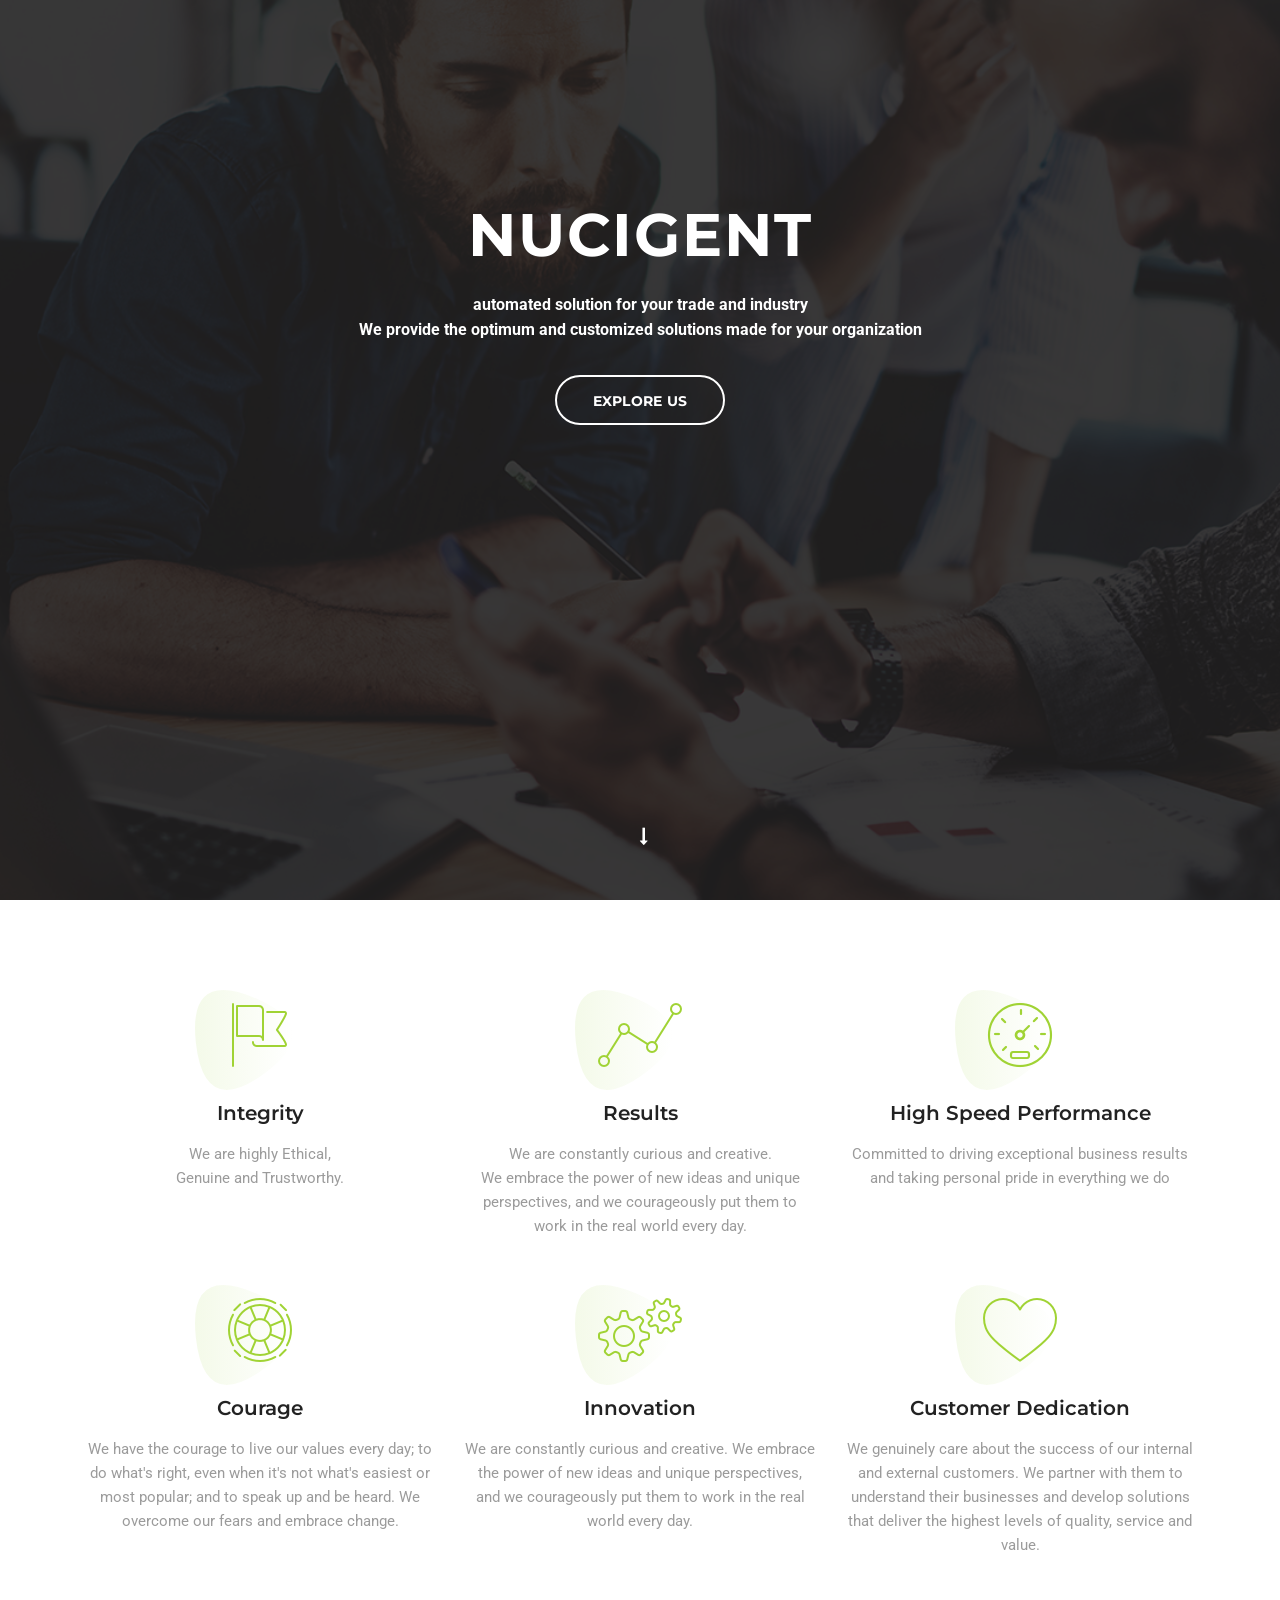
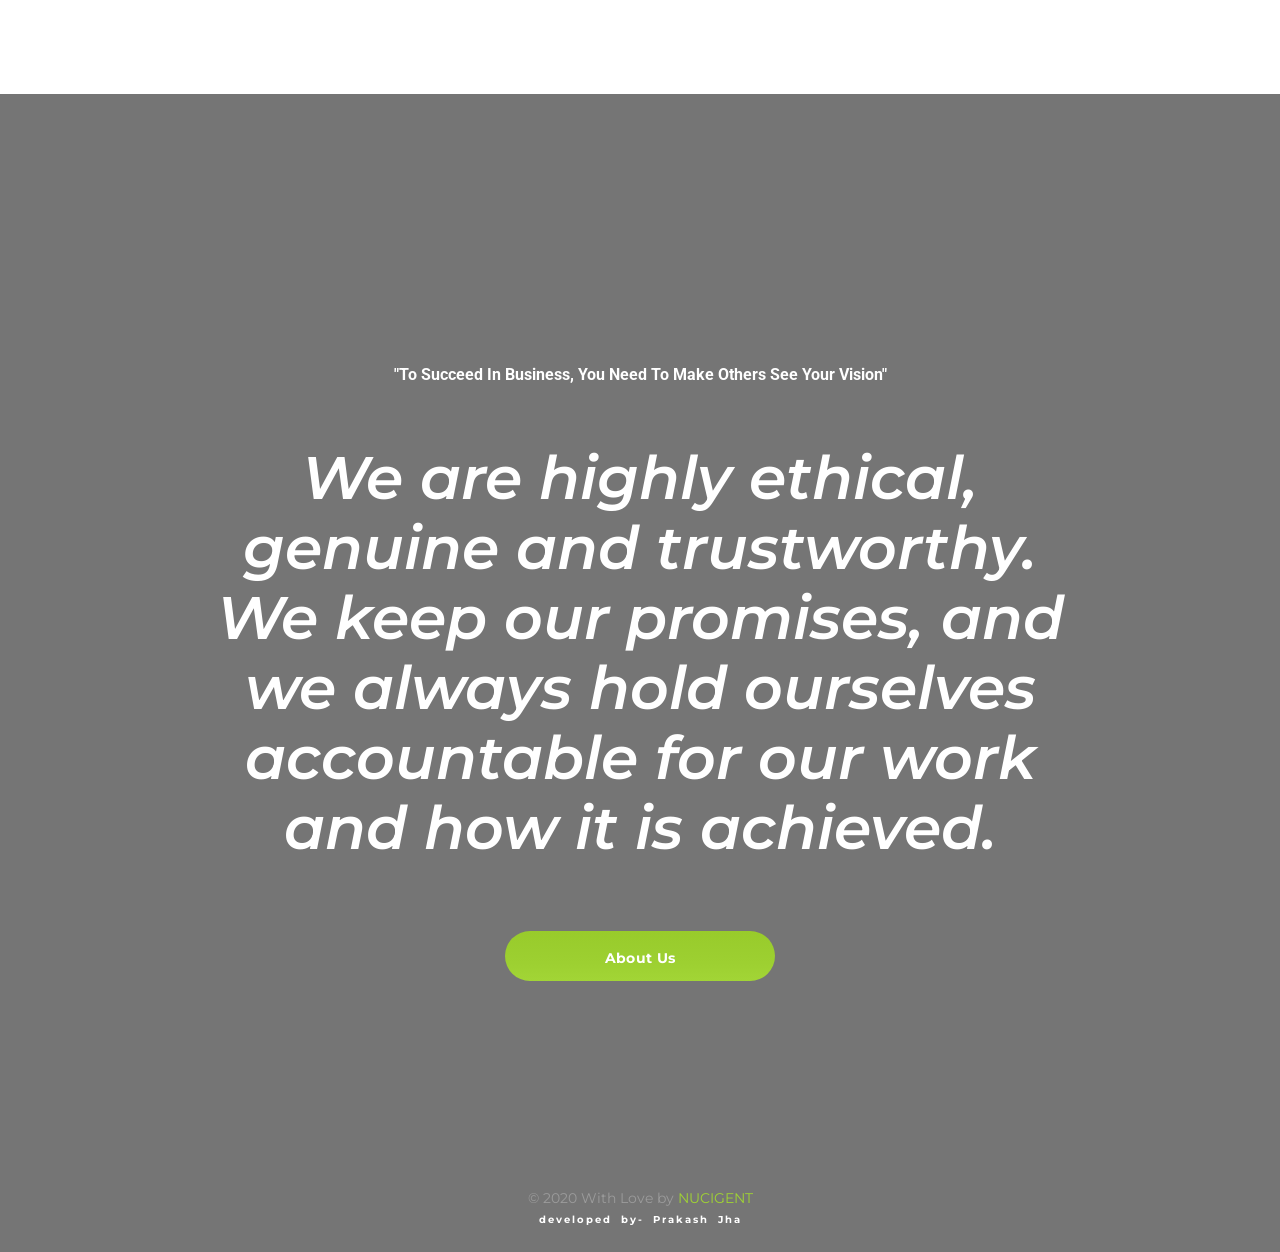
<file: index.html>
<!DOCTYPE html>
<html dir="ltr" lang="en-US">

<head>
<!-- Document Meta
    ============================================= -->
<meta charset="utf-8">
<meta http-equiv="X-UA-Compatible" content="IE=edge">
<!--IE Compatibility Meta-->
<meta name="author" content="zytheme"/>
<meta name="viewport" content="width=device-width, initial-scale=1, maximum-scale=1">
<meta name="description" content="Nucigent Business Consulting Finance Html5 Template">


<!-- Fonts
    ============================================= -->
<link href="http://fonts.googleapis.com/css?family=Montserrat:400,400i,500,500i,600,600i,700,700i,800%7CRoboto:300i,400,400i,500,500i,700" rel="stylesheet" type="text/css">

<!-- Stylesheets
    ============================================= -->
<link href="assets/css/external.css" rel="stylesheet">
<link href="assets/css/style.css" rel="stylesheet">

<!-- HTML5 shim, for IE6-8 support of HTML5 elements. All other JS at the end of file. -->
<!--[if lt IE 9]>
      <script src="assets/js/html5shiv.js"></script>
      <script src="assets/js/respond.min.js"></script>
    <![endif]-->

<!-- Document Title
    ============================================= -->
<title>Nucigent | We Create Digital Experiences</title>
</head>
<body>
    <div class="preloader">
	<div class="reverse-spinner"></div>
</div><!-- Document Wrapper
	============================================= -->
	<div id="wrapper" class="wrapper clearfix">

<!-- Hero Section
====================================== -->
<section id="hero" class="landing-hero  hero hero-1 bg-overlay bg-overlay-dark3 bg-parallax">
    <div class="bg-section">
        <img src="assets/images/background/1.jpg" alt="Background" />
    </div>
    <div class="container">
        <div class="row">
            <div class="col-sm-12 col-md-12 col-lg-10 offset-lg-1 text-center static">
                <h1 class="hero--headline wow fadeInUp" data-wow-delay="100ms" style="letter-spacing: 2px">NUCIGENT</h1>
                <p class="hero--desc wow fadeInUp" data-wow-delay="200ms">automated solution for your trade and industry<br>We provide the optimum and customized solutions made for your organization</p>
                <a class="btn btn--white btn--bordered btn--rounded wow fadeInUp" data-wow-delay="300ms" href="page-home.html">EXPLORE US</a>
                <a class="scroll--down-btn" href="#"><i class="fa fa-long-arrow-down"></i></a>            </div>
            <!-- .col-md-10 end -->
        </div>
        <!-- .row end -->
    </div>
    <!-- .container end -->
</section>
<!-- #hero end -->



 
        






<section id="featured1" class="featured featured-1 text-center">
    <div class="container">
    <div>
                <div class="row">
                    <!-- Feature Card #1 -->
                    <div class="col-sm-12 col-md-6 col-lg-4">
                        <div class="feature-card">
                            <div class="feature-card-icon">
                                <i class="icon-flag"></i>
                            </div>
                            <div class="feature-card-content">
                                <h3 class="feature-card-title">Integrity</h3>
                                <p class="feature-card-desc">We are highly Ethical,<br> Genuine and Trustworthy.</p>
                            </div>
                        </div>
                    </div>
                    <!-- .col-md-4 end -->
                    <!-- Feature Card #2 -->
                    <div class="col-sm-12 col-md-6 col-lg-4">
                        <div class="feature-card">
                            <div class="feature-card-icon">
                                <i class="icon-linegraph"></i>
                            </div>
                            <div class="feature-card-content">
                                <h3 class="feature-card-title">Results</h3>
                                <p class="feature-card-desc">We are constantly curious and creative.<br>We embrace the power of new ideas and unique perspectives, and we courageously put them to work in the real world every day.</p>
                            </div>
                        </div>
                    </div>
                    <!-- .col-md-4 end -->
                    <!-- Feature Card #3 -->
                    <div class="col-sm-12 col-md-6 col-lg-4">
                        <div class="feature-card">
                            <div class="feature-card-icon">
                                <i class="icon-speedometer"></i>
                            </div>
                            <div class="feature-card-content">
                                <h3 class="feature-card-title">High Speed Performance</h3>
                                <p class="feature-card-desc">Committed to driving exceptional business results and taking personal pride in everything we do</p>
                            </div>
                        </div>
                    </div>
                    <!-- .col-md-4 end -->
                    <!-- Feature Card #4 -->
                    <div class="col-sm-12 col-md-6 col-lg-4">
                        <div class="feature-card">
                            <div class="feature-card-icon">
                                <i class="icon-lifesaver"></i>
                            </div>
                            <div class="feature-card-content">
                                <h3 class="feature-card-title">Courage</h3>
                                <p class="feature-card-desc">We have the courage to live our values every day; to do what's right, even when it's not what's easiest or most popular; and to speak up and be heard. We overcome our fears and embrace change.</p>
                            </div>
                        </div>
                    </div>
                    <!-- .col-md-4 end -->
                    <!-- Feature Card #5 -->
                  
                    <!-- Feature Card #6 -->
                    <div class="col-sm-12 col-md-6 col-lg-4">
                        <div class="feature-card">
                            <div class="feature-card-icon">
                                <i class="icon-gears"></i>
                            </div>
                            <div class="feature-card-content">
                                <h3 class="feature-card-title">Innovation</h3>
                                <p class="feature-card-desc">We are constantly curious and creative. We embrace the power of new ideas and unique perspectives, and we courageously put them to work in the real world every day.</p>
                            </div>
                        </div>
                    </div>
                    <!-- .col-md-4 end -->
                 
                    <!-- Feature Card #9 -->
                    <div class="col-sm-12 col-md-6 col-lg-4">
                        <div class="feature-card">
                            <div class="feature-card-icon">
                                <i class="icon-heart"></i>
                            </div>
                            <div class="feature-card-content">
                                <h3 class="feature-card-title">Customer Dedication</h3>
                                <p class="feature-card-desc">We genuinely care about the success of our internal and external customers. We partner with them to understand their businesses and develop solutions that deliver the highest levels of quality, service and value.</p>
                            </div>
                        </div>
                    </div>
                    <!-- .col-md-4 end -->

                </div>
                <!-- .row end -->
           </section>
 
                
<!--============================================= -->
<section class="landing-action bg-overlay bg-overlay-dark bg-parallax">
    <div class="bg-section">
        <img src="assets/images/background/3.jpg" alt="Background" style="width: 100%; height: 100vh;" />
    </div>
    <div class="container">
        <div class="row">
            <div class="col-sm-12 col-md-12 col-lg-10 offset-lg-1 text-center">
                <p class="text-capitalize">"To succeed in business, you need to make others see your vision"</p>
                <h2 class="pt-5 pb-5">We are highly ethical,<br>genuine and trustworthy.<br> We keep our promises, and we always hold ourselves accountable for our work and how it is achieved.</h2>
                <!-- .heading end -->
                <a class="btn btn--gradient btn--rounded" href="page-aboutus.html">About Us</a>
            </div>
            <!-- .col-md-8 end -->
        </div>
        <!-- .row end -->
        <div class="row">
            <div class="col-xs-12 col-sm-12 col-md-12 text-center static">
                <div class="footer--copyright pb-1">
                    <span>© 2020 With Love by <a href="index.html">NUCIGENT</a></span><p style="font-weight: light; font-size: 10px; letter-spacing: 2px; word-spacing: 4px;"><span>developed by- Prakash Jha</span></p>
                </div>
            </div>
            <!-- .col-md-8 end -->
        </div>
        <!-- .row end -->
    </div>
    <!-- .container end -->
</section>

 </div><!-- #wrapper end -->






            <!-- Footer Scripts
============================================= -->
<script src="assets/js/jquery-3.3.1.min.js"></script>
<script src="assets/js/plugins.js"></script>
<script src="assets/js/functions.js"></script>
</body>

</html>
</file>
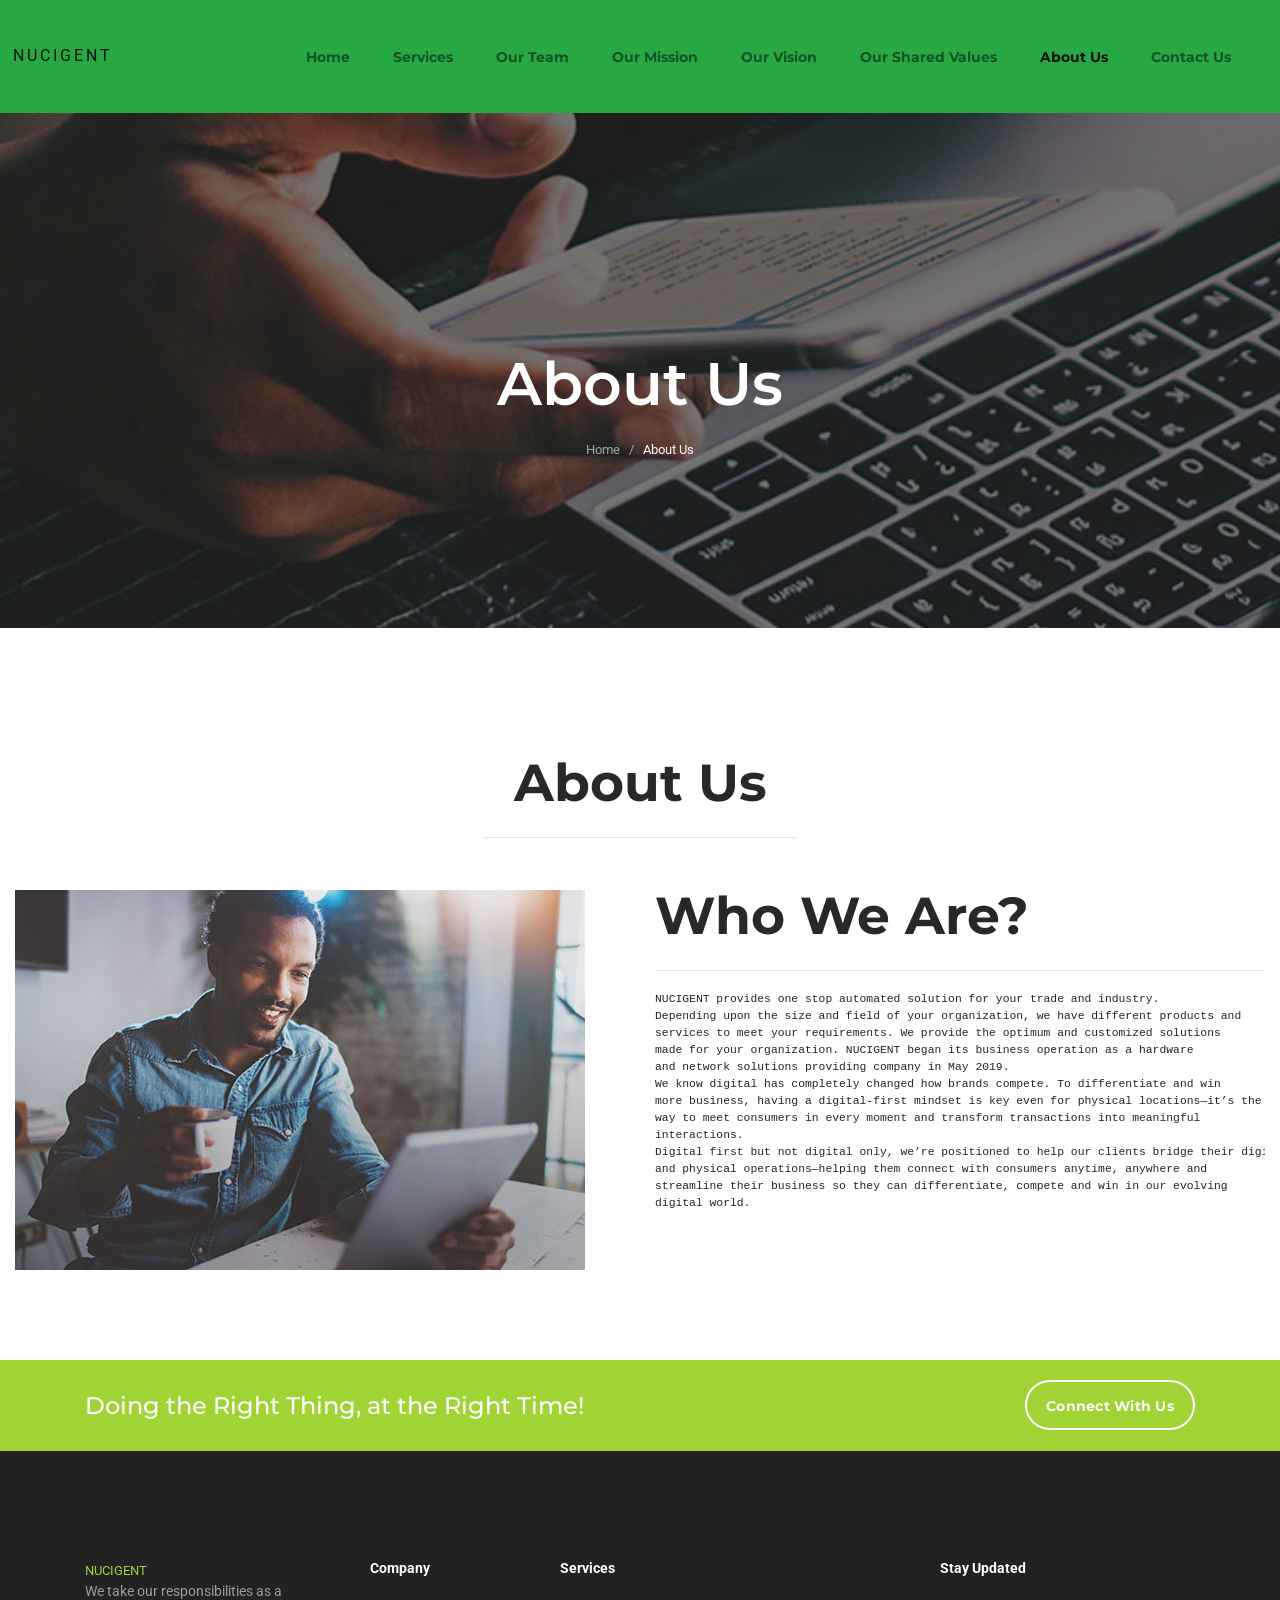
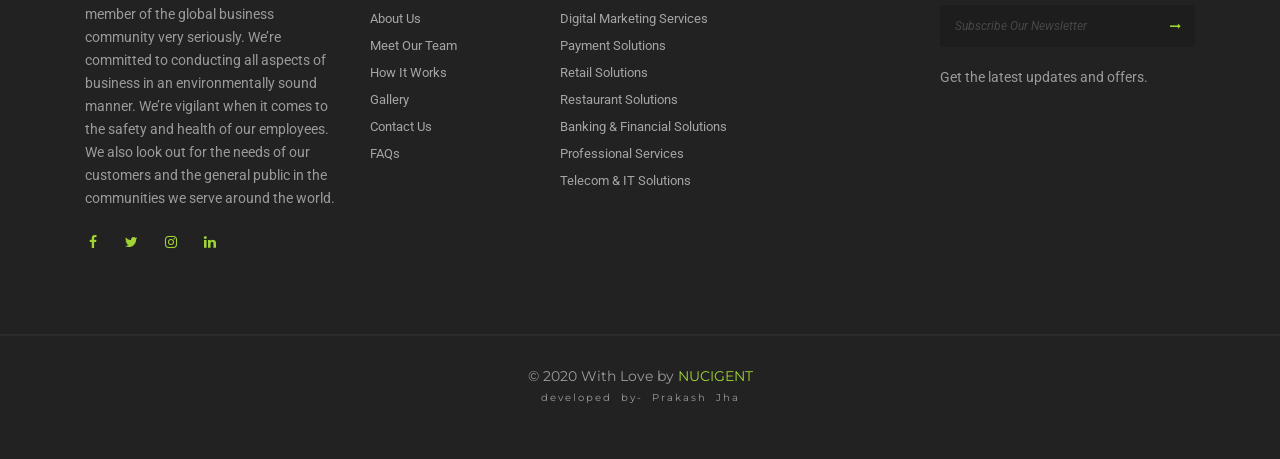
<file: page-aboutus.html>
<!DOCTYPE html>
<html dir="ltr" lang="en-US">

<head>
<!-- Document Meta
    ============================================= -->
<meta charset="utf-8">
<meta http-equiv="X-UA-Compatible" content="IE=edge">
<!--IE Compatibility Meta-->
<meta name="author" content="zytheme"/>
<meta name="viewport" content="width=device-width, initial-scale=1, maximum-scale=1">
<meta name="description" content="Consulting Business Consulting Finance Html5 Template">

<!-- Fonts
    ============================================= -->
<link href="http://fonts.googleapis.com/css?family=Montserrat:400,400i,500,500i,600,600i,700,700i,800%7CRoboto:300i,400,400i,500,500i,700" rel="stylesheet" type="text/css">

<!-- Stylesheets
    ============================================= -->
<link href="assets/css/external.css" rel="stylesheet">
<link href="assets/css/style.css" rel="stylesheet">

<!-- RS5.0 Main Stylesheet -->
<link rel="stylesheet" type="text/css" href="assets/revolution/css/settings.css">
<link rel="stylesheet" type="text/css" href="assets/revolution/css/layers.css">
<link rel="stylesheet" type="text/css" href="assets/revolution/css/navigation.css"> 

<!-- HTML5 shim, for IE6-8 support of HTML5 elements. All other JS at the end of file. -->
<!--[if lt IE 9]>
      <script src="assets/js/html5shiv.js"></script>
      <script src="assets/js/respond.min.js"></script>
    <![endif]-->

<!-- Document Title
    ============================================= -->
<title>Nucigent | About Us</title>
</head>
<body>
<!--Navigation-->
    <header><nav class="navbar navbar-expand-lg navbar-light bg-success">
  <a class="navbar-brand" href="index.html" style="letter-spacing: 3px;">NUCIGENT</a>
  <button class="navbar-toggler" type="button" data-toggle="collapse" data-target="#navbarSupportedContent" aria-controls="navbarSupportedContent" aria-expanded="false" aria-label="Toggle navigation">
    <span class="navbar-toggler-icon"></span>
  </button>

  <div class="collapse navbar-collapse" id="navbarSupportedContent">
    <ul class="navbar-nav ml-auto">
      <li class="nav-item">
        <a class="nav-link" href="page-home.html">Home <span class="sr-only">(current)</span></a>
      </li>
      <li class="nav-item">
        <a class="nav-link" href="page-services.html">Services</a>
      </li>
      <li class="nav-item">
        <a class="nav-link" href="page-ourteam.html">Our Team</a>
      </li>
      <li class="nav-item">
        <a class="nav-link" href="page-ourmission.html">Our Mission</a>
      </li>
      <li class="nav-item">
        <a class="nav-link" href="page-ourvision.html">Our Vision</a>
      </li>
      <li class="nav-item">
        <a class="nav-link" href="page-oursharedvalues.html">Our Shared Values</a>
      </li>
      <li class="nav-item active">
        <a class="nav-link" href="page-aboutus.html">About Us</a>
      </li>
      <li class="nav-item">
        <a class="nav-link" href="page-contactus.html">Contact Us</a>
      </li>
    </ul>
   
  </div>
</nav>
<!--Navigation End-->

<!-- Page Title #1
============================================= -->
<section id="page-title" class="page-title bg-overlay bg-overlay-dark bg-parallax">
    <div class="bg-section">
        <img src="assets/images/page-titles/3.jpg" alt="Background" />
    </div>
    <div class="container">
        <div class="row">
            <div class="col-sm-12 col-md-12 col-lg-8 offset-lg-2">
                <div class="title text-center">
                    <div class="title--heading">
                        <h1>About Us</h1>
                    </div>
                    <div class="clearfix"></div>
                    <ol class="breadcrumb d-flex justify-content-center">
                        <li class="breadcrumb-item"><a href="index.html">Home</a></li>
                        <li class="breadcrumb-item active" aria-current="page">About Us</li>
                    </ol>
                </div>
                <!-- .title end -->
            </div>
            <!-- .col-lg-8 end -->
        </div>
        <!-- .row end -->
    </div>
    <!-- .container end -->
</section>
<!-- #page-title end -->


<section class="abt">
    
<div class="container-fluid">
    <h1 class="text-center text-capitalize pt-5 ">About us</h1>
    <hr class="w-25 mx-auto pt-5">
    <div class="row">
        <div class="col-lg-6 col-md-6 col-12">
            <img src="assets/images/about/1.jpg" class="img-fluid">
        </div>
        <div class="col-lg-6 col-md-6 col-12">
            <h1 class=text-capitalize>who we are?</h1>
            <hr>
            <p><pre>NUCIGENT provides one stop automated solution for your trade and industry.
Depending upon the size and field of your organization, we have different products and
services to meet your requirements. We provide the optimum and customized solutions
made for your organization. NUCIGENT began its business operation as a hardware
and network solutions providing company in May 2019.
We know digital has completely changed how brands compete. To differentiate and win
more business, having a digital-first mindset is key even for physical locations—it’s the
way to meet consumers in every moment and transform transactions into meaningful
interactions.
Digital first but not digital only, we’re positioned to help our clients bridge their digital
and physical operations—helping them connect with consumers anytime, anywhere and
streamline their business so they can differentiate, compete and win in our evolving
digital world.</pre></p>
        </div>
  </section>


<!-- CTA #1
============================================= -->
<section id="cta1" class="cta cta-1 bg-theme">
    <div class="container">
        <div class="row">
            <div class="col-sm-12 col-md-12 col-lg-9">
                <h3>Doing the Right Thing, at the Right Time!</h3>
            </div>
            <!-- .col-lg-9 -->
            <div class="col-sm-12 col-md-12 col-lg-3 text-right">
                <a href="page-contactus.html" class="btn btn--white btn--bordered btn--rounded">Connect With Us</a>
            </div>
            <!-- .col-lg-3 -->
        </div>
        <!-- .row -->
    </div>
    <!-- .container -->
</section>
<!-- #cta1 end -->


<!-- Footer #1
============================================= -->
<footer id="footer" class="footer footer-1">
    <!-- Widget Section
    ============================================= -->
    <div class="footer-widget">
        <div class="container">
            <div class="row clearfix">
                <div class="col-12 col-md-6 col-lg-3 footer--widget widget-about">
                    <div class="widget-content">
                        <a href="#">NUCIGENT</a>
                        <p>We take our responsibilities as a member of the global business community very seriously. We’re committed to conducting all aspects of business in an environmentally sound manner. We’re vigilant when it comes to the safety and health of our employees. We also look out for the needs of our customers and the general public in the communities we serve around the world. </p>
                        <div class="social-icons">
                            <a href="#" class="facebook"><i class="fa fa-facebook"></i></a>
                            <a href="#" class="twitter"><i class="fa fa-twitter"></i></a>
                            <a href="#" class="instagram"><i class="fa fa-instagram"></i></a>
                            <a href="#" class="linkedin"><i class="fa fa-linkedin"></i></a>
                        </div>
                    </div>
                </div><!-- .col-md-3 end -->
                <div class="col-12 col-sm-4 col-md-6 col-lg-2 footer--widget widget-links">
                    <div class="widget-title">
                        <h5>Company</h5>
                    </div>
                    <div class="widget-content">
                        <ul>
                            <li><a href="page-aboutus.html">About Us</a></li>
                            <li><a href="page-ourteam.html">Meet Our Team</a></li>
                            <li><a href="page-services.html">How It Works</a></li>
                            <li><a href="#">Gallery</a></li>
                            <li><a href="page-contactus.html">Contact Us</a></li>
                            <li><a href="#">FAQs</a></li>
                        </ul>
                    </div>
                </div><!-- .col-md-2 end -->
                
                <div class="col-12 col-sm-8 col-md-6 col-lg-4 footer--widget widget-links">
                    <div class="widget-title">
                        <h5>Services</h5>
                    </div>
                    <div class="widget-content">
                        <ul>
                            <li><a href="page-services.html">Digital Marketing Services</a></li>
                            <li><a href="page-services.html">Payment Solutions</a></li>
                            <li><a href="page-services.html">Retail Solutions</a></li>
                            <li><a href="page-services.html">Restaurant Solutions</a></li>
                            <li><a href="page-services.html">Banking & Financial Solutions</a></li>
                            <li><a href="page-services.html">Professional Services</a></li>
                            <li><a href="page-services.html">Telecom & IT Solutions</a></li>
                        </ul>
                    </div>
                </div><!-- .col-md-4 end -->

                <div class="col-12 col-md-6 col-lg-3 footer--widget widget-newsletter">
                    <div class="widget-title">
                        <h5>Stay Updated</h5>
                    </div>
                    <div class="widget-content">
                        <form class="form-newsletter mailchimp">
                            <input type="email" name="email" class="form-control" placeholder="Subscribe Our Newsletter">
                            <button type="submit"><i class="fa fa-long-arrow-right"></i></button>
                        </form>
                        <div class="subscribe-alert"></div>
                        <div class="clearfix"></div>
                        <p>Get the latest updates and offers.</p>
                    </div>
                </div><!-- .col-md-3 end -->
                <div class="clearfix"></div>
            </div>
        </div><!-- .container end -->
    </div><!-- .footer-widget end -->
    
    <!-- Copyrights
    ============================================= -->
    <div class="footer--bar">
            <div class="row">
                <div class="col-12 col-md-12 col-md-12 text--center footer--copyright">
                    <div class="copyright">
                        <span>© 2020 With Love by <a href="index.html">NUCIGENT</a></span><p style="font-weight: light; font-size: 10px; letter-spacing: 2px; word-spacing: 4px;"><span>developed by- Prakash Jha</span></p>
                </div>
                </div>
            </div>
         <!-- .row end -->
    </div><!-- .footer-copyright end -->
</footer>


<div id="back-to-top" class="backtop"><i class="fa fa-long-arrow-up"></i></div>
 </div><!-- #wrapper end -->



<!-- Footer Scripts
============================================= -->
<script src="assets/js/jquery-3.3.1.min.js"></script>
<script src="assets/js/plugins.js"></script>
<script src="assets/js/functions.js"></script>
<!-- RS5.0 Core JS Files -->
<script src="assets/revolution/js/jquery.themepunch.tools.min838f.js?rev=5.0"></script>
<script src="assets/revolution/js/jquery.themepunch.revolution.min838f.js?rev=5.0"></script>
<script src="assets/revolution/js/extensions/revolution.extension.video.min.js"></script>
<script src="assets/revolution/js/extensions/revolution.extension.slideanims.min.js"></script>
<script src="assets/revolution/js/extensions/revolution.extension.actions.min.js"></script>
<script src="assets/revolution/js/extensions/revolution.extension.layeranimation.min.js"></script>
<script src="assets/revolution/js/extensions/revolution.extension.kenburn.min.js"></script>
<script src="assets/revolution/js/extensions/revolution.extension.navigation.min.js"></script>
<script src="assets/revolution/js/extensions/revolution.extension.migration.min.js"></script>
<script src="assets/revolution/js/extensions/revolution.extension.parallax.min.js"></script>
<!-- RS Configration JS Files -->
<script src="assets/js/rsconfig.js"></script>
</body>

</html>
</file>
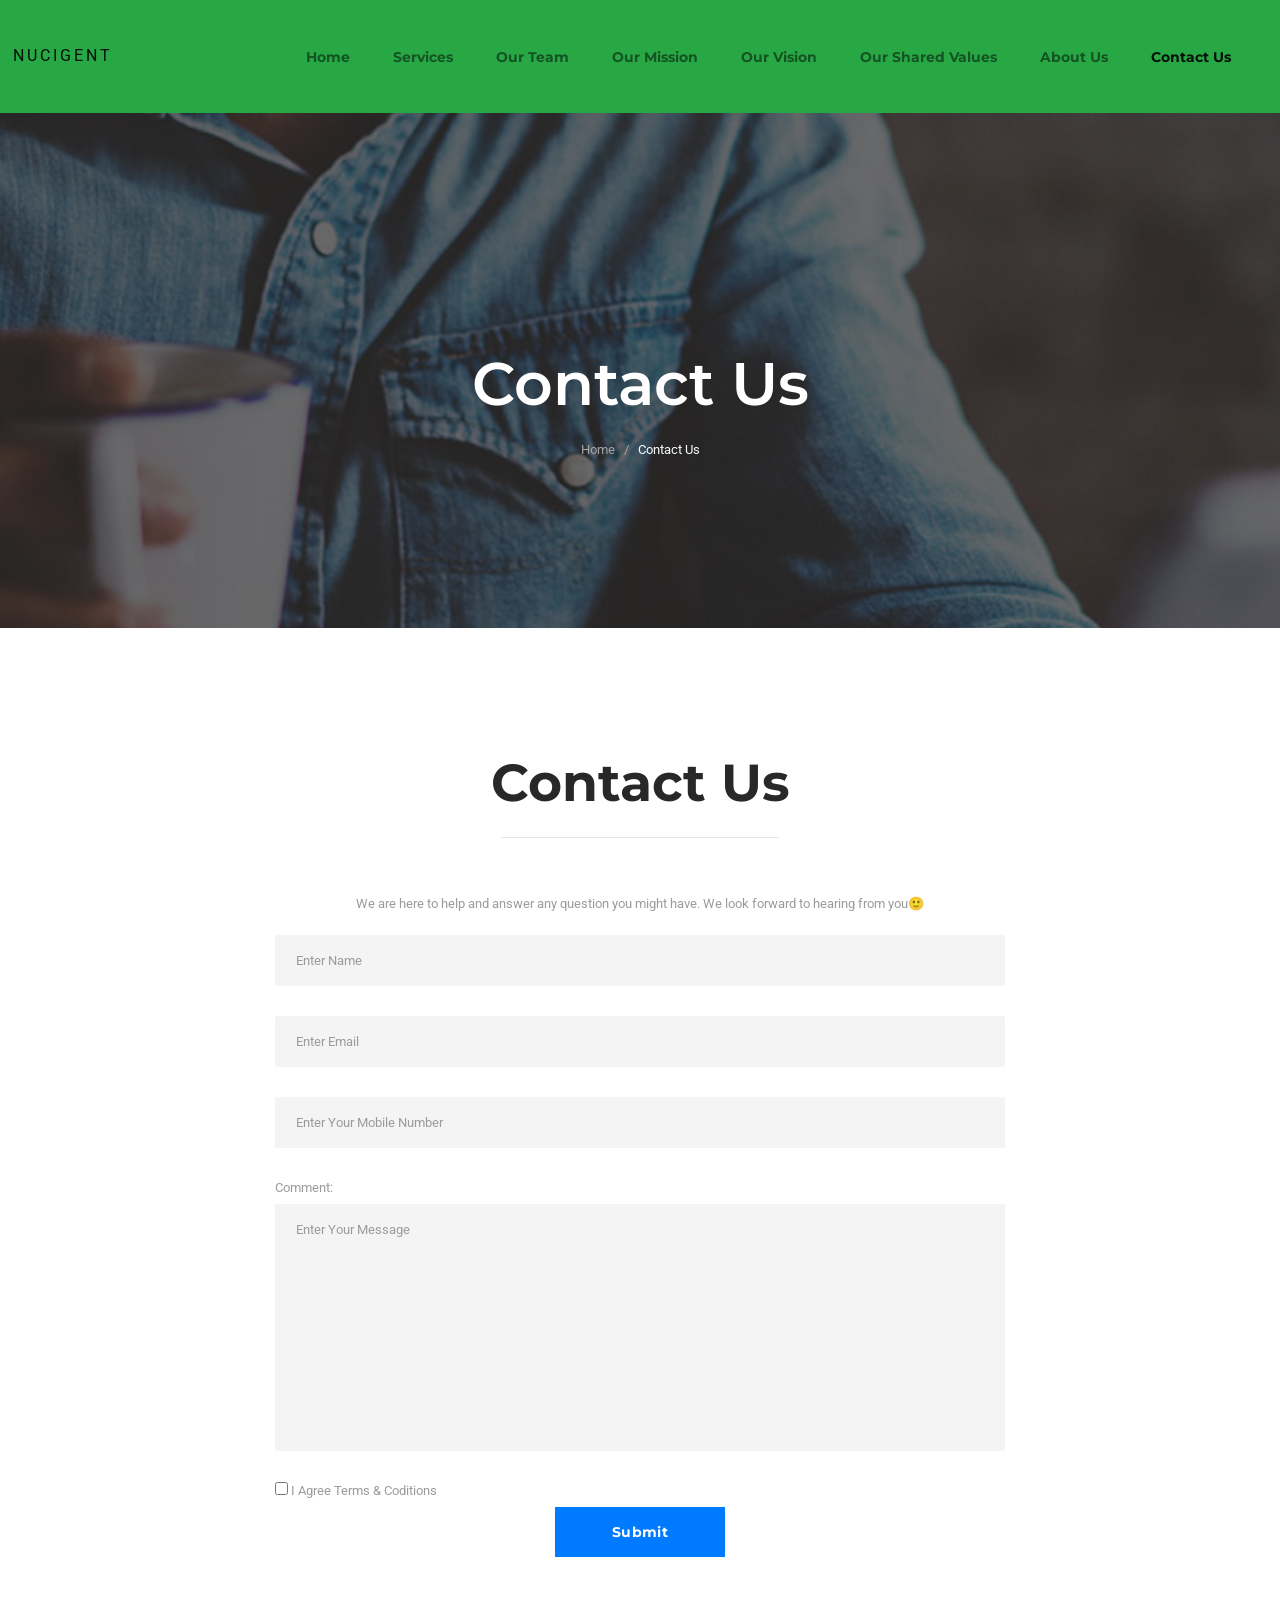
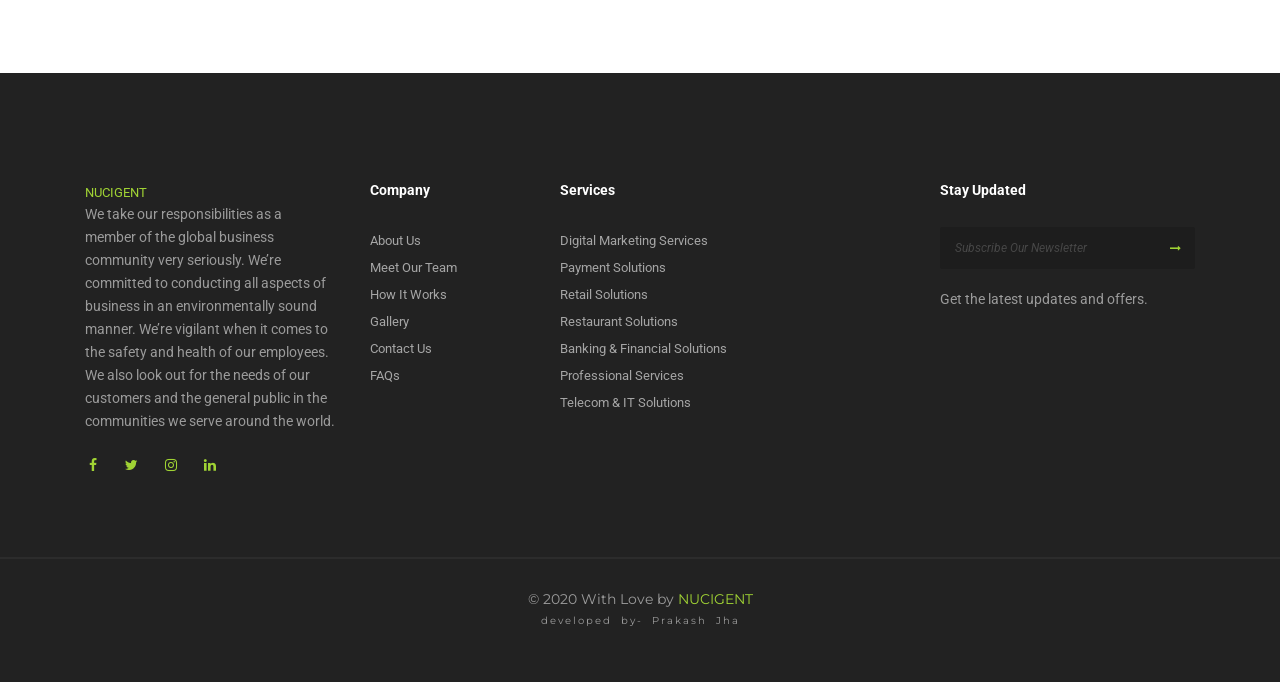
<file: page-contactus.html>
<!DOCTYPE html>
<html dir="ltr" lang="en-US">

<head>
<!-- Document Meta
    ============================================= -->
<meta charset="utf-8">
<meta http-equiv="X-UA-Compatible" content="IE=edge">
<!--IE Compatibility Meta-->
<meta name="author" content="zytheme"/>
<meta name="viewport" content="width=device-width, initial-scale=1, maximum-scale=1">
<meta name="description" content="Consulting Business Consulting Finance Html5 Template">

<!-- Fonts
    ============================================= -->
<link href="http://fonts.googleapis.com/css?family=Montserrat:400,400i,500,500i,600,600i,700,700i,800%7CRoboto:300i,400,400i,500,500i,700" rel="stylesheet" type="text/css">

<!-- Stylesheets
    ============================================= -->
<link href="assets/css/external.css" rel="stylesheet">
<link href="assets/css/style.css" rel="stylesheet">

<!-- RS5.0 Main Stylesheet -->
<link rel="stylesheet" type="text/css" href="assets/revolution/css/settings.css">
<link rel="stylesheet" type="text/css" href="assets/revolution/css/layers.css">
<link rel="stylesheet" type="text/css" href="assets/revolution/css/navigation.css"> 

<!-- HTML5 shim, for IE6-8 support of HTML5 elements. All other JS at the end of file. -->
<!--[if lt IE 9]>
      <script src="assets/js/html5shiv.js"></script>
      <script src="assets/js/respond.min.js"></script>
    <![endif]-->

<!-- Document Title
    ============================================= -->
<title>Nucigent | Contact Us</title>
<script>
 function disableSubmit() {
  document.getElementById("submit").disabled = true;
 }

  function activateButton(element) {

      if(element.checked) {
        document.getElementById("submit").disabled = false;
       }
       else  {
        document.getElementById("submit").disabled = true;
      }

  }
</script>
</head>
<body>
<!--Navigation-->
    <header><nav class="navbar navbar-expand-lg navbar-light bg-success">
  <a class="navbar-brand" href="index.html" style="letter-spacing: 3px;">NUCIGENT</a>
  <button class="navbar-toggler" type="button" data-toggle="collapse" data-target="#navbarSupportedContent" aria-controls="navbarSupportedContent" aria-expanded="false" aria-label="Toggle navigation">
    <span class="navbar-toggler-icon"></span>
  </button>

  <div class="collapse navbar-collapse" id="navbarSupportedContent">
    <ul class="navbar-nav ml-auto">
      <li class="nav-item">
        <a class="nav-link" href="page-home.html">Home <span class="sr-only">(current)</span></a>
      </li>
      <li class="nav-item">
        <a class="nav-link" href="page-services.html">Services</a>
      </li>
      <li class="nav-item">
        <a class="nav-link" href="page-ourteam.html">Our Team</a>
      </li>
      <li class="nav-item">
        <a class="nav-link" href="page-ourmission.html">Our Mission</a>
      </li>
      <li class="nav-item">
        <a class="nav-link" href="page-ourvision.html">Our Vision</a>
      </li>
      <li class="nav-item">
        <a class="nav-link" href="page-oursharedvalues.html">Our Shared Values</a>
      </li>
      <li class="nav-item">
        <a class="nav-link" href="page-aboutus.html">About Us</a>
      </li>
      <li class="nav-item active">
        <a class="nav-link" href="page-contactus.html">Contact Us</a>
      </li>
    </ul>
   
  </div>
</nav>
<!--Navigation End-->

<!-- Page Title #1
============================================= -->
<section id="page-title" class="page-title bg-overlay bg-overlay-dark bg-parallax">
    <div class="bg-section">
        <img src="assets/images/page-titles/2.jpg" alt="Background" />
    </div>
    <div class="container">
        <div class="row">
            <div class="col-sm-12 col-md-12 col-lg-8 offset-lg-2">
                <div class="title text-center">
                    <div class="title--heading">
                        <h1>Contact Us</h1>
                    </div>
                    <div class="clearfix"></div>
                    <ol class="breadcrumb d-flex justify-content-center">
                        <li class="breadcrumb-item"><a href="index.html">Home</a></li>
                        <li class="breadcrumb-item active" aria-current="page">Contact Us</li>
                    </ol>
                </div>
                <!-- .title end -->
            </div>
            <!-- .col-lg-8 end -->
        </div>
        <!-- .row end -->
    </div>
    <!-- .container end -->
</section>
<!-- #page-title end -->


<!--Contact us-->
<section>
<div class="container">
  <h1 class="text-center text-capitalize pt-5">Contact Us</h1>
  <hr class="w-25 mx-auto pt-5">
</div>
<div>
    <p class="text-center pt-1">We are here to help and answer any question you might have. We look forward to hearing from you🙂</p> 
  </div>

  <div class="container">
    <div class="row">
      <div class="col-lg-8 col-md-8 col-10 offset-lg-2 offset-md-2 col-1 ">

        <form action="/action_page.php">

  <div class="form-group">
    <input type="text" class="form-control" placeholder="Enter Name" id="username" required autocomplete="off">
  </div>

  <div class="form-group">
    <input type="email" class="form-control" placeholder="Enter Email" id="email" required autocomplete="off">
  </div>

  <div class="form-group">
    <input type="number" class="form-control" placeholder="Enter Your Mobile Number" id="mobile" min="10" maxlength="10" required autocomplete="off">
  </div>

  <div class="form-group">
  <label for="comment">Comment:</label>
  <textarea class="form-control" rows="5" id="comment" placeholder="Enter Your Message"></textarea>
</div>

  <body onload="disableSubmit()">
 <input type="checkbox" name="terms" id="terms" onchange="activateButton(this)">  I Agree Terms & Coditions
<br>
 
<div class="d-flex justify-content-center form-button">
  <div class="my-2">
  <button type="submit" class=" btn btn-primary text-center" onclick="return checkvalidation()">Submit</button>
</div>
</div>
</form> 
</section>
<script>
$(document).ready(function(){
  $(".btn-primary:first").click(function(){
    $(this).button('toggle');
  });   
});
</script>
        
   </div>
    </div>
     
  </div>
  






<!-- Footer #1
============================================= -->
<footer id="footer" class="footer footer-1">
    <!-- Widget Section
    ============================================= -->
    <div class="footer-widget">
        <div class="container">
            <div class="row clearfix">
                <div class="col-12 col-md-6 col-lg-3 footer--widget widget-about">
                    <div class="widget-content">
                        <a href="#">NUCIGENT</a>
                        <p>We take our responsibilities as a member of the global business community very seriously. We’re committed to conducting all aspects of business in an environmentally sound manner. We’re vigilant when it comes to the safety and health of our employees. We also look out for the needs of our customers and the general public in the communities we serve around the world. </p>
                        <div class="social-icons">
                            <a href="#" class="facebook"><i class="fa fa-facebook"></i></a>
                            <a href="#" class="twitter"><i class="fa fa-twitter"></i></a>
                            <a href="#" class="instagram"><i class="fa fa-instagram"></i></a>
                            <a href="#" class="linkedin"><i class="fa fa-linkedin"></i></a>
                        </div>
                    </div>
                </div><!-- .col-md-3 end -->
                <div class="col-12 col-sm-4 col-md-6 col-lg-2 footer--widget widget-links">
                    <div class="widget-title">
                        <h5>Company</h5>
                    </div>
                    <div class="widget-content">
                        <ul>
                            <li><a href="page-aboutus.html">About Us</a></li>
                            <li><a href="page-ourteam.html">Meet Our Team</a></li>
                            <li><a href="page-services.html">How It Works</a></li>
                            <li><a href="#">Gallery</a></li>
                            <li><a href="page-contactus.html">Contact Us</a></li>
                            <li><a href="#">FAQs</a></li>
                        </ul>
                    </div>
                </div><!-- .col-md-2 end -->
                
                <div class="col-12 col-sm-8 col-md-6 col-lg-4 footer--widget widget-links">
                    <div class="widget-title">
                        <h5>Services</h5>
                    </div>
                    <div class="widget-content">
                        <ul>
                            <li><a href="page-services.html">Digital Marketing Services</a></li>
                            <li><a href="page-services.html">Payment Solutions</a></li>
                            <li><a href="page-services.html">Retail Solutions</a></li>
                            <li><a href="page-services.html">Restaurant Solutions</a></li>
                            <li><a href="page-services.html">Banking & Financial Solutions</a></li>
                            <li><a href="page-services.html">Professional Services</a></li>
                            <li><a href="page-services.html">Telecom & IT Solutions</a></li>
                        </ul>
                    </div>
                </div><!-- .col-md-4 end -->

                <div class="col-12 col-md-6 col-lg-3 footer--widget widget-newsletter">
                    <div class="widget-title">
                        <h5>Stay Updated</h5>
                    </div>
                    <div class="widget-content">
                        <form class="form-newsletter mailchimp">
                            <input type="email" name="email" class="form-control" placeholder="Subscribe Our Newsletter">
                            <button type="submit"><i class="fa fa-long-arrow-right"></i></button>
                        </form>
                        <div class="subscribe-alert"></div>
                        <div class="clearfix"></div>
                        <p>Get the latest updates and offers.</p>
                    </div>
                </div><!-- .col-md-3 end -->
                <div class="clearfix"></div>
            </div>
        </div><!-- .container end -->
    </div><!-- .footer-widget end -->
    
    <!-- Copyrights
    ============================================= -->
    <div class="footer--bar">
            <div class="row">
                <div class="col-12 col-md-12 col-md-12 text--center footer--copyright">
                    <div class="copyright">
                        <span>© 2020 With Love by <a href="index.html">NUCIGENT</a></span><p style="font-weight: light; font-size: 10px; letter-spacing: 2px; word-spacing: 4px;"><span>developed by- Prakash Jha</span></p>
                </div>
                </div>
            </div>
         <!-- .row end -->
    </div><!-- .footer-copyright end -->
</footer>


<div id="back-to-top" class="backtop"><i class="fa fa-long-arrow-up"></i></div>
 </div><!-- #wrapper end -->



<!-- Footer Scripts
============================================= -->
<script src="assets/js/jquery-3.3.1.min.js"></script>
<script src="assets/js/plugins.js"></script>
<script src="assets/js/functions.js"></script>
<!-- RS5.0 Core JS Files -->
<script src="assets/revolution/js/jquery.themepunch.tools.min838f.js?rev=5.0"></script>
<script src="assets/revolution/js/jquery.themepunch.revolution.min838f.js?rev=5.0"></script>
<script src="assets/revolution/js/extensions/revolution.extension.video.min.js"></script>
<script src="assets/revolution/js/extensions/revolution.extension.slideanims.min.js"></script>
<script src="assets/revolution/js/extensions/revolution.extension.actions.min.js"></script>
<script src="assets/revolution/js/extensions/revolution.extension.layeranimation.min.js"></script>
<script src="assets/revolution/js/extensions/revolution.extension.kenburn.min.js"></script>
<script src="assets/revolution/js/extensions/revolution.extension.navigation.min.js"></script>
<script src="assets/revolution/js/extensions/revolution.extension.migration.min.js"></script>
<script src="assets/revolution/js/extensions/revolution.extension.parallax.min.js"></script>
<!-- RS Configration JS Files -->
<script src="assets/js/rsconfig.js"></script>
</body>

</html>
</file>
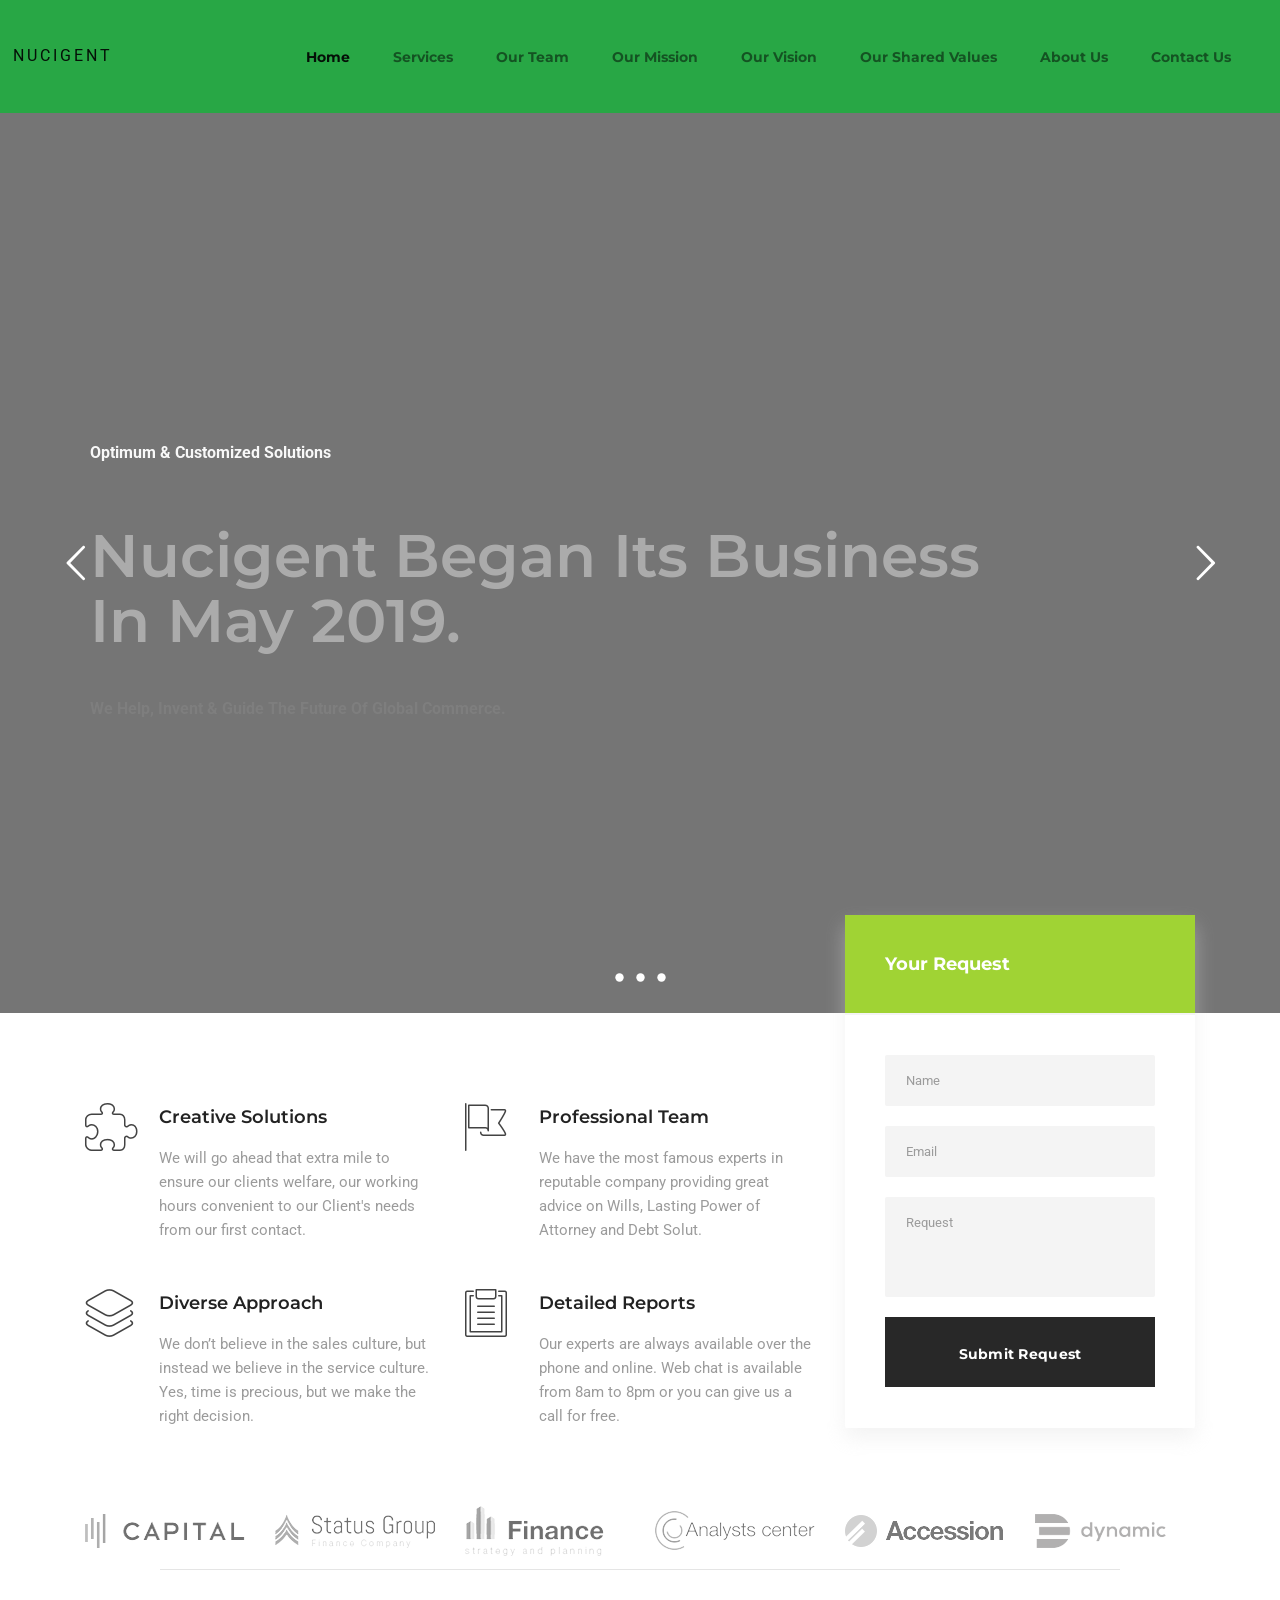
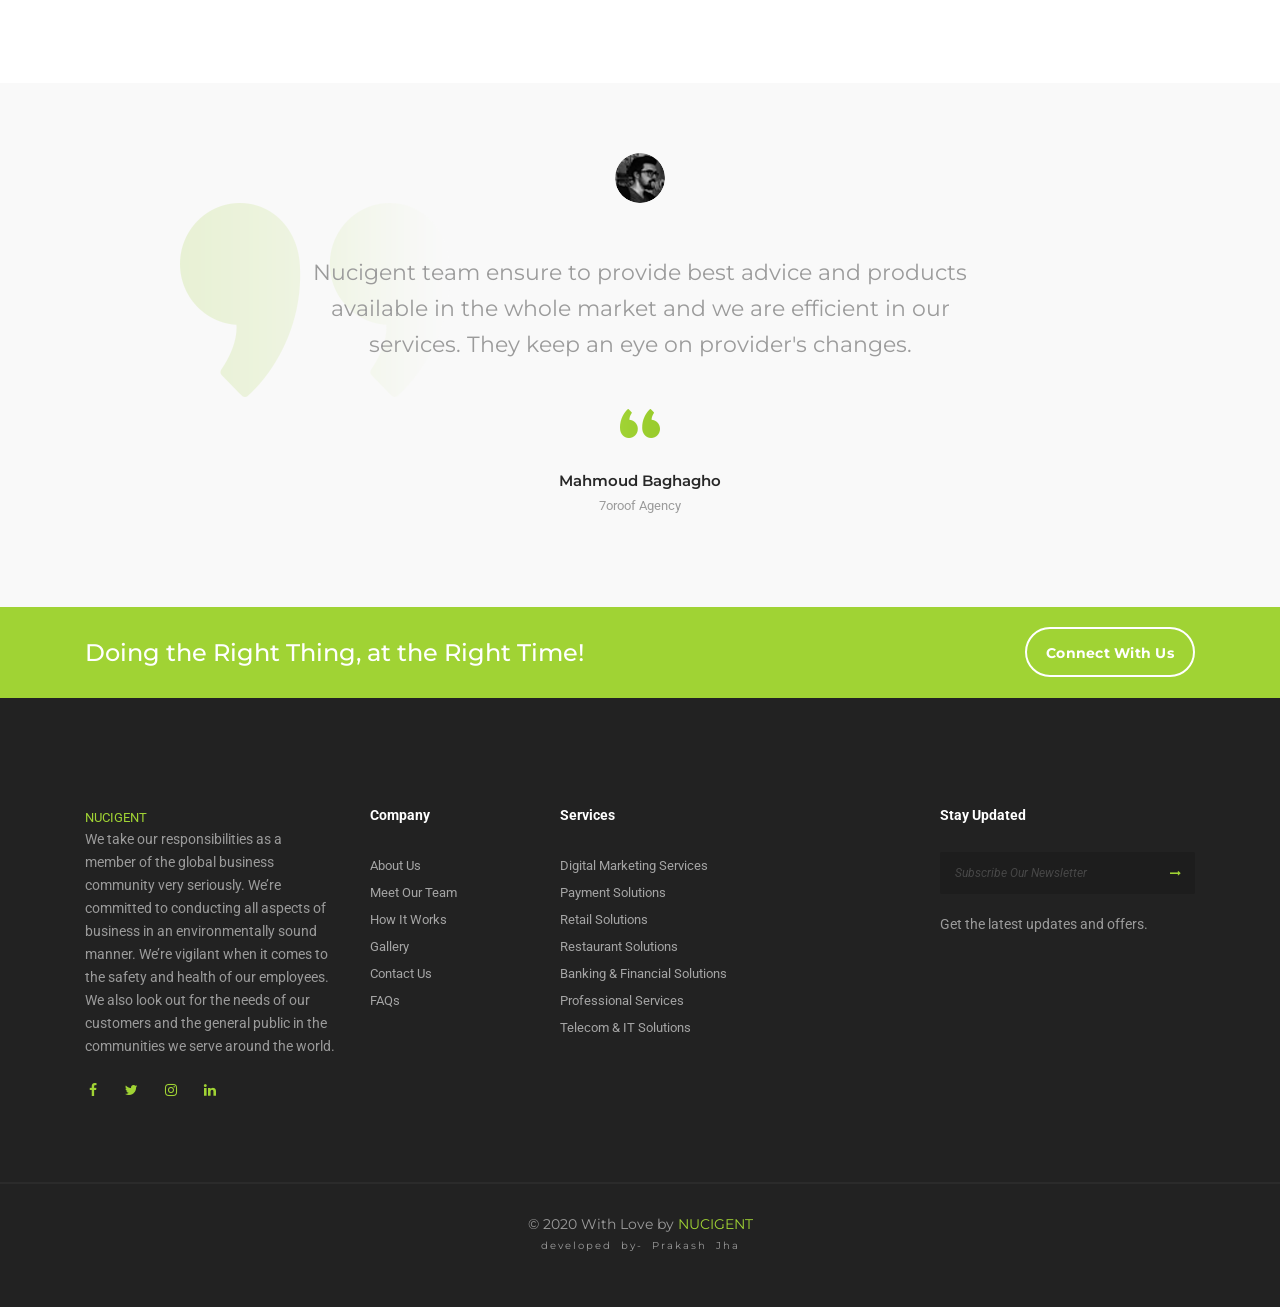
<file: page-home.html>
<!DOCTYPE html>
<html dir="ltr" lang="en-US">

<head>
<!-- Document Meta
    ============================================= -->
<meta charset="utf-8">
<meta http-equiv="X-UA-Compatible" content="IE=edge">
<!--IE Compatibility Meta-->
<meta name="author" content="zytheme"/>
<meta name="viewport" content="width=device-width, initial-scale=1, maximum-scale=1">
<meta name="description" content="Consulting Business Consulting Finance Html5 Template">

<!-- Fonts
    ============================================= -->
<link href="http://fonts.googleapis.com/css?family=Montserrat:400,400i,500,500i,600,600i,700,700i,800%7CRoboto:300i,400,400i,500,500i,700" rel="stylesheet" type="text/css">

<!-- Stylesheets
    ============================================= -->
<link href="assets/css/external.css" rel="stylesheet">
<link href="assets/css/style.css" rel="stylesheet">

<!-- RS5.0 Main Stylesheet -->
<link rel="stylesheet" type="text/css" href="assets/revolution/css/settings.css">
<link rel="stylesheet" type="text/css" href="assets/revolution/css/layers.css">
<link rel="stylesheet" type="text/css" href="assets/revolution/css/navigation.css"> 

<!-- HTML5 shim, for IE6-8 support of HTML5 elements. All other JS at the end of file. -->
<!--[if lt IE 9]>
      <script src="assets/js/html5shiv.js"></script>
      <script src="assets/js/respond.min.js"></script>
    <![endif]-->

<!-- Document Title
    ============================================= -->
<title>Nucigent | Home</title>
</head>
<body>
<!--Navigation-->
	<header><nav class="navbar navbar-expand-lg navbar-light bg-success">
  <a class="navbar-brand" href="index.html" style="letter-spacing: 3px;">NUCIGENT</a>
  <button class="navbar-toggler" type="button" data-toggle="collapse" data-target="#navbarSupportedContent" aria-controls="navbarSupportedContent" aria-expanded="false" aria-label="Toggle navigation">
    <span class="navbar-toggler-icon"></span>
  </button>

  <div class="collapse navbar-collapse" id="navbarSupportedContent">
    <ul class="navbar-nav ml-auto">
      <li class="nav-item active">
        <a class="nav-link" href="page-home.html">Home <span class="sr-only">(current)</span></a>
      </li>
      <li class="nav-item">
        <a class="nav-link" href="page-services.html">Services</a>
      </li>
      <li class="nav-item">
        <a class="nav-link" href="page-ourteam.html">Our Team</a>
      </li>
      <li class="nav-item">
        <a class="nav-link" href="page-ourmission.html">Our Mission</a>
      </li>
      <li class="nav-item">
        <a class="nav-link" href="page-ourvision.html">Our Vision</a>
      </li>
      <li class="nav-item">
        <a class="nav-link" href="page-oursharedvalues.html">Our Shared Values</a>
      </li>
      <li class="nav-item">
        <a class="nav-link" href="page-aboutus.html">About Us</a>
      </li>
      <li class="nav-item">
        <a class="nav-link" href="page-contactus.html">Contact Us</a>
      </li>
    </ul>
   
  </div>
</nav>
<!--Navigation End-->

			</div>
			<!-- /.navbar-collapse -->
		</div>
		<!-- /.container -->
	</nav>
</header>
<!-- Hero Section  
====================================== -->
<section id="slider" class="slider slide-overlay-dark">
	<!-- START REVOLUTION SLIDER 5.0 -->
	<div class="rev_slider_wrapper">
		<div id="slider1" class="rev_slider"  data-version="5.0">
			<ul>
				<!-- slide 1 -->
				<li data-transition="zoomout" 
					data-slotamount="default" 
					data-easein="Power4.easeInOut" 
					data-easeout="Power4.easeInOut" 
					data-masterspeed="2000">
					<!-- MAIN IMAGE -->
					<img src="assets/images/sliders/slide-bg/1.jpg" alt="Slide Background Image"  width="1920" height="1280">
					<!-- LAYER NR. 1 -->
					<div class="tp-caption" 
				        data-x="['left','left','left','left']" data-hoffset="['70','50','50','20']" 
                        data-y="['middle','middle','middle','middle']" data-voffset="['-110','-100','-110','-110']" 
                        data-fontsize="['16','16','16','12']"
                        data-lineheight="['25','25','25','25']"
						data-whitespace="nowrap"
						data-width="none"
						data-height="none"
                        data-frames='[{"delay":750,"speed":1000,"frame":"0","from":"y:50px;opacity:0;","to":"o:1;","ease":"Power3.easeInOut"},{"delay":"wait","speed":300,"frame":"999","to":"opacity:0;","ease":"Power3.easeInOut"}]'
 						data-splitin="none" 
						data-splitout="none" 
						data-responsive_offset="on">
 						<div class="slide--subheadline">optimum & customized solutions</div>
 					</div>
					
					<!-- LAYER NR. 2 -->
					<div class="tp-caption" 
				        data-x="['left','left','left','left']" data-hoffset="['70','50','50','20']" 
                        data-y="['middle','middle','middle','middle']" data-voffset="['-5','-5','-5','10']"
						data-fontsize="['60', '50', '40', '30']" 
                        data-lineheight="['60','60','60','60']"
						data-width="none"
						data-height="none"
                        data-frames='[{"delay":1000,"speed":1500,"frame":"0","from":"y:50px;opacity:0;","to":"o:1;","ease":"Power3.easeInOut"},{"delay":"wait","speed":300,"frame":"999","to":"opacity:0;","ease":"Power3.easeInOut"}]'
 						data-splitin="none" 
						data-splitout="none" 
  						data-responsive_offset="on">
 						<div class="slide--headline">Nucigent began its business<br>
 						in May 2019.</div>
 					</div>		
 								
					<!-- LAYER NR. 3 -->
					<div class="tp-caption" 
				        data-x="['left','left','left','left']" data-hoffset="['70','50','50','20']" 
                        data-y="['middle','middle','middle','middle']" data-voffset="['100','100','100','100']"
						data-fontsize="['16', '16', '16', '12']" 
                        data-lineheight="['25','25','25','25']"
						data-width="none"
						data-height="none"
                        data-frames='[{"delay":1250,"speed":1500,"frame":"0","from":"y:50px;opacity:0;","to":"o:1;","ease":"Power3.easeInOut"},{"delay":"wait","speed":300,"frame":"999","to":"opacity:0;","ease":"Power3.easeInOut"}]'
 						data-splitin="none" 
						data-splitout="none" 
						data-responsive_offset="on">
 						<div class="slide--bio">We help, invent & guide the future of global commerce.</div>
 					</div>
					
					<!-- LAYER NR. 4 -->
					<div class="tp-caption" 
					data-x="['left','left','left','left']" data-hoffset="['70','50','50','20']" 
                        data-y="['middle','middle','middle','middle']" data-voffset="['176','176','200','210']"
						data-width="none"
						data-height="none"
						data-whitespace="nowrap"
                        data-frames='[{"delay":1500,"speed":1500,"frame":"0","from":"x:-50px;opacity:0;","to":"o:1;","ease":"Power3.easeInOut"},{"delay":"wait","speed":300,"frame":"999","to":"auto:auto;","ease":"Power3.easeInOut"}]'
						data-splitin="none" 
						data-splitout="none" 
						data-responsive_offset="on" 
						>
						<div class="slide-action">
							<a class="btn btn--gradient btn--rounded mr-30" href="page-services.html">Our Services</a>
						</div>
					</div>
				</li>
				
				<!-- slide 2 -->
				<li data-transition="zoomin" 
					data-slotamount="default" 
					data-easein="Power4.easeInOut" 
					data-easeout="Power4.easeInOut" 
					data-masterspeed="2000">
					<!-- MAIN IMAGE -->
					<img src="assets/images/sliders/slide-bg/2.jpg" alt="Slide Background Image"  width="1920" height="1280">
					<!-- LAYER NR. 1 -->
					<div class="tp-caption" 
				        data-x="['left','left','left','left']" data-hoffset="['70','50','50','20']" 
                        data-y="['middle','middle','middle','middle']" data-voffset="['-110','-100','-110','-110']" 
                        data-fontsize="['16','16','16','12']"
                        data-lineheight="['25','25','25','25']"
						data-whitespace="nowrap"
						data-width="none"
						data-height="none"
                        data-frames='[{"delay":750,"speed":750,"frame":"0","from":"y:-50px;opacity:0;","to":"o:1;","ease":"Power3.easeInOut"},{"delay":"wait","speed":300,"frame":"999","to":"auto:auto;","ease":"Power3.easeInOut"}]'
						data-splitin="none" 
						data-splitout="none" 
						data-responsive_offset="on">
 						<div class="slide--subheadline">Instant, Secure & Private</div>
 					</div>
					
					<!-- LAYER NR. 2 -->
					<div class="tp-caption" 
				        data-x="['left','left','left','left']" data-hoffset="['70','50','50','20']" 
                        data-y="['middle','middle','middle','middle']" data-voffset="['-13','-13','-13','10']"
						data-fontsize="['60', '50', '40', '30']" 
                        data-lineheight="['60','60','60','60']"
						data-width="none"
						data-height="none"
						data-transform_idle="o:1;"
                        data-frames='[{"delay":1000,"speed":1500,"frame":"0","from":"y:50px;opacity:0;","to":"o:1;","ease":"Power3.easeInOut"},{"delay":"wait","speed":300,"frame":"999","to":"opacity:0;","ease":"Power3.easeInOut"}]'
 						data-splitin="none" 
						data-splitout="none" 
 						data-responsive_offset="on">
 						<div class="slide--headline">Smart & Proffesional <br>Solutions For Your Business!</div>
  					</div>		
 								
					<!-- LAYER NR. 3 -->
					<div class="tp-caption" 
				        data-x="['left','left','left','left']" data-hoffset="['70','50','50','20']" 
                        data-y="['middle','middle','middle','middle']" data-voffset="['100','100','100','100']"
						data-fontsize="['16', '16', '16', '12']" 
                        data-lineheight="['60','60','60','60']"
						data-width="none"
						data-height="none"
                        data-frames='[{"delay":1250,"speed":1500,"frame":"0","from":"x:-50px;opacity:0;","to":"o:1;","ease":"Power3.easeInOut"},{"delay":"wait","speed":300,"frame":"999","to":"auto:auto;","ease":"Power3.easeInOut"}]'
						data-splitin="none" 
						data-splitout="none" 
						data-responsive_offset="on">
 						<div class="slide--bio">committed to driving exceptional business results.</div>
 					</div>
					
					<!-- LAYER NR. 4 -->
					<div class="tp-caption" 
					data-x="['left','left','left','left']" data-hoffset="['70','50','50','20']" 
                        data-y="['middle','middle','middle','middle']" data-voffset="['176','176','200','210']"
						data-width="none"
						data-height="none"
						data-whitespace="nowrap"
                        data-frames='[{"delay":1500,"speed":1500,"frame":"0","from":"x:50px;opacity:0;","to":"o:1;","ease":"Power3.easeInOut"},{"delay":"wait","speed":300,"frame":"999","to":"x:50px;opacity:0;","ease":"Power3.easeInOut"}]'
						data-splitin="none" 
						data-splitout="none" 
						data-responsive_offset="on" 
						>
						<div class="slide-action">
							<a class="btn btn--primary btn--bordered btn--rounded" href="#">Who We Offer</a>
 						</div>
					</div>
				</li>
				
				<!-- slide 3 -->
				<li data-transition="slideoverleft"
					data-slotamount="default" 
					data-easein="Power4.easeInOut" 
					data-easeout="Power4.easeInOut" 
					data-masterspeed="2000">
 					<!-- MAIN IMAGE -->
					<img src="assets/images/sliders/slide-bg/3.jpg" alt="Slide Background Image"  width="1920" height="1280">
					<!-- LAYER NR. 1 -->
					<div class="tp-caption" 
				        data-x="['left','left','left','left']" data-hoffset="['70','50','50','20']" 
                        data-y="['middle','middle','middle','middle']" data-voffset="['-110','-100','-110','-110']" 
                        data-fontsize="['16','16','16','12']"
                        data-lineheight="['25','25','25','25']"
						data-whitespace="nowrap"
						data-width="none"
						data-height="none"
                        data-frames='[{"delay":1500,"speed":1500,"frame":"0","from":"x:50px;opacity:0;","to":"o:1;","ease":"Power3.easeInOut"},{"delay":"wait","speed":300,"frame":"999","to":"x:50px;opacity:0;","ease":"Power3.easeInOut"}]'						data-splitin="none" 
						data-splitout="none" 
 						data-responsive_offset="on">
 						<div class="slide--subheadline">Instant, Secure & Private</div>
 					</div>
					
					<!-- LAYER NR. 2 -->
					<div class="tp-caption" 
				        data-x="['left','left','left','left']" data-hoffset="['70','50','50','20']" 
                        data-y="['middle','middle','middle','middle']" data-voffset="['-5','-5','-5','10']"
						data-fontsize="['60', '50', '40', '30']" 
                        data-lineheight="['6','60','60','60']"
						data-width="none"
						data-height="none"
						data-transform_idle="o:1;"
                        data-frames='[{"delay":1000,"speed":1500,"frame":"0","from":"y:50px;opacity:0;","to":"o:1;","ease":"Power3.easeInOut"},{"delay":"wait","speed":300,"frame":"999","to":"opacity:0;","ease":"Power3.easeInOut"}]'
 						data-splitin="none" 
						data-splitout="none" 
						data-responsive_offset="on">
 						<div class="slide--headline">We Are The Leaders Of <br>different technology skills</div>
  					</div>		
 								
					<!-- LAYER NR. 3 -->
					<div class="tp-caption" 
				        data-x="['left','left','left','left']" data-hoffset="['70','50','50','20']" 
                        data-y="['middle','middle','middle','middle']" data-voffset="['100','100','100','100']"
						data-fontsize="['16', '16', '16', '12']" 
                        data-lineheight="['60','60','60','60']"
						data-width="none"
						data-height="none"
                        data-frames='[{"delay":1250,"speed":1500,"frame":"0","from":"x:-50px;opacity:0;","to":"o:1;","ease":"Power3.easeInOut"},{"delay":"wait","speed":300,"frame":"999","to":"auto:auto;","ease":"Power3.easeInOut"}]'
						data-splitin="none" 
						data-splitout="none" 
						data-responsive_offset="on">
 						<div class="slide--bio">Digital Marketing, Java, J2EE, .Net, Oracle, SQL Server, MySQL, Android, UI etc.</div>
 					</div> 
					
					<!-- LAYER NR. 4 -->
					<div class="tp-caption" 
						data-x="['left','left','left','left']" data-hoffset="['70','50','50','20']" 
                        data-y="['middle','middle','middle','middle']" data-voffset="['176','176','200','210']"
						data-width="none"
						data-height="none"
						data-whitespace="nowrap"
                        data-frames='[{"delay":1500,"speed":1500,"frame":"0","from":"x:50px;opacity:0;","to":"o:1;","ease":"Power3.easeInOut"},{"delay":"wait","speed":300,"frame":"999","to":"x:50px;opacity:0;","ease":"Power3.easeInOut"}]'
						data-splitin="none" 
						data-splitout="none" 
						data-responsive_offset="on" 
						>
						<div class="slide-action">
							<a class="btn btn--white btn--bordered btn--rounded" href="#">Connect With US</a>
 						</div>
					</div>
				</li>

			</ul>
		</div>
		<!-- END REVOLUTION SLIDER -->
	</div>
	<!-- END OF SLIDER WRAPPER -->
</section>
<!-- #hero end --> 
<!-- Featured #4
============================================= -->
<section id="featured4" class="featured featured-4 featured-left pt-110 pb-100">
    <div class="container">
        <div class="row">
            <div class="col-sm-12 col-md-12 col-lg-8">
                <div class="row">
                    <!-- Feature Card #1 -->
                    <div class="col-sm-12 col-md-6 col-lg-6 wow fadeInUp" data-wow-delay="100ms">
                        <div class="feature-card">
                            <div class="feature-card-icon">
                                <i class="icon-puzzle"></i>
                            </div>
                            <div class="feature-card-content">
                                <h3 class="feature-card-title">Creative Solutions</h3>
                                <p class="feature-card-desc">We will go ahead that extra mile to ensure our clients welfare, our working hours convenient to our Client's needs from our first contact.</p>
                            </div>
                        </div>
                    </div>
                    <!-- .col-md-6 end -->
                    <!-- Feature Card #2 -->
                    <div class="col-sm-12 col-md-6 col-lg-6 wow fadeInUp" data-wow-delay="200ms">
                        <div class="feature-card">
                            <div class="feature-card-icon">
                                <i class="icon-flag"></i>
                            </div>
                            <div class="feature-card-content">
                                <h3 class="feature-card-title">Professional Team</h3>
                                <p class="feature-card-desc">We have the most famous experts in reputable company providing great advice on Wills, Lasting Power of Attorney and Debt Solut.</p>
                            </div>
                        </div>
                    </div>
                    <!-- .col-md-6 end -->
                    <!-- Feature Card #3 -->
                    <div class="col-sm-12 col-md-6 col-lg-6 wow fadeInUp" data-wow-delay="100ms">
                        <div class="feature-card">
                            <div class="feature-card-icon">
                                <i class="icon-layers"></i>
                            </div>
                            <div class="feature-card-content">
                                <h3 class="feature-card-title">Diverse Approach</h3>
                                <p class="feature-card-desc">We don’t believe in the sales culture, but instead we believe in the service culture. Yes, time is precious, but we make the right decision.</p>
                            </div>
                        </div>
                    </div>
                    <!-- .col-md-6 end -->
                    <!-- Feature Card #4 -->
                    <div class="col-sm-12 col-md-6 col-lg-6 wow fadeInUp" data-wow-delay="200ms">
                        <div class="feature-card">
                            <div class="feature-card-icon">
                                <i class="icon-clipboard"></i>
                            </div>
                            <div class="feature-card-content">
                                <h3 class="feature-card-title">Detailed Reports</h3>
                                <p class="feature-card-desc">Our experts are always available over the phone and online. Web chat is available from 8am to 8pm or you can give us a call for free.</p>
                            </div>
                        </div>
                    </div>
                    <!-- .col-md-6 end -->
                </div>
                <!-- .row end -->
            </div>
            <!-- .col-lg-8 end -->
            <div class="col-sm-12 col-md-12 col-lg-4">
                <div class="contact-box">
                    <div class="contat-heading">
                        <h3>Your Request</h3>
                    </div>
                    <form class="mb-0">
                        <div class="row">
                            <div class="col">
                                <input type="text" class="form-control" name="contact-name" id="contact-name" placeholder="Name" required="">
                            </div>
                        </div>
                        <div class="row">

                            <div class="col">
                                <input type="email" class="form-control" name="contact-email" id="contact-email" placeholder="Email">
                            </div>
                        </div>
                        <div class="row">
                            <div class="col">
                                <textarea class="form-control" name="contact-message" id="contact-message" rows="2" placeholder="Request"></textarea>
                            </div>
                        </div>
                        <div class="row">
                            <div class="col">
                                <input type="submit" value="Submit Request" name="submit" class="btn btn--secondary btn--block">
                            </div>
                        </div>
                        <div class="row">
                            <div class="col-12 col-sm-12 col-md-12">
                                <div class="contact-result"></div>
                            </div>
                        </div>
                    </form>
                    <!-- form end -->
                </div>
            </div>
            <!-- .col-lg-4 end -->
        </div>
        <!-- .row end -->
    </div>
    <!-- .container end -->
    <div class="container">
        <div class="clients clients-1 pt-30 pb-0 row">
            <!-- Client #1 -->
            <div class="col-6 col-sm-6 col-md-4 col-lg-2 client">
                <img src="assets/images/clients/1.png" alt="client">
            </div>
            <!-- .client end -->
            <!-- Client #2 -->
            <div class="col-6 col-sm-6 col-md-4 col-lg-2 client">
                <img src="assets/images/clients/2.png" alt="client">
            </div>
            <!-- .client end -->
            <!-- Client #3 -->
            <div class="col-6 col-sm-6 col-md-4 col-lg-2 client">
                <img src="assets/images/clients/3.png" alt="client">
            </div>
            <!-- .client end -->
            <!-- Client #4 -->
            <div class="col-6 col-sm-6 col-md-4 col-lg-2 client">
                <img src="assets/images/clients/4.png" alt="client">
            </div>
            <!-- .client end -->
            <!-- Client #5 -->
            <div class="col-6 col-sm-6 col-md-4 col-lg-2 client">
                <img src="assets/images/clients/5.png" alt="client">
            </div>
            <!-- .client end -->
            <!-- Client #6 -->
            <div class="col-6 col-sm-6 col-md-4 col-lg-2 client">
                <img src="assets/images/clients/6.png" alt="client">
            </div>
            <!-- .client end -->
        </div>
        <!-- .row-clients end -->
    </div>
<hr class="w-75 mx-10 pt-6 pb-0">
</section>
<!-- #featured4 end -->





<!-- Testimonial #1
============================================= -->
<section id="testimonial1" class="testimonial testimonial-1 pt-70 bg-gray">
    <div class="container">
        <div class="row">
            <div class="col-sm-12 col-md-12 col-lg-10 offset-lg-1">
                <div id="testimonial-wide" class="carousel owl-carousel" data-slide="1" data-slide-rs="1" data-autoplay="true" data-nav="false" data-dots="false" data-space="0" data-loop="true" data-speed="800">
                    <!-- Testimonial #1 -->
                    <div class="testimonial-panel">
                        <div class="testimonial--img">
                            <img src="assets/images/testimonial/2.png" alt="Testimonial Author">
                        </div>
                        <div class="testimonial--body">
                            <div class="testimonial--icon2"></div>
                            <!-- .testimonial-icon end -->
                            <p>Nucigent team ensure to provide best advice and products available in the whole market and we are efficient in our services. They keep an eye on provider's changes.</p>
                        </div>
                        <!-- .testimonial-body end -->
                        <div class="testimonial--icon"></div>
                        <!-- .testimonial-icon end -->
                        <div class="testimonial--meta">
                            <h4>Mahmoud Baghagho</h4>
                            <p>7oroof Agency</p>
                        </div>
                        <!-- .testimonial-meta end -->
                    </div>
                    <!-- .testimonial-panel end -->

                    <!-- Testimonial #2 -->
                    <div class="testimonial-panel">
                        <div class="testimonial--img">
                            <img src="assets/images/testimonial/1.png" alt="Testimonial Author">
                        </div>
                        <div class="testimonial--body">
                            <div class="testimonial--icon2"></div>
                            <!-- .testimonial-icon end -->
                            <p>Highly recommended & a great experience. The process was simple and easy to understand. Supports all major needs.!</p>
                        </div>
                        <!-- .testimonial-body end -->
                        <div class="testimonial--icon"></div>
                        <!-- .testimonial-icon end -->
                        <div class="testimonial--meta">
                            <h4>ayman fikry</h4>
                            <p>zytheme</p>
                        </div>
                        <!-- .testimonial-meta end -->
                    </div>
                    <!-- .testimonial-panel end -->

                    <!-- Testimonial #3 -->
                    <div class="testimonial-panel">
                        <div class="testimonial--img">
                            <img src="assets/images/testimonial/3.png" alt="Testimonial Author">
                        </div>
                        <div class="testimonial--body">
                            <div class="testimonial--icon2"></div>
                            <!-- .testimonial-icon end -->
                            <p>Highly recommended & a great experience. The process was simple and easy to understand. Trading was straight forward, the entire process was super smooth!</p>
                        </div>
                        <!-- .testimonial-body end -->
                        <div class="testimonial--icon"></div>
                        <!-- .testimonial-icon end -->
                        <div class="testimonial--meta">
                            <h4>Fouad badawy</h4>
                            <p>Tie Labs Inc</p>
                        </div>
                        <!-- .testimonial-meta end -->
                    </div>
                    <!-- .testimonial-panel end -->
                </div>
            </div>
            <!-- .col-lg-10 end -->
        </div>
        <!-- .row end -->
    </div>
    <!-- .container end -->
</section>
<!-- #testimonial1 end -->






<!-- CTA #1
============================================= -->
<section id="cta1" class="cta cta-1 bg-theme">
    <div class="container">
        <div class="row">
            <div class="col-sm-12 col-md-12 col-lg-9">
                <h3>Doing the Right Thing, at the Right Time!</h3>
            </div>
            <!-- .col-lg-9 -->
            <div class="col-sm-12 col-md-12 col-lg-3 text-right">
                <a href="page-contactus.html" class="btn btn--white btn--bordered btn--rounded">Connect With Us</a>
            </div>
            <!-- .col-lg-3 -->
        </div>
        <!-- .row -->
    </div>
    <!-- .container -->
</section>
<!-- #cta1 end -->
<!-- Footer #1
============================================= -->
<footer id="footer" class="footer footer-1">
	<!-- Widget Section
	============================================= -->
	<div class="footer-widget">
		<div class="container">
			<div class="row clearfix">
				<div class="col-12 col-md-6 col-lg-3 footer--widget widget-about">
					<div class="widget-content">
						<a href="#">NUCIGENT</a>
						<p>We take our responsibilities as a member of the global business community very seriously. We’re committed to conducting all aspects of business in an environmentally sound manner. We’re vigilant when it comes to the safety and health of our employees. We also look out for the needs of our customers and the general public in the communities we serve around the world. </p>
						<div class="social-icons">
							<a href="#" class="facebook"><i class="fa fa-facebook"></i></a>
							<a href="#" class="twitter"><i class="fa fa-twitter"></i></a>
							<a href="#" class="instagram"><i class="fa fa-instagram"></i></a>
							<a href="#" class="linkedin"><i class="fa fa-linkedin"></i></a>
						</div>
					</div>
				</div><!-- .col-md-3 end -->
				<div class="col-12 col-sm-4 col-md-6 col-lg-2 footer--widget widget-links">
					<div class="widget-title">
						<h5>Company</h5>
					</div>
					<div class="widget-content">
						<ul>
							<li><a href="page-aboutus.html">About Us</a></li>
							<li><a href="page-ourteam.html">Meet Our Team</a></li>
							<li><a href="page-services.html">How It Works</a></li>
							<li><a href="#">Gallery</a></li>
							<li><a href="page-contactus.html">Contact Us</a></li>
							<li><a href="#">FAQs</a></li>
						</ul>
					</div>
				</div><!-- .col-md-2 end -->
				
				<div class="col-12 col-sm-8 col-md-6 col-lg-4 footer--widget widget-links">
					<div class="widget-title">
						<h5>Services</h5>
					</div>
					<div class="widget-content">
						   <ul>
                            <li><a href="page-services.html">Digital Marketing Services</a></li>
                            <li><a href="page-services.html">Payment Solutions</a></li>
                            <li><a href="page-services.html">Retail Solutions</a></li>
                            <li><a href="page-services.html">Restaurant Solutions</a></li>
                            <li><a href="page-services.html">Banking & Financial Solutions</a></li>
                            <li><a href="page-services.html">Professional Services</a></li>
                            <li><a href="page-services.html">Telecom & IT Solutions</a></li>
                        </ul>
					</div>
				</div><!-- .col-md-4 end -->

				<div class="col-12 col-md-6 col-lg-3 footer--widget widget-newsletter">
					<div class="widget-title">
						<h5>Stay Updated</h5>
					</div>
					<div class="widget-content">
						<form class="form-newsletter mailchimp">
							<input type="email" name="email" class="form-control" placeholder="Subscribe Our Newsletter">
							<button type="submit"><i class="fa fa-long-arrow-right"></i></button>
						</form>
						<div class="subscribe-alert"></div>
						<div class="clearfix"></div>
						<p>Get the latest updates and offers.</p>
 					</div>
				</div><!-- .col-md-3 end -->
				<div class="clearfix"></div>
			</div>
		</div><!-- .container end -->
	</div><!-- .footer-widget end -->
	
	<!-- Copyrights
	============================================= -->
	<div class="footer--bar">
 			<div class="row">
                <div class="col-12 col-md-12 col-md-12 text--center footer--copyright">
					<div class="copyright">
						 <span>© 2020 With Love by <a href="index.html">NUCIGENT</a></span><p style="font-weight: light; font-size: 10px; letter-spacing: 2px; word-spacing: 4px;"><span>developed by- Prakash Jha</span></p>
                </div>
                </div>
 			</div>
		 <!-- .row end -->
	</div><!-- .footer-copyright end -->
</footer>


<div id="back-to-top" class="backtop"><i class="fa fa-long-arrow-up"></i></div>
 </div><!-- #wrapper end -->



<!-- Footer Scripts
============================================= -->
<script src="assets/js/jquery-3.3.1.min.js"></script>
<script src="assets/js/plugins.js"></script>
<script src="assets/js/functions.js"></script>
<!-- RS5.0 Core JS Files -->
<script src="assets/revolution/js/jquery.themepunch.tools.min838f.js?rev=5.0"></script>
<script src="assets/revolution/js/jquery.themepunch.revolution.min838f.js?rev=5.0"></script>
<script src="assets/revolution/js/extensions/revolution.extension.video.min.js"></script>
<script src="assets/revolution/js/extensions/revolution.extension.slideanims.min.js"></script>
<script src="assets/revolution/js/extensions/revolution.extension.actions.min.js"></script>
<script src="assets/revolution/js/extensions/revolution.extension.layeranimation.min.js"></script>
<script src="assets/revolution/js/extensions/revolution.extension.kenburn.min.js"></script>
<script src="assets/revolution/js/extensions/revolution.extension.navigation.min.js"></script>
<script src="assets/revolution/js/extensions/revolution.extension.migration.min.js"></script>
<script src="assets/revolution/js/extensions/revolution.extension.parallax.min.js"></script>
<!-- RS Configration JS Files -->
<script src="assets/js/rsconfig.js"></script>
</body>

</html>
</file>
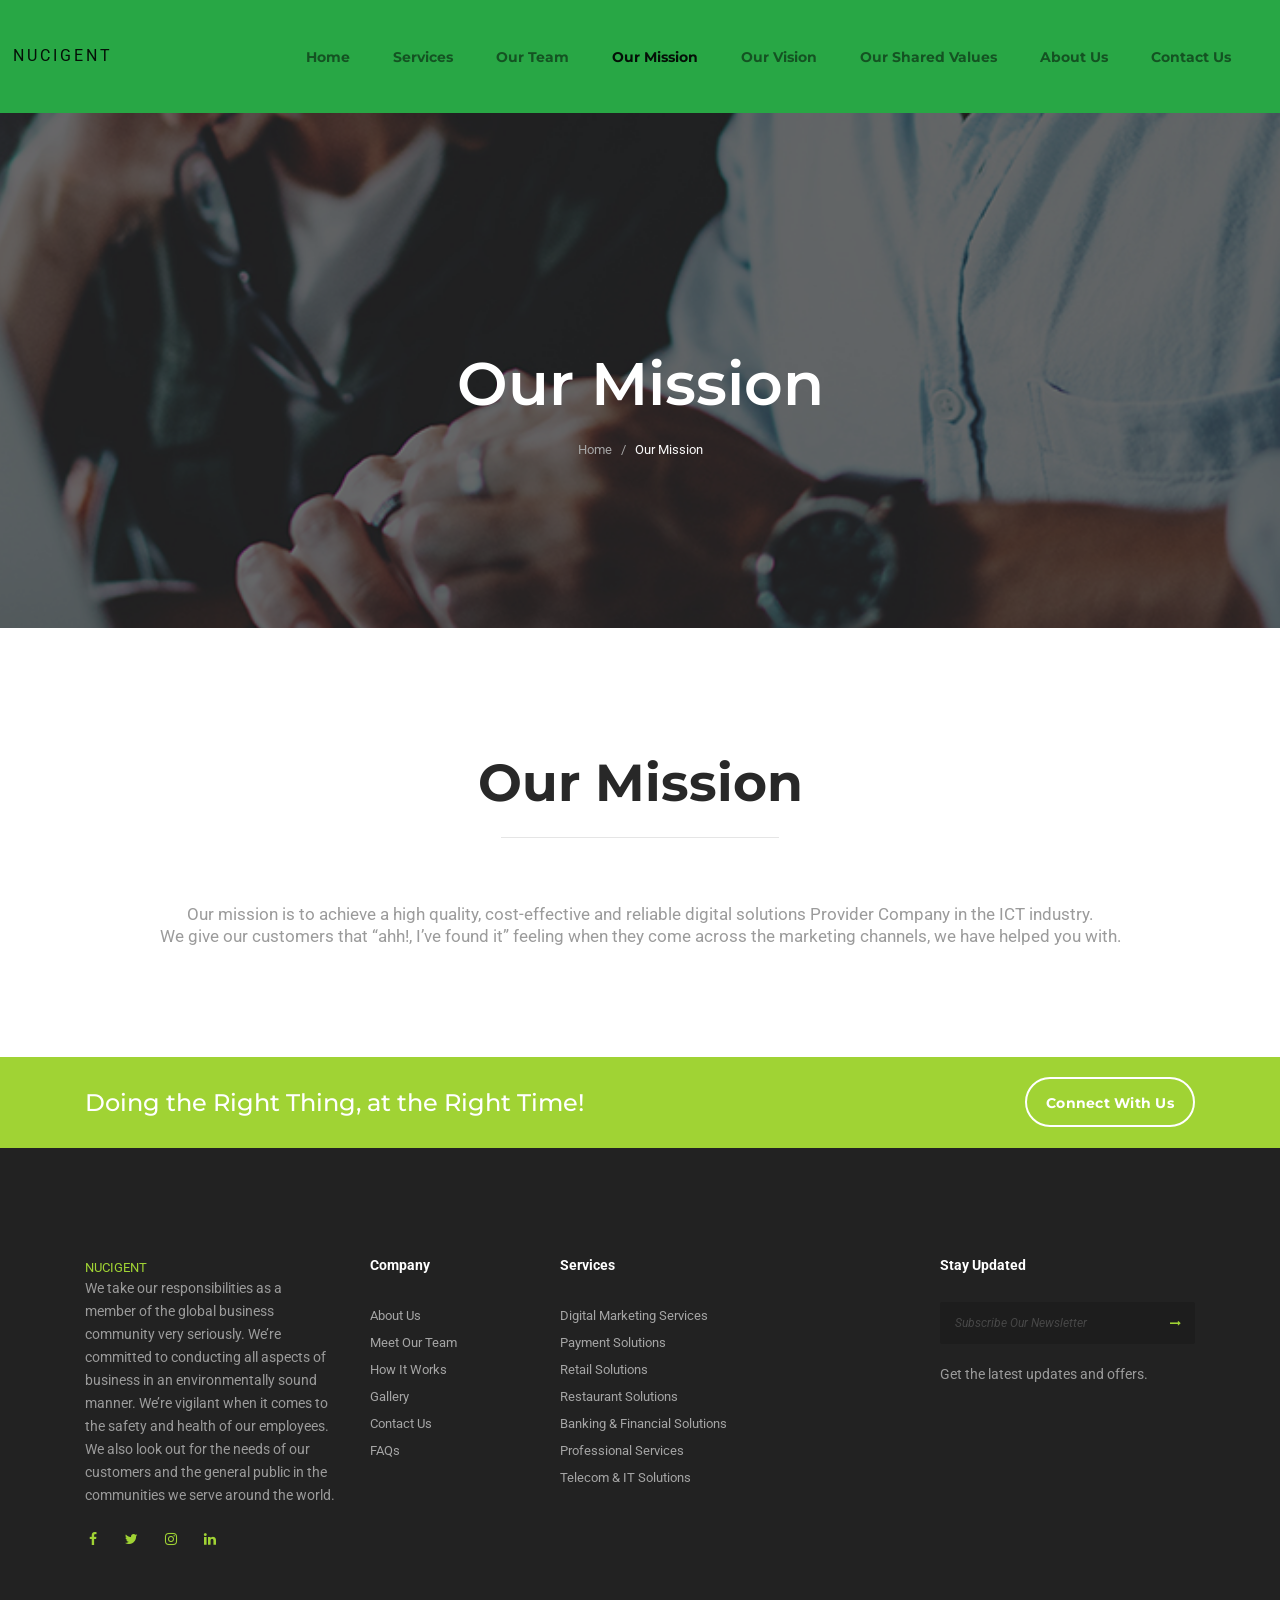
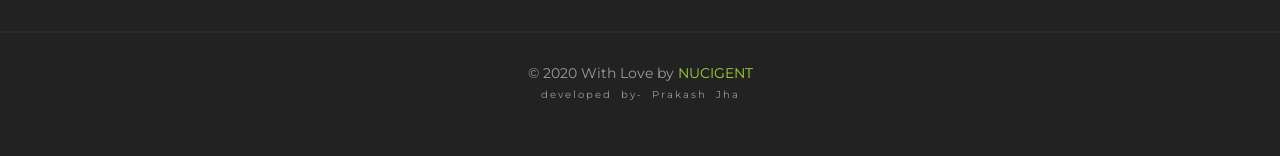
<file: page-ourmission.html>
<!DOCTYPE html>
<html dir="ltr" lang="en-US">

<head>
<!-- Document Meta
    ============================================= -->
<meta charset="utf-8">
<meta http-equiv="X-UA-Compatible" content="IE=edge">
<!--IE Compatibility Meta-->
<meta name="author" content="zytheme"/>
<meta name="viewport" content="width=device-width, initial-scale=1, maximum-scale=1">
<meta name="description" content="Consulting Business Consulting Finance Html5 Template">

<!-- Fonts
    ============================================= -->
<link href="http://fonts.googleapis.com/css?family=Montserrat:400,400i,500,500i,600,600i,700,700i,800%7CRoboto:300i,400,400i,500,500i,700" rel="stylesheet" type="text/css">

<!-- Stylesheets
    ============================================= -->
<link href="assets/css/external.css" rel="stylesheet">
<link href="assets/css/style.css" rel="stylesheet">

<!-- RS5.0 Main Stylesheet -->
<link rel="stylesheet" type="text/css" href="assets/revolution/css/settings.css">
<link rel="stylesheet" type="text/css" href="assets/revolution/css/layers.css">
<link rel="stylesheet" type="text/css" href="assets/revolution/css/navigation.css"> 

<!-- HTML5 shim, for IE6-8 support of HTML5 elements. All other JS at the end of file. -->
<!--[if lt IE 9]>
      <script src="assets/js/html5shiv.js"></script>
      <script src="assets/js/respond.min.js"></script>
    <![endif]-->

<!-- Document Title
    ============================================= -->
<title>Nucigent | Our Mission</title>
</head>
<body>
<!--Navigation-->
    <header><nav class="navbar navbar-expand-lg navbar-light bg-success">
  <a class="navbar-brand" href="index.html" style="letter-spacing: 3px;">NUCIGENT</a>
  <button class="navbar-toggler" type="button" data-toggle="collapse" data-target="#navbarSupportedContent" aria-controls="navbarSupportedContent" aria-expanded="false" aria-label="Toggle navigation">
    <span class="navbar-toggler-icon"></span>
  </button>

  <div class="collapse navbar-collapse" id="navbarSupportedContent">
    <ul class="navbar-nav ml-auto">
      <li class="nav-item">
        <a class="nav-link" href="page-home.html">Home <span class="sr-only">(current)</span></a>
      </li>
      <li class="nav-item">
        <a class="nav-link" href="page-services.html">Services</a>
      </li>
      <li class="nav-item">
        <a class="nav-link" href="page-ourteam.html">Our Team</a>
      </li>
      <li class="nav-item active">
        <a class="nav-link" href="page-ourmission.html">Our Mission</a>
      </li>
      <li class="nav-item">
        <a class="nav-link" href="page-ourvision.html">Our Vision</a>
      </li>
      <li class="nav-item">
        <a class="nav-link" href="page-oursharedvalues.html">Our Shared Values</a>
      </li>
      <li class="nav-item">
        <a class="nav-link" href="page-aboutus.html">About Us</a>
      </li>
      <li class="nav-item">
        <a class="nav-link" href="page-contactus.html">Contact Us</a>
      </li>
    </ul>
   
  </div>
</nav>
<!--Navigation End-->

<!-- Page Title #1
============================================= -->
<section id="page-title" class="page-title bg-overlay bg-overlay-dark bg-parallax">
    <div class="bg-section">
        <img src="assets/images/page-titles/7.jpg" alt="Background" />
    </div>
    <div class="container">
        <div class="row">
            <div class="col-sm-12 col-md-12 col-lg-8 offset-lg-2">
                <div class="title text-center">
                    <div class="title--heading">
                        <h1>Our Mission</h1>
                    </div>
                    <div class="clearfix"></div>
                    <ol class="breadcrumb d-flex justify-content-center">
                        <li class="breadcrumb-item"><a href="index.html">Home</a></li>
                        <li class="breadcrumb-item active" aria-current="page">Our Mission</li>
                    </ol>
                </div>
                <!-- .title end -->
            </div>
            <!-- .col-lg-8 end -->
        </div>
        <!-- .row end -->
    </div>
    <!-- .container end -->
</section>
<!-- #page-title end -->


<section>
<div class="container">
  <h1 class="text-center text-capitalize pt-5 ">Our Mission</h1>
  <hr class="w-25 mx-auto pt-3 pb-5">
<p style="font-size: 17px; text-align:center;">Our mission is to achieve a high quality, cost-effective and reliable digital solutions Provider Company in the ICT industry. <br>We give our customers that “ahh!, I’ve found it” feeling when they come across the marketing channels, we have helped you with.</p>
</div>
</section>




<!-- CTA #1
============================================= -->
<section id="cta1" class="cta cta-1 bg-theme">
    <div class="container">
        <div class="row">
            <div class="col-sm-12 col-md-12 col-lg-9">
                <h3>Doing the Right Thing, at the Right Time!</h3>
            </div>
            <!-- .col-lg-9 -->
            <div class="col-sm-12 col-md-12 col-lg-3 text-right">
                <a href="page-contactus.html" class="btn btn--white btn--bordered btn--rounded">Connect with Us</a>
            </div>
            <!-- .col-lg-3 -->
        </div>
        <!-- .row -->
    </div>
    <!-- .container -->
</section>
<!-- #cta1 end -->


<!-- Footer #1
============================================= -->
<footer id="footer" class="footer footer-1">
    <!-- Widget Section
    ============================================= -->
    <div class="footer-widget">
        <div class="container">
            <div class="row clearfix">
                <div class="col-12 col-md-6 col-lg-3 footer--widget widget-about">
                    <div class="widget-content">
                        <a href="#">NUCIGENT</a>
                        <p>We take our responsibilities as a member of the global business community very seriously. We’re committed to conducting all aspects of business in an environmentally sound manner. We’re vigilant when it comes to the safety and health of our employees. We also look out for the needs of our customers and the general public in the communities we serve around the world. </p>
                        <div class="social-icons">
                            <a href="#" class="facebook"><i class="fa fa-facebook"></i></a>
                            <a href="#" class="twitter"><i class="fa fa-twitter"></i></a>
                            <a href="#" class="instagram"><i class="fa fa-instagram"></i></a>
                            <a href="#" class="linkedin"><i class="fa fa-linkedin"></i></a>
                        </div>
                    </div>
                </div><!-- .col-md-3 end -->
                <div class="col-12 col-sm-4 col-md-6 col-lg-2 footer--widget widget-links">
                    <div class="widget-title">
                        <h5>Company</h5>
                    </div>
                    <div class="widget-content">
                           <ul>
              <li><a href="page-aboutus.html">About Us</a></li>
              <li><a href="page-ourteam.html">Meet Our Team</a></li>
              <li><a href="page-services.html">How It Works</a></li>
              <li><a href="#">Gallery</a></li>
              <li><a href="page-contactus.html">Contact Us</a></li>
              <li><a href="#">FAQs</a></li>
            </ul>
                    </div>
                </div><!-- .col-md-2 end -->
                
                <div class="col-12 col-sm-8 col-md-6 col-lg-4 footer--widget widget-links">
                    <div class="widget-title">
                        <h5>Services</h5>
                    </div>
                    <div class="widget-content">
                        <ul>
                            <li><a href="page-services.html">Digital Marketing Services</a></li>
                            <li><a href="page-services.html">Payment Solutions</a></li>
                            <li><a href="page-services.html">Retail Solutions</a></li>
                            <li><a href="page-services.html">Restaurant Solutions</a></li>
                            <li><a href="page-services.html">Banking & Financial Solutions</a></li>
                            <li><a href="page-services.html">Professional Services</a></li>
                            <li><a href="page-services.html">Telecom & IT Solutions</a></li>
                        </ul>
                    </div>
                </div><!-- .col-md-4 end -->

                <div class="col-12 col-md-6 col-lg-3 footer--widget widget-newsletter">
                    <div class="widget-title">
                        <h5>Stay Updated</h5>
                    </div>
                    <div class="widget-content">
                        <form class="form-newsletter mailchimp">
                            <input type="email" name="email" class="form-control" placeholder="Subscribe Our Newsletter">
                            <button type="submit"><i class="fa fa-long-arrow-right"></i></button>
                        </form>
                        <div class="subscribe-alert"></div>
                        <div class="clearfix"></div>
                        <p>Get the latest updates and offers.</p>
                    </div>
                </div><!-- .col-md-3 end -->
                <div class="clearfix"></div>
            </div>
        </div><!-- .container end -->
    </div><!-- .footer-widget end -->
    
    <!-- Copyrights
    ============================================= -->
    <div class="footer--bar">
            <div class="row">
                <div class="col-12 col-md-12 col-md-12 text--center footer--copyright">
                    <div class="copyright">
                        <span>© 2020 With Love by <a href="index.html">NUCIGENT</a></span><p style="font-weight: light; font-size: 10px; letter-spacing: 2px; word-spacing: 4px;"><span>developed by- Prakash Jha</span></p>
                </div>
                </div>
            </div>
         <!-- .row end -->
    </div><!-- .footer-copyright end -->
</footer>


<div id="back-to-top" class="backtop"><i class="fa fa-long-arrow-up"></i></div>
 </div><!-- #wrapper end -->



<!-- Footer Scripts
============================================= -->
<script src="assets/js/jquery-3.3.1.min.js"></script>
<script src="assets/js/plugins.js"></script>
<script src="assets/js/functions.js"></script>
<!-- RS5.0 Core JS Files -->
<script src="assets/revolution/js/jquery.themepunch.tools.min838f.js?rev=5.0"></script>
<script src="assets/revolution/js/jquery.themepunch.revolution.min838f.js?rev=5.0"></script>
<script src="assets/revolution/js/extensions/revolution.extension.video.min.js"></script>
<script src="assets/revolution/js/extensions/revolution.extension.slideanims.min.js"></script>
<script src="assets/revolution/js/extensions/revolution.extension.actions.min.js"></script>
<script src="assets/revolution/js/extensions/revolution.extension.layeranimation.min.js"></script>
<script src="assets/revolution/js/extensions/revolution.extension.kenburn.min.js"></script>
<script src="assets/revolution/js/extensions/revolution.extension.navigation.min.js"></script>
<script src="assets/revolution/js/extensions/revolution.extension.migration.min.js"></script>
<script src="assets/revolution/js/extensions/revolution.extension.parallax.min.js"></script>
<!-- RS Configration JS Files -->
<script src="assets/js/rsconfig.js"></script>
</body>

</html>
</file>
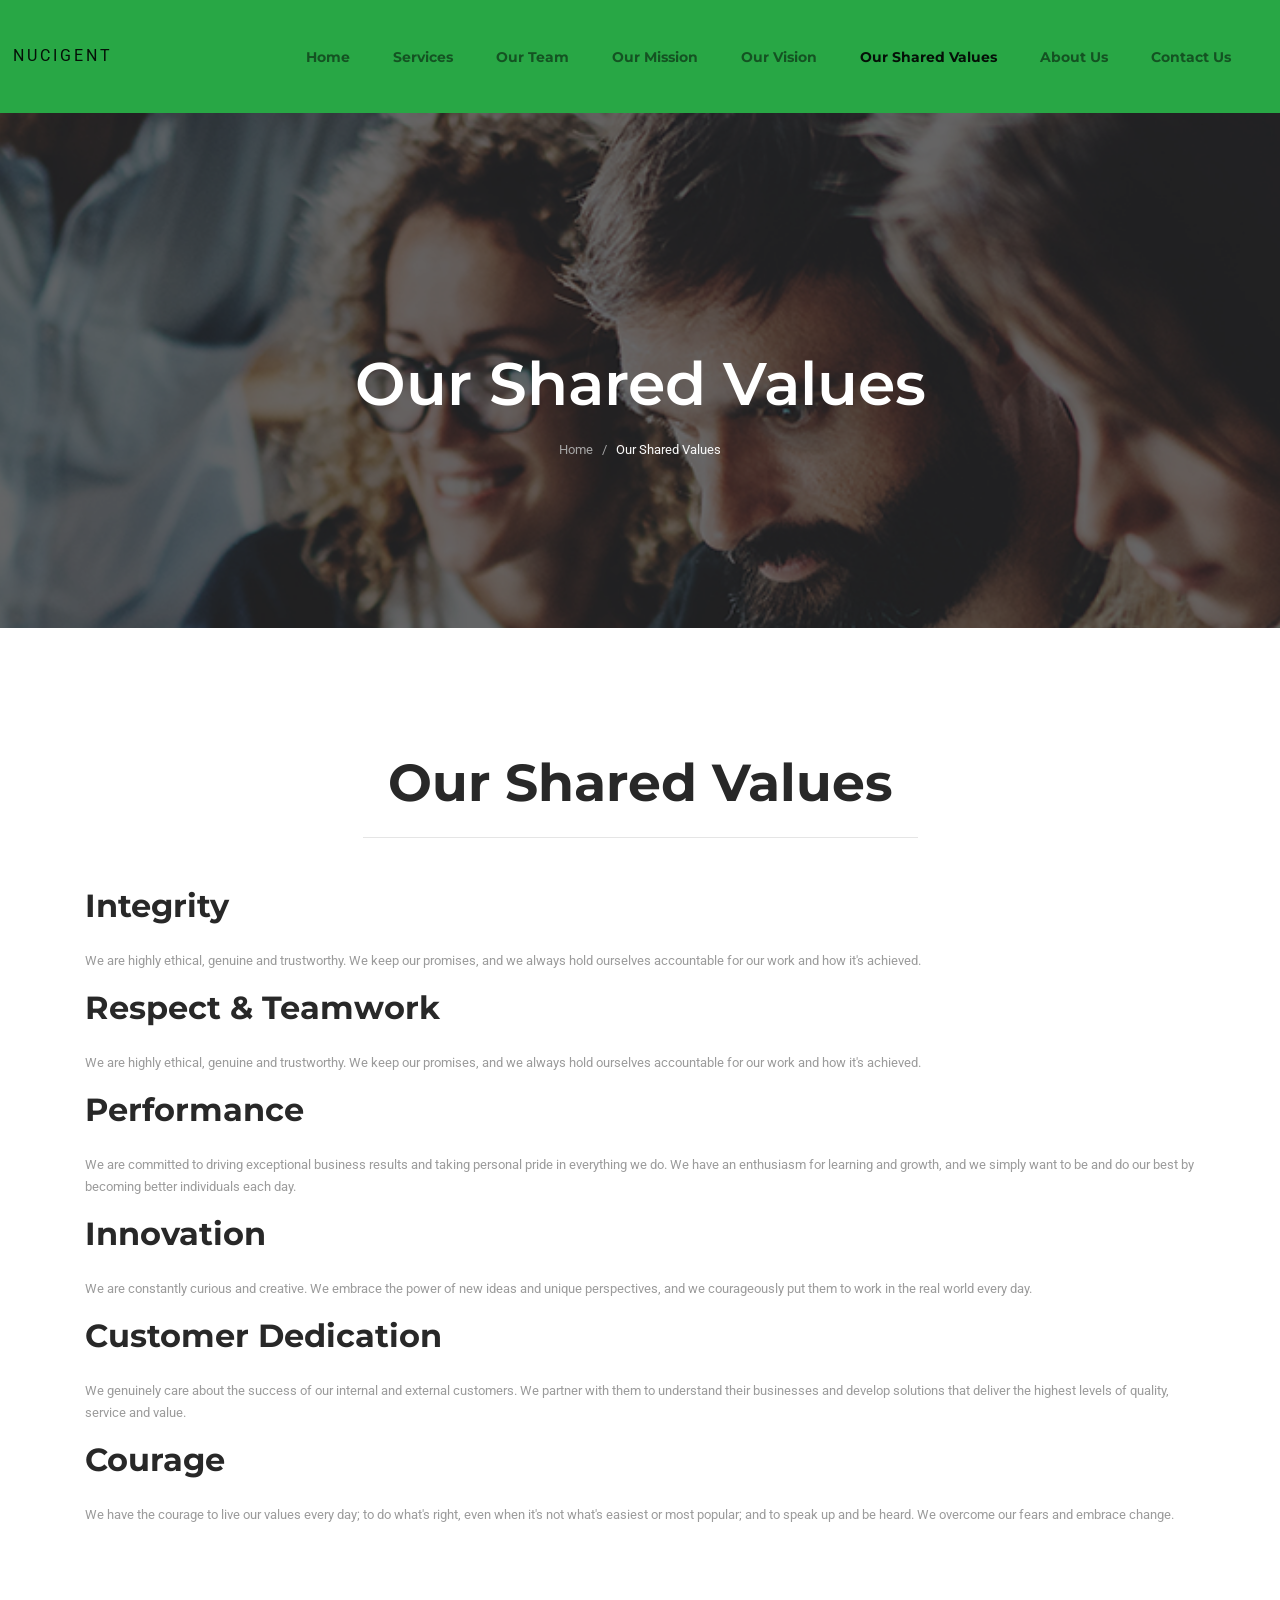
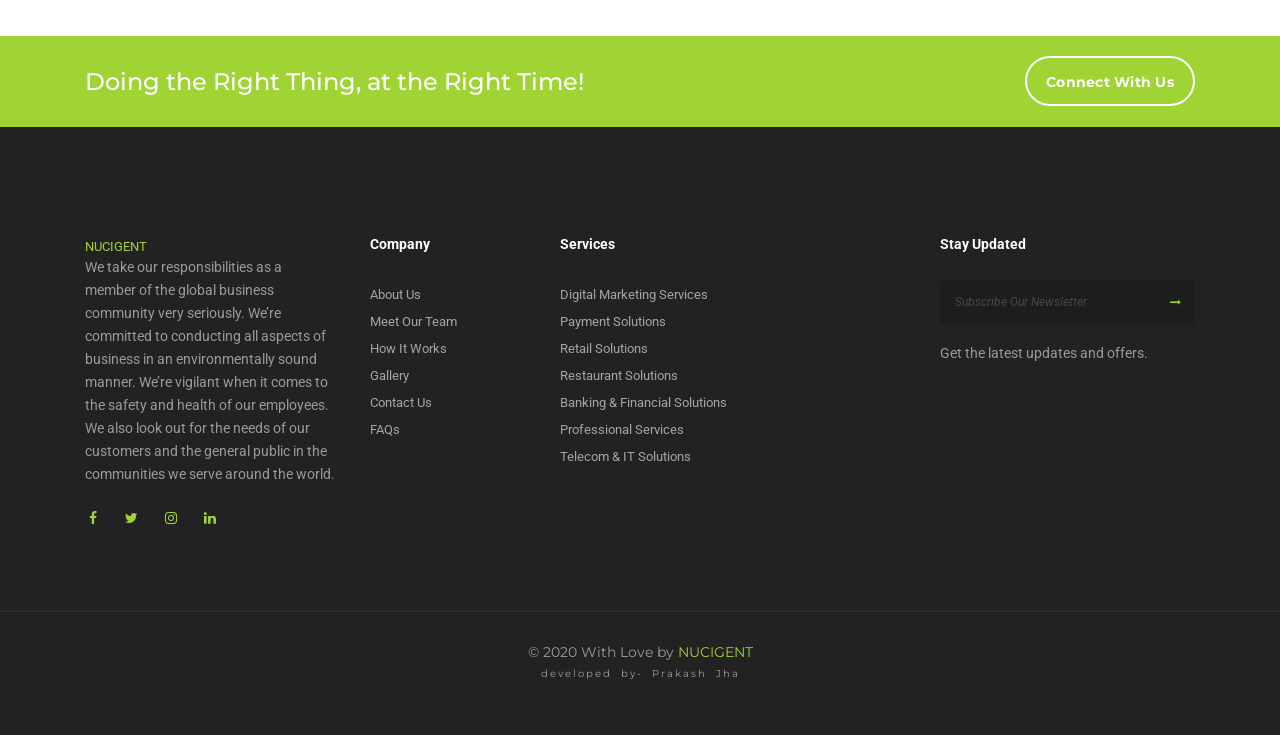
<file: page-oursharedvalues.html>
<!DOCTYPE html>
<html dir="ltr" lang="en-US">

<head>
<!-- Document Meta
    ============================================= -->
<meta charset="utf-8">
<meta http-equiv="X-UA-Compatible" content="IE=edge">
<!--IE Compatibility Meta-->
<meta name="author" content="zytheme"/>
<meta name="viewport" content="width=device-width, initial-scale=1, maximum-scale=1">
<meta name="description" content="Consulting Business Consulting Finance Html5 Template">

<!-- Fonts
    ============================================= -->
<link href="http://fonts.googleapis.com/css?family=Montserrat:400,400i,500,500i,600,600i,700,700i,800%7CRoboto:300i,400,400i,500,500i,700" rel="stylesheet" type="text/css">

<!-- Stylesheets
    ============================================= -->
<link href="assets/css/external.css" rel="stylesheet">
<link href="assets/css/style.css" rel="stylesheet">

<!-- RS5.0 Main Stylesheet -->
<link rel="stylesheet" type="text/css" href="assets/revolution/css/settings.css">
<link rel="stylesheet" type="text/css" href="assets/revolution/css/layers.css">
<link rel="stylesheet" type="text/css" href="assets/revolution/css/navigation.css"> 

<!-- HTML5 shim, for IE6-8 support of HTML5 elements. All other JS at the end of file. -->
<!--[if lt IE 9]>
      <script src="assets/js/html5shiv.js"></script>
      <script src="assets/js/respond.min.js"></script>
    <![endif]-->

<!-- Document Title
    ============================================= -->
<title>Nucigent | Our Shared Values</title>
</head>
<body>
<!--Navigation-->
    <header><nav class="navbar navbar-expand-lg navbar-light bg-success">
  <a class="navbar-brand" href="index.html" style="letter-spacing: 3px;">NUCIGENT</a>
  <button class="navbar-toggler" type="button" data-toggle="collapse" data-target="#navbarSupportedContent" aria-controls="navbarSupportedContent" aria-expanded="false" aria-label="Toggle navigation">
    <span class="navbar-toggler-icon"></span>
  </button>

  <div class="collapse navbar-collapse" id="navbarSupportedContent">
    <ul class="navbar-nav ml-auto">
      <li class="nav-item">
        <a class="nav-link" href="page-home.html">Home <span class="sr-only">(current)</span></a>
      </li>
      <li class="nav-item">
        <a class="nav-link" href="page-services.html">Services</a>
      </li>
      <li class="nav-item">
        <a class="nav-link" href="page-ourteam.html">Our Team</a>
      </li>
      <li class="nav-item">
        <a class="nav-link" href="page-ourmission.html">Our Mission</a>
      </li>
      <li class="nav-item">
        <a class="nav-link" href="page-ourvision.html">Our Vision</a>
      </li>
      <li class="nav-item active">
        <a class="nav-link" href="page-oursharedvalues.html">Our Shared Values</a>
      </li>
      <li class="nav-item">
        <a class="nav-link" href="page-aboutus.html">About Us</a>
      </li>
      <li class="nav-item">
        <a class="nav-link" href="page-contactus.html">Contact Us</a>
      </li>
    </ul>
   
  </div>
</nav>
<!--Navigation End-->

<!-- Page Title #1
============================================= -->
<section id="page-title" class="page-title bg-overlay bg-overlay-dark bg-parallax">
    <div class="bg-section">
        <img src="assets/images/page-titles/5.jpg" alt="Background" />
    </div>
    <div class="container">
        <div class="row">
            <div class="col-sm-12 col-md-12 col-lg-8 offset-lg-2">
                <div class="title text-center">
                    <div class="title--heading">
                        <h1>Our Shared Values</h1>
                    </div>
                    <div class="clearfix"></div>
                    <ol class="breadcrumb d-flex justify-content-center">
                        <li class="breadcrumb-item"><a href="index.html">Home</a></li>
                        <li class="breadcrumb-item active" aria-current="page">Our Shared Values</li>
                    </ol>
                </div>
                <!-- .title end -->
            </div>
            <!-- .col-lg-8 end -->
        </div>
        <!-- .row end -->
    </div>
    <!-- .container end -->
</section>
<!-- #page-title end -->



<section class="osv">
  
<div class="container">
  <h1 class="text-center text-capitalize pt-5 ">our shared values</h1>
  <hr class="w-50 mx-auto pt-5">
    <div>
      
    </div>
    <div>
      <h4 class=text-capitalize>integrity</h4>
      <p>We are highly ethical, genuine and trustworthy. We keep our promises, and we always hold ourselves accountable for our work and how it's achieved.</p> 
      <h4>Respect & Teamwork</h4> 
      <p>We are highly ethical, genuine and trustworthy. We keep our promises, and we always hold ourselves accountable for our work and how it's achieved.</p>

      <h4>Performance</h4>
      <p>We are committed to driving exceptional business results and taking personal pride in everything we do. We have an enthusiasm for learning and growth, and we simply want to be and do our best by becoming better individuals each day.</p>
      <h4>Innovation</h4> 
      <p>We are constantly curious and creative. We embrace the power of new ideas and unique perspectives, and we courageously put them to work in the real world every day.</p> 
      <h4>Customer Dedication</h4> 
      <p>We genuinely care about the success of our internal and external customers. We partner with them to understand their businesses and develop solutions that deliver the highest levels of quality, service and value.</p> 
      <h4>Courage</h4> 
      <p>We have the courage to live our values every day; to do what's right, even when it's not what's easiest or most popular; and to speak up and be heard. We overcome our fears and embrace change.</p>
     
  </section>





<!-- CTA #1
============================================= -->
<section id="cta1" class="cta cta-1 bg-theme">
    <div class="container">
        <div class="row">
            <div class="col-sm-12 col-md-12 col-lg-9">
                <h3>Doing the Right Thing, at the Right Time!</h3>
            </div>
            <!-- .col-lg-9 -->
            <div class="col-sm-12 col-md-12 col-lg-3 text-right">
                <a href="page-contactus.html" class="btn btn--white btn--bordered btn--rounded">Connect With Us</a>
            </div>
            <!-- .col-lg-3 -->
        </div>
        <!-- .row -->
    </div>
    <!-- .container -->
</section>
<!-- #cta1 end -->


<!-- Footer #1
============================================= -->
<footer id="footer" class="footer footer-1">
    <!-- Widget Section
    ============================================= -->
    <div class="footer-widget">
        <div class="container">
            <div class="row clearfix">
                <div class="col-12 col-md-6 col-lg-3 footer--widget widget-about">
                    <div class="widget-content">
                        <a href="#">NUCIGENT</a>
                        <p>We take our responsibilities as a member of the global business community very seriously. We’re committed to conducting all aspects of business in an environmentally sound manner. We’re vigilant when it comes to the safety and health of our employees. We also look out for the needs of our customers and the general public in the communities we serve around the world. </p>
                        <div class="social-icons">
                            <a href="#" class="facebook"><i class="fa fa-facebook"></i></a>
                            <a href="#" class="twitter"><i class="fa fa-twitter"></i></a>
                            <a href="#" class="instagram"><i class="fa fa-instagram"></i></a>
                            <a href="#" class="linkedin"><i class="fa fa-linkedin"></i></a>
                        </div>
                    </div>
                </div><!-- .col-md-3 end -->
                <div class="col-12 col-sm-4 col-md-6 col-lg-2 footer--widget widget-links">
                    <div class="widget-title">
                        <h5>Company</h5>
                    </div>
                    <div class="widget-content">
                           <ul>
                            <li><a href="page-aboutus.html">About Us</a></li>
                            <li><a href="page-ourteam.html">Meet Our Team</a></li>
                            <li><a href="page-services.html">How It Works</a></li>
                            <li><a href="#">Gallery</a></li>
                            <li><a href="page-contactus.html">Contact Us</a></li>
                            <li><a href="#">FAQs</a></li>
                        </ul>
                    </div>
                </div>
                <!-- .col-md-2 end -->
                
                <div class="col-12 col-sm-8 col-md-6 col-lg-4 footer--widget widget-links">
                    <div class="widget-title">
                        <h5>Services</h5>
                    </div>
                    <div class="widget-content">
                        <ul>
                            <li><a href="page-services.html">Digital Marketing Services</a></li>
                            <li><a href="page-services.html">Payment Solutions</a></li>
                            <li><a href="page-services.html">Retail Solutions</a></li>
                            <li><a href="page-services.html">Restaurant Solutions</a></li>
                            <li><a href="page-services.html">Banking & Financial Solutions</a></li>
                            <li><a href="page-services.html">Professional Services</a></li>
                            <li><a href="page-services.html">Telecom & IT Solutions</a></li>
                        </ul>
                    </div>
                </div><!-- .col-md-4 end -->

                <div class="col-12 col-md-6 col-lg-3 footer--widget widget-newsletter">
                    <div class="widget-title">
                        <h5>Stay Updated</h5>
                    </div>
                    <div class="widget-content">
                        <form class="form-newsletter mailchimp">
                            <input type="email" name="email" class="form-control" placeholder="Subscribe Our Newsletter">
                            <button type="submit"><i class="fa fa-long-arrow-right"></i></button>
                        </form>
                        <div class="subscribe-alert"></div>
                        <div class="clearfix"></div>
                        <p>Get the latest updates and offers.</p>
                    </div>
                </div><!-- .col-md-3 end -->
                <div class="clearfix"></div>
            </div>
        </div><!-- .container end -->
    </div><!-- .footer-widget end -->
    
    <!-- Copyrights
    ============================================= -->
    <div class="footer--bar">
            <div class="row">
                <div class="col-12 col-md-12 col-md-12 text--center footer--copyright">
                    <div class="copyright">
                        <span>© 2020 With Love by <a href="index.html">NUCIGENT</a></span><p style="font-weight: light; font-size: 10px; letter-spacing: 2px; word-spacing: 4px;"><span>developed by- Prakash Jha</span></p>
                </div>
                </div>
            </div>
         <!-- .row end -->
    </div><!-- .footer-copyright end -->
</footer>


<div id="back-to-top" class="backtop"><i class="fa fa-long-arrow-up"></i></div>
 </div><!-- #wrapper end -->



<!-- Footer Scripts
============================================= -->
<script src="assets/js/jquery-3.3.1.min.js"></script>
<script src="assets/js/plugins.js"></script>
<script src="assets/js/functions.js"></script>
<!-- RS5.0 Core JS Files -->
<script src="assets/revolution/js/jquery.themepunch.tools.min838f.js?rev=5.0"></script>
<script src="assets/revolution/js/jquery.themepunch.revolution.min838f.js?rev=5.0"></script>
<script src="assets/revolution/js/extensions/revolution.extension.video.min.js"></script>
<script src="assets/revolution/js/extensions/revolution.extension.slideanims.min.js"></script>
<script src="assets/revolution/js/extensions/revolution.extension.actions.min.js"></script>
<script src="assets/revolution/js/extensions/revolution.extension.layeranimation.min.js"></script>
<script src="assets/revolution/js/extensions/revolution.extension.kenburn.min.js"></script>
<script src="assets/revolution/js/extensions/revolution.extension.navigation.min.js"></script>
<script src="assets/revolution/js/extensions/revolution.extension.migration.min.js"></script>
<script src="assets/revolution/js/extensions/revolution.extension.parallax.min.js"></script>
<!-- RS Configration JS Files -->
<script src="assets/js/rsconfig.js"></script>
</body>

</html>
</file>
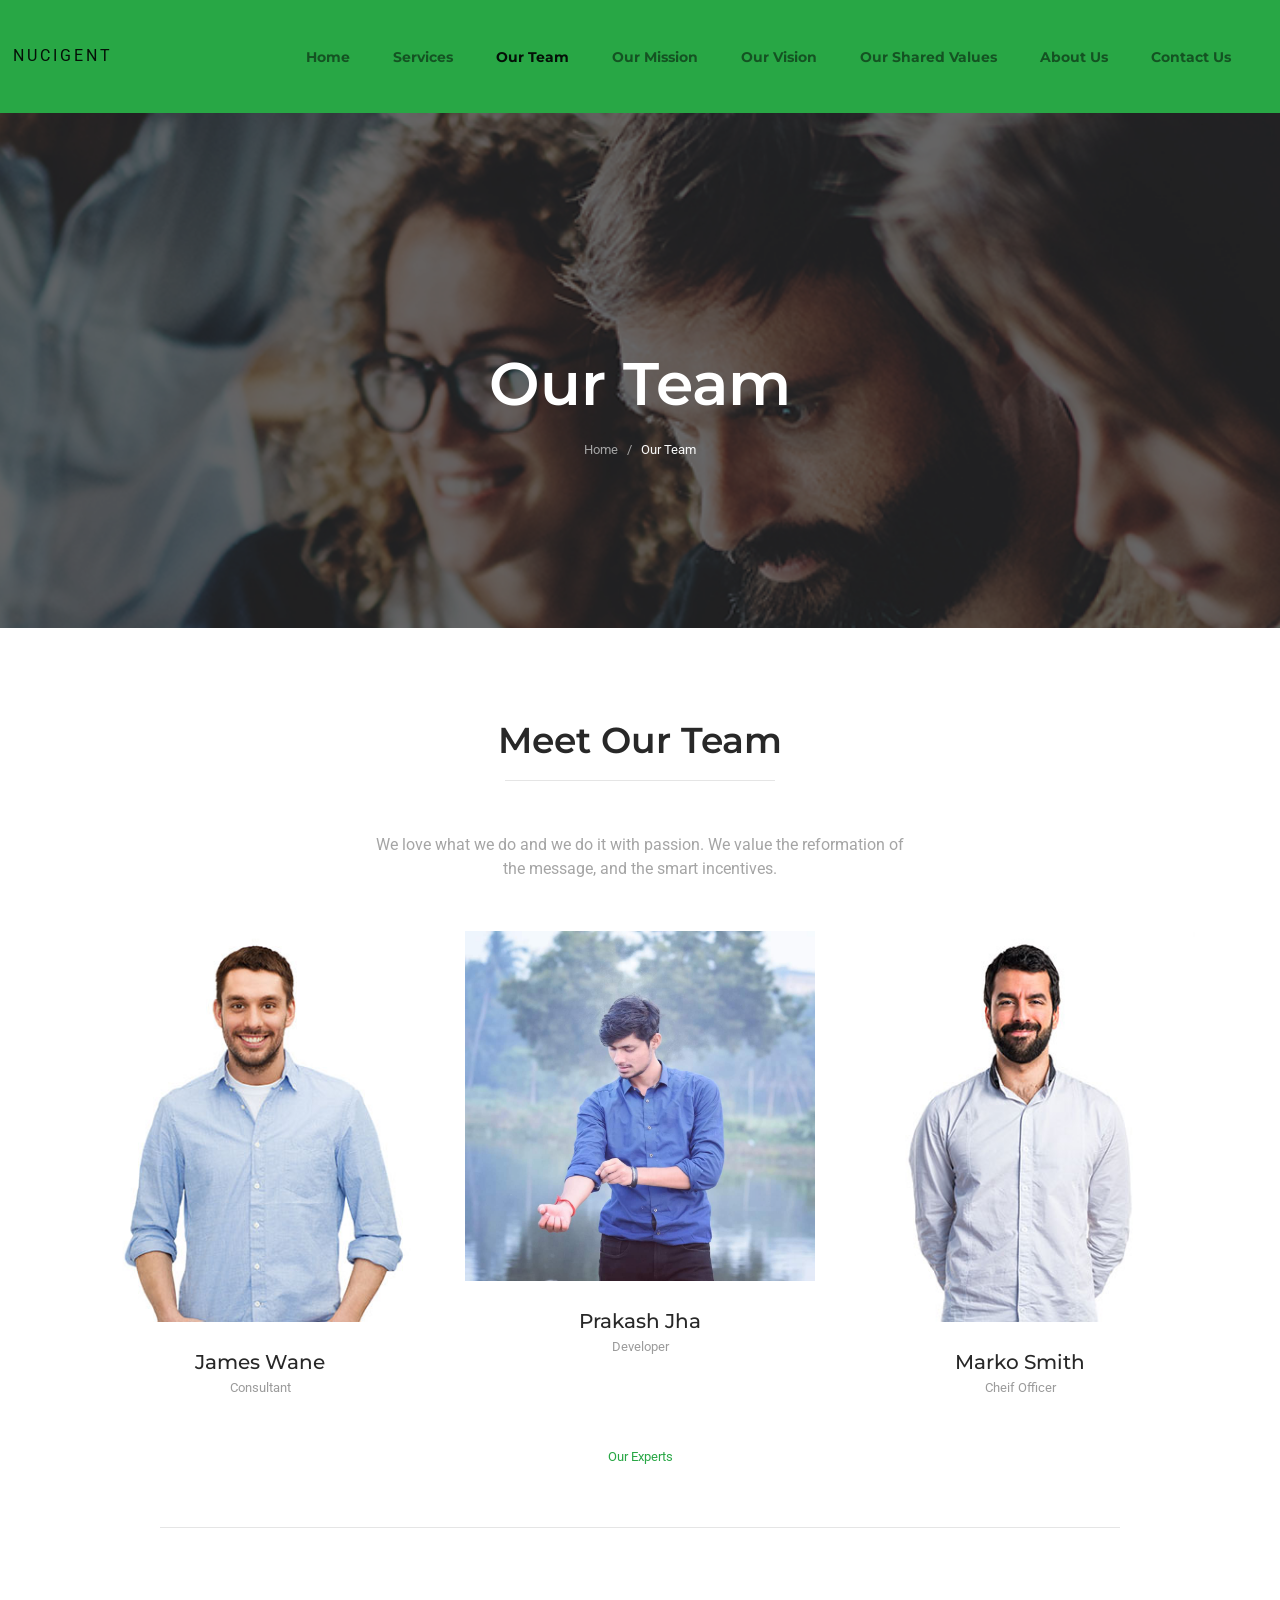
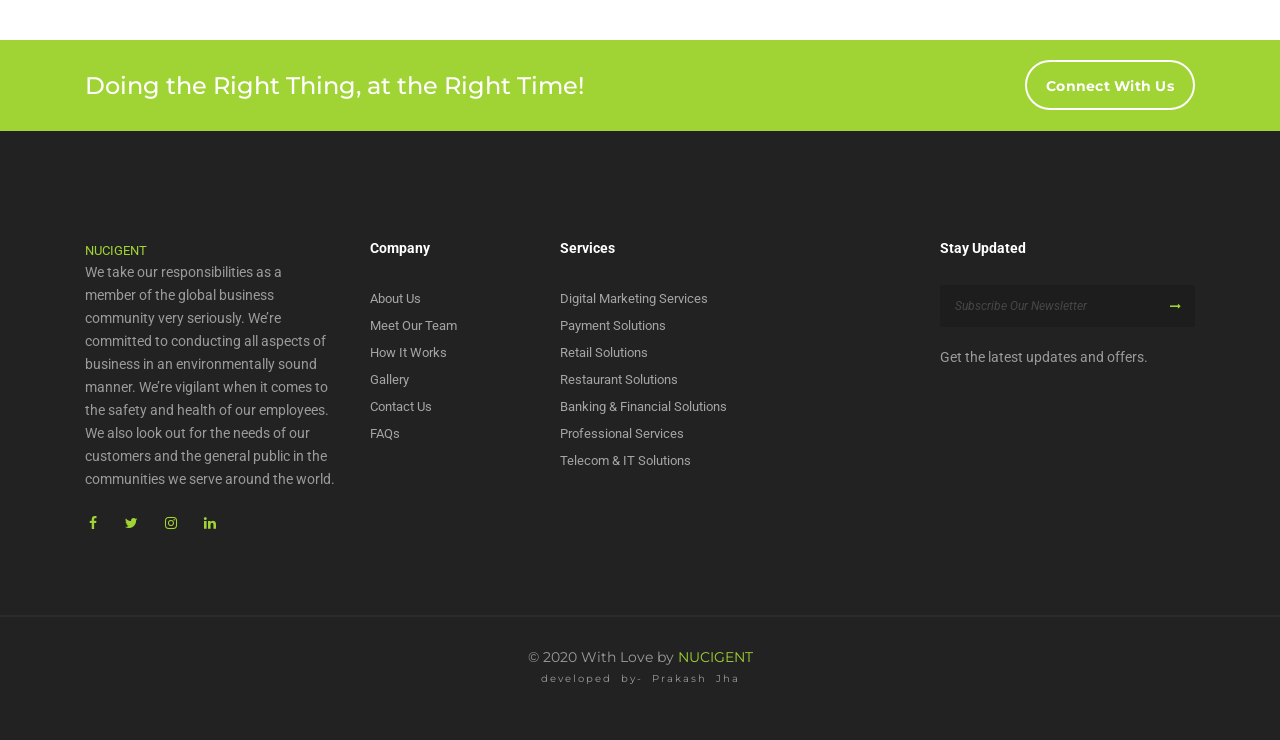
<file: page-ourteam.html>
<!DOCTYPE html>
<html dir="ltr" lang="en-US">

<head>
<!-- Document Meta
    ============================================= -->
<meta charset="utf-8">
<meta http-equiv="X-UA-Compatible" content="IE=edge">
<!--IE Compatibility Meta-->
<meta name="author" content="zytheme"/>
<meta name="viewport" content="width=device-width, initial-scale=1, maximum-scale=1">
<meta name="description" content="Consulting Business Consulting Finance Html5 Template">

<!-- Fonts
    ============================================= -->
<link href="http://fonts.googleapis.com/css?family=Montserrat:400,400i,500,500i,600,600i,700,700i,800%7CRoboto:300i,400,400i,500,500i,700" rel="stylesheet" type="text/css">

<!-- Stylesheets
    ============================================= -->
<link href="assets/css/external.css" rel="stylesheet">
<link href="assets/css/style.css" rel="stylesheet">

<!-- RS5.0 Main Stylesheet -->
<link rel="stylesheet" type="text/css" href="assets/revolution/css/settings.css">
<link rel="stylesheet" type="text/css" href="assets/revolution/css/layers.css">
<link rel="stylesheet" type="text/css" href="assets/revolution/css/navigation.css"> 

<!-- HTML5 shim, for IE6-8 support of HTML5 elements. All other JS at the end of file. -->
<!--[if lt IE 9]>
      <script src="assets/js/html5shiv.js"></script>
      <script src="assets/js/respond.min.js"></script>
    <![endif]-->

<!-- Document Title
    ============================================= -->
<title>Nucigent | Our Team</title>
</head>
<body>
<!--Navigation-->
    <header><nav class="navbar navbar-expand-lg navbar-light bg-success">
  <a class="navbar-brand" href="index.html" style="letter-spacing: 3px;">NUCIGENT</a>
  <button class="navbar-toggler" type="button" data-toggle="collapse" data-target="#navbarSupportedContent" aria-controls="navbarSupportedContent" aria-expanded="false" aria-label="Toggle navigation">
    <span class="navbar-toggler-icon"></span>
  </button>

  <div class="collapse navbar-collapse" id="navbarSupportedContent">
    <ul class="navbar-nav ml-auto">
      <li class="nav-item">
        <a class="nav-link" href="page-home.html">Home <span class="sr-only">(current)</span></a>
      </li>
      <li class="nav-item">
        <a class="nav-link" href="page-services.html">Services</a>
      </li>
      <li class="nav-item active">
        <a class="nav-link" href="page-ourteam.html">Our Team</a>
      </li>
      <li class="nav-item">
        <a class="nav-link" href="page-ourmission.html">Our Mission</a>
      </li>
      <li class="nav-item">
        <a class="nav-link" href="page-ourvision.html">Our Vision</a>
      </li>
      <li class="nav-item">
        <a class="nav-link" href="page-oursharedvalues.html">Our Shared Values</a>
      </li>
      <li class="nav-item">
        <a class="nav-link" href="page-aboutus.html">About Us</a>
      </li>
      <li class="nav-item">
        <a class="nav-link" href="page-contactus.html">Contact Us</a>
      </li>
    </ul>
   
  </div>
</nav>
<!--Navigation End-->

<!-- Page Title #1
============================================= -->
<section id="page-title" class="page-title bg-overlay bg-overlay-dark bg-parallax">
    <div class="bg-section">
        <img src="assets/images/page-titles/5.jpg" alt="Background" />
    </div>
    <div class="container">
        <div class="row">
            <div class="col-sm-12 col-md-12 col-lg-8 offset-lg-2">
                <div class="title text-center">
                    <div class="title--heading">
                        <h1>Our Team</h1>
                    </div>
                    <div class="clearfix"></div>
                    <ol class="breadcrumb d-flex justify-content-center">
                        <li class="breadcrumb-item"><a href="index.html">Home</a></li>
                        <li class="breadcrumb-item active" aria-current="page">Our Team</li>
                    </ol>
                </div>
                <!-- .title end -->
            </div>
            <!-- .col-lg-8 end -->
        </div>
        <!-- .row end -->
    </div>
    <!-- .container end -->
</section>
<!-- #page-title end -->




<!-- Team #1
============================================= -->
<section id="team1" class="team team-1 pt-110 pb-60">
    <div class="container">
        <div class="row clearfix">
            <div class="col-sm-12 col-md-12 col-lg-6 offset-lg-3">
                <div class="heading  mb-50 text--center">
                 
                    <h2 class="heading--title">Meet Our Team</h2>
                      <hr class="w-50 mx-auto pt-5">
                    <p class="heading--desc mb-0">We love what we do and we do it with passion. We value the reformation of the message, and the smart incentives.</p>
                </div>
            </div>
            <!-- .col-lg-6 end -->
        </div>
        <!-- .row end -->
        <div class="row">
            <!-- Member #1 -->
            <div class="col-sm-12 col-md-4 col-lg-4">
                <div class="member">
                    <div class="member-img">
                        <img src="assets/images/team/grid/1.jpg" alt="member">
                        <div class="member-overlay">
                            <div class="member-social">
                                <a href="#"><i class="fa fa-facebook"></i></a>
                                <a href="#"><i class="fa fa-twitter"></i></a>
                            </div>
                        </div>
                        <!-- .memebr-ovelay end -->
                    </div>
                    <!-- .member-img end -->
                    <div class="member-info">
                        <h5>James Wane</h5>
                        <h6>Consultant</h6>
                    </div>
                    <!-- .member-info end -->
                </div>
                <!-- .member end -->
            </div>
            <!-- .col-md-4 end -->

            <!-- Member #2 -->
            <div class="col-sm-12 col-md-4 col-lg-4">
                <div class="member">
                    <div class="member-img">
                        <img src="assets/mypic.jpg" alt="member">
                        <div class="member-overlay">
                            <div class="member-social">
                                <a href="https://www.facebook.com/prakash.jha.79677471"><i class="fa fa-facebook"></i></a>
                                <a href="https://twitter.com/prakash1996jha?s=09"><i class="fa fa-twitter"></i></a>
                            </div>
                        </div>
                        <!-- .memebr-ovelay end -->
                    </div>
                    <!-- .member-img end -->
                    <div class="member-info">
                        <h5>Prakash Jha</h5>
                        <h6>Developer</h6>
                    </div>
                    <!-- .member-info end -->
                </div>
                <!-- .member end -->
            </div>
            <!-- .col-md-4 end -->

            <!-- Member #3 -->
            <div class="col-sm-12 col-md-4 col-lg-4">
                <div class="member">
                    <div class="member-img">
                        <img src="assets/images/team/grid/3.jpg" alt="member">
                        <div class="member-overlay">
                            <div class="member-social">
                                <a href="#"><i class="fa fa-facebook"></i></a>
                                <a href="#"><i class="fa fa-twitter"></i></a>
                            </div>
                        </div>
                        <!-- .memebr-ovelay end -->
                    </div>
                    <!-- .member-img end -->
                    <div class="member-info">
                        <h5>Marko Smith</h5>
                        <h6>Cheif Officer</h6>
                    </div>
                    <!-- .member-info end -->
                </div>
                <!-- .member end -->
            </div>
            <!-- .col-md-4 end -->

        </div>
        <!-- .row end -->
    </div>
    <!-- .container end -->
       <p class="heading--subtitle text--center text-success font-size-bold pb-5">Our Experts</p>
    	<hr class="w-75 mx-auto pt-5">

</section>
<!-- #team1 end -->


<!-- CTA #1
============================================= -->
<section id="cta1" class="cta cta-1 bg-theme">
    <div class="container">
        <div class="row">
            <div class="col-sm-12 col-md-12 col-lg-9">
                <h3>Doing the Right Thing, at the Right Time!</h3>
            </div>
            <!-- .col-lg-9 -->
            <div class="col-sm-12 col-md-12 col-lg-3 text-right">
                <a href="page-contactus.html" class="btn btn--white btn--bordered btn--rounded">Connect With Us</a>
            </div>
            <!-- .col-lg-3 -->
        </div>
        <!-- .row -->
    </div>
    <!-- .container -->
</section>
<!-- #cta1 end -->


<!-- Footer #1
============================================= -->
<footer id="footer" class="footer footer-1">
    <!-- Widget Section
    ============================================= -->
    <div class="footer-widget">
        <div class="container">
            <div class="row clearfix">
                <div class="col-12 col-md-6 col-lg-3 footer--widget widget-about">
                    <div class="widget-content">
                        <a href="#">NUCIGENT</a>
                        <p>We take our responsibilities as a member of the global business community very seriously. We’re committed to conducting all aspects of business in an environmentally sound manner. We’re vigilant when it comes to the safety and health of our employees. We also look out for the needs of our customers and the general public in the communities we serve around the world. </p>
                        <div class="social-icons">
                            <a href="#" class="facebook"><i class="fa fa-facebook"></i></a>
                            <a href="#" class="twitter"><i class="fa fa-twitter"></i></a>
                            <a href="#" class="instagram"><i class="fa fa-instagram"></i></a>
                            <a href="#" class="linkedin"><i class="fa fa-linkedin"></i></a>
                        </div>
                    </div>
                </div><!-- .col-md-3 end -->
                <div class="col-12 col-sm-4 col-md-6 col-lg-2 footer--widget widget-links">
                    <div class="widget-title">
                        <h5>Company</h5>
                    </div>
                    <div class="widget-content">
                           <ul>
                            <li><a href="page-aboutus.html">About Us</a></li>
                            <li><a href="page-ourteam.html">Meet Our Team</a></li>
                            <li><a href="page-services.html">How It Works</a></li>
                            <li><a href="#">Gallery</a></li>
                            <li><a href="page-contactus.html">Contact Us</a></li>
                            <li><a href="#">FAQs</a></li>
                        </ul>
                    </div>
                </div>
                <!-- .col-md-2 end -->
                
                <div class="col-12 col-sm-8 col-md-6 col-lg-4 footer--widget widget-links">
                    <div class="widget-title">
                        <h5>Services</h5>
                    </div>
                    <div class="widget-content">
                        <ul>
                            <li><a href="page-services.html">Digital Marketing Services</a></li>
                            <li><a href="page-services.html">Payment Solutions</a></li>
                            <li><a href="page-services.html">Retail Solutions</a></li>
                            <li><a href="page-services.html">Restaurant Solutions</a></li>
                            <li><a href="page-services.html">Banking & Financial Solutions</a></li>
                            <li><a href="page-services.html">Professional Services</a></li>
                            <li><a href="page-services.html">Telecom & IT Solutions</a></li>
                        </ul>
                    </div>
                </div><!-- .col-md-4 end -->

                <div class="col-12 col-md-6 col-lg-3 footer--widget widget-newsletter">
                    <div class="widget-title">
                        <h5>Stay Updated</h5>
                    </div>
                    <div class="widget-content">
                        <form class="form-newsletter mailchimp">
                            <input type="email" name="email" class="form-control" placeholder="Subscribe Our Newsletter">
                            <button type="submit"><i class="fa fa-long-arrow-right"></i></button>
                        </form>
                        <div class="subscribe-alert"></div>
                        <div class="clearfix"></div>
                        <p>Get the latest updates and offers.</p>
                    </div>
                </div><!-- .col-md-3 end -->
                <div class="clearfix"></div>
            </div>
        </div><!-- .container end -->
    </div><!-- .footer-widget end -->
    
    <!-- Copyrights
    ============================================= -->
    <div class="footer--bar">
            <div class="row">
                <div class="col-12 col-md-12 col-md-12 text--center footer--copyright">
                    <div class="copyright">
                        <span>© 2020 With Love by <a href="index.html">NUCIGENT</a></span><p style="font-weight: light; font-size: 10px; letter-spacing: 2px; word-spacing: 4px;"><span>developed by- Prakash Jha</span></p>
                </div>
                </div>
            </div>
         <!-- .row end -->
    </div><!-- .footer-copyright end -->
</footer>


<div id="back-to-top" class="backtop"><i class="fa fa-long-arrow-up"></i></div>
 </div><!-- #wrapper end -->



<!-- Footer Scripts
============================================= -->
<script src="assets/js/jquery-3.3.1.min.js"></script>
<script src="assets/js/plugins.js"></script>
<script src="assets/js/functions.js"></script>
<!-- RS5.0 Core JS Files -->
<script src="assets/revolution/js/jquery.themepunch.tools.min838f.js?rev=5.0"></script>
<script src="assets/revolution/js/jquery.themepunch.revolution.min838f.js?rev=5.0"></script>
<script src="assets/revolution/js/extensions/revolution.extension.video.min.js"></script>
<script src="assets/revolution/js/extensions/revolution.extension.slideanims.min.js"></script>
<script src="assets/revolution/js/extensions/revolution.extension.actions.min.js"></script>
<script src="assets/revolution/js/extensions/revolution.extension.layeranimation.min.js"></script>
<script src="assets/revolution/js/extensions/revolution.extension.kenburn.min.js"></script>
<script src="assets/revolution/js/extensions/revolution.extension.navigation.min.js"></script>
<script src="assets/revolution/js/extensions/revolution.extension.migration.min.js"></script>
<script src="assets/revolution/js/extensions/revolution.extension.parallax.min.js"></script>
<!-- RS Configration JS Files -->
<script src="assets/js/rsconfig.js"></script>
</body>

</html>
</file>
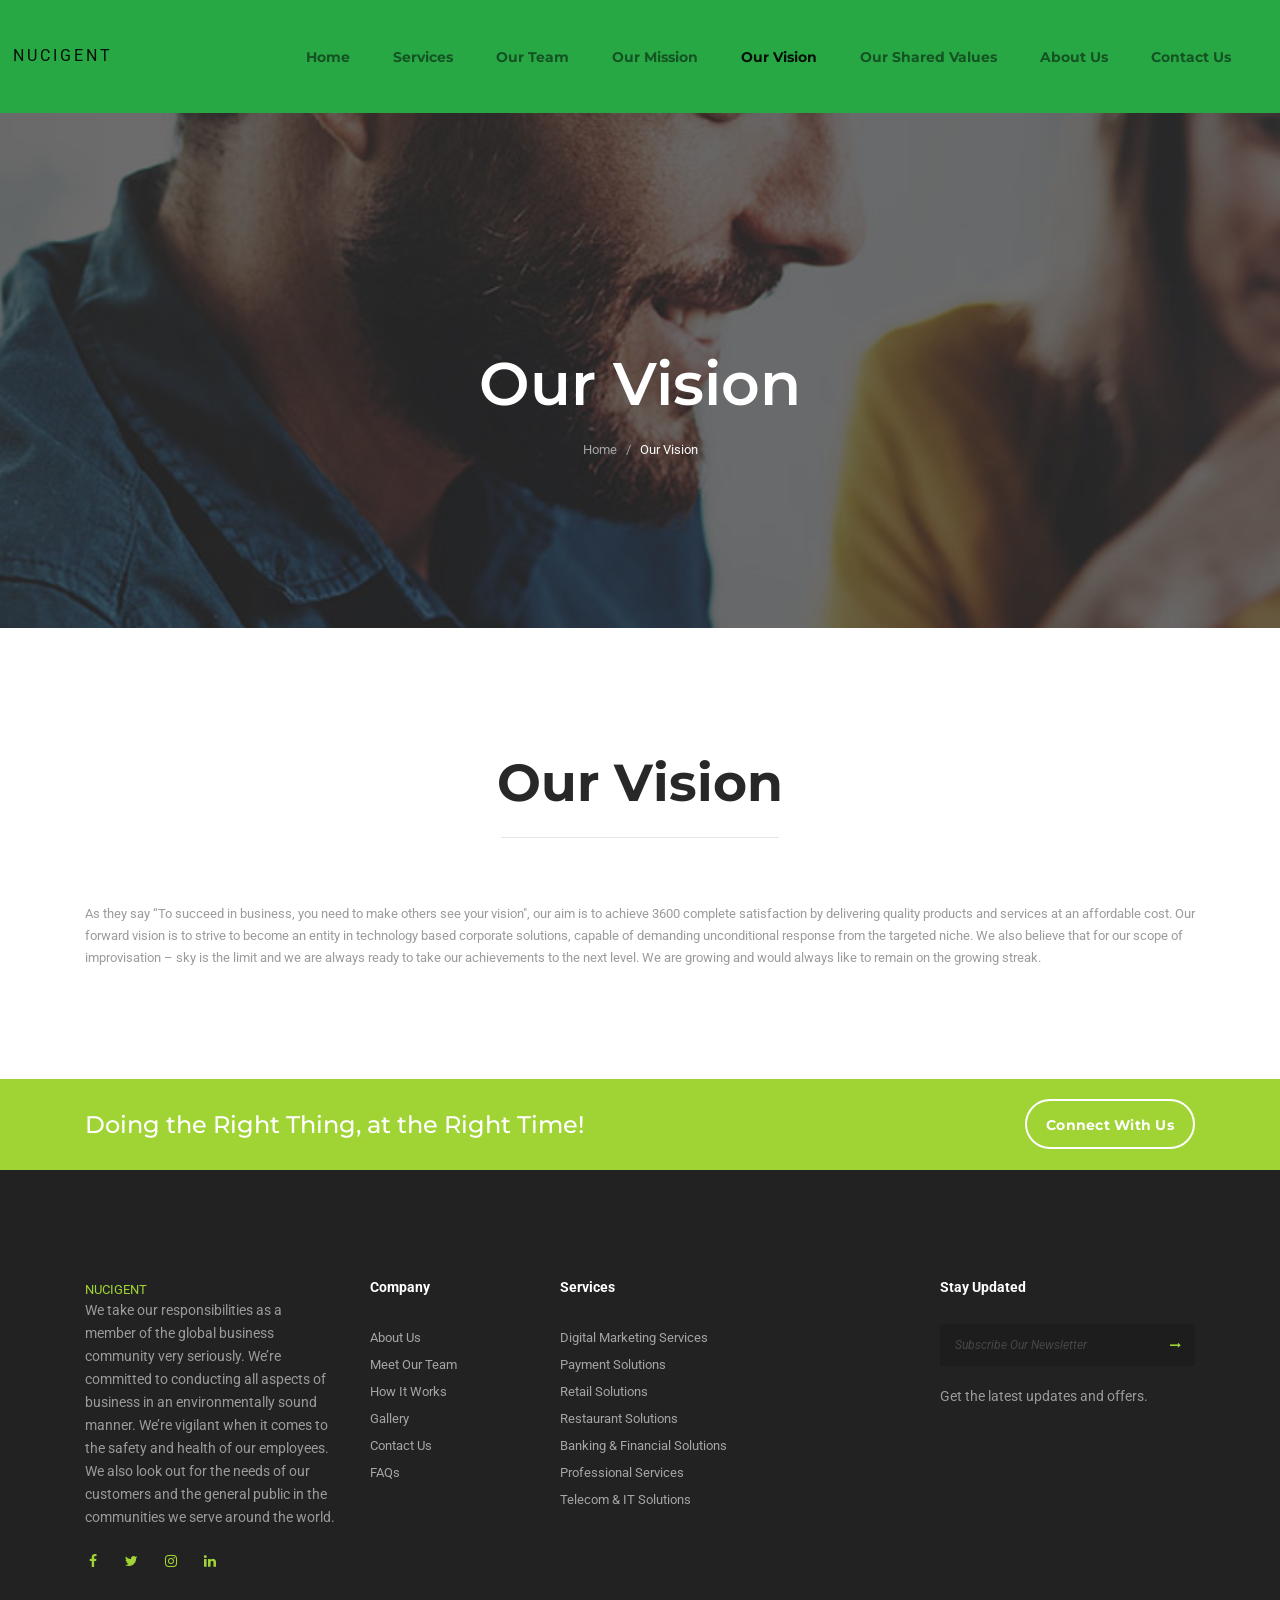
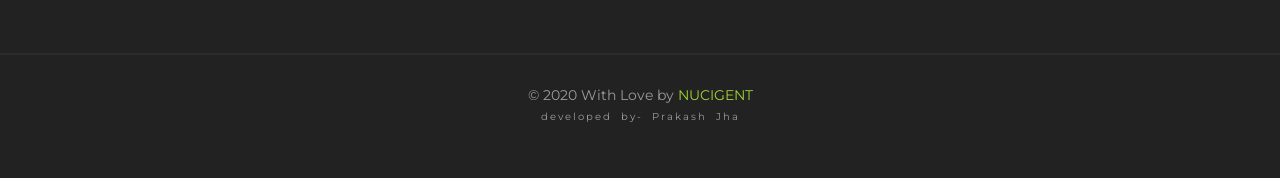
<file: page-ourvision.html>
<!DOCTYPE html>
<html dir="ltr" lang="en-US">

<head>
<!-- Document Meta
    ============================================= -->
<meta charset="utf-8">
<meta http-equiv="X-UA-Compatible" content="IE=edge">
<!--IE Compatibility Meta-->
<meta name="author" content="zytheme"/>
<meta name="viewport" content="width=device-width, initial-scale=1, maximum-scale=1">
<meta name="description" content="Consulting Business Consulting Finance Html5 Template">

<!-- Fonts
    ============================================= -->
<link href="http://fonts.googleapis.com/css?family=Montserrat:400,400i,500,500i,600,600i,700,700i,800%7CRoboto:300i,400,400i,500,500i,700" rel="stylesheet" type="text/css">

<!-- Stylesheets
    ============================================= -->
<link href="assets/css/external.css" rel="stylesheet">
<link href="assets/css/style.css" rel="stylesheet">

<!-- RS5.0 Main Stylesheet -->
<link rel="stylesheet" type="text/css" href="assets/revolution/css/settings.css">
<link rel="stylesheet" type="text/css" href="assets/revolution/css/layers.css">
<link rel="stylesheet" type="text/css" href="assets/revolution/css/navigation.css"> 

<!-- HTML5 shim, for IE6-8 support of HTML5 elements. All other JS at the end of file. -->
<!--[if lt IE 9]>
      <script src="assets/js/html5shiv.js"></script>
      <script src="assets/js/respond.min.js"></script>
    <![endif]-->

<!-- Document Title
    ============================================= -->
<title>Nucigent | Our Vision</title>
</head>
<body>
<!--Navigation-->
    <header><nav class="navbar navbar-expand-lg navbar-light bg-success">
  <a class="navbar-brand" href="index.html" style="letter-spacing: 3px;">NUCIGENT</a>
  <button class="navbar-toggler" type="button" data-toggle="collapse" data-target="#navbarSupportedContent" aria-controls="navbarSupportedContent" aria-expanded="false" aria-label="Toggle navigation">
    <span class="navbar-toggler-icon"></span>
  </button>

  <div class="collapse navbar-collapse" id="navbarSupportedContent">
    <ul class="navbar-nav ml-auto">
      <li class="nav-item">
        <a class="nav-link" href="page-home.html">Home <span class="sr-only">(current)</span></a>
      </li>
      <li class="nav-item">
        <a class="nav-link" href="page-services.html">Services</a>
      </li>
      <li class="nav-item">
        <a class="nav-link" href="page-ourteam.html">Our Team</a>
      </li>
      <li class="nav-item">
        <a class="nav-link" href="page-ourmission.html">Our Mission</a>
      </li>
      <li class="nav-item active">
        <a class="nav-link" href="page-ourvision.html">Our Vision</a>
      </li>
      <li class="nav-item">
        <a class="nav-link" href="page-oursharedvalues.html">Our Shared Values</a>
      </li>
      <li class="nav-item">
        <a class="nav-link" href="page-aboutus.html">About Us</a>
      </li>
      <li class="nav-item">
        <a class="nav-link" href="page-contactus.html">Contact Us</a>
      </li>
    </ul>
   
  </div>
</nav>
<!--Navigation End-->

<!-- Page Title #1
============================================= -->
<section id="page-title" class="page-title bg-overlay bg-overlay-dark bg-parallax">
    <div class="bg-section">
        <img src="assets/images/page-titles/9.jpg" alt="Background" />
    </div>
    <div class="container">
        <div class="row">
            <div class="col-sm-12 col-md-12 col-lg-8 offset-lg-2">
                <div class="title text-center">
                    <div class="title--heading">
                        <h1>Our Vision</h1>
                    </div>
                    <div class="clearfix"></div>
                    <ol class="breadcrumb d-flex justify-content-center">
                        <li class="breadcrumb-item"><a href="index.html">Home</a></li>
                        <li class="breadcrumb-item active" aria-current="page">Our Vision</li>
                    </ol>
                </div>
                <!-- .title end -->
            </div>
            <!-- .col-lg-8 end -->
        </div>
        <!-- .row end -->
    </div>
    <!-- .container end -->
</section>
<!-- #page-title end -->


<!--our vision-->
<section>
<div class="container">
  <h1 class="text-center text-capitalize pt-5 ">Our vision</h1>
  <hr class="w-25 mx-auto pt-3 pb-5">
<p>As they say “To succeed in business, you need to make others see your vision", our aim is to achieve 3600 complete satisfaction by delivering quality products and services at an affordable cost. Our forward vision is to strive to become an entity in technology based corporate solutions, capable of demanding unconditional response from the targeted niche. We also believe that for our scope of improvisation – sky is the limit and we are always ready to take our achievements to the next level. We are growing and would always like to remain on the growing streak.</p>
</div>
</section>


<!-- CTA #1
============================================= -->
<section id="cta1" class="cta cta-1 bg-theme">
    <div class="container">
        <div class="row">
            <div class="col-sm-12 col-md-12 col-lg-9">
                <h3>Doing the Right Thing, at the Right Time!</h3>
            </div>
            <!-- .col-lg-9 -->
            <div class="col-sm-12 col-md-12 col-lg-3 text-right">
                <a href="page-contactus.html" class="btn btn--white btn--bordered btn--rounded">Connect With Us</a>
            </div>
            <!-- .col-lg-3 -->
        </div>
        <!-- .row -->
    </div>
    <!-- .container -->
</section>
<!-- #cta1 end -->


<!-- Footer #1
============================================= -->
<footer id="footer" class="footer footer-1">
    <!-- Widget Section
    ============================================= -->
    <div class="footer-widget">
        <div class="container">
            <div class="row clearfix">
                <div class="col-12 col-md-6 col-lg-3 footer--widget widget-about">
                    <div class="widget-content">
                        <a href="#">NUCIGENT</a>
                        <p>We take our responsibilities as a member of the global business community very seriously. We’re committed to conducting all aspects of business in an environmentally sound manner. We’re vigilant when it comes to the safety and health of our employees. We also look out for the needs of our customers and the general public in the communities we serve around the world. </p>
                        <div class="social-icons">
                            <a href="#" class="facebook"><i class="fa fa-facebook"></i></a>
                            <a href="#" class="twitter"><i class="fa fa-twitter"></i></a>
                            <a href="#" class="instagram"><i class="fa fa-instagram"></i></a>
                            <a href="#" class="linkedin"><i class="fa fa-linkedin"></i></a>
                        </div>
                    </div>
                </div><!-- .col-md-3 end -->
                <div class="col-12 col-sm-4 col-md-6 col-lg-2 footer--widget widget-links">
                    <div class="widget-title">
                        <h5>Company</h5>
                    </div>
                    <div class="widget-content">
                        <ul>
                            <li><a href="page-aboutus.html">About Us</a></li>
                            <li><a href="page-ourteam.html">Meet Our Team</a></li>
                            <li><a href="page-services.html">How It Works</a></li>
                            <li><a href="#">Gallery</a></li>
                            <li><a href="page-contactus.html">Contact Us</a></li>
                            <li><a href="#">FAQs</a></li>
                        </ul>
                    </div>
                </div><!-- .col-md-2 end -->
                
                <div class="col-12 col-sm-8 col-md-6 col-lg-4 footer--widget widget-links">
                    <div class="widget-title">
                        <h5>Services</h5>
                    </div>
                    <div class="widget-content">
                        <ul>
                            <li><a href="page-services.html">Digital Marketing Services</a></li>
                            <li><a href="page-services.html">Payment Solutions</a></li>
                            <li><a href="page-services.html">Retail Solutions</a></li>
                            <li><a href="page-services.html">Restaurant Solutions</a></li>
                            <li><a href="page-services.html">Banking & Financial Solutions</a></li>
                            <li><a href="page-services.html">Professional Services</a></li>
                            <li><a href="page-services.html">Telecom & IT Solutions</a></li>
                        </ul>
                    </div>
                </div><!-- .col-md-4 end -->

                <div class="col-12 col-md-6 col-lg-3 footer--widget widget-newsletter">
                    <div class="widget-title">
                        <h5>Stay Updated</h5>
                    </div>
                    <div class="widget-content">
                        <form class="form-newsletter mailchimp">
                            <input type="email" name="email" class="form-control" placeholder="Subscribe Our Newsletter">
                            <button type="submit"><i class="fa fa-long-arrow-right"></i></button>
                        </form>
                        <div class="subscribe-alert"></div>
                        <div class="clearfix"></div>
                        <p>Get the latest updates and offers.</p>
                    </div>
                </div><!-- .col-md-3 end -->
                <div class="clearfix"></div>
            </div>
        </div><!-- .container end -->
    </div><!-- .footer-widget end -->
    
    <!-- Copyrights
    ============================================= -->
    <div class="footer--bar">
            <div class="row">
                <div class="col-12 col-md-12 col-md-12 text--center footer--copyright">
                    <div class="copyright">
                        <span>© 2020 With Love by <a href="index.html">NUCIGENT</a></span><p style="font-weight: light; font-size: 10px; letter-spacing: 2px; word-spacing: 4px;"><span>developed by- Prakash Jha</span></p>
                </div>
                </div>
            </div>
         <!-- .row end -->
    </div><!-- .footer-copyright end -->
</footer>


<div id="back-to-top" class="backtop"><i class="fa fa-long-arrow-up"></i></div>
 </div><!-- #wrapper end -->



<!-- Footer Scripts
============================================= -->
<script src="assets/js/jquery-3.3.1.min.js"></script>
<script src="assets/js/plugins.js"></script>
<script src="assets/js/functions.js"></script>
<!-- RS5.0 Core JS Files -->
<script src="assets/revolution/js/jquery.themepunch.tools.min838f.js?rev=5.0"></script>
<script src="assets/revolution/js/jquery.themepunch.revolution.min838f.js?rev=5.0"></script>
<script src="assets/revolution/js/extensions/revolution.extension.video.min.js"></script>
<script src="assets/revolution/js/extensions/revolution.extension.slideanims.min.js"></script>
<script src="assets/revolution/js/extensions/revolution.extension.actions.min.js"></script>
<script src="assets/revolution/js/extensions/revolution.extension.layeranimation.min.js"></script>
<script src="assets/revolution/js/extensions/revolution.extension.kenburn.min.js"></script>
<script src="assets/revolution/js/extensions/revolution.extension.navigation.min.js"></script>
<script src="assets/revolution/js/extensions/revolution.extension.migration.min.js"></script>
<script src="assets/revolution/js/extensions/revolution.extension.parallax.min.js"></script>
<!-- RS Configration JS Files -->
<script src="assets/js/rsconfig.js"></script>
</body>

</html>
</file>
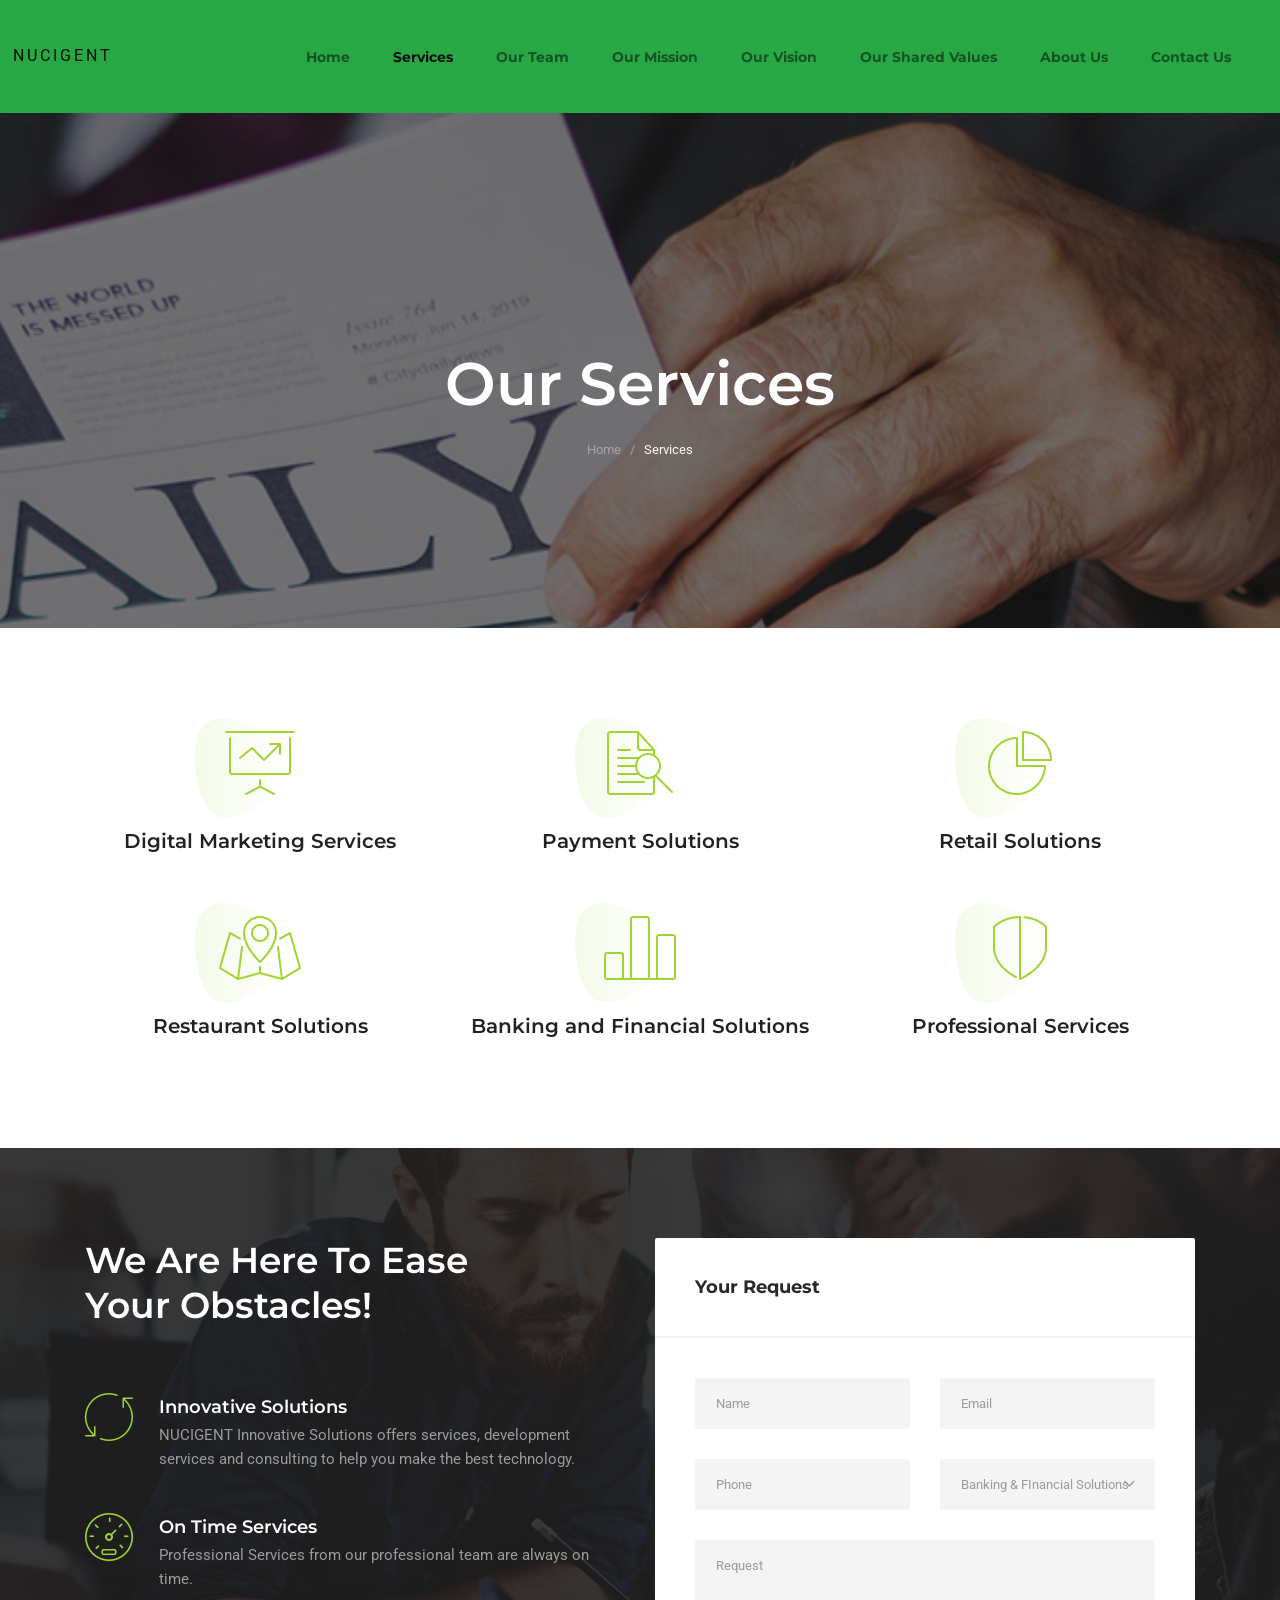
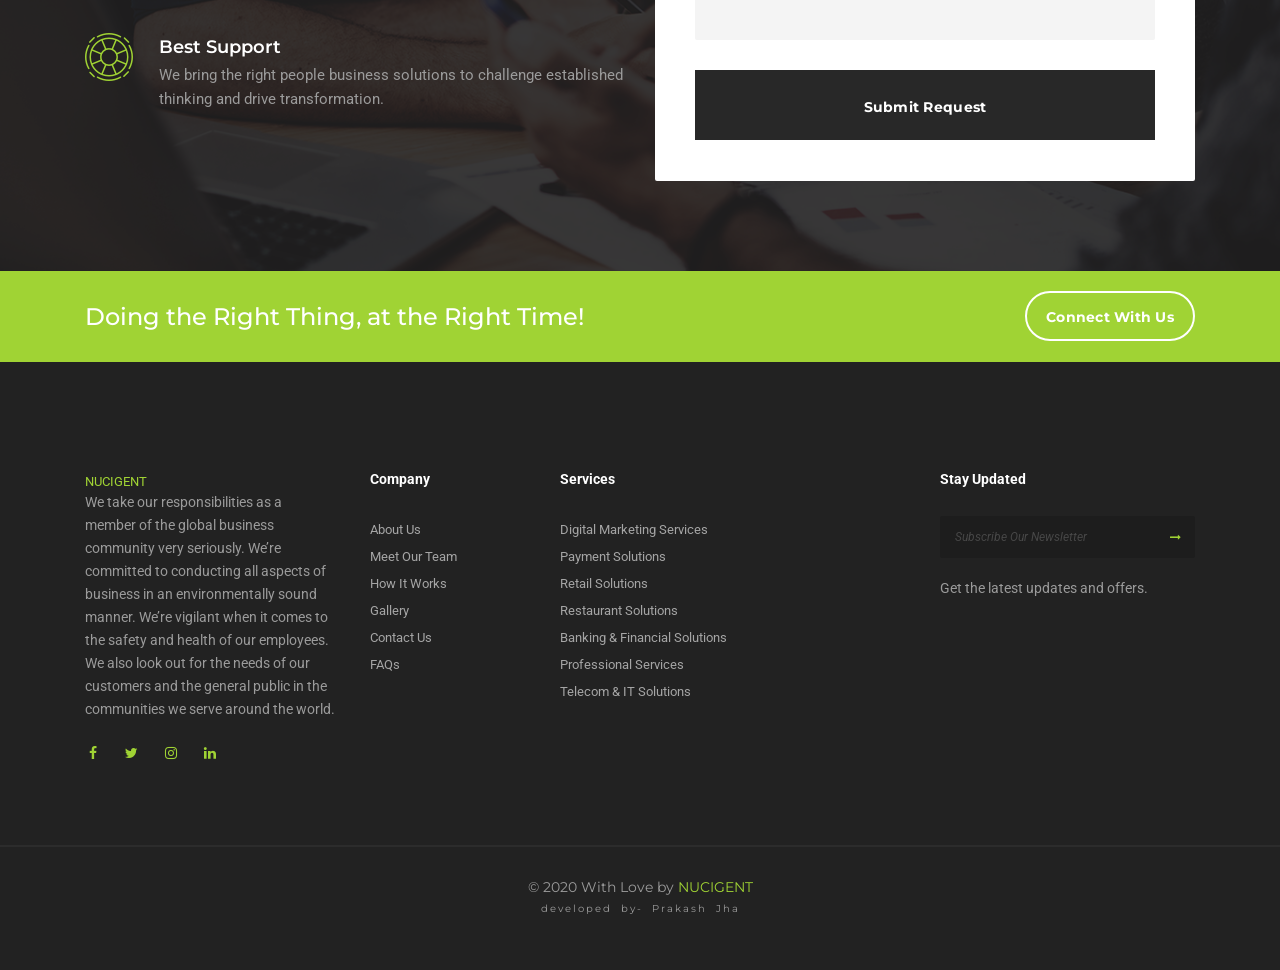
<file: page-services.html>
<!DOCTYPE html>
<html dir="ltr" lang="en-US">

<head>
<!-- Document Meta
    ============================================= -->
<meta charset="utf-8">
<meta http-equiv="X-UA-Compatible" content="IE=edge">
<!--IE Compatibility Meta-->
<meta name="author" content="zytheme"/>
<meta name="viewport" content="width=device-width, initial-scale=1, maximum-scale=1">
<meta name="description" content="Consulting Business Consulting Finance Html5 Template">

<!-- Fonts
    ============================================= -->
<link href="http://fonts.googleapis.com/css?family=Montserrat:400,400i,500,500i,600,600i,700,700i,800%7CRoboto:300i,400,400i,500,500i,700" rel="stylesheet" type="text/css">

<!-- Stylesheets
    ============================================= -->
<link href="assets/css/external.css" rel="stylesheet">
<link href="assets/css/style.css" rel="stylesheet">

<!-- RS5.0 Main Stylesheet -->
<link rel="stylesheet" type="text/css" href="assets/revolution/css/settings.css">
<link rel="stylesheet" type="text/css" href="assets/revolution/css/layers.css">
<link rel="stylesheet" type="text/css" href="assets/revolution/css/navigation.css"> 

<!-- HTML5 shim, for IE6-8 support of HTML5 elements. All other JS at the end of file. -->
<!--[if lt IE 9]>
      <script src="assets/js/html5shiv.js"></script>
      <script src="assets/js/respond.min.js"></script>
    <![endif]-->

<!-- Document Title
    ============================================= -->
<title>Nucigent | Services</title>
</head>
<body>
<!--Navigation-->
    <header><nav class="navbar navbar-expand-lg navbar-light bg-success">
  <a class="navbar-brand" href="index.html" style="letter-spacing: 3px;">NUCIGENT</a>
  <button class="navbar-toggler" type="button" data-toggle="collapse" data-target="#navbarSupportedContent" aria-controls="navbarSupportedContent" aria-expanded="false" aria-label="Toggle navigation">
    <span class="navbar-toggler-icon"></span>
  </button>

  <div class="collapse navbar-collapse" id="navbarSupportedContent">
    <ul class="navbar-nav ml-auto">
      <li class="nav-item">
        <a class="nav-link" href="page-home.html">Home <span class="sr-only">(current)</span></a>
      </li>
      <li class="nav-item active">
        <a class="nav-link" href="page-services.html">Services</a>
      </li>
       <li class="nav-item">
        <a class="nav-link" href="page-ourteam.html">Our Team</a>
      </li>
      <li class="nav-item">
        <a class="nav-link" href="page-ourmission.html">Our Mission</a>
      </li>
      <li class="nav-item">
        <a class="nav-link" href="page-ourvision.html">Our Vision</a>
      </li>
      <li class="nav-item">
        <a class="nav-link" href="page-oursharedvalues.html">Our Shared Values</a>
      </li>
      <li class="nav-item">
        <a class="nav-link" href="page-aboutus.html">About Us</a>
      </li>
      <li class="nav-item">
        <a class="nav-link" href="page-contactus.html">Contact Us</a>
      </li>
    </ul>
   
  </div>
</nav>
<!--Navigation End-->

    
<!-- Page Title #1
============================================= -->
<section id="page-title" class="page-title bg-overlay bg-overlay-dark bg-parallax">
    <div class="bg-section">
        <img src="assets/images/page-titles/1.jpg" alt="Background" />
    </div>
    <div class="container">
        <div class="row">
            <div class="col-sm-12 col-md-12 col-lg-8 offset-lg-2">
                <div class="title text-center">
                    <div class="title--heading">
                        <h1>Our Services</h1>
                    </div>
                    <div class="clearfix"></div>
                    <ol class="breadcrumb d-flex justify-content-center">
                        <li class="breadcrumb-item"><a href="index.html">Home</a></li>
                        <li class="breadcrumb-item active" aria-current="page">Services</li>
                    </ol>
                </div>
                <!-- .title end -->
            </div>
            <!-- .col-lg-8 end -->
        </div>
        <!-- .row end -->
    </div>
    <!-- .container end -->
</section>
<!-- #page-title end -->

<!-- Featured #1
============================================= -->
<section id="featured1" class="featured featured-1 pb-60 text-center">
    <div class="container">
        <div class="row">
            <!-- Feature Card #1 -->
            <div class="col-sm-12 col-md-6 col-lg-4">
                <div class="feature-card">
                    <div class="feature-card-icon">
                        <i class="icon-presentation"></i>
                    </div>
                    <div class="feature-card-content">
                        <h3 class="feature-card-title">Digital Marketing Services</h3>
                        
                    </div>
                </div>
            </div>
            <!-- .col-lg-4 end -->
            <!-- Feature Card #2 -->
            <div class="col-sm-12 col-md-6 col-lg-4">
                <div class="feature-card">
                    <div class="feature-card-icon">
                        <i class="icon-search"></i>
                    </div>
                    <div class="feature-card-content">
                        <h3 class="feature-card-title">Payment Solutions</h3>
                       
                    </div>
                </div>
            </div>
            <!-- .col-lg-4 end -->
            <!-- Feature Card #3 -->
            <div class="col-sm-12 col-md-6 col-lg-4">
                <div class="feature-card">
                    <div class="feature-card-icon">
                        <i class="icon-piechart"></i>
                    </div>
                    <div class="feature-card-content">
                        <h3 class="feature-card-title">Retail Solutions</h3>
                    </div>
                </div>
            </div>
            <!-- .col-lg-4 end -->
            <!-- Feature Card #4 -->
            <div class="col-sm-12 col-md-6 col-lg-4">
                <div class="feature-card">
                    <div class="feature-card-icon">
                        <i class="icon-map"></i>
                    </div>
                    <div class="feature-card-content">
                        <h3 class="feature-card-title">Restaurant Solutions</h3>
                         </div>
                </div>
            </div>
            <!-- .col-lg-4 end -->
            <!-- Feature Card #5 -->
            <div class="col-sm-12 col-md-6 col-lg-4">
                <div class="feature-card">
                    <div class="feature-card-icon">
                        <i class="icon-bargraph"></i>
                    </div>
                    <div class="feature-card-content">
                        <h3 class="feature-card-title">Banking and Financial Solutions</h3>
                      
                    </div>
                </div>
            </div>
            <!-- .col-lg-4 end -->
            <!-- Feature Card #6 -->
            <div class="col-sm-12 col-md-6 col-lg-4">
                <div class="feature-card">
                    <div class="feature-card-icon">
                        <i class="icon-shield"></i>
                    </div>
                    <div class="feature-card-content">
                        <h3 class="feature-card-title">Professional Services</h3>
                      
                    </div>
                </div>
            </div>
            <!-- .col-lg-4 end -->
        </div>
        <!-- .row end -->
    </div>
    <!-- .container end -->
</section>
<!-- #featured1 end -->

<!-- Featured #2
============================================= -->
<section id="featured2" class="featured featured-2 featured-left pt-110 pb-110 bg-overlay bg-overlay-dark3">
    <div class="bg-section"><img src="assets/images/background/1.jpg" alt="background"></div>
    <div class="container">
        <div class="row">
            <div class="col-sm-12 col-md-12 col-lg-6">
                <div class="heading">
                    <h2 class="heading--title color-white">We Are Here To Ease<br>Your Obstacles!</h2>
                  
                </div>
                <!-- Feature Card #1 -->
                <div class="feature-card wow fadeInUp" data-wow-delay="100ms">
                    <div class="feature-card-icon">
                        <i class="icon-refresh"></i>
                    </div>
                    <div class="feature-card-content">
                        <h3 class="feature-card-title">Innovative Solutions</h3>
                        <p class="feature-card-desc ">NUCIGENT Innovative Solutions offers services, development services and consulting to help you make the best technology.</p>
                    </div>
                </div>
                <!-- feature-card end -->
                <!-- Feature Card #2 -->
                <div class="feature-card wow fadeInUp" data-wow-delay="200ms">
                    <div class="feature-card-icon">
                        <i class="icon-speedometer"></i>
                    </div>
                    <div class="feature-card-content">
                        <h3 class="feature-card-title">On Time Services</h3>
                        <p class="feature-card-desc ">Professional Services from our professional team are always on time.</p>
                    </div>
                </div>
                <!-- feature-card end -->
                <!-- Feature Card #3 -->
                <div class="feature-card wow fadeInUp" data-wow-delay="300ms">
                    <div class="feature-card-icon">
                        <i class="icon-lifesaver"></i>
                    </div>
                    <div class="feature-card-content">
                        <h3 class="feature-card-title">Best Support</h3>
                        <p class="feature-card-desc ">We bring the right people business solutions to challenge established thinking and drive transformation.</p>
                    </div>
                </div>
                <!-- feature-card end -->
            </div>
            <!-- .col-lg-6 end -->
            <div class="col-sm-12 col-md-12 col-lg-6">
                <div class="contact-box">
                    <div class="contat-heading">
                        <h3>Your Request</h3>
                    </div>
                    <form class="mb-0">
                        <div class="row">
                            <div class="col-sm-12 col-md-6 col-lg-6">
                                <input type="text" class="form-control" name="contact-name" id="name" placeholder="Name" required="">
                            </div>
                            <div class="col-sm-12 col-md-6 col-lg-6">
                                <input type="email" class="form-control" name="contact-email" id="email" placeholder="Email">
                            </div>
                        </div>
                        <div class="row">
                            <div class="col-sm-12 col-md-6 col-lg-6">
                                <input type="text" class="form-control" name="contact-phone" id="Phone" placeholder="Phone">
                            </div>
                            <div class="col-sm-12 col-md-6 col-lg-6">
                                <div class="form-select">
                                   <i class="fa fa-angle-down"></i>
                                    <select name="strategySelect" id="strategySelect" class="form-control">
                                        <option value="0">Banking & FInancial Solutions</option>
                                        <option value="1">Restaurant Solutions</option>
                                        <option value="2">Retail Solutions</option>
                                        <option value="3">Payment Solutions</option>
                                        <option value="4">Digital Marketing Services</option>
                                        <option value="5">Telecom & IT Solutions</option>
                                        <option value="6">Professional Services</option>
                                    </select>
                                 </div>
                             </div>
                         </div>
                        <div class="row">
                            <div class="col-sm-12 col-md-12 col-lg-12">
                                <textarea class="form-control" name="contact-message" id="message" rows="2" placeholder="Request"></textarea>
                            </div>
                        </div>
                        <div class="row">
                            <div class="col-sm-12 col-md-12 col-lg-12">
                                <input type="submit" value="Submit Request" name="submit" class="btn btn--secondary btn--block">
                            </div>
                        </div>
                        <div class="row">
                            <div class="col-sm-12 col-md-12 col-lg-12">
                                <div class="contact-result"></div>
                            </div>
                        </div>
                    </form>
                    <!-- form end -->
                </div>
            </div>
            <!-- .col-lg-6 end -->
        </div>
        <!-- .row end -->
    </div>
    <!-- .container end -->
</section>
<!-- #featured2 end -->





<!-- CTA #1
============================================= -->
<section id="cta1" class="cta cta-1 bg-theme">
    <div class="container">
        <div class="row">
            <div class="col-sm-12 col-md-12 col-lg-9">
                <h3>Doing the Right Thing, at the Right Time!</h3>
            </div>
            <!-- .col-lg-9 -->
            <div class="col-sm-12 col-md-12 col-lg-3 text-right">
                <a href="page-contactus.html" class="btn btn--white btn--bordered btn--rounded">Connect With Us</a>
            </div>
            <!-- .col-lg-3 -->
        </div>
        <!-- .row -->
    </div>
    <!-- .container -->
</section>
<!-- #cta1 end -->
<!-- Footer #1
============================================= -->
<footer id="footer" class="footer footer-1">
	<!-- Widget Section
	============================================= -->
	<div class="footer-widget">
		<div class="container">
			<div class="row clearfix">
				<div class="col-12 col-md-6 col-lg-3 footer--widget widget-about">
					<div class="widget-content">
						<a href="#">NUCIGENT</a>
						<p>We take our responsibilities as a member of the global business community very seriously. We’re committed to conducting all aspects of business in an environmentally sound manner. We’re vigilant when it comes to the safety and health of our employees. We also look out for the needs of our customers and the general public in the communities we serve around the world. </p>
						<div class="social-icons">
							<a href="#" class="facebook"><i class="fa fa-facebook"></i></a>
							<a href="#" class="twitter"><i class="fa fa-twitter"></i></a>
							<a href="#" class="instagram"><i class="fa fa-instagram"></i></a>
							<a href="#" class="linkedin"><i class="fa fa-linkedin"></i></a>
						</div>
					</div>
				</div><!-- .col-md-3 end -->
				<div class="col-12 col-sm-4 col-md-6 col-lg-2 footer--widget widget-links">
					<div class="widget-title">
						<h5>Company</h5>
					</div>
					<div class="widget-content">
						<ul>
							<li><a href="page-aboutus.html">About Us</a></li>
							<li><a href="page-ourteam.html">Meet Our Team</a></li>
							<li><a href="page-services.html">How It Works</a></li>
							<li><a href="#">Gallery</a></li>
							<li><a href="page-contactus.html">Contact Us</a></li>
							<li><a href="#">FAQs</a></li>
						</ul>
					</div>
				</div><!-- .col-md-2 end -->
				
				<div class="col-12 col-sm-8 col-md-6 col-lg-4 footer--widget widget-links">
					<div class="widget-title">
						<h5>Services</h5>
					</div>
					<div class="widget-content">
					
							   <ul>
                            <li><a href="page-services.html">Digital Marketing Services</a></li>
                            <li><a href="page-services.html">Payment Solutions</a></li>
                            <li><a href="page-services.html">Retail Solutions</a></li>
                            <li><a href="page-services.html">Restaurant Solutions</a></li>
                            <li><a href="page-services.html">Banking & Financial Solutions</a></li>
                            <li><a href="page-services.html">Professional Services</a></li>
                            <li><a href="page-services.html">Telecom & IT Solutions</a></li>
                        </ul>
						
					</div>
				</div><!-- .col-md-4 end -->

				<div class="col-12 col-md-6 col-lg-3 footer--widget widget-newsletter">
					<div class="widget-title">
						<h5>Stay Updated</h5>
					</div>
					<div class="widget-content">
						<form class="form-newsletter mailchimp">
							<input type="email" name="email" class="form-control" placeholder="Subscribe Our Newsletter">
							<button type="submit"><i class="fa fa-long-arrow-right"></i></button>
						</form>
						<div class="subscribe-alert"></div>
						<div class="clearfix"></div>
						<p>Get the latest updates and offers.</p>
 					</div>
				</div><!-- .col-md-3 end -->
				<div class="clearfix"></div>
			</div>
		</div><!-- .container end -->
	</div><!-- .footer-widget end -->
	
	<!-- Copyrights
	============================================= -->
	<div class="footer--bar">
 			<div class="row">
                <div class="col-12 col-md-12 col-md-12 text--center footer--copyright">
					<div class="copyright">
					 <span>© 2020 With Love by <a href="index.html">NUCIGENT</a></span><p style="font-weight: light; font-size: 10px; letter-spacing: 2px; word-spacing: 4px;"><span>developed by- Prakash Jha</span></p>
                </div>
                </div>
 			</div>
		 <!-- .row end -->
	</div><!-- .footer-copyright end -->
</footer>


<div id="back-to-top" class="backtop"><i class="fa fa-long-arrow-up"></i></div>
 </div><!-- #wrapper end -->

<!-- Footer Scripts
============================================= -->
<script src="assets/js/jquery-3.3.1.min.js"></script>
<script src="assets/js/plugins.js"></script>
<script src="assets/js/functions.js"></script>
</body>

</html>
</file>
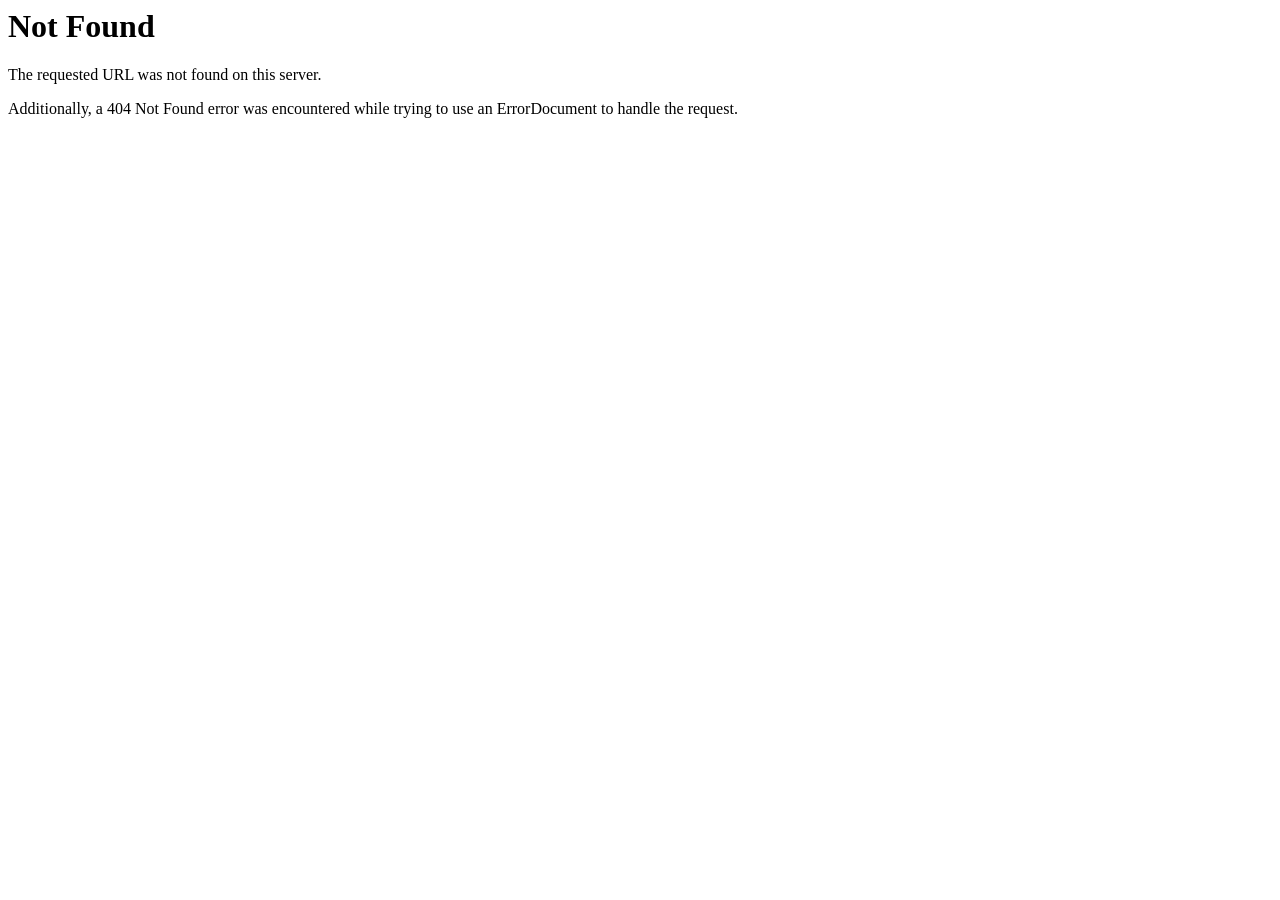
<file: assets/css/owl.video.play.html>
<!DOCTYPE HTML PUBLIC "-//IETF//DTD HTML 2.0//EN">
<html><head>
<title>404 Not Found</title>
</head><body>
<h1>Not Found</h1>
<p>The requested URL was not found on this server.</p>
<p>Additionally, a 404 Not Found
error was encountered while trying to use an ErrorDocument to handle the request.</p>
</body></html>
</file>
<file: assets/css/style.css>
body,
html {
	overflow-x: hidden;
}

html {
	font-size: 13px;
}

body {
	background-color: #ffffff;
	font-family: 'Roboto', sans-serif;
	font-size: 13px;
	font-weight: 400;
	color: #9b9b9b;
	line-height: 1.5;
	margin: 0;
}




.wrapper {
	background-color: #ffffff;
}

* {
	outline: none;
}
::-moz-selection {
 text-shadow: none;
}

::selection {
	background-color: #a0d334;
	color: #ffffff;
	text-shadow: none;
}

a {
	-webkit-transition: all 0.3s ease;
	-moz-transition: all 0.3s ease;
	-o-transition: all 0.3s ease;
	transition: all 0.3s ease;
	color: #a0d334;
}

a:hover {
	color: #82ae26;
	text-decoration: none;
}

a:focus {
	color: #82ae26;
	outline: none;
	text-decoration: none;
}

a:active {
	color: #82ae26;
	outline: none;
	text-decoration: none;
}

textarea {
	resize: none;
}

button.btn {
	margin-bottom: 0;
}

.btn:focus,
.btn:active:focus,
.btn.active:focus,
.btn.focus,
.btn.focus:active,
.btn.active.focus,
button:focus {
	outline: none;
}

.modal-backdrop {
	z-index: 1020;
	background-color: rgba(34, 34, 34, 0.95);
}

.fullscreen {
	height: 100vh !important;
}

/* Medium Devices, Desktops */
@media only screen and (max-width: 992px) {

.fullscreen {
	height: auto !important;
}
}

/*------------------------------------*\
    #TYPOGRAPHY
\*------------------------------------*/
/* Heading Text */
.h1,
.h2,
.h3,
.h4,
.h5,
.h6,
h1,
h2,
h3,
h4,
h5,
h6 {
	color: #282828;
	font-family: 'Montserrat';
	font-weight: 700;
	margin: 0 0 28px;
	line-height: 1;
}

.h1,
h1 {
	font-size: 52px;
}

.h2,
h2 {
	font-size: 42px;
}

.h3,
h3 {
	font-size: 38px;
}

.h4,
h4 {
	font-size: 32px;
}

.h5,
h5 {
	font-size: 24px;
}

.h6,
h6 {
	font-size: 18px;
}

p {
	color: #9b9b9b;
	font-size: 13px;
	font-weight: 400;
	line-height: 22px;
}

.lead {
	font-size: 16px;
	line-height: 1.8;
}

/* Aligning Text */
.text--left {
	text-align: left !important;
}

.text--right {
	text-align: right !important;
}

.text--center {
	text-align: center !important;
}

.text--just {
	text-align: justify !important;
}

.align--top {
	vertical-align: top;
}

.align--bottom {
	vertical-align: bottom;
}

.align--middle {
	vertical-align: middle;
}

.align--baseline {
	vertical-align: baseline;
}

/* Weight Text */
.bold {
	font-weight: bold !important;
}

.regular {
	font-weight: normal !important;
}

.medium {
	font-weight: 500 !important;
}

.italic {
	font-style: italic;
}

.break-word {
	word-wrap: break-word;
}

.no-wrap {
	white-space: nowrap;
}

/* Text Color */
.text-white {
	color: #ffffff !important;
}

.text-gray {
	color: #f9f9f9 !important;
}

.text-black {
	color: #282828;
}

.text-theme {
	color: #a0d334 !important;
}

.text--capitalize {
	text-transform: capitalize !important;
}

.text--uppercase {
	text-transform: uppercase !important;
}

.font-heading {
	font-family: 'Montserrat';
}

.font-body {
	font-family: 'Roboto', sans-serif;
}

.font-18 {
	font-size: 24px;
}

.font-16 {
	font-size: 16px;
}

.font-20 {
	font-size: 20px;
}

.font-40 {
	font-size: 40px;
}

/* Custom, iPhone Retina */
@media only screen and (min-width: 320px) and (max-width: 767px) {

text-center-xs {
	text-align: center !important;
}
}

/* Small Devices, Tablets */
@media only screen and (min-width: 768px) and (max-width: 991px) {

text-center-sm {
	text-align: center !important;
}
}

.higlighted-style1 {
	background-color: #a0d334;
	color: #fff;
	padding: 5px 0;
}

.higlighted-style2 {
	background-color: #282828;
	color: #fff;
	padding: 5px 0;
}

.higlighted-style3 {
	background-color: #f9f9f9;
	color: #a0d334;
	padding: 5px 0;
}

/*------------------------------------*\
    #COLORS
\*------------------------------------*/
.color-heading {
	color: #282828 !important;
}

.color-theme {
	color: #a0d334 !important;
}

.color-white {
	color: #ffffff !important;
}

.color-gray {
	color: #f9f9f9 !important;
}

/*------------------------------------*\
    #Align
\*------------------------------------*/
address,
blockquote,
dd,
dl,
fieldset,
form,
ol,
p,
pre,
table,
ul {
	margin-bottom: 20px;
}

section {
	padding-top: 90px;
	padding-bottom: 90px;
	overflow: hidden;
}

/* All margin */
.m-0 {
	margin: 0 !important;
}

.m-xs {
	margin: 10px;
}

.m-sm {
	margin: 20px;
}

.m-md {
	margin: 40px;
}

.m-lg {
	margin: 80px;
}

/* top margin */
.mt-0 {
	margin-top: 0;
}

.mt-xs {
	margin-top: 10px;
}

.mt-10 {
	margin-top: 10px !important;
}

.mt-20 {
	margin-top: 20px !important;
}

.mt-30 {
	margin-top: 30px !important;
}

.mt-40 {
	margin-top: 40px !important;
}

.mt-50 {
	margin-top: 50px !important;
}

.mt-60 {
	margin-top: 60px;
}

.mt-70 {
	margin-top: 70px !important;
}

.mt-80 {
	margin-top: 80px !important;
}

.mt-90 {
	margin-top: 90px !important;
}

.mt-100 {
	margin-top: 100px !important;
}

.mt-150 {
	margin-top: 150px;
}

/* bottom margin */
.mb-0 {
	margin-bottom: 0 !important;
}

.mb-15 {
	margin-bottom: 15px;
}

.mb-10 {
	margin-bottom: 10px !important;
}

.mb-20 {
	margin-bottom: 20px !important;
}

.mb-25 {
	margin-bottom: 25px !important;
}

.mb-30 {
	margin-bottom: 30px !important;
}

.mb-40 {
	margin-bottom: 40px !important;
}

.mb-45 {
	margin-bottom: 45px !important;
}

.mb-50 {
	margin-bottom: 50px !important;
}

.mb-55 {
	margin-bottom: 50px !important;
}

.mb-40 {
	margin-bottom: 40px !important;
}

.mb-60 {
	margin-bottom: 60px !important;
}

.mb-70 {
	margin-bottom: 70px !important;
}

.mb-80 {
	margin-bottom: 80px !important;
}

.mb-90 {
	margin-bottom: 90px !important;
}

.mb-100 {
	margin-bottom: 100px !important;
}

.mb-120 {
	margin-bottom: 120px !important;
}

.mb-150 {
	margin-bottom: 150px !important;
}

/* right margin */
.mr-0 {
	margin-right: 0;
}

.mr-30 {
	margin-right: 30px !important;
}

.mr-50 {
	margin-right: 50px;
}

.mr-60 {
	margin-right: 60px;
}

.mr-150 {
	margin-right: 150px;
}

/* left margin */
.ml-0 {
	margin-left: 0;
}

.ml-xs {
	margin-left: 10px;
}

.ml-sm {
	margin-left: 20px;
}

.ml-md {
	margin-left: 40px;
}

.ml-lg {
	margin-left: 80px;
}

.ml-30 {
	margin-left: 30px !important;
}

.ml-50 {
	margin-left: 50px;
}

.ml-60 {
	margin-left: 60px;
}

.ml-150 {
	margin-left: 150px;
}

/* All padding */
.p-0 {
	padding: 0 !important;
}

.p-xs {
	padding: 10px;
}

.p-sm {
	padding: 20px;
}

.p-md {
	padding: 40px;
}

.p-lg {
	padding: 80px;
}

/* top padding */
.pt-0 {
	padding-top: 0 !important;
}

.pt-30 {
	padding-top: 30px !important;
}

.pt-40 {
	padding-top: 40px !important;
}

.pt-50 {
	padding-top: 50px;
}

.pt-60 {
	padding-top: 60px;
}

.pt-70 {
	padding-top: 70px !important;
}

.pt-80 {
	padding-top: 80px !important;
}

.pt-90 {
	padding-top: 90px !important;
}

.pt-100 {
	padding-top: 100px !important;
}

.pt-150 {
	padding-top: 150px !important;
}

.pt-220 {
	padding-top: 220px !important;
}

/* bottom padding */
.pb-0 {
	padding-bottom: 0 !important;
}

.pb-20 {
	padding-bottom: 20px !important;
}

.pb-30 {
	padding-bottom: 30px !important;
}

.pb-50 {
	padding-bottom: 50px !important;
}

.pb-60 {
	padding-bottom: 60px !important;
}

.pb-70 {
	padding-bottom: 70px !important;
}

.pb-80 {
	padding-bottom: 80px !important;
}

.pb-85 {
	padding-bottom: 85px !important;
}

.pb-90 {
	padding-bottom: 90px !important;
}

.pb-100 {
	padding-bottom: 100px !important;
}

/* right padding */
.pr-0 {
	padding-right: 0;
}

.pr-xs {
	padding-right: 10px;
}

.pr-sm {
	padding-right: 20px;
}

.pr-md {
	padding-right: 40px;
}

.pr-lg {
	padding-right: 80px;
}

.pr-15 {
	padding-right: 15px !important;
}

.pr-30 {
	padding-right: 30px !important;
}

.pr-50 {
	padding-right: 50px;
}

.pr-60 {
	padding-right: 60px;
}

.pr-70 {
	padding-right: 70px;
}

.pr-100 {
	padding-right: 100px !important;
}

.pr-150 {
	padding-right: 150px;
}

/* left padding */
.pl-0 {
	padding-left: 0;
}

.pl-30 {
	padding-left: 30px;
}

.pl-50 {
	padding-left: 50px;
}

.pl-60 {
	padding-left: 60px;
}

.pl-70 {
	padding-left: 70px;
}

.pl-100 {
	padding-left: 100px !important;
}

.pl-150 {
	padding-left: 150px;
}

/* Postions */
.fixed {
	position: fixed;
}

.relative {
	position: relative;
}

.absolute {
	position: absolute;
}

.static {
	position: static;
}

/* Zindex*/
.zindex-1 {
	z-index: 1;
}

.zindex-2 {
	z-index: 2;
}

.zindex-3 {
	z-index: 3;
}

/* Borders */
.border-all {
	border: 1px solid #a0d334;
}

.border-top {
	border-top: 1px solid #a0d334;
}

.border-bottom {
	border-bottom: 1px solid #a0d334;
}

.border-right {
	border-right: 1px solid #a0d334;
}

.border-left {
	border-left: 1px solid #a0d334;
}

/* Display */
.inline {
	display: inline;
}

.block {
	display: block;
}

.inline-block {
	display: inline-block;
}

.hide {
	display: none;
}

.flex {
	display: flex;
}

@media only screen and (max-width: 767px) {

section {
	padding-top: 60px;
	padding-bottom: 60px;
}

.text-center-xs {
	text-align: center !important;
}

.pull-none-xs {
	float: none !important;
	text-align: center !important;
}

.mb-15-xs {
	margin-bottom: 15px;
}

.mb-30-xs {
	margin-bottom: 30px !important;
}

.mb-40-xs {
	margin-bottom: 40px !important;
}

.mb-50-xs {
	margin-bottom: 50px;
}

.mb-60-xs {
	margin-bottom: 60px !important;
}

.p-none-xs {
	padding-right: 0;
	padding-left: 0;
}
}

@media only screen and (min-width: 768px) and (max-width: 991px) {

.text-center-sm {
	text-align: center !important;
}

.mb-0-sm {
	margin-bottom: 0;
}

.mb-15-sm {
	margin-bottom: 15px;
}

.mb-30-sm {
	margin-bottom: 30px !important;
}

.mb-40-sm {
	margin-bottom: 40px;
}

.mb-50-sm {
	margin-bottom: 50px;
}

.mb-60-sm {
	margin-bottom: 60px;
}

.pb-15-sm {
	padding-bottom: 15px;
}

.pb-30-sm {
	padding-bottom: 30px;
}

.pb-50-sm {
	padding-bottom: 50px;
}

.pb-60-sm {
	padding-bottom: 60px;
}

.p-none-sm {
	padding-right: 0;
	padding-left: 0;
}

.pull-none-sm {
	float: none !important;
	text-align: center !important;
}
}

.border-b {
	border-bottom: 1px solid #f9f9f9;
}

.mt--80 {
	margin-top: -80px;
}

/*------------------------------------*\
    #Grid
\*------------------------------------*/
.row-no-padding [class*="col-"] {
	padding-left: 0 !important;
	padding-right: 0 !important;
}

.col-lg-5ths,
.col-md-5ths,
.col-sm-5ths,
.col-xs-5ths {
	position: relative;
	min-height: 1px;
	padding-right: 15px;
	padding-left: 15px;
}

.col-xs-5ths {
	width: 20%;
	float: left;
}

@media (min-width: 768px) {

.col-sm-5ths {
	width: 20%;
	float: left;
}
}

@media (min-width: 992px) {

.col-md-5ths {
	width: 20%;
	float: left;
}
}

@media (min-width: 1200px) {

.col-lg-5ths {
	width: 20%;
	float: left;
}
}

.col-content {
	padding: 120px 100px 110px 120px;
}

/* Custom, iPhone Retina */
@media only screen and (min-width: 320px) and (max-width: 767px) {

.col-content {
	padding: 40px !important;
}
}

/* Small Devices, Tablets */
/* Postion Helpers */
.pos-fixed {
	position: fixed;
}

.pos-relative {
	position: relative;
}

.pos-absolute {
	position: absolute;
}

.pos-static {
	position: static;
}

.pos-top {
	top: 0;
}

.pos-bottom {
	bottom: 0;
}

.pos-right {
	right: 0;
}

.pos-left {
	left: 0;
}

.pos-vertical-center {
	position: relative;
	top: 50%;
	-webkit-transform: perspective(1px) translateY(-50%);
	-moz-transform: perspective(1px) translateY(-50%);
	-o-transform: perspective(1px) translateY(-50%);
	transform: perspective(1px) translateY(-50%);
}

.height-700 {
	height: 700px !important;
}

.height-500 {
	height: 500px !important;
}

.height-800 {
	height: 800px !important;
}

@media only screen and (min-width: 992px) {

.hidden-lg,
 .hidden-md {
	display: none;
}
}

/*------------------------------------*\
    #Blockquotes
\*------------------------------------*/
.blockquote,
blockquot {
	font-size: 20px;
	font-family: 'Montserrat';
	color: #9b9b9b;
	font-style: italic;
	line-height: 28px;
	font-weight: 500;
	padding: 30px 0 30px 30px;
	position: relative;
}

.quote-author {
	font-family: 'Roboto', sans-serif;
	display: block;
	font-size: 13px;
	font-style: normal;
	font-weight: 600;
	line-height: 1;
	color: #282828;
	margin-top: 18px;
}

.blockquote-1 {
	border-left: 6px solid #282828;
}

.blockquote-3,
.blockquote-4 {
	padding-right: 30px;
}

.blockquote-2,
.blockquote-3,
.blockquote-4 {
	border-left: none;
}

.blockquote-2:after,
.blockquote-2:before {
	font-family: fontawesome;
	font-size: 16px;
	position: absolute;
	color: #282828;
	line-height: 1.8;
}

.blockquote-2:before {
	content: "\f10d";
	top: 0;
	left: 0;
}

.blockquote-2:after {
	content: "\f10e";
	right: 0;
	bottom: 0;
}

.blockquote-3 {
	color: #a0d334;
	background-color: #f4f4f4;
	-webkit-border-radius: 0;
	-moz-border-radius: 0;
	border-radius: 0;
}

.blockquote-4 {
	color: #ffffff;
	background-color: #282828;
	-webkit-border-radius: 5px;
	-moz-border-radius: 5px;
	border-radius: 5px;
}

.blockquote-4 .quote-author {
	color: #ffffff;
}

/*------------------------------------*\
    #BACKGROUNDS
\*------------------------------------*/
.bg-theme {
	background-color: #a0d334 !important;
}

.bg-gray {
	background-color: #f9f9f9 !important;
}

.bg-white {
	background-color: #ffffff !important;
}

.bg-dark {
	background-color: #222222 !important;
}

.bg-dark2 {
	background-color: #282828 !important;
}

.bg-dark3 {
	background-color: #1b1a1a !important;
}

.bg-secondary {
	background-color: #333333;
}

/* Background Image */
.bg-section {
	position: relative;
	overflow: hidden;
	z-index: 1;
	-webkit-background-size: cover;
	-moz-background-size: cover;
	-ms-background-size: cover;
	-o-background-size: cover;
	background-size: cover;
	/*background-attachment: fixed;*/
	background-repeat: no-repeat;
	background-position: center center;
	width: 100%;
	height: 100%;
}

.bg-parallax {
	background-attachment: fixed;
}

.bg-overlay:before {
	content: "";
	display: inline-block;
	height: 100%;
	left: 0;
	position: absolute;
	top: 0;
	width: 100%;
	z-index: -1;
}

.bg-overlay-light:before {
	background-color: #ffffff;
	opacity: 0.8;
}

.bg-overlay-dark:before {
	background-image: -webkit-linear-gradient(to bottom, rgba(27, 26, 26, 0.5) 0%, rgba(27, 26, 26, 0) 31%, rgba(27, 26, 26, 0) 82%);
	background-image: -moz-linear-gradient(to bottom, rgba(27, 26, 26, 0.5) 0%, rgba(27, 26, 26, 0) 31%, rgba(27, 26, 26, 0) 82%);
	background-image: -o-linear-gradient(to bottom, rgba(27, 26, 26, 0.5) 0%, rgba(27, 26, 26, 0) 31%, rgba(27, 26, 26, 0) 82%);
	background-image: linear-gradient(to bottom, rgba(27, 26, 26, 0.5) 0%, rgba(27, 26, 26, 0) 31%, rgba(27, 26, 26, 0) 82%);
	background-color: #1b1a1a;
	opacity: .6;
}

.bg-overlay-dark2:before {
	background-image: -webkit-linear-gradient(to bottom, rgba(27, 26, 26, 0.5) 0%, rgba(27, 26, 26, 0) 31%, rgba(27, 26, 26, 0) 82%);
	background-image: -moz-linear-gradient(to bottom, rgba(27, 26, 26, 0.5) 0%, rgba(27, 26, 26, 0) 31%, rgba(27, 26, 26, 0) 82%);
	background-image: -o-linear-gradient(to bottom, rgba(27, 26, 26, 0.5) 0%, rgba(27, 26, 26, 0) 31%, rgba(27, 26, 26, 0) 82%);
	background-image: linear-gradient(to bottom, rgba(27, 26, 26, 0.5) 0%, rgba(27, 26, 26, 0) 31%, rgba(27, 26, 26, 0) 82%);
	background-color: #1b1a1a;
	opacity: .75;
}

.bg-overlay-dark3:before {
	background-image: -webkit-linear-gradient(to bottom, rgba(27, 26, 26, 0.5) 0%, rgba(27, 26, 26, 0) 31%, rgba(27, 26, 26, 0) 82%);
	background-image: -moz-linear-gradient(to bottom, rgba(27, 26, 26, 0.5) 0%, rgba(27, 26, 26, 0) 31%, rgba(27, 26, 26, 0) 82%);
	background-image: -o-linear-gradient(to bottom, rgba(27, 26, 26, 0.5) 0%, rgba(27, 26, 26, 0) 31%, rgba(27, 26, 26, 0) 82%);
	background-image: linear-gradient(to bottom, rgba(27, 26, 26, 0.5) 0%, rgba(27, 26, 26, 0) 31%, rgba(27, 26, 26, 0) 82%);
	background-color: #1b1a1a;
	opacity: .85;
}

.bg-overlay-dark4:before {
	background-image: -webkit-linear-gradient(to bottom, rgba(27, 26, 26, 0.5) 0%, rgba(27, 26, 26, 0) 31%, rgba(27, 26, 26, 0) 82%);
	background-image: -moz-linear-gradient(to bottom, rgba(27, 26, 26, 0.5) 0%, rgba(27, 26, 26, 0) 31%, rgba(27, 26, 26, 0) 82%);
	background-image: -o-linear-gradient(to bottom, rgba(27, 26, 26, 0.5) 0%, rgba(27, 26, 26, 0) 31%, rgba(27, 26, 26, 0) 82%);
	background-image: linear-gradient(to bottom, rgba(27, 26, 26, 0.5) 0%, rgba(27, 26, 26, 0) 31%, rgba(27, 26, 26, 0) 82%);
	background-color: #1b1a1a;
	opacity: .85;
}

.bg-overlay-theme:before {
	background-color: #a0d334;
	opacity: .35;
}

.bg-overlay-theme2:before {
	background-image: -webkit-linear-gradient(to top, rgba(249, 249, 249, 0) 0%, rgba(249, 249, 249, 0) 45%, #f9f9f9 92%);
	background-image: -moz-linear-gradient(to top, rgba(249, 249, 249, 0) 0%, rgba(249, 249, 249, 0) 45%, #f9f9f9 92%);
	background-image: -o-linear-gradient(to top, rgba(249, 249, 249, 0) 0%, rgba(249, 249, 249, 0) 45%, #f9f9f9 92%);
	background-image: linear-gradient(to top, rgba(249, 249, 249, 0) 0%, rgba(249, 249, 249, 0) 45%, #f9f9f9 92%);
	background-color: #a0d334;
	opacity: .96;
}

.bg-overlay-theme2:after {
	position: absolute;
	top: 0;
	left: 0;
	content: "";
	background: linear-gradient(to top, rgba(255, 255, 255, 0.1) 0%, rgba(255, 255, 255, 0) 1%, #ffffff 35%);
	height: 150px;
	width: 100%;
	z-index: -1;
}

.bg-overlay-theme3:before {
	background-color: #a0d334;
	opacity: .9;
}

/* Background Video */
.bg-video {
	position: relative;
}

.bg-video .bg-player {
	bottom: 0;
	left: 0;
	right: 0;
	position: absolute;
	top: 0;
	width: 100%;
	background: url(polina.html) no-repeat;
	min-height: 500px;
}

.bg-video .vidbg {
	min-width: 100%;
	min-height: 100%;
}

.bg-vyoutube {
	z-index: 550;
	text-align: center;
	height: 100%;
	min-height: 100%;
	position: relative;
	overflow: hidden;
}

.no-shadow {
	box-shadow: none !important;
}

/*------------------------------------*\
    #BUTTONS
\*------------------------------------*/
.btn {
	font-family: 'Montserrat';
	position: relative;
	z-index: 2;
	font-size: 14px;
	font-weight: 700;
	text-transform: capitalize;
	text-align: center;
	border-radius: 0;
	padding: 0;
	line-height: 48px;
	width: 170px;
	height: 50px;
	letter-spacing: 0.26px;
	-webkit-transition: all 0.3s ease-in-out;
	-moz-transition: all 0.3s ease-in-out;
	transition: all 0.3s ease-in-out;
}

.btn.active,
.btn:active,
.btn.focus,
.btn:focus {
	-moz-box-shadow: none;
	-webkit-box-shadow: none;
	box-shadow: none;
	outline: none;
}

/* Button Primary */
.btn--primary {
	background-color: #a0d334;
	color: #ffffff;
	border: 2px solid #a0d334;
}

.btn--primary:active,
.btn--primary:focus,
.btn--primary:hover {
	background-color: #8fbf29;
	color: #ffffff;
	border-color: #8fbf29;
}

.btn--primary.btn--inverse:active,
.btn--primary.btn--inverse:focus,
.btn--primary.btn--inverse:hover {
	background-color: #ffffff;
	color: #a0d334;
	border-color: #ffffff;
}

/* Button Secondary*/
.btn--secondary {
	background-color: #282828;
	color: #ffffff;
	border: 2px solid #282828;
}

.btn--secondary:active,
.btn--secondary:focus,
.btn--secondary:hover {
	background-color: #a0d334;
	color: #ffffff;
	border-color: #a0d334;
}

.btn--secondary.btn--inverse:active,
.btn--secondary.btn--inverse:focus,
.btn--secondary.btn--inverse:hover {
	background-color: #ffffff;
	color: #282828;
	border-color: #ffffff;
}

/* Button White */
.btn--white {
	background-color: #ffffff;
	color: #282828;
	border: 2px solid #ffffff;
}

.btn--white:active,
.btn--white:focus,
.btn--white:hover {
	background-color: #a0d334;
	color: #ffffff;
	border-color: #a0d334;
}

/* Button Block */
.btn--block {
	width: 100%;
}

.btn--auto {
	width: auto;
}

/* Button Rounded */
.btn--rounded {
	border-radius: 50px;
}

/* Button Link */
.btn--link {
	background-color: transparent;
	border-color: transparent;
}

.btn--link.btn--primary {
	color: #a0d334;
}

.btn--link.btn--primary:active,
.btn--link.btn--primary:focus,
.btn--link.btn--primary:hover {
	color: #282828;
	background-color: transparent;
	border-color: transparent;
}

.btn--link.btn--secondary {
	color: #282828;
}

.btn--link.btn--secondary:active,
.btn--link.btn--secondary:focus,
.btn--link.btn--secondary:hover {
	color: #a0d334;
	background-color: transparent;
	border-color: transparent;
}

/* Button Bordered */
.btn--bordered {
	background-color: transparent;
}

.btn--bordered.btn--primary {
	color: #a0d334;
	border-color: #a0d334;
}

.btn--bordered.btn--primary:active,
.btn--bordered.btn--primary:focus,
.btn--bordered.btn--primary:hover {
	color: #ffffff;
	background-color: #a0d334;
	border-color: #a0d334;
}

.btn--bordered.btn--secondary {
	color: #282828;
	border-color: #282828;
}

.btn--bordered.btn--secondary:active,
.btn--bordered.btn--secondary:focus,
.btn--bordered.btn--secondary:hover {
	color: #ffffff;
	background-color: #282828;
	border-color: #282828;
}

.btn--bordered.btn--white {
	color: #ffffff;
	border-color: #ffffff;
}

.btn--bordered.btn--white:active,
.btn--bordered.btn--white:focus,
.btn--bordered.btn--white:hover {
	color: #a0d334;
	background-color: #ffffff;
	border-color: #ffffff;
}

.btn--white.btn--secondary {
	color: #282828;
	border-color: #ffffff;
	background-color: #ffffff;
}

.btn--white.btn--secondary:active,
.btn--white.btn--secondary:focus,
.btn--white.btn--secondary:hover {
	color: #ffffff;
	background-color: #a0d334;
	border-color: #a0d334;
}

.btn--slide:last-of-type {
	margin-left: -6px;
}

.btn--slide-wide {
	width: 270px;
}

.btn--video {
	color: #ffffff;
	font-size: 13px;
	font-weight: 600;
	line-height: 51px;
	text-transform: uppercase;
	padding-left: 50px;
}

.btn--video i {
	position: absolute;
	left: 0;
	top: 0;
	color: #f9f9f9;
	font-size: 48px;
}

.btn--video:hover,
.btn--video:hover i {
	color: #a0d334;
}

/* Buttom Video With Bordered */
.btn--video-bordered {
	width: 68px;
	height: 68px;
	line-height: 65px;
	border-radius: 50%;
	border-radius: 33px;
	background-color: rgba(255, 255, 255, 0.2);
	-webkit-transition: all .4s;
	-moz-transition: all .4s;
	-ms-transition: all .4s;
	-o-transition: all .4s;
	transition: all .4s;
}

.btn--video-bordered .btn--video {
	padding-left: 0;
	width: 48px;
	height: 48px;
	color: #f9f9f9;
}

.btn--video-bordered .btn--video i {
	left: 9px;
}

.btn--video-bordered:hover {
	background-color: #ffffff;
}

.btn--video-bordered:hover .btn--video,
.btn--video-bordered:hover .btn--video i {
	color: #a0d334;
}

/* Buttom More */
.btn-more span {
	position: relative;
	padding-right: 7px;
}

.btn-more span:before {
	position: absolute;
	content: "";
	left: 0;
	top: 50%;
	width: 8px;
	margin-left: -7px;
	height: 2px;
	background-color: #222222;
}

.btn-more span:after {
	position: absolute;
	content: "";
	left: -4px;
	top: 50%;
	margin-top: -3px;
	width: 2px;
	height: 8px;
	background-color: #222222;
}

.btn-more:hover span:after,
.btn-more:hover span:before {
	background-color: #ffffff;
}

/* Buttom Link */
.btn--link.btn-more {
	color: #a0d334;
	height: 15px;
	line-height: 15px;
}

.btn--link.btn-more:hover {
	color: #282828;
}

.btn--link.btn-more span:after,
.btn--link.btn-more span:before {
	background-color: #a0d334;
}

.btn--link.btn-more:hover span:after,
.btn--link.btn-more:hover span:before {
	background-color: #282828;
}

/* Button Action */
.btn--action {
	line-height: 130px;
	height: 130px;
}

.btn--action span:after,
.btn--action span:before {
	background-color: #ffffff;
}

.btn--lg {
	width: 270px;
	height: 70px;
	line-height: 68px;
}

.btn--gradient {
	line-height: 55px;
	background: -moz-linear-gradient(180deg, #98cb2b 0%, #9dd031 64%, #a2d536 100%);
	background: -webkit-linear-gradient(180deg, #98cb2b 0%, #9dd031 64%, #a2d536 100%);
	background: -ms-linear-gradient(180deg, #98cb2b 0%, #9dd031 64%, #a2d536 100%);
	background: linear-gradient(180deg, #98cb2b 0%, #9dd031 64%, #a2d536 100%);
	color: #ffffff;
	border: none;
}

.btn--gradient:active,
.btn--gradient:focus,
.btn--gradient:hover {
	color: #ffffff;
	background-image: -moz-linear-gradient(180deg, #222222 0%, #2b2b2b 64%, #333333 100%);
	background-image: -webkit-linear-gradient(180deg, #222222 0%, #2b2b2b 64%, #333333 100%);
	background-image: -ms-linear-gradient(180deg, #222222 0%, #2b2b2b 64%, #333333 100%);
	background-image: linear-gradient(180deg, #222222 0%, #2b2b2b 64%, #333333 100%);
}

/*------------------------------------*\
    #FORMS
\*------------------------------------*/
.form-control {
	color: #9b9b9b;
	font-size: 13px;
	font-weight: 400;
	height: 51px;
	line-height: 49px;
	border: 1px solid transparent;
	background: #f4f4f4;
	padding: 0 0 0 20px;
	margin-bottom: 30px;
	position: relative;
	border-radius: 2px;
	-moz-box-shadow: none;
	-webkit-box-shadow: none;
	box-shadow: none;
}

.form-control:focus {
	border-color: #a0d334;
	-moz-box-shadow: none;
	-webkit-box-shadow: none;
	box-shadow: none;
	background: #f4f4f4;
}
/* Placeholder */
.form-control::-webkit-input-placeholder {
 color: #9b9b9b;
 text-transform: capitalize;
}
.form-control:-moz-placeholder {
 color: #9b9b9b;
 text-transform: capitalize;
}
.form-control::-moz-placeholder {
 color: #9b9b9b;
 text-transform: capitalize;
}
.form-control:-ms-input-placeholder {
 color: #9b9b9b;
 text-transform: capitalize;
}

.form-select {
	position: relative;
}

.form-select i {
	position: absolute;
	font-size: 19px;
	font-weight: 400;
	line-height: 49px;
	right: 20px;
	top: 0;
	z-index: 1;
	pointer-events: none;
	cursor: pointer;
	color: #9b9b9b;
}

.form-select select {
	color: #9b9b9b;
	cursor: pointer;
	-webkit-appearance: none;
	-moz-appearance: none;
	appearance: none;
}

/* Input Checkbox */
.input-checkbox {
	margin-bottom: 30px;
}

.label-checkbox {
	display: block;
	position: relative;
	cursor: pointer;
	font-size: 18px;
	line-height: 18px;
	z-index: 2;
}

.label-checkbox input {
	position: absolute;
	z-index: -1;
	opacity: 0;
}

.check-indicator {
	position: absolute;
	top: 2px;
	left: 0;
	height: 17px;
	width: 17px;
	background: transparent;
	border: 1px solid #e1e3e3;
	border-radius: 2px;
}

.label-checkbox input:checked ~ .check-indicator {
	background: #ffffff;
}

.check-indicator:after {
	content: '';
	position: absolute;
	display: none;
}

.label-checkbox .check-indicator:after {
	left: 4px;
	top: 1px;
	width: 6px;
	height: 12px;
	border: solid #a0d334;
	border-width: 0 2px 2px 0;
	-webkit-transform: rotate(45deg);
	-moz-transform: rotate(45deg);
	transform: rotate(45deg);
}

.label-checkbox input:checked ~ .check-indicator:after {
	display: block;
}

.input-checkbox p {
	display: block;
	position: relative;
	font-size: 13px;
	padding-left: 30px;
	line-height: 20px;
	text-align: left;
	margin-bottom: 0;
}

/*------------------------------------*\
    #ICONS
\*------------------------------------*/
#icons section {
	padding-top: 60px;
	padding-bottom: 60px;
}

#icons h3 {
	margin-bottom: 0;
}

#icons .fa-hover {
	margin-bottom: 15px;
	font-size: 15px;
}

#icons i {
	margin-right: 10px;
}

/*------------------------------------*\
    #Lists
\*------------------------------------*/
ul.list {
	padding: 0;
	font-size: 14px;
	list-style-type: none;
}

ul.list li {
	color: #9b9b9b;
	font-size: 14px;
	font-weight: 400;
	line-height: 29px;
	position: relative;
}

ul.dot-list li {
	padding-left: 26px;
}

ul.dot-list li:before {
	content: "\f111";
	position: absolute;
	top: 4px;
	left: 0;
	font-family: fontawesome;
	font-size: 7px;
	color: #a0d334;
}

/*------------------------------------*\
    #MEDIA
\*------------------------------------*/
.screen-img {
	position: relative;
	display: block;
	overflow: hidden;
}

.screen-img img {
	-webkit-transition: all 0.2s linear;
	-moz-transition: all 0.2s linear;
	-o-transition: all 0.2s linear;
	transition: all 0.2s linear;
}

.screen-img .screen-hover {
	overflow: hidden;
	position: absolute;
	top: 0;
	left: 0;
	width: 100%;
	height: 100%;
	background-color: rgba(255, 255, 255, 0.5);
	webkit-transition: all 0.4s ease-in-out;
	-moz-transition: all 0.4s ease-in-out;
	-o-transition: all 0.4s ease-in-out;
	transition: all 0.4s ease-in-out;
	padding: 30px;
	opacity: 0;
}

.screen-img .screen-hover a {
	top: 50%;
	left: 50%;
	margin-top: -22px;
	margin-left: -90px;
	webkit-transition: all 0.4s 0.4s ease-in-out;
	-moz-transition: all 0.4s 0.4s ease-in-out;
	-o-transition: all 0.4s 0.4s ease-in-out;
	transition: all 0.4s 0.4s ease-in-out;
	opacity: 0;
}

/* screen Hover Effect */
.screen-img:hover .screen-hover {
	opacity: 1;
}

.screen-img:hover .screen-hover a {
	opacity: 1;
}

/*------------------------------------*\
    #Tabs
\*------------------------------------*/
.tabs .nav-tabs {
	border: none;
	text-align: center;
}

.tabs .nav-tabs > li {
	float: none;
	display: inline-block;
}

.tabs .nav-tabs > li > a {
	color: #333333;
	font-size: 13px;
	font-weight: 800;
	text-transform: capitalize;
	border-radius: 0;
	border: none;
	padding-right: 14px;
	padding-left: 14px;
}

.tabs .nav-tabs > li > a:focus,
.tabs .nav-tabs > li > a:hover,
.tabs .nav-tabs > li.active > a,
.tabs .nav-tabs > li.active > a:focus,
.tabs .nav-tabs > li.active > a:hover {
	color: #0cb4ce;
	background-color: transparent;
	border: none;
}

.tabs .tab-content > .tab-pane {
	padding-top: 27px;
}

.tabs .tab-content > .tab-pane p {
	font-size: 15px;
	font-weight: 400;
	line-height: 26px;
}

/* Tabs #2*/
.tabs-2.tabs .nav-tabs {
	border-bottom: none;
}

.tabs-2.tabs .nav-tabs > li > a {
	pading-top: 0;
	padding-bottom: 0;
}

.tabs-2.tabs .nav-tabs > li > a i {
	width: 60px;
	height: 60px;
	line-height: 60px;
	text-align: center;
	border-radius: 2px;
	background-color: #282828;
	display: block;
	color: #ffffff;
	font-size: 28px;
	font-weight: 400;
	margin-bottom: 20px;
}

.tabs-2.tabs .nav-tabs > li > a:focus,
.tabs-2.tabs .nav-tabs > li > a:hover,
.tabs-2.tabs .nav-tabs > li.active > a,
.tabs-2.tabs .nav-tabs > li.active > a:focus,
.tabs-2.tabs .nav-tabs > li.active > a:hover {
	color: #0cb4ce;
	background-color: #ffffff;
	border: none;
}

.tabs-2.tabs .nav-tabs > li > a:focus i,
.tabs-2.tabs .nav-tabs > li > a:hover i,
.tabs-2.tabs .nav-tabs > li.active > a i,
.tabs-2.tabs .nav-tabs > li.active > a:focus i,
.tabs-2.tabs .nav-tabs > li.active > a:hover i {
	background-color: #0cb4ce;
}

/* Tab Vertical */
.tabs-vertical.tabs .nav-tabs {
	border-bottom: none;
	border-right: 1px solid #ededed;
	width: 15%;
	float: left;
}

.tabs-vertical.tabs .nav-tabs > li {
	float: none;
	display: block;
}

.tabs-vertical.tabs .nav-tabs > li > a {
	border-radius: 0;
	border: none;
	padding-right: 20px;
	padding-left: 0;
	margin-right: 0;
}

.tabs-vertical.tabs .nav-tabs > li > a:focus,
.tabs-vertical.tabs .nav-tabs > li > a:hover,
.tabs-vertical.tabs .nav-tabs > li.active > a,
.tabs-vertical.tabs .nav-tabs > li.active > a:focus,
.tabs-vertical.tabs .nav-tabs > li.active > a:hover {
	color: #0cb4ce;
	background-color: #ffffff;
	border: none;
	border-right: 2px solid #0cb4ce;
	padding-left: 11px;
}

.tabs-vertical.tabs .tab-content {
	padding-left: 15%;
	text-align: left;
}

.tabs-vertical.tabs .tab-content > .tab-pane {
	padding-left: 60px;
	padding-top: 0;
}

.tabs-vertical.tabs .tab-content > .tab-pane p {
	color: #a5a5a5;
	font-size: 16px;
	font-weight: 300;
	line-height: 26px;
}

.tabs-vertical-2.tabs-vertical.tabs .nav-tabs > li > a:focus,
.tabs-vertical-2.tabs-vertical.tabs .nav-tabs > li > a:hover,
.tabs-vertical-2.tabs-vertical.tabs .nav-tabs > li.active > a,
.tabs-vertical-2.tabs-vertical.tabs .nav-tabs > li.active > a:focus,
.tabs-vertical-2.tabs-vertical.tabs .nav-tabs > li.active > a:hover {
	color: #fff;
	background-color: #0cb4ce;
	border: none;
	border-right: 2px solid #0cb4ce;
	padding-left: 11px;
}

/*------------------------------------*\
    #Accordion
\*------------------------------------*/
/* Accordion Base */
.accordion .card {
	padding: 32px;
	margin-bottom: 0;
	-moz-box-shadow: none;
	-webkit-box-shadow: none;
	box-shadow: none;
	border-radius: 1px;
	border-bottom: 1px solid #ededed;
}

.accordion .card .card-heading {
	padding: 0;
}

.accordion .card .card-heading a {
	font-family: 'Montserrat';
	font-size: 16px;
	color: #a0d334;
	font-weight: 600;
	line-height: 20px;
	text-transform: capitalize;
	position: relative;
	display: block;
}

.accordion .card .card-heading a.collapsed {
	color: #282828;
}

.accordion .card .card-body {
	padding: 22px 0 6px 0;
	font-size: 15px;
	font-weight: 400;
	line-height: 24px;
}

/* Accordion Status */
.accordion .card-heading .card-link:after {
	position: absolute;
	right: 0;
	top: 0;
	content: "\f068";
	/* symbol for "opening" cards */
	font-family: fontawesome;
	font-size: 9px;
	color: #ffffff;
	background-color: #a0d334;
	border: 1px solid #a0d334;
	text-align: center;
	width: 20px;
	height: 20px;
	line-height: 20px;
	-moz-border-radius: 1px;
	-webkit-border-radius: 1px;
	border-radius: 1px;
}

.accordion .card-heading .card-link.collapsed:after {
	/* symbol for "collapsed" cards */
	background-color: transparent;
	content: "\f067";
	color: #282828;
	border: none;
}

/* Accordion Style #1 */
.accordion.accordion-1 .card-heading a {
	padding-left: 0;
}

/* Accordion Style #2 */
.accordion.accordion-2 .card {
	background-color: transparent;
}

/*------------------------------------*\
    #PAGINATION
\*------------------------------------*/
.pagination {
	display: block;
	margin: 0;
	-webkit-border-radius: 0;
	-moz-border-radius: 0;
	border-radius: 0;
}

.pagination > li {
	display: inline-block;
}

.pagination > li > a {
	margin-right: 8px;
}

.pagination > li > a,
.pagination > li > span {
	background-color: transparent;
	color: #9b9b9b;
	font-family: 'Roboto', sans-serif;
	font-size: 20px;
	font-weight: 700;
	border: 2px solid #efefef;
	text-transform: uppercase;
	padding: 0;
	width: 50px;
	height: 50px;
	line-height: 48px;
	text-align: center;
	border-radius: 50%;
	display: inline-block;
}

.page-item:first-child .page-link,
.page-item:last-child .page-link {
	margin-left: 0;
	border-radius: 50%;
}

.pagination > .active > a,
.pagination > li:hover > a,
.pagination > li > a:focus,
.pagination > li > a:hover,
.pagination > li > span:focus,
.pagination > li > span:hover {
	background-color: #a0d334 !important;
	color: #ffffff;
	border-color: #a0d334;
	box-shadow: none;
}

/*------------------------------------*\
    #ALERT MESSAGE
\*------------------------------------*/
.alerts {
	background-color: #f9f9f9;
	border-radius: 2px;
	padding: 20px;
	margin-bottom: 40px;
}

.alerts .alert-icon {
	width: 46px;
	height: 46px;
	line-height: 46px;
	background-color: #a0d334;
	-moz-border-radius: 2px 1px 1px 2px;
	-webkit-border-radius: 2px 1px 1px 2px;
	border-radius: 2px 1px 1px 2px;
	text-align: center;
	position: absolute;
}

.alerts .alert-icon i {
	color: #ffffff;
	font-size: 15px;
	font-weight: 400;
	line-height: 28px;
}

.alerts .alert-content {
	padding-left: 68px;
}

.alerts .alert-content h4 {
	color: #a0d334;
	font-size: 15px;
	font-weight: 600;
	line-height: 32px;
	text-transform: capitalize;
	margin-bottom: 0;
	margin-top: -6px;
}

.alerts .alert-content p {
	font-family: 'Montserrat';
	color: #9b9b9b;
	font-size: 12px;
	font-weight: 500;
	line-height: 20px;
	margin-bottom: 0;
}

.alerts.alert-warning h4 {
	color: #8a6d3b;
}

.alerts.alert-warning .alert-icon {
	background-color: #fcf8e3;
}

.alerts.alert-warning .alert-icon i {
	color: #8a6d3b;
}

.alerts.alert-danger h4 {
	color: #a94442;
}

.alerts.alert-danger .alert-icon {
	background-color: #f2dede;
}

.alerts.alert-danger .alert-icon i {
	color: #a94442;
}

/* Subscribe Alert */
.subscribe-alert .alert {
	margin: 10px auto;
	font-size: 12px;
}

/* Contact Alert */
#contact-result .alert,
#reservation-result .alert {
	margin: 10px auto;
	font-size: 12px;
}

/*------------------------------------*\
    #BACK TO TOP
\*------------------------------------*/
#back-to-top {
	z-index: 9999;
	position: fixed;
	right: 40px;
	bottom: 40px;
	opacity: 0;
}

.backtop {
	width: 50px;
	height: 50px;
	line-height: 50px;
	text-align: center;
	color: #ffffff;
	cursor: pointer;
	border-radius: 50%;
	transition: opacity 0.2s ease-out;
	background-color: #a0d334;
	font-size: 20px;
}

#back-to-top.show {
	opacity: 1;
}

#back-to-top:hover {
	background-color: #282828;
}

/* Style 2 */
.backtop.style-2 {
	border-radius: 0;
}

/* Style 4*/
.backtop.style-3 {
	border-radius: 5px;
}

/* Style 4*/
.backtop.style-4 {
	border-radius: 50%;
}

.back-top-styles .backtop {
	text-align: center;
	margin-right: auto;
	margin-left: auto;
}

@media only screen and (max-width: 992px) {

#back-to-top.show {
	opacity: 0;
}
}

/*------------------------------------*\
    #Range
\*------------------------------------*/
.range-slider .ui-slider {
	height: 8px;
	background-color: #d7d7d7;
	border-radius: 2px;
	margin-bottom: 20px;
	margin-top: 5px;
}

.range-slider .ui-slider-handle {
	/* Style for "Line" */
	width: 15px;
	height: 15px;
	margin-left: 0;
	background-color: #272930;
	border-radius: 1px;
}

.range-slider .ui-slider-range {
	height: 8px;
	background-color: #a0d334;
	margin-bottom: 20px;
}

.range-slider p {
	font-size: 13px;
	font-weight: 400;
	line-height: 1;
}

.range-slider label {
	color: #f9f9f9;
}

.range-slider input {
	color: #a0d334;
	border: none;
	background-color: transparent;
}

/*------------------------------------*\
    #FEATRUE BOX
\*------------------------------------*/
/* Feature #8 */
.feature-box {
	text-align: center;
	margin-bottom: 0;
}

.feature-box .feature-heading h3 {
	color: #f9f9f9;
	font-size: 17px;
	font-weight: 500;
	line-height: 1;
}

.feature-box .feature-icon {
	position: relative;
	width: 60px;
	height: 60px;
	line-height: 60px;
	background-color: #f9f9f9;
	border-radius: 1px;
	color: #ffffff;
	font-size: 28px;
	font-weight: 400;
	text-align: center;
	margin: 0 auto 20px;
	overflow: hidden;
}

.feature-box .feature-icon i {
	position: relative;
	display: block;
	line-height: 60px;
	-webkit-transition: all 0.3s ease;
	-moz-transition: all 0.3s ease;
	-o-transition: all 0.3s ease;
	transition: all 0.3s ease;
}

.feature-box:hover .feature-icon i:first-child {
	margin-top: -60px;
}

.feature-box .feature-body p {
	margin-bottom: 0;
}

/* Feature Box #2 */
.fbox-2 .feature-icon {
	float: left;
}

.fbox-2 .feature-body,
.fbox-2 .feature-heading {
	padding-left: 80px;
	text-align: left;
}

/* Feature Box #3 */
.fbox-3 .feature-icon {
	float: right;
}

.fbox-3 .feature-body,
.fbox-3 .feature-heading {
	padding-right: 80px;
	text-align: right;
}

/* Feature Box borderd */
.fbox-bordered .feature-icon {
	background-color: transparent;
	border: 1px solid #f9f9f9;
	color: #f9f9f9;
}

/* Feature Box Circle */
.fbox-circle .feature-icon {
	border-radius: 50%;
}

/* Feature Box Circle  bordered */
.fbox-circle.fb-bordered .feature-icon {
	border-radius: 50%;
	background-color: transparent !important;
	border: 2px solid #f9f9f9;
	color: #f9f9f9;
}

/*------------------------------------*\
    #MISC
\*------------------------------------*/
/* Utility classes table  */
.bs-table th small,
.responsive-utilities th small {
	display: block;
	font-weight: normal;
	color: #999;
}

.responsive-utilities tbody th {
	font-weight: normal;
}

.responsive-utilities td {
	text-align: center;
}

.responsive-utilities td.is-visible {
	color: #468847;
	background-color: #dff0d8 !important;
}

.responsive-utilities td.is-hidden {
	color: #ccc;
	background-color: #f9f9f9 !important;
}

.pallete-item {
	border: 1px solid #eee;
	margin-bottom: 24px;
}

.pallete-color {
	padding: 45px 15px;
	text-align: center;
	text-transform: uppercase;
}

.pallete-color p {
	margin-bottom: 0;
	font-weight: bold;
	color: #ffffff;
}

/*------------------------------------*\
    #MODALS
\*------------------------------------*/
body.modal-open {
	padding-right: 0 !important;
}

body.modal-open .affix {
	display: none;
}

.modal {
	z-index: 1080;
	background: rgba(34, 34, 34, 0.95);
}
.modal::-webkit-scrollbar {
 display: none;
 width: 0px;
  /* remove scrollbar space */
  background: transparent;
/* optional: just make scrollbar invisible */
}

.modal-backdrop {
	z-index: 1020;
	background-color: #282828;
	display: none;
}

.modal-content {
	border: none;
	border-radius: 0;
	background-color: transparent;
	box-shadow: none;
}

.modal-dialog {
	margin-top: 20px;
}

.modal button.close {
	position: absolute;
	top: 30px;
	right: 30px;
	color: #ffffff;
	z-index: 1040;
	font-size: 14px;
	font-weight: 400;
	opacity: 1;
}

.modal.reservation-popup button.close {
	color: #282828;
}

.modal button.close:focus,
.modal button.close:hover {
	color: #a0d334;
}
/*------------------------------------*\
    #Animation
\*------------------------------------*/
@keyframes pulse {
 0% {
 transform: scale(0.95);
 opacity: 0.7;
}
 50% {
 transform: scale(1);
 opacity: 1;
}
 100% {
 transform: scale(0.95);
 opacity: 0.7;
}
}
@-webkit-keyframes pulse {
 0% {
 -webkit-transform: scale(0.95);
 opacity: 0.7;
}
 50% {
 -webkit-transform: scale(1);
 opacity: 1;
}
 100% {
 -webkit-transform: scale(0.95);
 opacity: 0.7;
}
}

/*------------------------------------*\
    #Tables
\*------------------------------------*/
table {
	background-color: #ffffff;
	border: 1px solid #eee;
	border-radius: 0;
	margin-bottom: 0;
}

table thead {
	background-color: #f9f9f9;
}

table thead tr th {
	font-size: 14px;
	font-weight: 600;
	text-transform: capitalize;
	color: #282828;
	line-height: 30px !important;
	border-bottom-width: 0 !important;
	border-color: #eee;
	padding: 0;
}

table tbody tr td {
	padding: 20px;
	border-color: #eee;
}

table tbody tr td,
table tbody tr td {
	font-size: 13px;
	font-weight: 600;
	line-height: 26px;
	color: #9b9b9b;
}

/*------------------------------------*\
    #Heading
\*------------------------------------*/
.heading .heading--subtitle {
	font-family: 'Roboto', sans-serif;
	color: #a0d334;
	font-size: 14px;
	font-weight: 700;
	line-height: 1;
	margin-bottom: 7px;
}

.heading .heading--title {
	font-family: 'Montserrat';
	font-size: 36px;
	font-weight: 600;
	line-height: 45px;
	margin-bottom: 17px;
}

.heading .heading--desc {
	color: #a5a5a5;
	font-size: 16px;
	font-weight: 400;
	line-height: 24px;
	margin-bottom: 0;
}

/* Heading #2 */
.heading-2 .heading--title {
	font-size: 32px;
	margin-bottom: 14px;
}

.heading .heading--desc.heading--light {
	color: #f9f9f9;
}

/*------------------------------------*\
    #LOADING-SECTION
\*------------------------------------*/
.preloader {
	width: 100%;
	height: 100%;
	left: 0;
	top: 0;
	position: fixed;
	z-index: 99999;
	background-color: #ffffff;
	overflow: hidden;
}

.reverse-spinner {
	position: absolute;
	left: 50%;
	top: 50%;
	margin-top: -50px;
	margin-left: -50px;
	height: 100px;
	width: 100px;
	border: 4px solid transparent;
	border-top-color: #a0d334;
	border-left-color: #a0d334;
	border-radius: 50%;
	-webkit-animation: spin 1.5s linear infinite;
	animation: spin 1.5s linear infinite;
}

.reverse-spinner::before {
	position: absolute;
	top: 15px;
	left: 15px;
	right: 15px;
	bottom: 15px;
	content: "";
	border: 4px solid transparent;
	border-top-color: #82ae26;
	border-left-color: #82ae26;
	border-radius: 50%;
	-webkit-animation: spinBack 1s linear infinite;
	animation: spinBack 1s linear infinite;
}
@-webkit-keyframes spin {
 from {
 -webkit-transform: rotate(0deg);
 transform: rotate(0deg);
}
 to {
 -webkit-transform: rotate(360deg);
 transform: rotate(360deg);
}
}
@keyframes spin {
 from {
 -webkit-transform: rotate(0deg);
 transform: rotate(0deg);
}
 to {
 -webkit-transform: rotate(360deg);
 transform: rotate(360deg);
}
}
@-webkit-keyframes spinBack {
 from {
 -webkit-transform: rotate(0deg);
 transform: rotate(0deg);
}
 to {
 -webkit-transform: rotate(-720deg);
 transform: rotate(-720deg);
}
}
@keyframes spinBack {
 from {
 -webkit-transform: rotate(0deg);
 transform: rotate(0deg);
}
 to {
 -webkit-transform: rotate(-720deg);
 transform: rotate(-720deg);
}
}

/*------------------------------------*\
    #HEADER
\*------------------------------------*/
.header {
	height: 100px;
}

.header-transparent {
	background-color: transparent;
}

.header-transparent + .mtop-100,
.header-transparent + .page-title,
.header-transparent + .hero,
.header-transparent + .slider {
	position: relative;
	margin-top: -100px;
}

.header-full + .mtop-100,
.header-full + .page-title,
.header-full + .hero,
.header-full + .slider {
	position: relative;
	margin-top: -30px;
}

/* Header Bordered */
.header-bordered .navbar {
	border-bottom: 1px solid rgba(255, 255, 255, 0.15);
}

.header-bordered .navbar.navbar--dark {
	border-bottom: 1px solid rgba(34, 34, 34, 0.1);
}

/* Header Logo Brand */
.header-transparent .navbar-brand .logo {
	line-height: 100px;
}

.header-transparent .navbar-brand .logo-dark {
	display: none;
}

/* Header Light */
.header-light {
	background-color: #ffffff;
}

.header-light .navbar .logo-dark {
	display: inline-block;
}

.header-light .navbar .logo-light {
	display: none;
}

/* Header With Top Bar */
.header-topbar {
	height: 128px;
}

.header-topbar .topbar {
	height: 46px;
	background: #1b1a1a;
	overflow: hidden;
}

.header-topbar .navbar-brand .logo {
	line-height: 82px;
}

/* Header full */
.header-full {
	height: 162px;
	background: #ffffff;
}

.header-full .contact-bar {
	height: 105px;
}

.header-full .contact-bar .navbar-header {
	height: 105px;
	line-height: 105px;
}

.header-full .contact-bar .module-container {
	padding: 35px 0;
	display: flex;
}

.header-full .contact-bar .contact-box {
	position: relative;
	margin-right: 48px;
}

.header-full .contact-bar .contact-box-icon {
	position: absolute;
	left: 0;
	top: 0;
	line-height: 42px;
	color: #a0d334;
	font-size: 16px;
	font-weight: 400;
}

.header-full .contact-bar .contact-box-info {
	padding-left: 25px;
}

.header-full .contact-bar .contact-box-info p {
	color: #9b9b9b;
	font-size: 13px;
	font-weight: 400;
	line-height: 21px;
	margin-bottom: 0;
}

.header-full .contact-bar .module-social a {
	color: #a0d334;
	font-size: 19px;
	font-weight: 400;
	line-height: 42px;
}

.header-full .contact-bar .module-social a:hover {
	color: #282828;
}

/*------------------------------------*\
    #Menu
\*------------------------------------*/
.header .navbar {
	margin-bottom: 0;
	border-radius: 0;
	min-height: 100px;
	border: none;
	z-index: 1030;
	padding: 0;
}

.header .navbar.navbar-bordered {
	border-bottom: 1px solid rgba(255, 255, 255, 0.2);
}

.navbar-nav > li {
	margin-right: 30px;
	position: relative;
}

.navbar-nav > li > a {
	font-family: 'Montserrat';
	font-size: 14px;
	text-transform: capitalize;
	font-weight: 700;
	line-height: 100px;
	color: #ffffff;
	padding: 0;
	position: relative;
}

.nav .open > a,
.nav .open > a:focus,
.nav .open > a:hover {
	background-color: transparent;
	border: none;
}

.navbar-nav > li.active > ul {
	margin-top: 0;
}

.navbar-nav > li.active > a,
.navbar-nav > li > a:focus,
.navbar-nav > li > a:hover {
	background-color: transparent;
	color: #a0d334;
}

/* Menu Level #1 */
.dropdown-toggle::after {
	display: none;
}

.navbar-nav > li > .menu-item::before,
.navbar-nav > li > .menu-item:hover::before {
	position: absolute;
	top: 22px;
	left: 0;
	margin: auto;
	width: 0;
	height: 3px;
	background: #a0d334;
	content: '';
	-webkit-transition: all 0.4s;
	-moz-transition: all 0.4s;
	transition: all 0.4s;
}

.navbar-nav > li > .menu-item:hover::before,
.navbar-nav > li.active > .menu-item:before {
	background-color: #a0d334;
	width: 21px;
}

li.has-dropdown > ul.dropdown-menu > li.dropdown-submenu > a:before,
ul.dropdown-menu > li.has-dropdown > a:before {
	font-family: fontawesome;
	content: "\f105";
	font-size: 13px;
	position: absolute;
	right: 25px;
}

/* Menu Levels */
.dropdown-menu {
	background-color: transparent;
	position: relative;
	width: 100%;
	border: none;
	-moz-box-shadow: none;
	-webkit-box-shadow: none;
	box-shadow: none;
}

.header-light .navbar .module .module-icon i,
.header-light .navbar .navbar-nav > li > a {
	color: #222222;
}

.header-light .navbar .navbar-nav > li > .menu-item:hover::before,
.header-light .navbar .navbar-nav > li.active > .menu-item:before {
	background-color: #222222;
}

/* Navbar For Header Full */
.header-full .navbar {
	min-height: 60px;
	padding-left: 25px;
}

.header-full .navbar-nav > li > a,
.header-full .module .module-icon {
	line-height: 60px;
}

.header-full .module-consultation .btn {
	margin: 0;
	border: none;
	background: #a0d334;
	line-height: 60px;
	height: 60px;
	width: 170px;
	border-radius: 0;
}

.header-full .module-consultation .btn:hover {
	background: #82ae26;
}

.header-full .module .module-label {
	top: 12px;
}

/* Navbar For header Top Bar */
.header-topbar .navbar {
	min-height: 82px;
}

.header-topbar .navbar-nav > li > a {
	line-height: 82px;
}

/* Small Devices, Tablets */
@media only screen and (max-width: 991px) {

.navbar .navbar-brand {
	margin-left: 15px;
	height: 100px;
	line-height: 100px;
}

.navbar-toggler {
	padding: 4px 10px;
	background-color: transparent;
	border: 1px solid transparent;
	border-radius: 0;
	margin-right: 15px;
}

.navbar-collapse {
	background-color: #ffffff;
	padding: 0 15px;
}

/* Navabr */
.navbar .navbar-nav > li {
	margin-right: 0;
}

.navbar .navbar-nav li a {
	line-height: 36px;
	color: #282828;
	display: block;
}

.navbar.navbar-light .navbar-nav > li > a {
	color: #282828;
}

.navbar-nav > li > .menu-item::before {
	display: none;
}

.navbar-nav .has-dropdown:after {
	font-family: fontawesome;
	content: "\f105";
	font-size: 14px;
	position: absolute;
	right: 0;
	top: 0;
	color: #282828;
	line-height: 36px;
}

.navbar-nav .has-dropdown.show:after {
	transform: rotate(90deg);
}

.navbar-nav .dropdown-menu.show {
	border-top: 1px solid rgba(0, 0, 0, 0.1);
	padding-top: 10px;
	border-radius: 0;
}

.navbar-nav .dropdown-menu li {
	line-height: 26px;
}

.navbar-nav .dropdown-menu li a {
	padding-left: 20px;
	color: #282828;
	font-size: 15px;
}

/* Header Modifers */
.navbar-light .navbar-toggler {
	color: #fff;
	border-color: #fff;
}

.navbar-light .navbar-toggler-icon {
	background-image: url("data:image/svg+xml;charset=utf8,%3Csvg viewBox='0 0 32 32' xmlns='http://www.w3.org/2000/svg'%3E%3Cpath stroke='rgba(255,255,225, 1)' stroke-width='2' stroke-linecap='round' stroke-miterlimit='10' d='M4 8h24M4 16h24M4 24h24'/%3E%3C/svg%3E");
}

.navbar-dark .navbar-toggler {
	color: #222;
	border-color: #222;
}

.navbar-dark .navbar-toggler-icon {
	background-image: url("data:image/svg+xml;charset=utf8,%3Csvg viewBox='0 0 32 32' xmlns='http://www.w3.org/2000/svg'%3E%3Cpath stroke='rgba(34,34,34, 0.8)' stroke-width='2' stroke-linecap='round' stroke-miterlimit='10' d='M4 8h24M4 16h24M4 24h24'/%3E%3C/svg%3E");
}

.header-topbar .navbar .navbar-brand {
	line-height: 82px;
	height: 82px;
}

.header-full .navbar {
	padding-left: 0;
}

.header-full {
	background-color: #1b1a1a;
	height: 100px;
}

.header-full + .mtop-100,
 .header-full + .page-title,
 .header-full + .hero,
 .header-full + .slider {
	position: relative;
	margin-top: 0;
}
}

/* Large Devices, Wide Screens */
@media only screen and (min-width: 992px) and (max-width: 1200px) {

.navbar-nav > li {
	margin-right: 16px;
}

.module .module-icon,
 .module-consultation .btn {
	margin-right: 0;
}
}

@media only screen and (min-width: 992px) {

.navbar-collapse {
	padding-right: 0;
	padding-left: 0;
}

/* Menu with Dropdown */
.navbar-nav > li.has-dropdown > ul.dropdown-menu,
 .navbar-nav > li.has-dropdown > ul.mega-menu,
 li.dropdown-submenu > ul.mega-menu {
	background-color: #1b1a1a;
	-webkit-transition: all 0.4s ease;
	-moz-transition: all 0.4s ease;
	transition: all 0.4s ease;
	-webkit-transform: scaleY(0);
	-moz-transform: scaleY(0);
	-o-transform: scaleY(0);
	-ms-transform: scaleY(0);
	transform: scaleY(0);
	-webkit-transform-origin: 0 0 0;
	-ms-transform-origin: 0 0 0;
	-o-transform-origin: 0 0 0;
	transform-origin: 0 0 0;
	opacity: 0;
	position: absolute;
	left: 0;
	right: auto;
	-moz-box-shadow: 0 2px 3px rgba(40, 40, 40, 0.16);
	-webkit-box-shadow: 0 2px 3px rgba(40, 40, 40, 0.16);
	box-shadow: 0 2px 3px rgba(40, 40, 40, 0.16);
	-moz-border-radius: 0;
	-webkit-border-radius: 0;
	border-radius: 0;
	display: block;
}

.navbar-nav > li.has-dropdown > ul.dropdown-menu {
	width: 190px;
	min-width: 190px;
	padding: 13px 0;
	background-color: #1b1a1a;
}

.navbar-nav > li.has-dropdown > ul.mega-menu,
 li.dropdown-submenu > ul.mega-menu {
	width: 385px!important;
}

li.dropdown-submenu:hover > ul.mega-menu,
 li.has-dropdown:hover > ul.dropdown-menu,
 li.has-dropdown:hover > ul.mega-menu {
	-webkit-transform: scaleY(1);
	-moz-transform: scaleY(1);
	-o-transform: scaleY(1);
	-ms-transform: scaleY(1);
	transform: scaleY(1);
	opacity: 1;
	z-index: 100;
	display: block;
}

ul.dropdown-menu > li,
 ul.mega-menu > li {
	padding-right: 0;
	height: 40px;
	line-height: 40px;
	position: relative;
	vertical-align: top;
}

ul.mega-menu > li {
	border-right: 1px solid #eaeaea;
}

ul.mega-menu > li:last-child {
	border-right: none;
}

ul.mega-menu > li {
	width: 190px !important;
	height: auto;
	overflow: hidden;
	display: inline-block;
}

ul.mega-menu > li > ul {
	width: 190px;
	list-style: none;
	background-color: #1b1a1a;
	padding-left: 0;
	position: relative !important;
	left: auto !important;
}

ul.mega-menu li ul li {
	height: 40px;
	line-height: 40px;
	padding: 0;
}

ul.dropdown-menu li a,
 ul.mega-menu li ul li a {
	font-family: 'Montserrat';
	line-height: 40px;
	color: #9b9b9b;
	padding: 0;
	border-bottom: 1px solid #262525;
	display: block;
	font-size: 14px;
	font-weight: 400;
	-o-transition: all 0.35s;
	-moz-transition: all 0.35s;
	-webkit-transition: all 0.35s;
	transition: all 0.35s;
	text-transform: capitalize;
	margin: 0 25px;
}

ul.mega-menu li ul li span {
	color: #a0d334;
	padding: 0;
	display: block;
	font-size: 13px;
	line-height: 39px;
	text-transform: uppercase;
	font-weight: 700;
}

ul.dropdown-menu li:last-child > a {
	border-bottom: none;
}

ul.dropdown-menu li > a:active,
 ul.dropdown-menu li > a:focus,
 ul.dropdown-menu li > a:hover,
 ul.mega-menu li a:active,
 ul.mega-menu li a:focus,
 ul.mega-menu li a:hover {
	background-color: transparent;
	color: #a0d334;
	padding: 0 0 0 10px;
}

ul.dropdown-menu.left {
	left: -185px !important;
	margin-left: 0 !important;
}

ul.mega-menu.left {
	left: -410px !important;
}

/* Menu Level #2 */
li.dropdown-submenu > ul.mega-menu,
 li.has-dropdown > ul.dropdown-menu > li.dropdown-submenu > ul.dropdown-menu {
	background-color: #1b1a1a;
	padding: 25px 0;
	-webkit-transition: all 0.4s;
	-moz-transition: all 0.4s;
	transition: all 0.4s;
	-webkit-transform: scaleY(0);
	-moz-transform: scaleY(0);
	-o-transform: scaleY(0);
	-ms-transform: scaleY(0);
	transform: scaleY(0);
	-webkit-transform-origin: 0 0 0;
	-ms-transform-origin: 0 0 0;
	-o-transform-origin: 0 0 0;
	transform-origin: 0 0 0;
	opacity: 0;
	display: block;
	position: absolute;
	left: 100%;
	right: auto;
	top: 0;
	-moz-border-radius: 0;
	-webkit-border-radius: 0;
	border-radius: 0;
	margin: -1px 0 0;
	z-index: 1001;
}

li.has-dropdown > ul.dropdown-menu > li.dropdown-submenu:hover > ul.dropdown-menu {
	-webkit-transform: scaleY(1);
	-moz-transform: scaleY(1);
	transform: scaleY(1);
	opacity: 1;
	z-index: 1001;
	margin-top: -1px;
	margin-left: 0;
	padding: 13px 0;
	-moz-box-shadow: 0 2px 3px rgba(40, 40, 40, 0.1);
	-webkit-box-shadow: 0 2px 3px rgba(40, 40, 40, 0.1);
	box-shadow: 0 2px 3px rgba(40, 40, 40, 0.1);
}

li.dropdown-submenu.pull-left > ul.dropdown-menu {
	left: auto;
	right: 0;
	margin-right: 0;
}

/* Menu Level #3 */
li.dropdown-submenu > ul.dropdown-menu > li.has-dropdown > ul.dropdown-menu {
	background-color: #1b1a1a;
	float: none;
	position: absolute;
	border-radius: 0;
	left: 100%;
	right: auto;
	top: 0;
	margin: -1px 0 0;
	z-index: 1;
	border: 1px solid #eaeaea;
	padding: 13px 0;
}

li.dropdown-submenu > ul.dropdown-menu > li.has-dropdown > ul.dropdown-menu.left {
	left: -185px !important;
}

/* Mega Menu Content */
.mega-dropdown {
	position: static !important;
}

.mega-dropdown-menu {
	padding: 20px 0 !important;
	width: 100% !important;
	background-color: transparent !important;
	border: none !important;
	margin-top: -19px;
}

.mega-dropdown-menu .container {
	background-color: transparent;
}

.mega-dropdown-menu .container .row {
	padding-right: 15px;
	padding-left: 15px;
}

.mega-dropdown-menu .container div[class*='col-'] {
	background-color: #1b1a1a;
	padding-top: 25px;
	padding-bottom: 25px;
}

.mega-dropdown-menu li ul {
	padding: 0;
	margin: 0;
}

.mega-dropdown-menu li ul li {
	list-style: none;
}

.mega-dropdown-menu li ul li a {
	padding: 0;
}

.mega-dropdown-menu li ul li a:hover {
	padding: 0 0 0 12px;
}

.mega-dropdown-menu li ul li a i {
	margin-right: 8px;
}

.mega-dropdown-menu .container div[class*='col-'] > a {
	border-bottom: none;
	padding-left: 0;
	font-size: 14px;
}

.mega-dropdown-menu .container a[href='#'] {
	color: #a0d334;
	cursor: default;
	font-weight: 600;
}

.navbar-nav > li.has-dropdown > ul.dropdown-menu.mega-dropdown-menu {
	box-shadow: none;
}

.navbar-nav > li.has-dropdown > ul.dropdown-menu.mega-dropdown-menu > li {
	height: auto;
}

/* Navbar For Header Full */
.header-full .navbar-nav > li.has-dropdown > ul.dropdown-menu:not(.mega-dropdown-menu) {
	margin-top: -1px;
}

.header-full .dropdown-menu.mega-dropdown-menu {
	margin-top: -20px;
}
/* Navbar For Header Top Bar */
}

/*------------------------------------*\
    #Hamburger
\*------------------------------------*/
/* Hamburger Panel */
.hamburger-panel {
	padding: 50px 30px;
	text-align: center;
}

.hamburger-panel .list-links {
	margin-bottom: 0;
	padding: 45px 30px;
}

.hamburger-panel .list-links a {
	font-size: 14px;
	font-weight: 700;
	line-height: 44px;
	text-transform: uppercase;
	color: #ffffff;
	margin-bottom: 0;
	position: relative;
	display: block;
}

.hamburger-panel .list-links a:hover {
	color: #a0d334;
}

.hamburger-panel .social-share {
	padding: 0 30px;
	margin-bottom: 49px;
}

.hamburger-panel .social-share a {
	width: 32px;
	height: 32px;
	line-height: 32px;
	border-radius: 1px;
	font-size: 14px;
	font-weight: 400;
	color: #ffffff;
	text-align: center;
	display: inline-block;
	background-color: transparent;
	margin-right: 5px;
	-webkit-transition: all 0.4s ease-in-out;
	-moz-transition: all 0.4s ease-in-out;
	-o-transition: all 0.4s ease-in-out;
	transition: all 0.4s ease-in-out;
}

.hamburger-panel .social-share a:hover {
	color: #ffffff !important;
}

.hamburger-panel .social-share a.share-facebook:hover {
	background-color: #3B5998;
}

.hamburger-panel .social-share a.share-twitter:hover {
	background-color: #00ACEE;
}

.hamburger-panel .social-share a.share-pinterest:hover {
	background-color: #C8232C;
}

.hamburger-panel .social-share a.share-google-plus:hover {
	background-color: #DD4B39;
}

.hamburger-panel .social-share a.share-dribbble:hover {
	background-color: #EA4C89;
}

.hamburger-panel .copywright {
	text-align: center;
	font-size: 13px;
	font-weight: 400;
	text-transform: uppercase;
	color: #9b9b9b;
}

/* Custom, iPhone Retina */
@media only screen and (min-width: 320px) and (max-width: 767px) {

.hamburger-panel .list-links {
	padding: 25px;
}

.hamburger-panel {
	padding: 30px;
}

.hamburger-panel .list-links a {
	line-height: 35px;
}

.hamburger-panel .copywright span {
	display: block;
}
}

/* Small Devices, Tablets */
@media only screen and (min-width: 768px) and (max-width: 991px) {

.hamburger-panel .logo {
	float: none !important;
	height: 50px !important;
	line-height: 50px !important;
}

.hamburger-panel .list-links {
	padding: 25px;
}
}

/*------------------------------------*\
    #MODULE
\*------------------------------------*/
.module {
	display: inline-block;
	position: relative;
}

.module span.title {
	display: none;
}

.module .module-icon {
	margin-right: 20px;
	cursor: pointer;
	line-height: 100px;
}

.module:last-of-type .module-icon {
	margin-right: 0;
}

.module .module-icon i {
	font-size: 14px;
	line-height: 24px;
	color: #ffffff;
	font-weight: bold;
}

.module .menu-icon-double i {
	margin-left: 30px;
}

.menu-icon-button {
	width: 58px;
	height: 29px;
	background-color: #333333;
	color: #ffffff;
	font-size: 13px;
	font-weight: 700;
	line-height: 29px;
	text-transform: uppercase;
	/* Text style for "Menu" */
	letter-spacing: 0.26px;
	text-align: center;
	margin-top: 25px;
	border-radius: 4px;
}

.menu-icon-button:hover {
	background-color: #a0d334;
}

.module .module-active .module-icon i {
	color: #a0d334;
}

.module-content {
	width: 0;
	height: 0;
	opacity: 0;
	display: none;
	transition: all 0.35s;
}

.module-fullscreen {
	left: 0;
	top: 0;
	z-index: 99;
	display: block;
	-webkit-transition: all 0.2s linear;
	-moz-transition: all 0.2s linear;
	transition: all 0.2s linear;
	background-color: rgba(34, 34, 34, 0.98);
	position: fixed;
}

.module-fullscreen.fullscreen-light {
	background-color: #ffffff;
}

.module-fullscreen .container {
	display: none;
	-webkit-transition: all 0.1s linear;
	-moz-transition: all 0.1s linear;
	transition: all 0.1s linear;
}

.module-active .module-fullscreen {
	opacity: 1;
	visibility: visible;
	height: 100%;
	width: 100%;
}

.module-active .module-fullscreen .container {
	display: block;
}

.module-cancel {
	top: 30px;
	position: absolute;
	right: 30px;
	font-size: 13px;
	font-weight: 700;
	text-transform: uppercase;
	color: #ffffff;
	line-height: 28px;
	text-align: center;
}

.module-cancel:hover {
	opacity: 1;
	color: #a0d334;
}

.module .module-box {
	position: absolute;
	display: block;
	box-shadow: 0 2px 3px rgba(40, 40, 40, 0.1);
	background-color: #1b1a1a;
	opacity: 0;
	visibility: hidden;
	-webkit-transition: all 0.1s linear;
	-moz-transition: all 0.1s linear;
	transition: all 0.1s linear;
	right: 0;
	width: 280px;
	border-radius: 0;
	padding: 20px;
	z-index: 99;
	-webkit-transform: translateY(10%);
	-moz-transform: translateY(10%);
	transform: translateY(10%);
	height: 0;
	margin-top: 1px;
}

.module-active .module-box {
	opacity: 1;
	visibility: visible;
	display: block;
	-webkit-transform: translateY(0px);
	-moz-transform: translateY(0px);
	transform: translateY(0px);
	height: inherit;
}

.module .module-hamburger {
	height: 100%;
	width: 370px;
	position: fixed;
	z-index: 1;
	top: 0;
	right: 0;
	opacity: 1;
	visibility: visible;
	display: block;
	overflow-x: hidden;
	-webkit-transition: all 0.35s linear;
	-moz-transition: all 0.35s linear;
	-o-transition: all 0.35s linear;
	transition: all 0.35s linear;
	-webkit-transform: translateX(370px);
	-moz-transform: translateX(370px);
	transform: translateX(370px);
}

.module-active .module-hamburger {
	-webkit-transform: translateX(0);
	-moz-transform: translateX(0);
	transform: translateX(0);
}
.module-active .module-hamburger::-webkit-scrollbar {
 display: none;
}

.module-active .module-hamburger .module-cancel {
	top: 30px;
	position: absolute;
	right: 30px;
	left: auto;
	font-size: 12px;
	color: #ffffff;
	opacity: 1;
	z-index: 3;
}

/* Module Search */
.module--search-box .form-search {
	margin-bottom: 0;
	border-bottom: 2px solid #a0d334;
	padding-bottom: 15px;
	padding-left: 46px;
}

.module--search-box .form-search:before {
	position: absolute;
	left: 15px;
	top: 0;
	content: "\f002";
	color: #ffffff;
	font-family: FontAwesome;
	font-size: 28px;
	font-weight: 400;
	line-height: 70px;
}

.module--search-box .form-control {
	position: relative;
	color: #ffffff;
	font-family: 'Montserrat';
	font-size: 45px;
	font-weight: 400;
	font-style: italic;
	line-height: 70px;
	height: 70px;
	border: none;
	background-color: transparent;
	width: 100%;
	padding: 0;
	margin-bottom: 0;
	text-transform: capitalize;
}

.module--search-box .btn {
	background-color: transparent;
	-moz-border-radius: 0;
	-webkit-border-radius: 0;
	border-radius: 0;
	width: 35px;
	line-height: 57px;
	color: #ffffff;
	font-size: 28px;
	font-weight: 400;
	text-align: right;
	margin-left: 0;
	padding: 0;
}
.module--search-box .form-control::-webkit-input-placeholder {
 color: #f9f9f9;
}
.module--search-box .form-control:-moz-placeholder {
 color: #f9f9f9;
}
.module--search-box .form-control::-moz-placeholder {
 color: #9e9e9e;
}
.module--search-box .form-control:-ms-input-placeholder {
 color: #f9f9f9;
}

.module .module-label {
	width: 16px;
	height: 16px;
	line-height: 16px;
	border-radius: 50%;
	background-color: #a0d334;
	color: #ffffff;
	font-size: 10px;
	font-weight: 400;
	text-align: center;
	position: absolute;
	top: 34px;
	left: 8px;
}

/* Module Cart */
.cart-box .cart-overview li {
	border-bottom: 1px solid rgba(127, 127, 127, 0.12);
	margin-bottom: 20px;
	position: relative;
}

.cart-box .cart-overview li:last-child {
	margin-bottom: 0;
}

.cart-box .cart-overview li .cart-cancel {
	font-size: 0;
}

.cart-box .cart-overview li .cart-cancel:after {
	font-family: fontawesome;
	content: "\f00d";
	font-size: 12px;
	position: absolute;
	text-align: center;
	right: 0;
	top: 8px;
	background-color: #a0d334;
	width: 19px;
	height: 19px;
	line-height: 19px;
	-moz-border-radius: 1px;
	-webkit-border-radius: 1px;
	border-radius: 1px;
	color: #ffffff;
}

.cart-box .cart-overview li .cart-cancel:hover:after {
	background-color: #ffffff;
	color: #a0d334;
}

.cart-box .cart-overview img {
	width: 40px;
	height: 40px;
	margin-right: 15px;
	position: absolute;
}

.cart-box .cart-overview .product-meta {
	padding-left: 60px;
}

.cart-box .cart-overview h5 {
	color: #ffffff;
	font-size: 14px;
	text-transform: capitalize;
	margin-bottom: 0;
	line-height: 28px;
	font-weight: 700;
}

.cart-box .cart-overview p {
	font-family: 'Roboto', sans-serif;
	font-size: 13px;
	line-height: 20px;
	font-weight: 700;
	margin-bottom: 0;
}

.cart-total {
	border-bottom: 1px solid rgba(127, 127, 127, 0.12);
	margin-bottom: 20px;
	min-height: 40px;
}

.cart-total .total-desc {
	float: left;
	text-align: left;
}

.cart-total .total-desc,
.cart-total .total-price {
	font-family: 'Montserrat';
	font-size: 14px;
	font-weight: 700;
	line-height: 1;
	text-transform: capitalize;
	margin-bottom: 20px;
}

.cart-total .total-price {
	float: right;
	text-align: right;
	color: #a0d334;
}

.cart-box .cart--control .btn {
	height: 42px;
	width: 110px;
	line-height: 40px;
	margin-right: 10px;
}

.cart-box .cart--control .btn:last-of-type {
	margin-right: 0;
}

/* Module Popup Menu */
.module-menu .logo-container {
	text-align: left;
	margin-top: 30px;
	margin-left: 50px;
	margin-bottom: 230px;
}

.module-menu .logo-container .logo {
	line-height: 1;
	height: auto;
}

.module-menu {
	text-align: center;
}

.module-menu .menu-list li {
	margin-bottom: 30px;
}

.module-menu .menu-list li:last-child {
	margin-bottom: 0;
}

.module-menu .menu-list a {
	color: #ffffff;
	font-size: 30px;
	font-weight: 700;
	line-height: 1;
	margin-right: 30px;
	letter-spacing: 1.2px;
	text-transform: capitalize;
}

.module-menu .menu-list li:last-child a {
	margin-right: 0;
}

.module-menu .menu-list a:hover {
	color: #a0d334;
}

.module-menu .menu-social {
	position: absolute;
	bottom: 80px;
	left: 0;
	width: 100%;
	text-align: center;
}

.module-menu .menu-social a {
	color: #646464;
	font-size: 14px;
	font-weight: 400;
	line-height: 28px;
	margin-right: 23px;
}

.module-menu .menu-social a:hover {
	color: #a0d334;
}

.module-menu .menu-copyrights {
	position: absolute;
	bottom: 30px;
	left: 0;
	width: 100%;
	text-align: center;
}

.module-menu .menu-copyrights {
	font-size: 12px;
	font-weight: 400;
	line-height: 28px;
	bottom: 30px;
}

.module-menu-vertical.module-menu .logo-container {
	margin-bottom: 80px;
}

.module-menu-vertical.module-menu .menu-list a {
	margin-right: 0;
}

.module-menu-vertical.module-menu .menu-list li {
	margin-bottom: 25px;
}

.module-menu-light.module-menu .menu-list a,
.module-menu-light.module-menu .module-cancel {
	color: #333;
}

.module-menu-light.module-menu .menu-list a:hover {
	color: #a0d334;
}

/* Module Widgets */
.module-widgets {
	text-align: left;
	padding: 80px 50px;
}

.module-active .module-hamburger .module-widgets .module-cancel {
	color: #282828;
	line-height: 29px;
	font-size: 13px;
	font-weight: 700;
	text-transform: uppercase;
	text-align: center;
}

.module-active .module-hamburger .module-widgets .module-cancel:hover {
	color: #a0d334;
}

/* Module Reservation */
.module-consultation .btn {
	width: 118px;
	height: 35px;
	line-height: 33px;
	text-transform: capitalize;
	display: block;
	margin-right: 20px;
	cursor: pointer;
	margin-top: 34px;
	-webkit-transition: .2s ease;
	transition: .2s ease;
	border-radius: 50px;
	color: #ffffff;
	border: 2px solid #ffffff;
}

.module-consultation .btn:hover,
.navbar.affix .module-consultation .btn:hover {
	background-color: #a0d334;
	color: #ffffff;
	border-color: #a0d334;
}

/* Module Signup */
.module-signup .btn-popup {
	color: #ffffff;
	font-size: 14px;
	font-weight: 900;
	line-height: 100px;
	cursor: pointer;
}

.module-signup .btn-popup:hover {
	color: #a0d334;
}

.module-signup .signup-form-container {
	width: 370px;
	margin-right: auto;
	margin-left: auto;
}

.module-signup .signupform {
	background-color: #ffffff;
	box-shadow: 0 2px 3px rgba(40, 40, 40, 0.16);
	border-radius: 2px;
	padding: 40px;
	margin-bottom: 30px;
}

.module-signup .signin a {
	color: #a0d334;
	font-size: 14px;
	font-weight: 700;
	line-height: 1;
	letter-spacing: 0.28px;
	display: inline-block;
	position: relative;
	padding-bottom: 5px;
}

.module-signup .signin a:before {
	position: absolute;
	bottom: 0;
	left: 0;
	content: "";
	background-color: #a0d334;
	width: 100%;
	height: 2px;
}

.module-signup .btn {
	height: 70px;
	line-height: 70px;
	text-transform: capitalize;
}

.module-signup .btn:hover {
	background-color: #282828;
	color: #ffffff;
	border-color: #282828;
}

.module-signup .signin a:hover {
	color: #ffffff;
}

.module-signup .signin a:hover:before {
	background-color: #ffffff;
}

.header-2 .module-signup .btn-popup {
	color: #333333;
}

.header-2 .module-signup .btn-popup:hover {
	color: #a0d334;
}

/* Module Social */
.module-social a {
	color: #ffffff;
	font-size: 14px;
	font-weight: 400;
	line-height: 100px;
	margin-left: 19px;
}

.module-social a:first-of-type {
	margin-left: 0;
}

.module-social a:hover {
	color: #a0d334;
}

/* Transparent Header */
.transparent-header .module .module-icon > i {
	color: #ffffff;
}

.transparent-header .search-box {
	top: 100px !important;
}

/* Navbar For header Top Bar */
.header-topbar .module .module-icon {
	line-height: 82px;
}

.header-topbar .topbar .contact-info {
	margin-bottom: 0;
	font-size: 13px;
	font-weight: 400;
	line-height: 46px;
	margin-right: 30px;
	display: inline-block;
}

.header-topbar .topbar .contact-info i {
	color: #a0d334;
	margin-right: 9px;
	font-size: 16px;
}

.header-topbar .topbar .contact-social {
	font-size: 13px;
	font-weight: 400;
	margin-bottom: 0;
	display: inline-block;
}

.header-topbar .topbar .contact-social a {
	color: #a0d334;
	font-size: 14px;
	font-weight: 400;
	margin-left: 20px;
	line-height: 46px;
}

.header-topbar .topbar .contact-social a:hover {
	color: #ffffff;
}

/* Small Devices, Tablets */
@media only screen and (max-width: 991px) {

.module {
	width: 100%;
	border-bottom: 1px solid rgba(255, 255, 255, 0.1);
	padding: 10px 0;
}

.module .module-icon {
	padding-top: 0;
}

.module .module-box {
	position: relative;
	right: 0;
	width: 100%;
	border: none;
}

.module .module-box .btn--bordered.btn--secondary {
	background-color: #ffffff;
	color: #282828;
}

.module .module-label {
	top: -3px;
	position: relative;
}

.module span.title {
	display: inline-block;
	color: #282828;
	font-size: 13px;
	font-weight: bold;
	text-transform: uppercase;
}

.module .cart-box,
 .search-box {
	display: none;
	padding-right: 10px;
	padding-left: 10px;
}

.module .module-content {
	margin-bottom: 10px;
}

.cart-box .cart-overview h5 {
	color: #ffffff;
}

.module-cart.active .cart-box {
	opacity: 1;
	visibility: visible;
	display: block;
	-webkit-transform: translateY(0);
	-moz-transform: translateY(0);
	-o-transform: translateY(0);
	transform: translateY(0);
}

.module .module-icon {
	line-height: 36px !important;
}

.module-search .search-icon i {
	border-left: none;
	padding-left: 0;
	padding-right: 5px;
}

.module.module-active .cart-box,
 .module.module-active .search-box {
	display: block !important;
}

.module-search.module-active .search-box .search-form {
	margin-bottom: 10px;
}

.module-search.module-active .search-box .search-form input {
	background-color: #ffffff;
	margin-bottom: 0;
	height: 35px;
	line-height: 35px;
	padding-left: 10px;
}

.module-cart.module-active .cart-box {
	background-color: #222222;
	border: none;
	padding: 30px 20px;
	margin-bottom: 10px;
}

.module-cart.module-active .cart-box .cart-control {
	margin-right: auto;
	margin-left: auto;
	text-align: center;
}

.module-cart.module-active .cart-box .cart-control .pull-right {
	float: none !important;
}

.header-fixed .navbar.affix .module .module-icon i,
 .module .module-icon i {
	color: #282828;
}

.menu-popup .logo {
	float: none !important;
}

.module-menu .logo-container {
	margin-top: 100px;
	margin-bottom: 130px;
}

.module-consultation {
	padding: 10px 0;
}

.module-consultation .btn {
	border-color: #282828;
	color: #282828;
	margin: 0;
}
}

/* Large Devices, Wide Screens */
@media only screen and (min-width: 992px) and (max-width: 1200px) {

.module-search .search-icon i {
	padding-left: 16px;
	padding-right: 16px;
}
}

/* Top Bar */
.top-bar {
	height: 50px;
	background-color: #222222;
	overflow: hidden;
}

.top-bar .top--contact li {
	margin-right: 21px;
}

.top-bar .top--contact li:last-child {
	margin-right: 0;
}

.top-bar .top--contact {
	font-family: 'Montserrat';
	line-height: 50px;
	color: #cecece;
	font-size: 12px;
	font-weight: 400;
}

.top-bar .top--contact i {
	margin-right: 6px;
}

.top-bar .top--social {
	color: #cecece;
	font-family: 'Montserrat';
	font-size: 12px;
	font-weight: 400;
	line-height: 50px;
}

.top-bar .top--social a {
	color: #cecece;
	font-size: 14px;
	font-weight: 400;
	line-height: 28px;
	margin-left: 19px;
}

.top-bar .top--social a:hover {
	color: #a0d334;
}

/*------------------------------------*\
    #Hero
\*------------------------------------*/
.slider {
	height: 100vh;
	padding-top: 0;
	padding-bottom: 0;
}

.slider .slide--item {
	height: 700px;
}

.slider .slide--subheadline,
.slider .slide--bio {
	color: #f9f9f9;
	font-family: 'Roboto', sans-serif;
	font-weight: 700;
	line-height: 26px;
	margin-bottom: 0;
	text-transform: capitalize;
}

.slider .slide--headline {
	color: #ffffff;
	font-family: 'Montserrat';
	font-weight: 600;
	line-height: 65px;
	margin-bottom: 20px;
	text-transform: capitalize;
}

.slider .slide--headline.extend {
	line-height: 1.2;
}

.slider .slide--bio {
	margin-bottom: 40px;
}

/* slider #2 */
.slider-2 .btn--white,
.slider-4 .btn--white {
	color: #a0d334;
}

.slider-2 .btn--white:hover,
.slider-4 .btn--white:hover {
	color: #ffffff;
}

.slider-2 .btn--white:hover {
	color: #ffffff;
}

.hero .hero--content {
	margin-bottom: 47px;
}

.hero .hero--headline {
	font-size: 60px;
	font-weight: 600;
	line-height: 70px;
	margin-bottom: 22px;
	color: #ffffff;
}

.hero .hero--desc {
	font-size: 16px;
	font-weight: 700;
	line-height: 25px;
	margin-bottom: 0;
}

.hero-1 .hero--desc {
	font-size: 16px;
	font-weight: 700;
	line-height: 25px;
	color: #ffffff;
	padding: 0 80px;
}

.hero-1 + .cta-3 {
	margin-top: -55px;
}

/* Revoultion Slide bullets */
.slider .zeus .tp-bullet {
	height: 7px;
	width: 7px;
	border-color: transparent;
}

.slider .tp-bullet.selected,
.slider .tp-bullet:hover {
	background-color: transparent;
	border-color: #ffffff;
}

.slider .zeus .tp-bullet:after {
	-webkit-transform: scale(1.2);
	transform: scale(1.2);
}

.slider .zeus .tp-bullet:hover:after,
.slider .zeus .tp-bullet.selected:after {
	-webkit-transform: scale(0);
	transform: scale(0);
}

.slider .uranus.tparrows:hover:before {
	-webkit-transform: scale(1.3);
	-moz-transform: scale(1.3);
	transform: scale(1.3);
}

/* Revoultion Slide Overlay */
.slide-overlay-dark .slotholder:after {
	width: 100%;
	height: 100%;
	content: "";
	position: absolute;
	left: 0;
	top: 0;
	pointer-events: none;
	background-image: -webkit-linear-gradient(to bottom, rgba(27, 26, 26, 0.5) 0%, rgba(27, 26, 26, 0) 31%, rgba(27, 26, 26, 0) 82%);
	background-image: -moz-linear-gradient(to bottom, rgba(27, 26, 26, 0.5) 0%, rgba(27, 26, 26, 0) 31%, rgba(27, 26, 26, 0) 82%);
	background-image: -o-linear-gradient(to bottom, rgba(27, 26, 26, 0.5) 0%, rgba(27, 26, 26, 0) 31%, rgba(27, 26, 26, 0) 82%);
	background-image: linear-gradient(to bottom, rgba(27, 26, 26, 0.5) 0%, rgba(27, 26, 26, 0) 31%, rgba(27, 26, 26, 0) 82%);
	background-color: #1b1a1a;
	opacity: .6;
}

.slide-overlay-black .slotholder:after {
	width: 100%;
	height: 100%;
	content: "";
	position: absolute;
	left: 0;
	top: 0;
	pointer-events: none;
	background-color: rgba(27, 26, 26, 0.7);
}

.slide-overlay-black2 .slotholder:after {
	width: 100%;
	height: 100%;
	content: "";
	position: absolute;
	left: 0;
	top: 0;
	pointer-events: none;
	background-color: rgba(27, 26, 26, 0.85);
}

.slider .btn--video {
	color: #ffffff;
	font-size: 14px;
	font-weight: 900;
	text-transform: capitalize;
	font-family: 'Roboto', sans-serif;
	letter-spacing: 1px;
	height: auto;
}

.slider .btn--video:hover {
	color: #a0d334;
}

.slider .btn--video i {
	width: 50px;
	height: 50px;
	line-height: 48px;
	border-radius: 50%;
	text-align: center;
	border: 2px solid #ffffff;
	margin-right: 13px;
	font-size: 14px;
}

.slider .btn--video:hover i {
	border: 2px solid #a0d334;
}

.store-slider .slide--headline,
.store-slider .slide--bio {
	color: #282828;
}

/* Custom, iPhone Retina */
@media only screen and (min-width: 320px) and (max-width: 767px) {

.slider .slide--headline {
	line-height: 1.1;
}

.slider .slide--bio {
	width: 320px;
	white-space: normal;
}

.slide-action .mr-30 {
	margin-right: 20px !important;
}

.slide-action .btn:not(.btn--video) {
	width: 130px;
	height: 40px;
	line-height: 38px;
	font-size: 12px;
}

.slider .btn--video {
	padding-left: 30px;
}

.slider .btn--video i {
	width: 40px;
	height: 40px;
	line-height: 38px;
	border-radius: 50%;
	text-align: center;
	border: 2px solid #ffffff;
	margin-right: 10px;
	font-size: 12px;
}

.zeus .tp-bullet {
	display: none;
}

.hero-1 {
	padding: 150px 0 100px;
}

.hero-1 .hero--headline {
	font-size: 40px;
	line-height: 50px;
}

.hero-1 .hero--desc {
	padding: 0;
}

.hero-1 .pos-vertical-center {
	position: static;
	-webkit-transform: perspective(1px) translateY(0);
	-moz-transform: perspective(1px) translateY(0);
	-o-transform: perspective(1px) translateY(0);
	transform: perspective(1px) translateY(0);
}
}

/* Small Devices, Tablets */
@media only screen and (max-width: 991px) {

.tparrows {
	display: none !important;
}
}

/*------------------------------------*\
    #Team
\*------------------------------------*/
.team {
	padding-bottom: 50px;
}

.member {
	text-align: center;
	overflow: hidden;
	margin-bottom: 50px;
}

.member .member-img {
	position: relative;
	overflow: hidden;
}

.member .member-img img {
	max-width: 100%;
	width: 100%;
	height: auto;
}

.member .member-overlay {
	position: absolute;
	bottom: 0;
	left: 0;
	width: 100%;
	height: 0;
	background-image: -webkit-gradient(linear, left top, left bottom, from(#1b1a1a), to(rgba(0, 0, 0, 0)));
	background-image: -webkit-linear-gradient(bottom, #1b1a1a, rgba(0, 0, 0, 0));
	background-image: -moz-linear-gradient(bottom, #1b1a1a, rgba(0, 0, 0, 0));
	background-image: -ms-linear-gradient(bottom, #1b1a1a, rgba(0, 0, 0, 0));
	background-image: -o-linear-gradient(bottom, #1b1a1a, rgba(0, 0, 0, 0));
	background-image: linear-gradient(bottom, #1b1a1a, rgba(0, 0, 0, 0));
 filter: progid:DXImageTransform.Microsoft.gradient(startColorStr='#1b1a1a', endColorStr='rgba(0, 0, 0, 0)');
	-webkit-transition: all 300ms linear 0ms;
	-khtml-transition: all 300ms linear 0ms;
	-moz-transition: all 300ms linear 0ms;
	-ms-transition: all 300ms linear 0ms;
	-o-transition: all 300ms linear 0ms;
	transition: all 300ms linear 0ms;
	opacity: 0.6;
}

.member:hover .member-overlay {
	height: 62%;
	opacity: 0.8;
}

.member .member-overlay .member-social {
	position: absolute;
	bottom: 30px;
	left: 0;
	width: 100%;
	-webkit-transition: all 0.35s;
	-moz-transition: all 0.35s;
	-o-transition: all 0.35s;
	transition: all 0.35s;
	opacity: 0;
}

.member .member-img:hover .member-overlay .member-social {
	opacity: 1;
}

.member .member-overlay .member-social a {
	color: #a0d334;
	font-size: 14px;
	font-weight: 400;
	line-height: 1;
	margin-right: 20px;
}

.member .member-overlay .member-social a:last-child {
	margin-right: 0;
}

.member .member-overlay .member-social a:hover {
	color: #ffffff;
}

.member .member-info {
	padding-top: 30px;
}

.member .member-info h5 {
	font-size: 20px;
	font-weight: 500;
	line-height: 1;
	margin-bottom: 8px;
}

.member .member-info h6 {
	font-family: 'Roboto', sans-serif;
	color: #9b9b9b;
	font-size: 13px;
	font-weight: 400;
	line-height: 16px;
	margin-bottom: 0;
}

@media only screen and (max-width: 991px) {

.member {
	max-width: 370px;
	margin-right: auto;
	margin-left: auto;
}
}

/*------------------------------------*\
    #Testimonial
\*------------------------------------*/
.testimonial-panel {
	text-align: center;
}

.testimonial-panel .testimonial--img {
	width: 50px;
	height: 50px;
	line-height: 50px;
	overflow: hidden;
	border-radius: 50%;
	display: block;
	margin-bottom: 20px;
	margin: 0 auto;
}

.testimonial-panel .testimonial--icon {
	position: relative;
	width: 40px;
	height: 29px;
	display: inline-block;
	background: url("../images/testimonial/icon.png") no-repeat center;
	margin-bottom: 30px;
}

.testimonial-panel .testimonial--body {
	padding: 52px 109px 46px 109px;
	position: relative;
}

.testimonial-panel .testimonial--icon2 {
	position: absolute;
	width: 270px;
	height: 194px;
	top: 0;
	left: 0;
	content: "";
	z-index: -1;
	background: url("../images/testimonial/icon-double.png") no-repeat center;
}

.testimonial-panel .testimonial--body p {
	font-family: 'Montserrat';
	font-size: 22px;
	font-weight: 400;
	line-height: 36px;
	margin-bottom: 0;
}

.testimonial-panel .testimonial--meta {
	position: relative;
	text-align: center;
	margin-right: auto;
	margin-left: auto;
}

.testimonial-panel .testimonial--meta h4 {
	font-size: 15px;
	font-weight: 600;
	line-height: 1;
	margin-bottom: 6px;
	text-transform: capitalize;
}

.testimonial-panel .testimonial--meta p {
	font-size: 13px;
	font-weight: 400;
	line-height: 23px;
	margin-bottom: 0;
}

/* Custom, iPhone Retina */
@media only screen and (min-width: 320px) and (max-width: 767px) {

.testimonial-panel .testimonial--body {
	padding: 50px;
}

.testimonial-panel .testimonial--body p {
	font-size: 19px;
}
}

/*------------------------------------*\
    #gallery
\*------------------------------------*/
/* gallery Filter */
.gallery-filter {
	text-align: center;
	margin-bottom: 25px;
}

.gallery-filter li {
	display: inline-block;
}

.gallery-filter li a {
	font-family: 'Montserrat';
	color: #333333;
	font-size: 14px;
	font-weight: 700;
	line-height: 1;
	margin-right: 24px;
	text-transform: capitalize;
}

.gallery-filter li:last-child a {
	margin-right: 0;
}

.gallery-filter li a.active-filter,
.gallery-filter li a:hover {
	color: #a0d334;
}

/* gallery Item */
.gallery-item {
	margin-bottom: 30px;
}

.gallery-item .gallery--img {
	position: relative;
}

.gallery-item .gallery--img img {
	max-width: 100%;
	height: auto;
}

.gallery-item .gallery--hover {
	position: absolute;
	top: 0;
	left: 0;
	width: 100%;
	height: 100%;
}

.gallery-item .gallery--hover .gallery--action {
	width: 100%;
	height: 100%;
	background-color: rgba(160, 211, 52, 0.9);
	background-image: linear-gradient(to bottom, rgba(152, 203, 43, 0) 0%, rgba(152, 203, 43, 0) 26%, rgba(152, 203, 43, 0.9) 88%);
	text-align: center;
	-webkit-transition: all 0.35s;
	-moz-transition: all 0.35s;
	-o-transition: all 0.35s;
	transition: all 0.35s;
	-webkit-transform: scale(0);
	-moz-transform: scale(0);
	-o-transform: scale(0);
	transform: scale(0);
}

.gallery-item:hover .gallery--hover .gallery--action {
	webkit-transform: scale(1);
	-moz-transform: scale(1);
	-o-transform: scale(1);
	transform: scale(1);
}

.gallery-zoom a {
	display: inline-block;
	width: 20px;
	height: 20px;
}

.icon--zoom {
	position: relative;
}

.icon--zoom:before {
	position: absolute;
	content: "";
	left: -9px;
	top: 9px;
	width: 20px;
	height: 2px;
	background-color: #ffffff;
}

.icon--zoom:after {
	position: absolute;
	content: "";
	left: 0;
	top: 0;
	width: 2px;
	height: 20px;
	background-color: #ffffff;
}
.icon--zoom:hover:before, .icon--zoom:after:after {
 color: #282828;
}

a.gallery-more i {
	font-size: 10px;
	margin-right: 6px;
}

/* Custom, iPhone Retina */
@media only screen and (min-width: 320px) and (max-width: 767px) {

.gallery-filter li a {
	margin-right: 10px;
}
}

/* Small Devices, Tablets */
@media only screen and (min-width: 768px) and (max-width: 991px) {

.gallery-item .gallery--img img {
	width: 100%;
}
}

/*------------------------------------*\
    #Features
\*------------------------------------*/
.feature-card {
	position: relative;
}

.feature-card .feature-card-icon img {
	max-width: 100%;
	height: auto;
}

.feature-card .feature-card-icon i {
	font-size: 64px;
	color: #a0d334;
	font-weight: 400;
}

.feature-card .feature-card-title {
	color: #222;
	font-size: 18px;
	line-height: 29px;
	font-weight: 600;
	margin-bottom: 14px;
}

.feature-card .feature-card-desc {
	font-size: 15px;
	font-weight: 400;
	line-height: 24px;
}

/* Featured #1 */
.featured .feature-card {
	margin-bottom: 47px;
}

.featured-1 .feature-card .feature-card-icon {
	position: relative;
	width: 90px;
	height: 90px;
	border-radius: 50%;
	display: inline-block;
	margin-bottom: 19px;
}

.featured-1 .feature-card .feature-card-icon i {
	z-index: 1;
	position: relative;
	-webkit-transition: 1s ease;
	-moz-transition: 1s ease;
	-ms-transition: 1s ease;
	transition: 1s ease;
	line-height: 90px;
}

.featured-1 .feature-card .feature-card-icon:hover i {
	-webkit-transform: scale(1.1);
	-moz-transform: scale(1.1);
	-ms-transform: scale(1.1);
	transform: scale(1.1);
}

.featured-1 .feature-card .feature-card-icon:before {
	content: "";
	position: absolute;
	top: 0;
	left: -20px;
	width: 98px;
	height: 100px;
	background: url(../images/features/icon-bg.svg);
}

.featured-1 .feature-card .feature-card-title {
	font-size: 20px;
}

/* featured #2 */
.featured-2 .heading {
	margin-bottom: 65px;
}

.featured-2 .heading--title {
	margin-bottom: 34px;
}

.featured-2 .feature-card .feature-card-title {
	color: #ffffff;
	margin-bottom: 1px;
}

.featured-2 .col-content {
	padding: 110px 90px 50px 120px;
}

.featured-2 .feature-card {
	margin-bottom: 42px;
}

.featured-2 .feature-card:last-of-type {
	margin-bottom: 0;
}

.featured-2 .feature-card .feature-card-desc {
	margin-bottom: 0;
}

.featured-2 .feature-card .feature-card-icon i,
.featured-4 .feature-card .feature-card-icon i {
	font-size: 48px;
}

.featured-2 .contact-box .form-control {
	margin-bottom: 30px;
}

/* featured #3 */
.featured-3 .feature-card .feature-card-icon i {
	color: #ffffff;
}

/* featured #4 */
.featured-4 {
	overflow: visible;
}

.featured-4 .feature-card .feature-card-icon i {
	color: #434343;
}

.featured-4 .contact-box {
	-webkit-box-shadow: 0px 10px 20px 0px rgba(224, 224, 224, 0.4);
	box-shadow: 0px 10px 20px 0px rgba(224, 224, 224, 0.4);
	margin-top: -188px;
}

.featured-4 .contat-heading {
	background-color: #a0d334;
}

.featured-4 .contact-box .contat-heading h3 {
	color: #ffffff;
}

.featured-left .feature-card-content {
	padding-left: 74px;
}

.featured-left .feature-card-icon {
	position: absolute;
	top: 0;
	left: 0;
}

/* Custom, iPhone Retina */
@media only screen and (min-width: 320px) and (max-width: 767px) {

.featured-2 .feature-card,
 .featured-2 .feature-card:last-of-type {
	margin-bottom: 30px;
}

.featured-4 .contact-box {
	margin-top: 0;
}
}

/* Small Devices, Tablets */
@media only screen and (min-width: 768px) and (max-width: 991px) {

.featured-2 .feature-card,
 .featured-2 .feature-card:last-of-type {
	margin-bottom: 30px;
}
}

/* Large Devices, Wide Screens */
@media only screen and (min-width: 992px) and (max-width: 1200px) {

.feature-card .feature-card-desc {
	font-size: 13px;
}

.featured-2 .col-content {
	padding: 50px;
}
}

/*------------------------------------*\
    #Call To Action
\*------------------------------------*/
.cta h3 {
	font-size: 24px;
	font-weight: 500;
	line-height: 51px;
	margin-bottom: 0;
	color: #ffffff;
}

.cta p {
	color: #f9f9f9;
	font-size: 17px;
	font-weight: 400;
	line-height: 26px;
	margin-bottom: 25px;
}

.cta-1 {
	padding: 20px 0;
}

/* Call To Action #2 */
.cta-2 .cta--content {
	padding-right: 50px;
}

.cta-2 .cta--content h3 {
	font-size: 36px;
	line-height: 45px;
	margin-bottom: 32px;
}

.cta-2 .cta--content p:last-of-type {
	margin-bottom: 45px;
}

.cta-2 .cta--content .download--btns a {
	background: linear-gradient(to left, #f8a137 0%, #feb756 100%);
	color: #ffffff;
	height: 70px;
	line-height: 70px;
	text-transform: capitalize;
	font-style: italic;
	font-size: 15px;
	transition: all .4s linear;
	border-radius: 2px;
}

.cta-2 .cta--content .download--btns a:hover {
	background: linear-gradient(to left, #feb756 0%, #f8a137 100%);
}

.cta-2 .cta--content .download--btns a img {
	margin-right: 12px;
}

/* Call To Action #3 */
.cta-3 {
	padding: 0;
	position: relative;
	z-index: 2;
}

.cta-3 .cta-container {
	background-color: #232323;
	padding-top: 30px;
	padding-bottom: 37px;
}

.cta-3 h3 {
	color: #ffffff;
}

/* Small Devices, Tablets */
@media only screen and (min-width: 320px) and (max-width: 767px) {

.cta h3 {
	text-align: center;
	margin-bottom: 30px;
}

.cta .text-right {
	text-align: center !important;
}

.cta-2 .download--btns a {
	margin-bottom: 30px;
}
}

/* Small Devices, Tablets */
@media only screen and (min-width: 768px) and (max-width: 991px) {

.cta h3 {
	text-align: center;
	margin-bottom: 30px;
}

.cta .text-right {
	text-align: center !important;
}
}

/*------------------------------------*\
    #Counters
\*------------------------------------*/
.counter {
	padding: 60px 0;
}

.counter .count-box .counting {
	font-family: 'Montserrat';
	color: #1b1a1a;
	font-size: 60px;
	font-weight: 400;
	line-height: 1;
	margin-bottom: 20px;
	position: relative;
}

.counter .count-box .count-title {
	color: #282828;
	font-family: 'Roboto', sans-serif;
	font-size: 14px;
	font-weight: 700;
	line-height: 1;
	text-transform: capitalize;
}

.counter-white .count-box .counting,
.counter-white .count-box .count-title {
	color: #ffffff;
}

/* Custom, iPhone Retina */
@media only screen and (min-width: 320px) and (max-width: 767px) {

.count-box {
	margin-bottom: 30px;
}
}

/* Small Devices, Tablets */
@media only screen and (min-width: 768px) and (max-width: 991px) {

.count-box {
	margin-bottom: 30px;
}
}

/*------------------------------------*\
    #PRICING-SECTION
\*------------------------------------*/
.section-divider:after {
	position: absolute;
	left: 0;
	bottom: 0;
	height: 150px;
	width: 100%;
	content: "";
	z-index: -1;
	background: #f9f9f9;
}

.pricing-panel {
	position: relative;
	text-align: center;
}

.pricing-panel .pricing--heading {
	box-shadow: 0 10px 20px rgba(224, 224, 224, 0.4);
	border-radius: 2px;
	background-color: #ffffff;
	padding: 50px 64px;
	margin-bottom: 30px;
}

.pricing-panel .pricing--heading .pricing--icon {
	margin-right: auto;
	margin-left: auto;
	text-align: center;
	margin-bottom: 10px;
	font-size: 64px;
	line-height: 1;
	font-weight: 400;
	color: #a0d334;
}

.pricing-panel .pricing--heading h4 {
	font-size: 15px;
	font-weight: 700;
	line-height: 1;
	margin-bottom: 17px;
	text-transform: capitalize;
}

.pricing-panel .pricing--heading p {
	font-family: 'Montserrat';
	color: #333333;
	font-size: 90px;
	font-weight: 400;
	line-height: 1;
	margin-bottom: 16px;
}

.pricing-panel .pricing--heading p span {
	font-size: 45px;
	vertical-align: bottom;
}

.pricing-panel .pricing--heading .pricing--desc {
	color: #a5a5a5;
	font-size: 15px;
	font-weight: 400;
	line-height: 21px;
	margin-bottom: 46px;
}

.pricing-panel .btn--secondary {
	border: 2px solid rgba(34, 34, 34, 0.1);
}

.pricing-panel .pricing--footer {
	color: #282828;
	font-size: 14px;
	font-weight: 700;
}

.pricing-active .pricing-panel .pricing--heading {
	background-image: -moz-linear-gradient(to top, #a2d536 0%, #98cb2b 100%);
	background-image: -webkit-linear-gradient(to top, #a2d536 0%, #98cb2b 100%);
	background-image: -ms-linear-gradient(to top, #a2d536 0%, #98cb2b 100%);
	background-image: linear-gradient(to top, #a2d536 0%, #98cb2b 100%);
	margin-top: -40px;
	padding-top: 90px;
}

.pricing-active .pricing-panel .pricing--heading p,
.pricing-active .pricing-panel .pricing--heading .pricing--desc,
.pricing-active .pricing-panel .pricing--heading .pricing--icon {
	color: #ffffff;
}

.pricing--notes {
	color: #a5a5a5;
	font-size: 16px;
	font-weight: 400;
	line-height: 24px;
	text-align: center;
	margin-top: 50px;
}

/* pricing #2 */
.pricing-2 {
	overflow: visible;
}

.pricing-2 .pricing-wrapper {
	margin-top: -240px;
	position: relative;
	z-index: 2;
}

/* Custom, iPhone Retina */
@media only screen and (min-width: 320px) and (max-width: 767px) {

.pricing-panel {
	max-width: 400px;
	margin: 0 auto 30px;
}

.pricing-active .pricing-panel .pricing--heading {
	margin-top: 0;
}
}

/* Small Devices, Tablets */
@media only screen and (min-width: 768px) and (max-width: 991px) {

.price-table {
	padding-right: 10px;
	padding-left: 10px;
}

.pricing-panel .pricing--heading {
	padding: 25px 15px;
}

.pricing-active .pricing-panel .pricing--heading {
	padding-top: 60px;
}

.pricing-panel .pricing--heading p {
	font-size: 70px;
}

.pricing-panel .pricing--heading .pricing--desc {
	font-size: 14px;
}

.pricing-active .pricing-panel .pricing--heading {
	margin-top: 0;
}
}

/* Large Devices, Wide Screens */
@media only screen and (min-width: 992px) and (max-width: 1200px) {

.pricing-panel .pricing--heading {
	padding: 40px;
}
}

/*------------------------------------*\
    #BLOG-SECTION
\*------------------------------------*/
.blog-entry {
	border-radius: 2px;
	background-color: #ffffff;
	margin-bottom: 30px;
}

.blog-entry .entry--img {
	overflow: hidden;
	position: relative;
}

.blog-entry .entry--img:before {
	content: "";
	display: inline-block;
	height: 100%;
	left: 0;
	position: absolute;
	top: 0;
	width: 100%;
	background-color: #1b1a1a;
	background-image: linear-gradient(to bottom, rgba(28, 27, 27, 0) 0%, rgba(28, 27, 27, 0) 26%, rgba(28, 27, 27, 0.7) 88%);
	opacity: .1;
}

.blog-entry .entry--img:hover:before {
	opacity: .2;
}

.blog-entry .entry--img img {
	max-width: 100%;
	height: auto;
	-moz-transition: all 0.4s;
	-webkit-transition: all 0.4s;
	-ms-transition: all 0.4s;
	-o-transition: all 0.4s;
	transition: all 0.4s;
}

.blog-entry .entry--overlay {
	position: absolute;
	top: 0;
	left: 0;
	width: 100%;
	height: 100%;
	opacity: 0;
	background-color: rgba(27, 28, 28, 0.1);
	-moz-transition: all .35s linear;
	-webkit-transition: all .35s linear;
	-ms-transition: all .35s linear;
	-o-transition: all .35s linear;
	transition: all .35s linear;
}

.blog-entry .entry--img:hover .entry--overlay {
	opacity: 1;
}

.blog-entry .entry--overlay a {
	position: absolute;
	top: 100%;
	left: 100%;
	display: block;
}

.blog-entry .entry--overlay:before {
	position: absolute;
	content: "";
	left: 50%;
	top: 50%;
	margin-left: -20px;
	width: 20px;
	height: 2px;
	background-color: #ffffff;
}

.blog-entry .entry--overlay:after {
	position: absolute;
	content: "";
	left: 50%;
	top: 50%;
	margin-top: -9px;
	margin-left: -11px;
	width: 2px;
	height: 20px;
	background-color: #ffffff;
}

.blog-entry .entry--content {
	padding: 22px 25px 15px 30px;
	position: relative;
}

.entry--meta {
	color: #616161;
	font-family: 'Roboto', sans-serif;
	font-size: 13px;
	font-weight: 400;
	text-transform: capitalize;
	line-height: 26px;
	margin-bottom: 7px;
}

.entry--meta a {
	position: relative;
	padding-left: 5px;
	color: #9b9b9b;
}

.entry--meta a:before {
	content: ",";
	color: #616161;
	position: absolute;
	top: -4px;
	left: 1px;
}

.entry--meta a:first-of-type {
	padding-left: 0;
}

.entry--meta a:first-of-type:before {
	display: none;
}

.blog-entry .entry--meta .entry--cat a {
	color: #a0d334;
}

.blog-entry .entry--title {
	margin-bottom: 4px;
}

.blog-entry .entry--title h4 {
	color: #282828;
	font-size: 18px;
	font-weight: 600;
	line-height: 24px;
	margin-bottom: 0;
}

.blog-entry .entry--title h4 a {
	color: #282828;
}

.blog-entry .entry--title h4 a:hover {
	color: #a0d334;
}

.blog-entry .entry--bio p {
	color: #9b9b9b;
	font-size: 15px;
	font-weight: 400;
	line-height: 23px;
	margin-bottom: 21px;
}

.blog-entry .entry--footer,
.blog-entry .entry--more {
	overflow: hidden;
}

.blog-entry .entry--date {
	color: #616161;
	font-size: 13px;
	font-weight: 400;
	line-height: 26px;
	margin-bottom: 18px;
}

.blog-entry .entry--more a {
	font-family: 'Montserrat';
	color: #282828;
	font-size: 14px;
	font-weight: 700;
	line-height: 1;
	text-transform: capitalize;
	position: relative;
}

.blog-entry .entry--more a i {
	margin-right: 7px;
}

.blog-entry .entry--more a:hover {
	color: #a0d334;
}

/* Blog Standard */
.blog-standard .blog-entry .entry--title {
	margin-bottom: 18px;
}

.blog-standard .blog-entry .entry--title h4 {
	font-size: 22px;
	font-weight: 600;
}

.blog-standard .blog-entry .entry--content {
	padding: 22px 40px 25px;
	position: relative;
}

.blog-standard .blog-entry .entry--meta,
.blog-standard .blog-entry .entry--date {
	display: inline-block;
	line-height: 26px;
}

.blog-standard .blog-entry .entry--meta {
	margin-right: 20px;
}

.blog-standard .blog-entry .entry--bio {
	margin-bottom: 18px;
}

/* Blog Single */
.blog-single .blog-entry .entry--title h4 {
	font-size: 22px;
	font-weight: 700;
}

.blog-single .blog-entry .entry--bio {
	padding-bottom: 0;
}

.blog-single .entry--share {
	float: left;
	line-height: 39px;
}

.entry--share .share--title {
	font-family: 'Montserrat';
	color: #222222;
	font-size: 14px;
	font-weight: 700;
	margin-bottom: 0;
	margin-right: 26px;
}

.entry--share a {
	color: #5d5d5d;
	font-size: 14px;
	margin-right: 22px;
}

.entry--share a:last-child {
	margin-right: 0;
}

.entry--share a:hover {
	color: #a0d334;
}

.blog-single .entry--tags {
	float: right;
}

.blog-single .entry--tags a {
	display: inline-block;
	font-size: 12px;
	padding: 7px 13px;
	border: 1px solid #e1e1e1;
	margin-right: 7px;
	color: #9b9b9b;
	-webkit-border-radius: 2px;
	-moz-border-radius: 2px;
	border-radius: 2px;
}

.blog-single .entry--tags a:hover {
	background-color: #a0d334;
	border-color: #a0d334;
	color: #ffffff;
}

.blog-single .entry--tags a:last-of-type {
	margin-right: 0;
}

.entry-prev-next {
	position: relative;
	border-top: 2px solid #eeeeee;
	padding: 40px 0;
}

.entry-next,
.entry-prev {
	width: 50%;
	float: left;
}

.entry-prev-next .entry-prev {
	padding-right: 15px;
}

.entry-prev-next .entry-next {
	padding-left: 15px;
	text-align: right;
}

.entry-next-content,
.entry-prev-content {
	position: relative;
}

.entry-prev-next .entry-prev img {
	position: absolute;
	left: 0;
	top: 0;
	border-radius: 3px;
}

.entry-prev-next .entry-next img {
	position: absolute;
	right: 0;
	top: 0;
	border-radius: 3px;
}

.entry-prev-next .entry-prev .entry-desc {
	position: relative;
	margin-left: 110px;
}

.entry-prev-next .entry-next .entry-desc {
	position: relative;
	margin-right: 110px;
}

.entry-prev-next .entry-prev,
.entry-prev-next .entry-next {
	min-height: 70px;
}

.entry-prev-next a {
	font-family: 'Montserrat';
	font-size: 16px;
	font-weight: 700;
	color: #282828;
	line-height: 22px;
}

.entry-prev-next p {
	font-size: 13px;
	line-height: 1;
	text-transform: capitalize;
	margin-bottom: 7px;
}

.entry-widget {
	padding: 40px 0;
	border-top: 2px solid #eeeeee;
}

.entry-widget .entry-widget-title {
	position: relative;
	margin-bottom: 30px;
}

.entry-widget .entry-widget-title h4 {
	color: #282828;
	font-size: 16px;
	line-height: 1;
	margin-bottom: 0;
	position: relative;
}

.entry-widget .entry-widget-content {
	position: relative;
}

.entry-bio img {
	position: absolute;
	left: 0;
	top: 0;
}

.entry-bio .entry-bio-desc {
	padding-left: 105px;
}

.entry-bio .entry-bio-desc h4 {
	color: #222222;
	font-size: 16px;
	font-weight: 600;
	line-height: 1;
	margin-bottom: 21px;
}

.entry-bio .entry-bio-desc p {
	color: #9b9b9b;
	font-size: 15px;
	font-weight: 400;
	line-height: 23px;
	margin-bottom: 23px;
}

.entry-bio .entry-bio-desc a {
	color: #5d5d5d;
	font-size: 15px;
	font-weight: 400;
	line-height: 1;
	margin-right: 25px;
}

.entry-bio .entry-bio-desc a:last-child {
	margin-right: 0;
}

.entry-bio .entry-bio-desc a:hover,
.entry-meta a:hover,
.entry-next:hover a,
.entry-prev:hover a,
.entry-related .entry:hover .entry-title h5,
.entry-share a:hover {
	color: #a0d334;
}

ul.comments-list {
	width: 100%;
	list-style: none;
	overflow: hidden;
	padding-left: 0;
	margin-bottom: 0;
}

ul.comments-list li {
	position: relative;
	border-bottom: 2px solid #eee;
	padding-bottom: 20px;
	margin-bottom: 30px;
}

ul.comments-list li:last-child {
	border-bottom: none;
	padding-bottom: 0;
	margin-bottom: 0;
}

ul.comments-list .comment-body .avatar {
	position: absolute;
	left: 0;
	top: 0;
}

ul.comments-list .comment-body .comment {
	padding-left: 90px;
}

ul.comments-list .comment-body .comment h6 {
	font-size: 14px;
	font-weight: 700;
	text-transform: capitalize;
	margin-bottom: 0;
	color: #282828;
	line-height: 27px;
}

ul.comments-list .comment-body .comment .date {
	color: #616161;
	font-family: 'Roboto', sans-serif;
	font-size: 12px;
	font-weight: 400;
	line-height: 24px;
	margin-bottom: 9px;
}

ul.comments-list .comment-body .comment p {
	font-size: 15px;
	font-weight: 400;
	line-height: 23px;
	margin-bottom: 13px;
}

ul.comments-list .comment-body .comment a.reply {
	font-size: 14px;
	font-weight: 700;
	text-transform: capitalize;
	color: #a0d334;
	line-height: 1;
	display: inline-block;
}

ul.comments-list .comment a.reply:hover {
	color: #282828;
}

ul.comments-list ul.comment-children {
	list-style: none;
	margin: 20px 0 0 90px;
	padding-top: 30px;
	padding-left: 0;
	border-top: 2px solid #eeeeee;
}

ul.comments-list ul.comment-children .comment-body .comment {
	padding-left: 90px;
}

ul.comments-list ul.comment-children li:last-child {
	margin-bottom: 0;
	padding-bottom: 0;
}

ul.comments-list ul.comment-children ul .comment-body .comment {
	padding-left: 90px;
}

.comments-form .form-control {
	margin-bottom: 30px;
}

.blog-carousel .blog-entry {
	height: 500px;
	position: relative;
	margin-bottom: 0;
}

.blog-carousel .blog-entry .entry--content {
	padding: 0;
	position: absolute;
	bottom: 50px;
	left: 50px;
	max-width: 480px;
}

.blog-carousel .entry--meta {
	margin-bottom: 9px;
}

.blog-carousel .blog-entry .entry--title {
	margin-bottom: 21px;
}

.blog-carousel .blog-entry .entry--title h4 {
	font-size: 32px;
	line-height: 42px;
	font-weight: 600;
}

.blog-carousel .blog-entry .entry--title h4 a,
.blog-carousel .blog-entry .entry--date {
	color: #ffffff;
}

.blog-carousel .blog-entry .entry--title h4 a:hover {
	color: #a0d334;
}

.blog-carousel .carousel-dots .owl-controls {
	margin-top: 15px;
	position: absolute;
	top: 50%;
	left: -60px;
	-webkit-transform: rotate(90deg);
	transform: rotate(90deg);
	margin: 0;
}

/* Custom, iPhone Retina */
@media only screen and (min-width: 320px) and (max-width: 767px) {

.blog-single .entry--share {
	margin-bottom: 20px;
}

.blog-single .entry--share,
 .blog-single .entry--tags {
	float: none;
}

.blog-entry .entry--content {
	padding-right: 0;
	padding-left: 0;
}

.blog-standard .blog-entry .entry--content {
	padding: 22px 0 15px;
}

.blog-single .entry--tags a {
	margin-bottom: 10px;
}

ul.comments-list ul.comment-children {
	margin: 20px 0 0;
}

.blog-entry .entry--content {
	padding: 15px 0 0 0;
}

.blog-single .blog-entry .entry--title h4,
 .blog-standard .blog-entry .entry--title h4 {
	font-size: 17px;
	line-height: 1.7;
}

.entry--share .text-right {
	text-align: left;
}

.entry--share .share--title {
	display: block;
	margin-bottom: 15px;
}

.entry-next,
 .entry-prev {
	width: 100%;
	float: none;
	margin-bottom: 0;
}

.entry-next {
	margin-bottom: 0;
}

.entry-prev {
	margin-bottom: 30px;
}

.entry-prev-next {
	padding: 10px;
}

.entry-prev-next a {
	font-size: 13px;
}

.entry-prev-next .entry-prev {
	padding-right: 0;
}

.entry-widget {
	padding: 20px;
}

.entry-bio .entry-bio-desc p,
 .entry-bio img {
	position: relative;
	margin-bottom: 15px;
}

.entry-bio .entry-bio-desc {
	padding-left: 0;
}

.blog-grid .blog-entry {
	max-width: 370px;
	margin: 0 auto 30px;
	padding: 0;
}

.blog-carousel .blog-entry .entry--title h4 {
	font-size: 18px;
	line-height: 28px;
}
}

/* Small Devices, Tablets */
@media only screen and (min-width: 768px) and (max-width: 991px) {

.blog-entry .entry--content {
	padding: 15px 0 0 0;
}

.blog-entry .entry--title h4 {
	font-size: 15px;
}

.blog-entry .entry--bio p,
 .blog-entry .entry--more a {
	font-size: 13px;
}
}

/* Large Devices, Wide Screens */
@media only screen and (min-width: 992px) and (max-width: 1200px) {

.blog-entry .entry--title h4 {
	font-size: 15px;
}
}

/*------------------------------------*\
    #Shop
\*------------------------------------*/
/* Shop Cart */
.cart-table {
	margin-bottom: 50px;
}

.cart-table .table {
	background-color: #ffffff;
	border: 1px solid #eee;
	border-radius: 0;
	margin-bottom: 0;
}

.cart-table thead {
	background-color: #f9f9f9;
}

.cart-table thead tr th {
	font-size: 14px;
	font-weight: 700;
	text-align: center;
	text-transform: capitalize;
	color: #282828;
	line-height: 55px !important;
	border-bottom-width: 0 !important;
	border-color: #eee;
	padding: 0;
}

.cart-table tbody tr td {
	padding: 20px;
	border-color: #eee;
}

.cart-table tbody tr td.cart-product-price,
.cart-table tbody tr td.cart-product-total {
	font-size: 13px;
	font-weight: 700;
	line-height: 26px;
	color: #9b9b9b;
}

.cart-table tbody tr td.cart-product-quantity .product-quantity {
	line-height: 1px;
}

td.cart-product-quantity .product-quantity input {
	width: 30px;
	height: 25px;
	border: 1px solid #eee;
	border-radius: 2px;
	text-align: center;
	color: #222222;
	font-size: 14px;
	font-weight: 400;
	line-height: 25px;
	margin-right: 5px;
}

td.cart-product-quantity .product-quantity i {
	width: 25px;
	height: 25px;
	line-height: 25px;
	border: 1px solid #eee;
	border-radius: 1px;
	color: #a0d334;
	margin-right: 5px;
	font-size: 10px;
}

.cart-table tbody tr td.cart-product-price,
.cart-table tbody tr td.cart-product-total,
td.cart-product-quantity {
	text-align: center;
}

.cart-table .cart-product-action td {
	padding: 30px 20px;
}

.cart-table .cart-product-action form {
	margin-bottom: 0;
}

.cart-table .cart-product-action .form-control {
	color: #9b9b9b;
	font-size: 12px;
	font-weight: 400;
	padding: 0 15px;
	width: 250px;
	height: 42px;
	line-height: 25px;
	margin-bottom: 0;
	background-color: transparent;
	border: 1px solid #eee;
	border-radius: 0;
	font-style: italic;
	text-transform: capitalize;
}

.cart-table .cart-product-action .btn {
	text-transform: uppercase;
	font-size: 13px;
	font-weight: 700;
	margin-left: 10px;
	line-height: 39px;
	height: 42px;
	width: auto;
	text-align: center;
	padding-right: 16px;
	padding-left: 16px;
	border-radius: 1px;
}

.cart-product-img {
	float: left;
	padding-right: 20px;
}

.cart-product-name h6 {
	color: #282828;
	font-family: 'Raleway', sans-serif;
	font-size: 16px;
	font-weight: 700;
	line-height: 27px;
	text-transform: capitalize;
}

.cart-product-remove {
	float: right;
	width: 19px;
	height: 19px;
	line-height: 19px;
	font-size: 9px;
	background-color: #000;
	border-radius: 1px;
	color: #ffffff;
	text-align: center;
	cursor: pointer;
}

.cart-product-remove:hover {
	background-color: #a0d334;
}

.cart-shiping,
.cart-total-amount {
	background-color: white;
	border: 1px solid #eee;
	border-radius: 1px;
	padding: 30px 20px;
}

.cart-shiping h6,
.cart-total-amount h6 {
	color: #282828;
	font-family: 'Raleway', sans-serif;
	font-size: 18px;
	font-weight: 700;
	margin-bottom: 25px;
	position: relative;
}

.cart-total-amount ul li {
	font-family: 'Raleway', sans-serif;
	color: #a0d334;
	font-size: 13px;
	font-weight: 700;
	line-height: 36px;
	text-transform: uppercase;
}

.cart-total-amount ul li span {
	color: #959595;
	font-size: 13px;
	font-weight: 400;
	line-height: 36px;
}

.cart-shiping .form-control {
	background-color: transparent;
	border: 1px solid #eee;
	font-size: 12px;
	color: #959595;
	font-weight: 400;
	padding: 0 15px;
	height: 42px;
	line-height: 42px;
	margin-bottom: 20px;
	-moz-border-radius: 1px;
	-webkit-border-radius: 1px;
	border-radius: 1px;
	cursor: pointer;
	-webkit-appearance: none;
	-moz-appearance: none;
	appearance: none;
	text-transform: capitalize;
}
.cart-shiping .form-control::-webkit-input-placeholder {
 color: #959595;
}
.cart-shiping .form-control:-moz-placeholder {
 color: #959595;
}
.cart-shiping .form-control::-moz-placeholder {
 color: #959595;
}
.cart-shiping .form-control:-ms-input-placeholder {
 color: #959595;
}

.cart-shiping .col-xs-12 {
	position: relative;
}

.cart-shiping i {
	position: absolute;
	font-size: 13px;
	right: 25px;
	top: 12px;
	z-index: 1;
	pointer-events: none;
	cursor: pointer;
	color: #b8b8b8;
}

.cart-shiping .btn {
	line-height: 39px;
	height: 42px;
	font-size: 13px;
	width: auto;
	padding: 0 17px;
	border-radius: 0;
	font-weight: 700;
	text-transform: uppercase;
}

.cart-shiping .btn:hover {
	color: #ffffff;
	background: #282828;
}

/* Product Item */
.product-item {
	margin-bottom: 30px;
	text-align: center;
	-webkit-transition: all .5s ease;
	-moz-transition: all .5s ease;
	transition: all .5s ease;
}

.product-item .product--img {
	position: relative;
	border-radius: 2px;
	overflow: hidden;
}

.product-item .product--img img {
	max-width: 100%;
	height: auto;
	margin-bottom: 0;
}

.product-item .product--action {
	position: absolute;
	left: 0;
	top: 0;
	margin: 0 auto;
	text-align: center;
	width: 100%;
	height: 100%;
	opacity: 0;
	background-color: rgba(27, 26, 26, 0.88);
	overflow: hidden;
	-webkit-transition: all .4s ease;
	-moz-transition: all .4s ease;
	transition: all .4s ease;
}

.product-item .btn {
	position: absolute;
	left: 50%;
	bottom: 30px;
	margin-left: -85px;
	text-align: center;
	transform: translateY(90px);
	-webkit-transition: all .4s ease;
	-moz-transition: all .4s ease;
	transition: all .4s ease;
}

.product-item:hover .product--action {
	opacity: 1;
}

.product-item:hover .btn {
	transform: translateY(0);
}

.product-item:hover .btn {
	opacity: 1;
}

.product-item .product--content {
	position: relative;
	padding: 28px 25px 0 25px;
	background-color: #fff;
	z-index: 2;
}

.product--content .product--price {
	color: #98cb2b;
	font-size: 15px;
	font-weight: 700;
	line-height: 1;
	margin-bottom: 0;
}

.product--content .product--title h3 {
	font-size: 16px;
	line-height: 24px;
	margin-bottom: 12px;
}

.product--content .product--title a {
	color: #282828;
}

.product--content .product--title a:hover {
	color: #a0d334;
}

.product--content .product--cat {
	font-family: 'Open Sans', sans-serif;
	font-size: 13px;
	font-style: italic;
	line-height: 1;
	margin-bottom: 12px;
}

.product--content .product--cat a {
	color: #3d3c3c;
}

.product--content .product--cat a:hover {
	color: #a0d334;
}

/* Shop Options */
.shop-options {
	padding: 20px;
	background-color: #ffffff;
	border-radius: 2px;
	margin-bottom: 30px;
	height: 70px;
	border: 1px solid #eeeeee;
}

.shop-options .product-options2 span,
.shop-options .product-view-mode span {
	color: #222;
	font-size: 14px;
	font-weight: 600;
	line-height: 20px;
	margin-right: 10px;
}

.shop-options .product-options2 .product-sort {
	position: relative;
	margin-right: 30px;
}

.shop-options .product-options2 .product-sort i {
	position: absolute;
	font-size: 14px;
	right: 10px;
	top: 10px;
	z-index: 1;
	pointer-events: none;
	cursor: pointer;
	color: #9b9b9b;
}

.shop-options .product-options2 select {
	height: 30px;
	line-height: 30px;
	width: 134px;
	border: 1px solid #eeeeee;
	background-color: rgba(246, 246, 247, 0);
	border-radius: 1px;
	color: #9b9b9b;
	font-size: 12px;
	font-weight: 400;
	padding-left: 10px;
	cursor: pointer;
	-webkit-appearance: none;
	-moz-appearance: none;
	appearance: none;
}

.shop-options .product-view-mode {
	line-height: 30px;
}

.shop-options .product-view-mode a i {
	background-color: transparent;
	border: 1px solid #eee;
	-moz-border-radius: 0;
	-webkit-border-radius: 0;
	border-radius: 0;
	color: #9b9b9b;
	font-size: 14px;
	font-weight: 400;
	margin-left: 10px;
	width: 30px;
	height: 30px;
	line-height: 30px;
	text-align: center;
}

.shop-options .product-view-mode a:first-of-type i {
	margin-left: 0;
}

.shop-options .product-view-mode a.active i,
.shop-options .product-view-mode a:hover i {
	color: #a0d334;
}

.product-list {
	width: 100%;
	text-align: left;
	min-height: 340px;
	margin-bottom: 0;
}

.product-list .product--img {
	float: left;
	width: 33%;
}

.product-list .product--content {
	padding-left: 300px;
}

/* Shop Single */
.single-product .product-img {
	margin-bottom: 45px;
}

.single-product .product-title h3 {
	color: #282828;
	font-size: 18px;
	font-weight: 700;
	line-height: 27px;
	text-transform: capitalize;
	margin-bottom: 10px;
	font-style: italic;
}

.single-product .product-price {
	color: #98cb2b;
	font-size: 17px;
	font-weight: 700;
	line-height: 1;
}

.single-product .product-rating {
	margin-right: 30px;
}

.single-product .product-rating i {
	color: #9b9b9b;
	font-size: 15px;
	font-weight: 400;
	line-height: 1;
}

.single-product .product-rating i.active {
	color: #a0d334;
}

.single-product .product-review span {
	color: #9b9b9b;
	font-size: 13px;
	line-height: 1;
	font-weight: 400;
}

.single-product .product-review span a {
	color: #9b9b9b;
}

.single-product .product-review span a:hover {
	color: #a0d334;
}

.single-product .product-desc {
	padding-bottom: 25px;
	margin-bottom: 45px;
	border-bottom: 1px solid #eee;
}

.single-product .product-desc p {
	margin-bottom: 20px;
}

.single-product .product-details {
	padding-bottom: 40px;
	margin-bottom: 30px;
	border-bottom: 1px solid #eee;
}

.single-product .product-details h5,
.single-product .product-share h5 {
	font-size: 18px;
	font-weight: 700;
	line-height: 1;
	font-style: italic;
	position: relative;
	padding-bottom: 12px;
	margin-bottom: 17px;
}

.single-product .product-details h5:after,
.single-product .product-share h5:after {
	content: "";
	position: absolute;
	bottom: 0;
	left: 0;
	width: 20px;
	height: 2px;
	background-color: #222222;
}

.single-product .product-details ul {
	margin-bottom: 32px;
}

.single-product .product-details ul li {
	line-height: 26px;
	color: #98cb2b;
	font-size: 13px;
	font-weight: 400;
	text-transform: capitalize;
}

.single-product .product-details ul li span {
	color: #9b9b9b;
	font-size: 13px;
	font-weight: 400;
}

.single-product .product-quantity {
	line-height: 49px;
}

.single-product .product-quantity .qua {
	font-family: 'Montserrat';
	color: #282828;
	font-size: 15px;
	font-weight: 700;
	line-height: 20px;
	margin-right: 10px;
}

.single-product .product-quantity a i {
	width: 25px;
	height: 25px;
	font-size: 10px;
	line-height: 25px;
	border: 1px solid #eee;
	border-radius: 1px;
	color: #a0d334;
	text-align: center;
}

.single-product .product-quantity input {
	width: 30px;
	height: 25px;
	border: 1px solid #eee;
	border-radius: 1px;
	color: #222222;
	font-size: 14px;
	font-weight: 400;
	line-height: 22px;
	text-align: center;
	background-color: transparent;
}

.single-product .product-cta {
	padding-bottom: 30px;
	margin-bottom: 40px;
	border-bottom: 1px solid #eee;
}

.single-product .product-cta .btn {
	margin-left: 20px;
	width: 134px;
	height: 42px;
	line-height: 40px;
	text-transform: capitalize;
	font-size: 14px;
}

.single-product .product-share {
	margin-bottom: 50px;
}

.single-product .product-share a {
	width: 34px;
	height: 34px;
	line-height: 34px;
	border-radius: 50%;
	font-size: 14px;
	font-weight: 400;
	color: #ffffff;
	text-align: center;
	display: inline-block;
	background-color: #98cb2b;
	background: -webkit-linlinear-gradient(to left, #98cb2b 0%, #a2d536 100%);
	background: -moz-linear-gradient(to left, #98cb2b 0%, #a2d536 100%);
	background: -ms-linear-gradient(to left, #98cb2b 0%, #a2d536 100%);
	background: linear-gradient(to left, #98cb2b 0%, #a2d536 100%);
	margin-right: 3px;
	-webkit-transition: all 0.4s ease-in-out;
	-moz-transition: all 0.4s ease-in-out;
	-o-transition: all 0.4s ease-in-out;
	transition: all 0.4s ease-in-out;
}

.single-product .product-share a.share-facebook:hover {
	background: #3B5998;
}

.single-product .product-share a.share-twitter:hover {
	background: #00ACEE;
}

.single-product .product-share a.share-google-plus:hover {
	background: #DD4B39;
}

.single-product .product-share a.share-linkedin:hover {
	background: #0E76A8;
}

.product-tabs {
	background-color: #ffffff;
	border: 1px solid #eee;
	border-radius: 1px;
	color: #9b9b9b;
	font-size: 13px;
	font-weight: 500;
	line-height: 22px;
	margin-bottom: 50px;
}

.product-tabs .nav-tabs {
	background-color: #f9f9f9;
}

.product-tabs .nav-tabs > li {
	margin-bottom: -1px;
}

.product-tabs .nav-tabs > li > a {
	color: #282828;
	font-size: 14px;
	font-weight: 700;
	font-family: 'Montserrat';
	text-transform: capitalize;
	-moz-border-radius: 0;
	-webkit-border-radius: 0;
	border-radius: 0;
	padding: 0 20px;
	border-right: 1px solid #eeeeee;
	margin-right: 0;
	line-height: 60px;
	height: 60px;
	display: block;
}

.product-tabs .nav-tabs > li:last-child > a {
	border-right: none;
}

.product-tabs .nav-tabs > li > a:focus,
.product-tabs .nav-tabs > li > a:hover {
	background-color: transparent;
	border-left-color: transparent;
	border-top-color: transparent;
	border-bottom-color: transparent;
	color: #a0d334 !important;
}

.product-tabs .nav-tabs > li > .active,
.product-tabs .nav-tabs > li > .active:focus,
.product-tabs .nav-tabs > li > .active:hover {
	color: #a0d334 !important;
	border: none;
	border-right: 1px solid #eee;
	background-color: #fff;
}

.product-tabs .tab-content {
	padding: 20px;
}

.product-tabs .tab-content p {
	font-size: 15px;
	font-weight: 400;
	line-height: 23px;
}

.product-tabs .tab-content h5 {
	font-size: 13px;
}

.product-review li {
	background-color: #f9f9f9;
	padding: 20px;
	margin-bottom: 30px;
}

.product-review li h6 {
	margin-bottom: 0;
	text-transform: uppercase;
	font-size: 13px;
}

.product-review li .review-date {
	margin-bottom: 0;
}

.product-review li .product-rating {
	color: #a0d334;
	margin-bottom: 10px;
}

.product-review li .product-comment p {
	margin-bottom: 0;
}

.form-review .form-control {
	margin-bottom: 30px;
}

.single-product .product-related-title {
	position: relative;
	border-bottom: 2px solid #eee;
	margin-bottom: 30px;
}

.single-product .product-related-title h5 {
	color: #222222;
	font-family: 'Raleway', sans-serif;
	font-size: 14px;
	font-weight: 700;
	line-height: 1;
	position: relative;
	margin-bottom: 0;
	padding-bottom: 20px;
	text-transform: uppercase;
}

.single-product .product-related-title h5:after {
	position: absolute;
	bottom: -2px;
	left: 0;
	content: "";
	width: 119px;
	height: 2px;
	background-color: #a0d334;
}

.single-product .product-related .divider--line {
	margin-right: 0;
	margin-left: 0;
	margin-bottom: 20px;
}

.product-options {
	margin-bottom: 30px;
	padding: 20px;
	background-color: #f9f9f9;
}

.product-options .product-select {
	position: relative;
}

.product-options .product-select span {
	font-weight: 700;
	color: #222222;
	font-size: 14px;
	margin-right: 13px;
	display: inline-block;
}

.product-options .product-select .select--box {
	position: relative;
	display: inline-block;
}

.product-options .product-select i {
	position: absolute;
	font-size: 14px;
	right: 12px;
	top: 12px;
	z-index: 1;
	pointer-events: none;
	cursor: pointer;
	color: #9b9b9b;
}

.product-options select {
	width: 135px;
	height: 35px;
	border: 1px solid #eeeeee;
	border-radius: 1px;
	color: #9b9b9b;
	font-size: 13px;
	line-height: 35px;
	padding-left: 10px;
	cursor: pointer;
	-webkit-appearance: none;
	-moz-appearance: none;
	appearance: none;
	background-color: transparent;
}

.product-options .product-select {
	margin-right: 30px;
}

.product-options .view--options {
	display: inline-block;
}

.product-options .view--options i {
	display: inline-block;
	position: static;
	padding: 5px;
	border: 1px solid #eeeeee;
	cursor: pointer;
	color: #9b9b9b;
}

.product-options .view--options i:first-of-type {
	margin-right: 7px;
}

.product-options .view--options i.active {
	color: #a0d334;
}

/* Shop Masonary */
.shop-filter {
	text-align: center;
	margin-bottom: 36px;
}

.shop-filter li a {
	color: #333333;
	font-family: 'Raleway', sans-serif;
	font-size: 13px;
	font-weight: 700;
	line-height: 1;
	margin-right: 29px;
	text-transform: capitalize;
}

.shop-filter li:last-child a {
	margin-right: 0;
}

.shop-filter li a.active-filter,
.shop-filter li a:hover {
	color: #a0d334;
}

/* shop Item */
.shop-item .shop--img {
	position: relative;
}

.shop-item .shop--img img {
	max-width: 100%;
	height: auto;
}

.shop-item .shop--hover {
	position: absolute;
	top: 0;
	left: 0;
	width: 100%;
	height: 100%;
}

.shop-item .shop--hover .shop--action {
	width: 100%;
	height: 100%;
	background-color: rgba(40, 40, 40, 0.95);
	text-align: center;
	-webkit-transition: all 0.35s;
	-moz-transition: all 0.35s;
	-o-transition: all 0.35s;
	transition: all 0.35s;
	-webkit-transform: scale(0);
	-moz-transform: scale(0);
	-o-transform: scale(0);
	transform: scale(0);
}

.shop-item:hover .shop--hover .shop--action {
	-webkit-transform: scale(1);
	-moz-transform: scale(1);
	-o-transform: scale(1);
	transform: scale(1);
}

.shop-item .shop--price {
	color: #9b9b9b;
	font-family: 'Raleway', sans-serif;
	font-size: 22px;
	font-weight: 700;
	line-height: 1;
	margin-bottom: 30px;
}

.shop-item .shop--title h4 {
	color: #ffffff;
	font-family: 'Raleway', sans-serif;
	font-size: 24px;
	font-weight: 700;
	line-height: 1;
	margin-bottom: 35px;
	text-transform: capitalize;
}

.shop-item .shop--title h4 a {
	color: #ffffff;
}

.shop-item .shop--title h4 a:hover {
	color: #a0d334;
}

.shop-item .shop--cat .btn:hover {
	background-color: #ffffff;
	color: #a0d334;
}

/* Custom, iPhone Retina */
@media only screen and (min-width: 320px) and (max-width: 767px) {

.cart-product-img {
	float: none;
}

.cart-table .cart-product-action form {
	margin-bottom: 30px;
}

.cart-product-action .text-right {
	text-align: left !important;
}

.cart-table .cart-product-action .form-control {
	display: inline-block;
}

.product-options .product-select span {
	display: block;
	margin: 10px 0;
}
}

/*------------------------------------*\
    #CONTACT-PAGE
\*------------------------------------*/
.contact--info h3 {
	color: #222222;
	font-size: 18px;
	font-weight: 700;
	line-height: 1;
	margin-bottom: 20px;
}

.contact--info p {
	font-size: 14px;
	font-weight: 400;
	line-height: 1;
	margin-bottom: 8px;
}

.contact--info p:last-of-type {
	margin-bottom: 16px;
}

a.link--styled {
	color: #a0d334;
	font-size: 14px;
	font-weight: 700;
	line-height: 1;
	text-transform: capitalize;
	position: relative;
	padding-bottom: 4px;
}

a.link--styled:hover {
	color: #282828;
}

.contact-1 form .btn {
	width: 100%;
	max-width: 570px;
	height: 70px;
	line-height: 70px;
	border-radius: 1px;
	margin: 0 auto;
	text-align: center;
}

.contact-box {
	border-radius: 2px;
	background-color: #ffffff;
}

.contat-heading {
	padding: 40px;
	border-bottom: 2px solid #f4f4f4;
}

.contact-box .contat-heading h3 {
	font-size: 18px;
	font-weight: 700;
	margin-bottom: 0;
}

.contact-box form {
	padding: 40px;
}

.contact-box .btn {
	line-height: 70px;
	height: 70px;
}

.contact-box .form-control {
	margin-bottom: 20px;
}

/* Custom, iPhone Retina */
@media only screen and (min-width: 320px) and (max-width: 767px) {

.contact--info {
	margin-bottom: 30px;
}
}

/*------------------------------------*\
	#Widgets
\*------------------------------------*/
/* Widget */
.widget {
	margin-bottom: 50px;
}

.widget .widget--title {
	margin-bottom: 30px;
}

.widget .widget--title h5 {
	color: #282828;
	font-size: 16px;
	font-weight: 600;
	line-height: 1;
	text-transform: capitalize;
	margin-bottom: 0;
	position: relative;
}

.widget .divider--line {
	margin-right: 0;
	margin-left: 0;
	margin-bottom: 35px;
	position: relative;
}

/* Category Widget */
.widget-categories ul {
	padding-left: 0;
	list-style: none;
	margin-bottom: 0;
}

.widget-categories ul li {
	border-bottom: 1px solid #eeeeee;
}

.widget-categories li {
	margin-bottom: 3px;
	border-radius: 2px;
}

.widget-categories li:last-child {
	margin-bottom: 0;
}

.widget-categories li a {
	display: block;
	background-color: #f4f4f4;
	padding: 20px;
	color: #333333;
	font-size: 14px;
	font-weight: 700;
	line-height: 1;
	text-transform: capitalize;
	position: relative;
}

.widget-categories li.active a,
.widget-categories li a:hover {
	background-color: #a0d334;
	color: #ffffff;
}

.widget-categories li a:before {
	position: absolute;
	left: 20px;
	bottom: 0;
	content: "";
	width: 30px;
	height: 2px;
	background-color: #022222;
	opacity: 0;
	transition: all 0.3s ease-in-out;
}

.widget-categories li a:hover:before,
.widget-categories li.active a:before {
	opacity: 1;
}

/* Tags Widget */
.widget-tags ul {
	margin-bottom: 0;
	margin-left: 0;
}

.widget-tags ul li {
	padding-left: 0;
	padding-right: 0;
}

.widget-tags a {
	display: inline-block;
	border: 1px solid rgba(34, 34, 34, 0.07);
	background-color: #ffffff;
	font-size: 13px;
	font-weight: 400;
	line-height: 1;
	color: #9b9b9b;
	margin-right: 10px;
	margin-bottom: 10px;
	text-transform: capitalize;
	padding: 9px 10px;
}

.widget-tags a:hover {
	background-color: #a0d334;
	color: #ffffff;
	border-color: #a0d334;
}

/* Recent Widegt */
.widget-recent-posts .entry {
	position: relative;
	margin-bottom: 27px;
}

.widget-recent-posts .entry:last-of-type {
	margin-bottom: 0;
	border-bottom: none;
	padding-bottom: 0;
}

.widget-recent-posts .entry--img {
	position: absolute;
	left: 0;
	top: 0;
	width: 70px;
	height: 70px;
	border-radius: 2px;
	overflow: hidden;
}

.widget-recent-posts .entry--img:before {
	content: "";
	display: inline-block;
	height: 100%;
	left: 0;
	position: absolute;
	top: 0;
	width: 100%;
	background-color: rgba(27, 28, 28, 0.2);
}

.widget-recent-posts .entry .entry--desc {
	position: relative;
	margin-left: 100px;
}

.widget-recent-posts .entry .entry--title a {
	font-family: 'Montserrat';
	color: #282828;
	font-size: 15px;
	font-weight: 600;
	line-height: 21px;
	text-transform: capitalize;
}

.widget-recent-posts .entry .entry--title a:hover {
	color: #a0d334;
}

.widget-recent-posts .entry .entry--desc .entry-meta a {
	font-family: 'Raleway', sans-serif;
	font-size: 13px;
	font-weight: 400;
	line-height: 20px;
	color: #616161;
	text-transform: uppercase;
}

.widget-recent-posts .entry--meta {
	margin-right: 13px;
}

.widget-recent-posts .entry--meta,
.widget-recent-posts .entry--date {
	display: inline-block;
	line-height: 26px;
}

/* Search Widget */
.widget-search .form-search .form-control {
	border: none;
	-moz-border-radius: 0;
	-webkit-border-radius: 0;
	border-radius: 0;
	-moz-box-shadow: none;
	-webkit-box-shadow: none;
	box-shadow: none;
	color: #9e9e9e;
	font-size: 13px;
	font-weight: 400;
	line-height: 49px;
	height: 49px;
	text-transform: capitalize;
	padding-left: 15px;
	background-color: #f4f4f4;
}

.widget-search .form-search .btn {
	background-color: #f4f4f4;
	color: #282828;
	-moz-border-radius: 0;
	-webkit-border-radius: 0;
	border-radius: 0;
	width: 35px;
	height: 49px;
	line-height: 29px;
	font-size: 16px;
}

/* Recent Product Widegt */
.widget-recent-products .product {
	position: relative;
	margin-bottom: 0;
	min-height: 70px;
}

.widget-recent-products .product:last-of-type {
	margin-bottom: 0;
	border-bottom: none;
	padding-bottom: 0;
}

.widget-recent-products .product img {
	position: absolute;
	left: 0;
	top: 0;
}

.widget-recent-products .product .product-desc {
	position: relative;
	padding-left: 80px;
	margin-bottom: 0;
	border-bottom: none;
}

.widget-recent-products .product:last-of-type .product-desc {
	padding-bottom: 0;
}

.widget-recent-products .product .product-title {
	margin-bottom: 0;
}

.widget-recent-products .product .product-title a {
	font-family: 'Montserrat';
	color: #282828;
	font-size: 14px;
	font-weight: 700;
	line-height: 23px;
	text-transform: capitalize;
}

.widget-recent-products .product .product-title a:hover {
	color: #a0d334;
}

.widget-recent-products .product .product-desc .product-meta {
	font-size: 13px;
	font-weight: 700;
	line-height: 23px;
	color: #a0d334;
}

/* fiter product */
.ui-slider {
	position: relative;
	text-align: left;
}

.ui-slider .ui-slider-handle {
	position: absolute;
	z-index: 2;
	width: 1.2em;
	height: 1.2em;
	cursor: default;
	-ms-touch-action: none;
	touch-action: none;
}

.ui-slider .ui-slider-range {
	position: absolute;
	z-index: 1;
	font-size: 0.7em;
	display: block;
	border: 0;
	background-position: 0 0;
}

/* support: IE8 - See #6727 */
.ui-slider.ui-state-disabled .ui-slider-handle,
.ui-slider.ui-state-disabled .ui-slider-range {
	filter: inherit;
}

.ui-slider-horizontal .ui-slider-handle {
	top: -0.2em;
	margin-left: -0.6em;
}

.ui-slider-horizontal .ui-slider-range {
	top: 0;
	height: 100%;
}

.ui-slider-horizontal .ui-slider-range-min {
	left: 0;
}

.ui-slider-horizontal .ui-slider-range-max {
	right: 0;
}

.ui-slider-vertical {
	width: 0.8em;
	height: 100px;
}

.ui-slider-vertical .ui-slider-handle {
	left: -0.3em;
	margin-left: 0;
	margin-bottom: -0.6em;
}

.ui-slider-vertical .ui-slider-range {
	left: 0;
	width: 100%;
}

.ui-slider-vertical .ui-slider-range-min {
	bottom: 0;
}

.ui-slider-vertical .ui-slider-range-max {
	top: 0;
}

.widget-filter .ui-slider {
	height: 4px;
	background-color: rgba(34, 34, 34, 0.06);
	border-radius: 0;
	margin-bottom: 20px;
	margin-top: 5px;
}

.widget-filter .ui-slider-handle {
	/* Style for "Line" */
	width: 9px;
	height: 9px;
	margin-left: 0;
	background-color: #222222;
	border-radius: 50%;
}

.widget-filter .ui-slider-range {
	height: 4px;
	background-color: #a0d334;
	margin-bottom: 20px;
}

.widget-filter .slider-mount {
	font-size: 14px;
	font-weight: 400;
	line-height: 1;
	margin-bottom: 19px;
	float: left;
}

.widget-filter label {
	color: #9b9b9b;
}

.widget-filter input {
	color: #282828;
	border: none;
	background-color: transparent;
}

.widget-filter .btn-filter {
	float: right;
	font-size: 14px;
	font-weight: 700;
	text-transform: capitalize;
	color: #222222;
}

.widget-filter .btn-filter:hover {
	color: #a0d334;
}

/* ADS widget */
.ads-widget img {
	max-width: 100%;
	height: auto;
}

/* Info Widget */
.widget-info {
	border-radius: 2px;
	background-color: #222222;
	padding: 15px 20px;
	min-height: 70px;
}

.widget-info .info--title {
	color: #ffffff;
	font-family: 'Montserrat';
	font-size: 15px;
	font-weight: 700;
	line-height: 21px;
	position: relative;
}

.widget-info .info--icon {
	line-height: 42px;
}

/* Widget Instagram */
.widget-instagram a {
	width: 58px;
	height: 58px;
	float: left;
	display: inline-block;
	margin: 2px;
	position: relative;
}

.widget-instagram a img {
	max-width: 100%;
	height: auto;
}

.widget-instagram .insta-hover {
	position: absolute;
	top: 0;
	left: 0;
	width: 100%;
	height: 100%;
	-webkit-transform: scale(0);
	-moz-transform: scale(0);
	-o-transform: scale(0);
	transform: scale(0);
	-webkit-transition: all 0.35s;
	-moz-transition: all 0.35s;
	-o-transition: all 0.35s;
	transition: all 0.35s;
}

.widget-instagram .insta-hover i {
	display: block;
	border-radius: 1px;
	background-color: #0cb4ce;
	color: #ffffff;
	font-size: 11px;
	font-weight: 400;
	line-height: 58px;
	text-align: center;
}

.widget-instagram a:hover .insta-hover {
	-webkit-transform: scale(1);
	-moz-transform: scale(1);
	-o-transform: scale(1);
	transform: scale(1);
}

footer .widget-instagram a {
	width: 60px;
	height: 60px;
}

footer .widget-instagram .insta-hover i {
	line-height: 54px;
}

/* Widget Twitter  */
.widget-tweets ul li:before {
	content: "\f099";
	font-family: fontawesome;
	font-size: 16px;
	font-weight: 400;
	line-height: 24px;
	color: #a0d334;
	width: 14px;
	height: 12px;
	float: left;
	margin-right: 10px;
}

.widget-tweets ul li p.tweet {
	color: #9b9b9b;
	font-weight: 600;
	font-size: 13px;
	line-height: 22px;
	margin-bottom: 5px;
}

.widget-tweets ul li a {
	color: #a0d334;
	font-weight: 400;
}

.widget-tweets ul li a:hover {
	color: #a0d334;
}

.widget-tweets ul li .timePosted {
	color: #9b9b9b;
	font-size: 11px;
	font-weight: 400;
	line-height: 20px;
}

.widget-tweets ul li:last-child .timePosted {
	margin-bottom: 0;
}

.widget-tweets ul li .timePosted a {
	color: #9b9b9b;
}

/**/
.widget-download a {
	display: flex;
	background: #a0d334;
	border-radius: 2px;
	padding: 20px;
	font-family: 'Montserrat';
	font-size: 15px;
	font-weight: 700;
	color: #222;
	line-height: 21px;
}

.widget-download a span {
	float: left;
}

.widget-download a img {
	float: right;
	margin-top: 4px;
	width: 22px;
	height: 24px;
	margin-left: auto;
}

/* Custom, iPhone Retina */
@media only screen and (min-width: 320px) and (max-width: 767px) {

.sidebar {
	margin-bottom: 30px;
	padding: 30px;
}

.widget {
	margin-bottom: 30px;
}
}

/* Small Devices, Tablets */
@media only screen and (min-width: 768px) and (max-width: 991px) {

.widget-recent .entry .entry-desc {
	margin-left: 70px;
}
}

/*------------------------------------*\
    #Footer   						    
\*------------------------------------*/
.footer {
	background-color: #222222;
	padding-top: 0;
	padding-bottom: 0;
}

/* Footer Action */
.footer--action-container {
	border-radius: 2px;
	padding: 40px;
	background-color: #282828;
}

.footer--action h3 {
	color: #ffffff;
	font-size: 24px;
	font-weight: 500;
	line-height: 1;
	font-style: italic;
	letter-spacing: -0.48px;
	margin-bottom: 20px;
}

.footer--action p {
	font-size: 14px;
	font-weight: 400;
	line-height: 1;
	margin-bottom: 0;
}

.footer--action .action-button {
	text-align: right;
	line-height: 50px;
}

.footer--action .action-button a {
	margin-right: 50px;
}

.footer--action .action-button a:last-of-type {
	margin-right: 0;
}

.footer--action .action-button a img {
	-moz-transition: all .3s linear;
	-webkit-transition: all .3s linear;
	transition: all .3s linear;
}

.footer--action .action-button a:hover img {
	-webkit-transform: translateY(-5px);
	-moz-transform: translateY(-5px);
	transform: translateY(-5px);
}

/* Footer Widgets */
.footer-widget {
	padding-top: 110px;
	padding-bottom: 84px;
}

.footer-widget .widget-title h5 {
	color: #ffffff;
	font-family: 'Roboto', sans-serif;
	font-size: 14px;
	font-weight: 700;
	line-height: 1;
	text-transform: capitalize;
	margin-bottom: 30px;
}

.footer-widget .widget-content p {
	font-size: 14px;
	font-weight: 400;
	line-height: 23px;
	margin-bottom: 25px;
}

/* Footer About */
.footer-widget .widget-about {
	padding-right: 20px;
}

.footer-widget .widget-about img {
	margin-bottom: 25px;
}

.footer-widget .widget-about ul li {
	font-size: 13px;
	font-weight: 400;
	line-height: 24px;
	color: #9b9b9b;
}

.footer-widget .widget-about ul li span {
	font-weight: 700;
	color: #ffffff;
}

.social-icons a {
	width: 15px;
	height: 15px;
	color: #a0d334;
	font-size: 14px;
	font-weight: 400;
	line-height: 28px;
	margin-right: 24px;
	text-align: center;
	overflow: hidden;
	float: left;
	display: block;
}

.social-icons a i {
	position: relative;
	line-height: 15px;
	display: block;
	-webkit-transition: all 0.2s ease;
	-moz-transition: all 0.2s ease;
	-o-transition: all 0.2s ease;
	transition: all 0.2s ease;
}

.social-icons a.facebook:hover {
	color: #3B5998;
}

.social-icons a.twitter:hover {
	color: #00ACEE;
}

.social-icons a.linkedin:hover {
	color: #0E76A8;
}

.social-icons a.instagram:hover {
	color: #3f729b;
}

.footer--widget-recent .entry {
	margin-bottom: 30px;
	position: relative;
}

.footer--widget-recent .entry--img {
	position: absolute;
	top: 0;
	left: 0;
}

.footer--widget-recent .entry--content {
	padding-left: 65px;
}

.footer--widget-recent .entry:last-of-type {
	margin-bottom: 0;
}

.footer--widget-recent .entry--meta {
	color: #616161;
	font-size: 13px;
	font-weight: 600;
	line-height: 26px;
	letter-spacing: 0.26px;
}

.footer--widget-recent .entry--title a {
	font-family: 'Montserrat';
	color: #cecece;
	font-size: 14px;
	font-weight: 600;
	line-height: 24px;
}

.footer--widget-recent .entry--title a:hover {
	color: #a0d334;
}

footer .widget-newsletter form {
	height: 42px;
	border-radius: 2px;
	background-color: #1d1d1d;
	margin-bottom: 19px;
}

footer .widget-newsletter .form-control {
	background-color: transparent;
	border: none;
	color: #474747;
	font-size: 12px;
	font-weight: 400;
	font-style: italic;
	line-height: 42px;
	width: 85%;
	height: 42px;
	float: left;
	margin-bottom: 0;
	padding-left: 15px;
	text-transform: capitalize;
}

footer .widget-newsletter button {
	background-color: transparent;
	border: none;
	height: 42px;
	line-height: 42px;
	color: #a0d334;
	font-size: 11px;
	font-weight: 400;
	width: 15%;
	cursor: pointer;
	-webkit-transition: background 0.6s linear;
	-moz-transition: background 0.6s linear;
	transition: background 0.6s linear;
}

footer .widget-newsletter button:hover {
	background-color: #a0d334;
	color: #ffffff;
}

footer .widget-newsletter button i {
	position: relative;
	line-height: 41px;
	overflow: hidden;
}
footer .widget-newsletter .form-control::-webkit-input-placeholder {
 color: #474747;
}
footer .widget-newsletter .form-control:-moz-placeholder {
 color: #474747;
}
footer .widget-newsletter .form-control::-moz-placeholder {
 color: #474747;
}
footer .widget-newsletter .form-control:-ms-input-placeholder {
 color: #474747;
}

footer .widget-newsletter p {
	font-size: 13px;
	margin-bottom: 21px;
}

/* Footer Links */
footer .widget-links ul {
	padding-left: 0;
	list-style: none;
	margin-bottom: 0;
	overflow: hidden;
}

footer .widget-links ul li a {
	color: #a5a5a5;
	font-size: 13px;
	font-weight: 400;
	line-height: 27px;
	text-transform: capitalize;
	font-family: 'Roboto', sans-serif;
}

footer .widget-links ul li a:hover {
	color: #a0d334;
}

footer .widget-links-inline ul li {
	width: 50%;
	float: left;
}

/* Footer Bar */
.footer--copyright {
	border-top: 2px solid rgba(71, 71, 71, 0.25);
	padding: 30px 0;
	font-size: 14px;
	font-family: 'Montserrat';
}

.footer--copyright .payment--methods a {
	display: inline-block;
	opacity: 0.5;
	margin: 0 5px;
	-webkit-transition: .3s linear;
	transition: .3s linear;
}

.footer--copyright .payment--methods a:hover {
	opacity: 1;
}

.footer--links ul {
	margin-left: 0;
}

.footer--links li {
	padding-left: 0;
	padding-right: 0;
}

.footer--links li a {
	color: #7f7f7f;
	font-size: 13px;
	font-weight: 400;
	line-height: 43px;
	text-transform: capitalize;
	margin-right: 26px;
	position: relative;
}

.footer--links li a:hover {
	color: #a0d334;
}

.footer--links li:last-child a {
	margin-right: 0;
}

footer .widget-instagram a {
	width: 61px;
	height: 61px;
}

footer .widget-instagram .insta-hover i {
	line-height: 61px;
}

/* Footer Light */
.footer-light {
	border-top: 1px solid #eeeeee;
	background-color: #ffffff;
}

.footer-light .footer-widget .footer--widget-title h5,
.footer-light .footer-widget .widget-about ul li span,
.footer-light .footer--widget-recent .entry--title a {
	color: #333333;
}

.footer-light .footer--widget-recent .entry--title a:hover {
	color: #a0d334;
}

.footer-light .footer--bar {
	border-top-color: #eeeeee;
}

/* Custom, iPhone Retina */
@media only screen and (min-width: 320px) and (max-width: 767px) {

.footer-widget {
	padding-top: 60px;
	padding-bottom: 0;
}

.footer--widget {
	margin-bottom: 30px;
}

.footer--copyright {
	text-align: center;
}

.footer--copyright,
 .footer-widget .footer--widget-title h5 {
	margin-bottom: 15px;
}

.footer--action p {
	margin-bottom: 20px;
}

.footer--action .action-button {
	text-align: left;
}

footer .widget-newsletter form {
	max-width: 400px;
}

.footer--bar {
	text-align: center;
}

.footer .pull-right {
	float: none !important;
}

.footer--widget-recent .entry {
	margin-bottom: 10px;
}
}

/* Small Devices, Tablets */
@media only screen and (min-width: 768px) and (max-width: 991px) {

.footer-widget .footer--widget-title h5 {
	margin-bottom: 15px;
}

.footer--widget-recent .entry {
	margin-bottom: 10px;
}

.footer--widget {
	margin-bottom: 20px;
}

.footer-widget {
	padding-bottom: 40px;
}

.footer--links li a {
	margin-right: 16px;
}

.footer--action p {
	margin-bottom: 20px;
}

.footer--action .action-button {
	text-align: left;
}
}

/* Large Devices, Wide Screens */
@media only screen and (min-width: 992px) and (max-width: 1200px) {

.footer-widget {
	padding: 60px 0;
}
}

/*------------------------------------*\
    #404
\*------------------------------------*/
.page-404 h3 {
	font-size: 280px;
	font-weight: 600;
	line-height: 1.1;
	margin-bottom: 0;
}

.page-404 p {
	color: #a5a5a5;
	font-size: 15px;
	font-weight: 400;
	line-height: 23px;
	margin-bottom: 20px;
}

@media only screen and (min-width: 320px) and (max-width: 479px) {

.page-404 {
	padding-top: 150px !important;
	padding-bottom: 150px !important;
}

.page-404 h3 {
	font-size: 150px;
}

.page-404 .btn {
	width: 125px;
}

.page-404.fullscreen {
	height: auto !important;
}
}

/*------------------------------------*\
    #SOON
\*------------------------------------*/
.page-soon {
	padding-top: 140px;
	padding-bottom: 140px;
}

.page-soon h3 {
	color: #282828;
	font-size: 85px;
	font-weight: 700;
	line-height: 1.1;
	margin-bottom: 38px;
}

.page-soon p {
	color: #a5a5a5;
	font-size: 15px;
	font-weight: 400;
	line-height: 23px;
	margin-bottom: 70px;
}

/* Flip Clock */
.flip-clock-wrapper {
	margin: 0 auto;
	width: 360px;
	height: 130px;
	padding-left: 30px;
}

.flip-clock-divider {
	width: 26px;
}

.flip-clock-divider .flip-clock-label {
	font-size: 14px;
	font-weight: 700;
	color: #282828;
	top: auto;
	bottom: -26px;
	right: -42px;
}

.flip-clock-divider.minutes .flip-clock-label {
	right: -51px;
}

.flip-clock-divider.seconds .flip-clock-label {
	right: -55px;
}

.flip-clock-divider .flip-clock-label:before {
	position: absolute;
	top: -69px;
	left: -19px;
	content: "";
	width: 69px;
	height: 8px;
	background: url(../images/icons/divider.html) no-repeat center;
	z-index: 9;
}

.flip-clock-divider.hours .flip-clock-label:before {
	left: -12px;
}

.flip-clock-divider.minutes .flip-clock-label:before {
	left: -9px;
}

.flip-clock-divider.seconds .flip-clock-label:before {
	left: -7px;
}

.flip-clock-dot {
	display: none;
}

.flip-clock-wrapper .flip {
	width: 20px;
	height: 90px;
	margin: 0;
	border-radius: 0;
	font-size: 38px;
	box-shadow: none;
	position: relative;
	margin-left: -11px;
	background-color: transparent;
}

.flip-clock-wrapper .flip:before {
	position: absolute;
	content: "";
	left: 3px;
	right: 3px;
	bottom: -3px;
	height: 10px;
	background-color: #1d1d1d;
	border-radius: 3px;
}

.flip-clock-wrapper .flip:after {
	position: absolute;
	content: "";
	left: 5px;
	right: 5px;
	bottom: -6px;
	height: 10px;
	border-radius: 0 0 2px 2px;
	background-color: #1d1d1d;
	-webkit-box-shadow: 0 5px 5px rgba(0, 0, 0, 0.35);
	-moz-box-shadow: 0 5px 5px rgba(0, 0, 0, 0.35);
	-ms-box-shadow: 0 5px 5px rgba(0, 0, 0, 0.35);
	box-shadow: 0 5px 5px rgba(0, 0, 0, 0.35);
}

.flip-clock-wrapper ul li a div,
.flip-clock-wrapper ul li a div div.inn {
	font-family: 'Montserrat';
	font-size: 38px;
	font-weight: 300;
	font-style: italic;
	color: #ffffff;
	outline: none;
}

.flip-clock-wrapper ul li a div div.inn {
	background-color: #1d1d1d;
}

/* jQuery Countdown styles 2.0.0. */
.countdown-rtl {
	direction: rtl;
}

.countdown-section {
	display: block;
	float: left;
	text-align: center;
	position: relative;
	height: auto;
	margin-right: 26px;
	width: 18%;
	padding: 0 23px;
}

.countdown-section:last-of-type {
	margin-right: 0;
}

.countdown-amount {
	font-family: 'Montserrat';
	color: #a0d334;
	font-size: 80px;
	font-weight: 600;
	line-height: 1;
	margin-bottom: 18px;
}

.countdown-period {
	display: block;
	color: #616161;
	font-size: 14px;
	font-weight: 700;
	line-height: 1;
	text-transform: capitalize;
	text-align: center;
}

.countdown-boxed .countdown-section {
	border-radius: 2px;
	background-color: rgba(255, 255, 255, 0.4);
	padding: 23px;
}

.countdown-boxed .countdown-amount {
	color: #ffffff;
}

.countdown-boxed .countdown-period {
	color: #f9f9f9;
}

.countdown-dark .countdown-amount {
	color: #282828;
}

.countdown-dark .countdown-period {
	color: #616161;
}

.countdown-theme .countdown-amount,
.countdown-theme .countdown-period {
	color: #a0d334;
}

/* Custom, iPhone Retina */
@media only screen and (min-width: 320px) and (max-width: 480px) {

.countdown-section {
	width: 40%;
	margin-top: 10px;
	margin-bottom: 10px;
}

.page-soon h3 {
	font-size: 45px;
	margin-top: 100px;
}
}

@media only screen and (min-width: 480px) and (max-width: 767px) {

.countdown-section {
	width: 16%;
	margin-top: 10px;
	margin-bottom: 10px;
}

.countdown-amount {
	font-size: 50px;
}

.page-soon h3 {
	font-size: 45px;
}
}

/* Small Devices, Tablets */
@media only screen and (min-width: 768px) and (max-width: 991px) {

.countdown-section {
	width: 17%;
}

.countdown-amount {
	font-size: 60px;
}
}

@media only screen and (max-width: 991px) {

.page-soon {
	padding-top: 100px !important;
	padding-bottom: 100px !important;
}
}

/*------------------------------------*\
    #MAINTENANCE
\*------------------------------------*/
.page-maintenance {
	padding-top: 150px;
	padding-bottom: 150px;
}

.page-maintenance h3 {
	font-size: 85px;
	font-weight: 700;
	line-height: 1.1;
	margin-bottom: 30px;
	letter-spacing: 1.7px;
}

.page-maintenance p {
	color: #a5a5a5;
	font-size: 15px;
	font-weight: 400;
	line-height: 23px;
	margin-bottom: 50px;
}

.skills.skills-scroll .progress-bar {
	background-color: #282828;
}

.skills.skills-scroll .progress-title .title {
	color: #ffffff;
}

.maintenance-fullscreen.skills .progress-title .value {
	color: #f4f4f4;
}

/* Custom, iPhone Retina */
@media only screen and (min-width: 320px) and (max-width: 767px) {

.page-maintenance {
	padding-top: 100px !important;
	padding-bottom: 100px !important;
}

.page-maintenance h3 {
	font-size: 45px;
}
}

/* Small Devices, Tablets */
@media only screen and (min-width: 768px) and (max-width: 991px) {

.page-maintenance {
	padding-top: 100px !important;
	padding-bottom: 100px !important;
}
}

/*------------------------------------*\
    #Client
\*------------------------------------*/
.clients .client {
	-moz-transition: all 0.35s;
	-webkit-transition: all 0.35s;
	-ms-transition: all 0.35s;
	transition: all 0.35s;
}

.clients .client img {
	max-width: 100%;
	width: auto !important;
}

/* Client Carousel */
.clients-divider .client {
	position: relative;
}

.clients-divider .client:after {
	position: absolute;
	top: 50%;
	left: 0;
	content: "";
	width: 2px;
	height: 20px;
	background-color: #222222;
	margin-top: -10px;
	opacity: 0.2;
}

.carousel-divder-reverse {
	position: absolute;
	top: 50%;
	left: 0;
	content: "";
	width: 2px;
	height: 20px;
	background-color: #fff;
	margin-top: -13px;
	z-index: 333;
	margin-left: 15px;
}

.clients-carousel [class*="col-"] {
	max-height: 84px;
}

.clients-carousel-2 {
	padding: 135px 0;
}

/* Client #1 */
.clients-1 {
	padding-top: 40px;
	padding-bottom: 40px;
}

.clients-1 .client {
	line-height: 50px;
}

.clients-1 .client img {
	opacity: 0.7;
	-webkit-transition: all 0.3s ease-in-out;
	-moz-transition: all 0.3s ease-in-out;
	transition: all 0.3s ease-in-out;
}

.clients-1 .client:hover img {
	opacity: 1;
}

/* Client #2 */
.clients-2 .row-clients .client {
	position: relative;
	height: 135px;
	margin-bottom: 15px;
	line-height: 135px;
	padding: 20px;
}

.clients-2 .row-clients .client:before {
	position: absolute;
	content: "";
	right: 0;
	top: 0;
	width: 1px;
	height: 121px;
	background-color: #f0f0f0;
}

.clients-2 .row-clients .client:after {
	position: absolute;
	content: "";
	bottom: 0;
	left: 14px;
	width: 90%;
	height: 1px;
	background-color: #f0f0f0;
}

.clients-2 .row-clients .client:last-child:before {
	display: none;
}

.clients-2 .row-clients:last-child .client:after {
	display: none;
}

.clients-3.clients-2 .row-clients .client:before,
.clients-3.clients-2 .row-clients .client:after {
	background-color: #585a5d;
}

.clients-2.clients-4 .row-clients .client:before,
.clients-2.clients-4 .row-clients .client:after {
	background-color: #fff;
	opacity: 0.2;
}

/* clients #5 */
.clients-5 {
	position: relative;
	margin-top: -100px;
	border-top: 1px solid rgba(255, 255, 255, 0.1);
	padding: 30px 0;
}

/* Custom, iPhone Retina */
@media only screen and (min-width: 320px) and (max-width: 767px) {

.clients .client {
	margin-bottom: 20px;
}
}

/* Small Devices, Tablets */
@media only screen and (min-width: 768px) and (max-width: 991px) {

.clients .client {
	margin-bottom: 20px;
}
}

/*------------------------------------*\
    #Skills
\*------------------------------------*/
.skills .progressbar {
	margin-bottom: 39px;
}

.skills .progressbar:last-of-type {
	margin-bottom: 0;
}

.skills .progress {
	height: 9px;
	background-color: #eeeeee;
	border-radius: 2px;
	-moz-box-shadow: none;
	-webkit-box-shadow: none;
	box-shadow: none;
	padding: 0;
	width: 100%;
	margin-bottom: 0;
}

.skills .progress-bar {
	height: 9px;
	background-color: #a0d334;
	border-radius: 0;
	-moz-box-shadow: none;
	-webkit-box-shadow: none;
	box-shadow: none;
	width: 0;
}

.skills .progress-title {
	display: block;
	position: relative;
	width: 100%;
	margin-bottom: 8px;
	line-height: 1;
}

.skills .progress-title .title {
	color: #222222;
	font-size: 14px;
	font-weight: 700;
	line-height: inherit;
	margin-bottom: 2px;
	text-transform: capitalize;
}

.skills .progress-title .value {
	float: right;
	color: #9b9b9b;
	font-size: 12px;
	font-weight: 700;
	line-height: inherit;
	text-transform: capitalize;
	padding-top: 0;
}

/* Skill #2 */
.progressbar.progress-gradient .progress-bar {
	background-image: -moz-linear-gradient(180deg, #f8a137 0%, #fbac47 64%, #feb756 100%);
	background-image: -webkit-linear-gradient(180deg, #f8a137 0%, #fbac47 64%, #feb756 100%);
	background-image: -ms-linear-gradient(180deg, #f8a137 0%, #fbac47 64%, #feb756 100%);
	background-image: linear-gradient(180deg, #f8a137 0%, #fbac47 64%, #feb756 100%);
}

.skills-light .progress-title .title {
	color: #f9f9f9;
}

.skills-theme .progress-title .title {
	color: #9b9b9b;
}

.skills-theme .heading .heading--desc {
	color: #f9f9f9;
}

/*------------------------------------*\
#Video
\*------------------------------------*/
.video--button {
	height: 487px;
	position: relative;
}

.video-overlay {
	position: absolute;
	top: 0;
	left: 0;
	width: 100%;
	height: 100%;
	background-image: -webkit-gradient(linear, left top, left bottom, from(#1b1a1a), to(rgba(0, 0, 0, 0.2)));
	background-image: -webkit-linear-gradient(bottom, #1b1a1a, rgba(0, 0, 0, 0.2));
	background-image: -moz-linear-gradient(bottom, #1b1a1a, rgba(0, 0, 0, 0.2));
	background-image: -ms-linear-gradient(bottom, #1b1a1a, rgba(0, 0, 0, 0.2));
	background-image: -o-linear-gradient(bottom, #1b1a1a, rgba(0, 0, 0, 0.2));
	background-image: linear-gradient(bottom, #1b1a1a, rgba(0, 0, 0, 0.2));
	opacity: .8;
}

.video--content {
	border-radius: 1px;
}

.video--content .video--button .popup-video {
	color: #ffffff;
	font-size: 14px;
	font-weight: 900;
	text-align: center;
	display: inline-block;
	position: relative;
}

.video--content .video--button .popup-video span {
	position: relative;
	width: 88px;
	height: 88px;
}

.video--content .video--button .popup-video span:before {
	position: absolute;
	left: -14px;
	top: -37px;
	content: "";
	width: 88px;
	height: 88px;
	border: 2px solid #a0d334;
	border-radius: 50%;
	opacity: 1;
	animation: pulse 1s infinite linear;
	animation-delay: 0.5s;
}

.video--content .video--button .popup-video i {
	font-size: 18px;
	width: 60px;
	height: 60px;
	line-height: 60px;
	border-radius: 50%;
	background-color: #a0d334;
	position: relative;
}

.video--content .video--button .popup-video i:after {
	position: absolute;
	left: -8px;
	top: -8px;
	content: "";
	width: 76px;
	height: 76px;
	border: 2px solid #a0d334;
	border-radius: 50%;
}

.video--content .video--button .popup-video div {
	padding-top: 33px;
}

.video--content .video--button .popup-video:hover {
	animation: none;
}

/* video #2 */
.video-2 {
	padding-top: 125px;
	overflow: visible !important;
}

.video-2 .heading {
	margin-bottom: 130px;
}

.video-2 .heading .heading--title,
.video-3 .heading .heading--title {
	font-size: 45px;
	font-weight: 600;
	line-height: 57px;
	margin-bottom: 17px;
}

/* video #3 */
.video-3 .video-container {
	padding: 185px 0 200px;
}

.video-3 .video--button {
	height: auto;
}
@-webkit-keyframes pulse {
 0% {
 -webkit-transform: scale(1);
 transform: scale(1);
}
 100% {
 -webkit-transform: scale(1.2);
 transform: scale(1.2);
 opacity: 0;
}
}
@keyframes pulse {
 0% {
 -webkit-transform: scale(1);
 transform: scale(1);
}
 100% {
 -webkit-transform: scale(1.2);
 transform: scale(1.2);
 opacity: 0;
}
}

/* Custom, iPhone Retina */
@media only screen and (min-width: 320px) and (max-width: 767px) {

.video-2 .heading .heading--title,
 .video-3 .heading .heading--title {
	font-size: 30px;
	line-height: 40px;
	padding: 0 10px;
}

.video-2 .heading {
	margin-bottom: 50px;
}
}

/*------------------------------------*\
    #Newsletter
\*------------------------------------*/
.newsletter p {
	color: #f4f4f4;
	font-size: 13px;
	font-weight: 700;
	line-height: 20px;
	margin-bottom: 20px;
	text-transform: uppercase;
	letter-spacing: 0.8px;
}

.newsletter h3 {
	color: #ffffff;
	font-size: 55px;
	font-weight: 700;
	line-height: 54px;
	margin-bottom: 40px;
}

.newsletter .btn--primary:hover,
.newsletter .btn--secondary:hover {
	background-color: #ffffff;
	border-color: #ffffff;
	color: #a0d334;
}

.newsletter .form-control {
	background-color: transparent;
	width: 370px;
	border: 2px solid #eeeeee;
	margin-right: 30px;
	margin-bottom: 0;
	padding: 0px 15px;
	height: 51px;
	color: #ffffff;
}

.newsletter-3.newsletter .form-control,
.newsletter-4.newsletter .form-control {
	border: 2px solid #eeeeee;
	margin-right: 0;
	border-radius: 100px;
	width: 455px;
	max-width: 100%;
}

.newsletter-3.newsletter button,
.newsletter-4.newsletter button {
	margin-left: -50px;
}
.newsletter .form-control::-webkit-input-placeholder {
 color: #ffffff;
}
.newsletter .form-control:-moz-placeholder {
 color: #ffffff;
}
.newsletter .form-control::-moz-placeholder {
 color: #ffffff;
}
.newsletter .form-control:-ms-input-placeholder {
 color: #ffffff;
}

/* Custom, iPhone Retina */
@media only screen and (min-width: 320px) and (max-width: 767px) {

.newsletter h3 {
	font-size: 35px;
	line-height: 40px;
}

.newsletter .form-control,
 .newsletter-3.newsletter .form-control,
 .newsletter-4.newsletter .form-control {
	width: 100%;
	max-width: 100%;
	margin-bottom: 20px;
}

.newsletter-3.newsletter button,
 .newsletter-4.newsletter button {
	margin-left: 0;
}
}

/* Small Devices, Tablets */
@media only screen and (min-width: 768px) and (max-width: 991px) {

.newsletter h3 {
	font-size: 39px;
	line-height: 45px;
}
}

/*------------------------------------*\
    #case
\*------------------------------------*/
/* Case Filter */
.case-filter {
	text-align: center;
	margin-bottom: 25px;
}

.case-filter li {
	display: inline-block;
}

.case-filter li a {
	font-family: 'Montserrat';
	color: #333333;
	font-size: 14px;
	font-weight: 700;
	line-height: 1;
	margin-right: 24px;
	text-transform: capitalize;
}

.case-filter li:last-child a {
	margin-right: 0;
}

.case-filter li a.active-filter,
.case-filter li a:hover {
	color: #a0d334;
}

/* case Item */
.case-item {
	margin-bottom: 30px;
}

.case-item-container {
	background-color: #ffffff;
	-webkit-box-shadow: 0px 10px 20px 0px rgba(224, 224, 224, 0.4);
	box-shadow: 0px 10px 20px 0px rgba(224, 224, 224, 0.4);
	border-radius: 2px;
}

.case-item .case--img {
	position: relative;
}

.case-item .case--img img {
	max-width: 100%;
	height: auto;
}

.case-item .case--hover {
	position: absolute;
	top: 0;
	left: 0;
	width: 100%;
	height: 100%;
}

.case-item .case--hover .case--action {
	width: 100%;
	height: 100%;
	background-color: rgba(160, 211, 52, 0.9);
	text-align: center;
	-webkit-transition: all 0.35s;
	-moz-transition: all 0.35s;
	-o-transition: all 0.35s;
	transition: all 0.35s;
	-webkit-transform: scale(0);
	-moz-transform: scale(0);
	-o-transform: scale(0);
	transform: scale(0);
}

.case-item:hover .case--hover .case--action {
	-webkit-transform: scale(1);
	-moz-transform: scale(1);
	-o-transform: scale(1);
	transform: scale(1);
}

.case-standard .case-item .case--hover .case--action a {
	display: block;
	position: relative;
	width: 100%;
	height: 100%;
}

.case-standard .case-item .case--hover .case--action a:before {
	position: absolute;
	content: "";
	left: 50%;
	top: 50%;
	margin-left: -10px;
	width: 20px;
	height: 1px;
	background-color: #fff;
}

.case-standard .case-item .case--hover .case--action a:after {
	position: absolute;
	content: "";
	left: 50%;
	top: 50%;
	margin-top: -10px;
	width: 1px;
	height: 20px;
	background-color: #fff;
}

.case-item .case--content {
	padding: 26px 25px 24px 30px;
}

.case-item .case--title h4 {
	color: #282828;
	font-size: 18px;
	font-weight: 600;
	line-height: 25px;
	margin-bottom: 0;
	text-transform: capitalize;
}

.case-item .case--title h4 a {
	color: #282828;
}

.case-item .case--title h4 a:hover {
	color: #a0d334;
}

.case-item .case--cat {
	margin-bottom: 8px;
}

.case-item .case--cat a {
	color: #a0d334;
	font-size: 13px;
	font-weight: 700;
	line-height: 1;
	position: relative;
	padding-left: 7px;
	font-family: 'Montserrat';
}

.case-item .case--cat a:before {
	content: ",";
	position: absolute;
	top: 0;
	left: 2px;
}

.case-item .case--cat a:hover {
	color: #282828;
}

.case-item .case--cat a:first-of-type {
	padding-left: 0;
}

.case-item .case--cat a:first-of-type:before {
	display: none;
}

/* case-study-single */
.case-study-single .case--study-text {
	margin-bottom: 20px;
}

.case-study-single .case--study-text h3 {
	font-size: 24px;
	font-weight: 400;
	line-height: 1;
	margin-bottom: 18px;
}

.case-study-single .case--study-text p {
	font-size: 16px;
	line-height: 26px;
	margin-bottom: 23px;
}

.case-study-single .case--study-text p:last-child {
	margin-bottom: 0;
}

.how-to-panel {
	margin-bottom: 70px;
}

.how-to-panel h3 {
	font-size: 18px;
	line-height: 1;
	margin-bottom: 24px;
}

.how-to-panel p {
	line-height: 24px;
	margin-bottom: 0;
}

/* case gallery */
.case-gallery .case-item {
	box-shadow: none;
}

.case-gallery .case-gallery .case--hover .case--content {
	text-align: left;
}

.case-gallery .case-item .case--hover .case--content {
	padding: 0;
	position: absolute;
	bottom: 28px;
	left: 30px;
	text-align: left;
}

.case-gallery .case-item .case--title h4 a,
.case-gallery .case-item .case--cat a:hover {
	color: #ffffff;
}

.case-gallery .case-item .case--cat a,
.case-gallery .case-item .case--title h4 a:hover {
	color: #333333;
}

/* Custom, iPhone Retina */
@media only screen and (min-width: 320px) and (max-width: 767px) {

.case-filter li a {
	margin-right: 10px;
	font-size: 13px;
}

.case-item .case--img img,
 .case .owl-carousel .owl-item img {
	width: 100%;
}
}

/* Small Devices, Tablets */
@media only screen and (min-width: 768px) and (max-width: 991px) {

.case-item .case--img img {
	width: 100%;
}
}

@media only screen and (max-width: 991px) {

.case-item .case--img img {
	width: 100%;
}

.case-item-container {
	max-width: 370px;
	margin-right: auto;
	margin-left: auto;
}
}

/* Large Devices, Wide Screens */
@media only screen and (min-width: 992px) and (max-width: 1200px) {

.case-item .case--title h4 {
	font-size: 15px;
}
}

/*------------------------------------*\
    #Carousel
\*------------------------------------*/
.owl-nav.disabled {
	display: none;
}

.owl-carousel .owl-item img {
	width: inherit;
}

.carousel-dots {
	margin-top: 15px;
}

.carousel-dots button.owl-dot,
.carousel-dots button.owl-dot:focus {
	padding: 0;
	background-color: transparent;
	border: none;
	outline: none;
	box-shadow: none;
	margin-top: 20px;
}

.carousel-dots .owl-dots {
	text-align: center;
}

.carousel-dots .owl-dots .owl-dot span {
	height: 7px;
	width: 7px;
	border-radius: 50%;
	background-color: #333333;
	border: none;
	margin: 0 4px;
	display: inline-block;
	cursor: pointer;
}

.carousel-dots .owl-dots .owl-dot.active span {
	background-color: transparent;
	box-shadow: 0 0 0 2px #333333;
}

.carousel-dots.carousel-white .owl-dots .owl-dot span {
	border-color: rgba(255, 255, 255, 0.5);
}

.carousel-dots.carousel-theme .owl-dots .owl-dot.active span {
	background-color: #a0d334;
	border-color: #a0d334;
}

.carousel-dots.carousel-white .owl-dots .owl-dot.active span {
	background-color: #ffffff;
	border-color: #ffffff;
}

.carousel-navs .owl-nav {
	position: relative;
}

.carousel-navs .owl-nav [class*=owl-] {
	position: absolute;
	top: 50%;
	height: 53px;
	width: 53px;
	line-height: 53px;
	color: #9b9b9b;
	font-size: 0;
	text-align: center;
	background-color: transparent;
	padding: 0;
	border-radius: 50%;
	border: 2px solid rgba(34, 34, 34, 0.1);
	-webkit-transition: all 0.35s;
	-moz-transition: all 0.35s;
	-o-transition: all 0.35s;
	transition: all 0.35s;
	margin-top: -250px;
	font-weight: bold;
}

.carousel-navs .owl-nav [class*=owl-]:hover {
	color: #a0d334;
	border-color: #a0d334;
	background-color: transparent;
}

.carousel-navs .owl-nav .owl-prev {
	left: 0;
}

.carousel-navs .owl-nav .owl-prev:before {
	font-family: 'Linearicons-Free';
	content: "\e879";
	font-size: 20px;
}

.carousel-navs .owl-nav .owl-next {
	right: 0;
}

.carousel-navs .owl-nav .owl-next:before {
	font-family: 'Linearicons-Free';
	content: "\e87a";
	font-size: 20px;
}

.carousel-navs .owl-dots {
	position: absolute;
	bottom: 20px;
	width: 100%;
}

.carousel-navs .owl-dots .owl-dot span {
	background-color: transparent;
	border: 1px solid #ffffff;
}

.carousel-navs .owl-dots .owl-dot.active span,
.carousel-navs .owl-dots .owl-dot:hover span {
	background: #ffffff;
}

/**/
.slider-dots {
	margin-top: 0;
}

.slider-dots .owl-dots {
	position: absolute;
	bottom: 30px;
	width: 100%;
}

.slider-dots .owl-dots .owl-dot span {
	height: 11px;
	width: 11px;
	border-radius: 50%;
	background-color: #ffffff;
	border: 2px solid rgba(0, 0, 0, 0.6);
	margin: 0 4px;
}

.slider-dots .owl-dots .owl-dot.active span {
	-moz-box-shadow: 0 0 0 2px #1b1a1a;
	-webkit-box-shadow: 0 0 0 2px #1b1a1a;
	box-shadow: 0 0 0 2px #ffffff;
}

.slider-navs .owl-nav [class*=owl-] {
	position: absolute;
	top: 50%;
	height: 60px;
	width: 60px;
	line-height: 60px;
	margin-top: -30px;
	color: #ffffff;
	font-size: 0;
	font-weight: 400;
	background-color: rgba(27, 26, 26, 0.5);
	text-align: center;
	padding: 0;
	border-radius: 0;
	-webkit-transition: all 0.35s;
	-moz-transition: all 0.35s;
	-o-transition: all 0.35s;
	transition: all 0.35s;
}

.slider-navs .owl-nav [class*=owl-]:hover {
	color: #999999;
	background-color: #ffffff;
}

.slider-navs .owl-nav .owl-prev {
	left: 30px;
}

.slider-navs .owl-nav .owl-next:before,
.slider-navs .owl-nav .owl-prev:before {
	font-family: fontawesome;
	font-size: 25px;
}

.slider-navs .owl-nav .owl-prev:before {
	content: "\f104";
}

.slider-navs .owl-nav .owl-next {
	right: 30px;
}

.slider-navs .owl-nav .owl-next:before {
	content: "\f105";
}

.slider-navs .owl-dots {
	position: absolute;
	bottom: 20px;
	width: 100%;
}

.slider-navs .owl-dots .owl-dot span {
	background-color: transparent;
	border: 1px solid #ffffff;
}

.slider-navs .owl-dots .owl-dot.active span,
.slider-navs .owl-dots .owl-dot:hover span {
	background: #ffffff;
}

.slider-navs.slider-shop .owl-dots .owl-dot span {
	background-color: #1b1a1a;
	border: 2px solid #ffffff;
}

.slider-navs.slider-shop .owl-dots .owl-dot.active span {
	-moz-box-shadow: 0 0 0 2px #1b1a1a;
	-webkit-box-shadow: 0 0 0 2px #1b1a1a;
	box-shadow: 0 0 0 2px #1b1a1a;
}

.slider-theme.slider-navs .owl-nav [class*=owl-]:hover {
	color: #282828;
}

.slider-theme.slider-dots .owl-dots .owl-dot span {
	border-color: #a0d334;
}

/* Custom, iPhone Retina */
@media only screen and (min-width: 320px) and (max-width: 767px) {

.carousel-dots {
	margin-top: 20px;
}

.slider-navs .owl-nav .owl-prev {
	left: 0;
}

.slider-navs .owl-nav .owl-next {
	right: 0;
}

.slider-navs .owl-nav .owl-next:before,
 .slider-navs .owl-nav .owl-prev:before {
	font-size: 20px;
}
}

/* Small Devices, Tablets */
@media only screen and (min-width: 768px) and (max-width: 991px) {

.slider-navs .owl-nav .owl-next:before,
 .slider-navs .owl-nav .owl-prev:before {
	font-size: 30px;
}
}

/*------------------------------------*\
    #Divider
\*------------------------------------*/
.divider--line {
	position: relative;
	height: 2px;
}

.divider--line:after {
	position: absolute;
	content: "";
	height: 2px;
	width: 50px;
	background-color: #a0d334;
	bottom: 0;
	left: 0;
	margin: 0 auto;
}

.divider--wide:after {
	width: 70px !important;
}

.divider--center:after {
	left: 50%;
	margin-left: -25px;
}

.divider--white:after {
	background-color: #ffffff;
}

.section-bordered {
	border-bottom: 1px solid #f0f0f0;
}

.divider--section {
	border-top: 1px solid #f0f0f0;
	margin-top: 0;
	margin-bottom: 0;
}

/*------------------------------------*\
    #Banners
\*------------------------------------*/
/* Info Card */
.info-cards {
	padding: 80px 0 100px;
}

.info-card {
	position: relative;
}

.info-card .info-card-step {
	position: absolute;
	left: 0;
	top: 10px;
	font-family: 'Montserrat';
	color: #e8e8e8;
	font-size: 52px;
	line-height: 29px;
}

.info-card .info-card-content {
	padding-left: 100px;
}

.info-card .info-card-subtitle {
	color: #9b9b9b;
	font-family: 'Roboto', sans-serif;
	font-size: 14px;
	font-weight: 400;
	line-height: 1;
	margin-bottom: 13px;
}

.info-card .info-card-title {
	font-size: 20px;
	font-weight: 600;
	line-height: 29px;
	margin-bottom: 17px;
}

.info-card .info-card-desc {
	font-size: 15px;
	font-weight: 400;
	line-height: 23px;
	margin-bottom: 15px;
}

.info-card .info-card-links {
	color: #333333;
	font-size: 14px;
	font-weight: 700;
	line-height: 29px;
}

.info-card .info-card-links i {
	margin-right: 7px;
}

.info-card .info-card-links:hover {
	color: #a0d334;
}

/* Custom, iPhone Retina */
@media only screen and (min-width: 320px) and (max-width: 767px) {

.info-card {
	margin-bottom: 40px;
}
}

/* Large Devices, Wide Screens */
@media only screen and (min-width: 992px) and (max-width: 1200px) {

.info-card .info-card-title {
	font-size: 17px;
}

.info-card .info-card-desc {
	font-size: 13px;
}

.info-card .info-card-content {
	padding-left: 84px;
}
}

/*------------------------------------*\
    #Number Process
\*------------------------------------*/
.number-panel {
	position: relative;
}

.number-panel .number--img {
	margin-bottom: 30px;
}

.number-panel .number--img img {
	max-width: 100%;
	height: auto;
}

.number-panel .number--content h6 {
	color: #a0d334;
	font-family: 'Montserrat';
	font-size: 13px;
	font-style: italic;
	line-height: 1;
	margin-bottom: 14px;
	position: relative;
	z-index: 2;
}

.number-panel .number--content h3 {
	font-size: 18px;
	font-weight: 600;
	line-height: 1;
	color: #282828;
	margin-bottom: 21px;
}

.number-panel .number--content p {
	color: #9b9b9b;
	font-size: 14px;
	font-weight: 400;
	line-height: 24px;
	margin-bottom: 0;
}

.number-panel .number--content a {
	color: #a0d334;
	font-size: 13px;
	font-weight: 600;
	line-height: 1;
	padding-bottom: 4px;
	text-transform: uppercase;
	position: relative;
	margin-top: 26px;
	display: inline-block;
}

.number-panel .number--content a:after {
	content: "";
	position: absolute;
	bottom: 0;
	left: 0;
	width: 22px;
	height: 2px;
	background-color: #a0d334;
	-webkit-transition: all 0.35s;
	-moz-transition: all 0.35s;
	-o-transition: all 0.35s;
	transition: all 0.35s;
}

.number-panel:hover .number--content a:after {
	width: 100%;
}

.number-panel .num {
	position: absolute;
	left: 0;
	top: -32px;
	color: #efefef;
	font-size: 65px;
	font-weight: 600;
	line-height: 1;
}

/* Number #1 */
.number-1 .number-panel .number--content h3 span {
	color: #a0d334;
	position: relative;
	padding-bottom: 3px;
}

.number-1 .number-panel .number--content h3 span:after {
	content: "";
	position: absolute;
	left: 0;
	bottom: 0;
	width: 100%;
	height: 2px;
	background-color: #dd543d;
}

/* Number #2 */
.number-2 .number-panel .number--content h3 {
	margin-bottom: 15px;
}

/* Number #3 */
.number-3 .number-panel .num {
	left: auto;
	right: 0;
	top: -5px;
}

/* Number White */
.number-white .number-panel {
	padding: 76px 50px 57px;
}

.number-white .number-panel .number--content h6 {
	color: #f9f9f9;
}

.number-white .number-panel .number--content h3 {
	color: #ffffff;
	position: relative;
	padding-bottom: 16px;
}

.number-white .number-panel .number--content h3:before {
	position: absolute;
	content: "";
	left: 0;
	bottom: 0;
	width: 30px;
	height: 2px;
	background-color: #ffffff;
}

.number-white .number-panel .number--content p {
	color: #ffffff;
}

.number-white .number-panel .number--content a {
	color: #ffffff;
}

.number-white .number-panel .number--content a:after {
	background-color: #ffffff;
}

.number-white .number-panel .num {
	position: absolute;
	left: 49px;
	top: 31px;
	color: rgba(239, 239, 239, 0.05);
	font-size: 65px;
	font-weight: 700;
	line-height: 1;
}

/* Custom, iPhone Retina */
@media only screen and (min-width: 320px) and (max-width: 767px) {

.number-panel {
	margin-bottom: 30px;
}
}

/* Small Devices, Tablets */
@media only screen and (min-width: 768px) and (max-width: 991px) {

.number-white .number-panel {
	padding: 20px;
}
}

/*------------------------------------*\
    #Workflow
\*------------------------------------*/
.workflow .tab-pane {
	min-height: 597px;
}

.workflow .tab-pane .col-img {
	height: 597px;
}

.workflow .tab-pane .col-content {
	padding: 100px !important;
	height: 597px;
	box-shadow: 0 2px 3px rgba(40, 40, 40, 0.16);
	border-radius: 0 2px 2px 0;
	background-color: #ffffff;
}

.workflow .tab-pane .col-content h4 {
	font-size: 35px;
	font-weight: 700;
	font-style: italic;
	line-height: 40px;
	margin-bottom: 40px;
}

/* Custom, iPhone Retina */
@media only screen and (min-width: 320px) and (max-width: 767px) {

.workflow .tab-pane .col-content {
	padding: 30px !important;
	height: auto;
}

.workflow .tab-pane .pr-0 {
	padding-right: 15px !important;
}

.workflow .tab-pane .pl-0 {
	padding-left: 15px !important;
}

.workflow .tab-pane .col-img {
	height: auto;
	min-height: 300px;
}
}

/* Small Devices, Tablets */
@media only screen and (min-width: 768px) and (max-width: 991px) {

.workflow {
	padding-top: 70px;
	padding-bottom: 70px;
}

.workflow .tab-pane .col-content {
	padding: 50px !important;
}
}

@media only screen and (min-width: 992px) and (max-width: 1199px) {

.workflow {
	padding-top: 70px;
	padding-bottom: 70px;
}

.workflow .tab-pane .col-content {
	padding: 70px !important;
}
}

/*------------------------------------*\
    #Pie Charts
\*------------------------------------*/
.pie-chart .rounded-skill {
	min-height: 160px;
}

.pie-chart .rounded-skill .prcentage {
	width: 144px;
	height: 144px;
	line-height: 144px;
	position: absolute;
	text-align: center;
	border-radius: 50%;
	border: 3px solid #ebebeb;
	margin: 11px;
	display: inline-block;
}

.pie-chart .rounded-skill span {
	color: #0cb4ce;
	font-weight: 600;
	line-height: inherit;
	text-transform: uppercase;
}

.pie-chart .rounded-skill .prcent {
	font-size: 43px;
}

.pie-chart .rounded-skill .symbol {
	font-size: 23px;
}

.pie-chart .skill-name h6 {
	color: #222222;
	font-size: 16px;
	font-weight: 700;
	line-height: 1;
	margin-top: 40px;
	margin-bottom: 0;
}

.pie-chart .rounded-skill .rounded--icon {
	width: 144px;
	height: 144px;
	line-height: 144px;
	position: absolute;
	text-align: center;
	border-radius: 50%;
	border: 3px solid #ebebeb;
	margin: 11px;
	display: inline-block;
	color: #0cb4ce;
	font-size: 40px;
}

/* Custom, iPhone Retina */
@media only screen and (min-width: 320px) and (max-width: 991px) {

.pie-chart .skill {
	margin-bottom: 30px;
}
}

/*------------------------------------*\
    #Side Nav
\*------------------------------------*/
/* Header Fixed Left */
.header-fixed-side {
	width: 270px;
	position: fixed;
	border-radius: 0;
	height: 100%;
	left: 0;
	top: 0;
	background-color: #ffffff;
	-webkit-transition: all 0.3s ease;
	-moz-transition: all 0.3s ease;
	transition: all 0.3s ease;
	text-align: center;
}

.header-fixed-side .header--panel {
	width: 100%;
	height: 100%;
}


.header-fixed-side .navbar-header {
	float: none;
}

.header-fixed-side .header--panel-logo {
	width: 100%;
	display: block;
	text-align: center;
	padding: 30px 30px 30px 0;
	margin-bottom: 80px;
}

.header-fixed-side .header--panel .navbar-nav {
	margin-bottom: 0;
	padding: 30px;
	margin: 0;
	float: none;
}

.header-fixed-side .header--panel .navbar-nav > li {
	margin-right: 0;
	float: none;
	text-align: center;
}

.header-fixed-side .header--panel .navbar-nav > li:last-child {
	border-bottom: none;
}

.header-fixed-side .navbar-nav a {
	font-size: 13px;
	font-weight: 700;
	font-family: 'Roboto', sans-serif;
	line-height: 39px;
	text-transform: uppercase;
	color: #333333;
	margin-bottom: 0;
	position: relative;
	text-align: center;
}

.header-fixed-side .header--panel .navbar-nav li:last-child a {
	margin-bottom: 0;
}

.header-fixed-side .header--panel .navbar-nav a:hover {
	color: #a0d334;
}

.header--panel-footer {
	position: absolute;
	bottom: 30px;
	width: 100%;
	text-align: center;
}

.header-fixed-side .header--panel .header--panel-social {
	margin-bottom: 20px;
}

.header-fixed-side .header--panel .header--panel-social a {
	line-height: 24px;
	font-size: 14px;
	font-weight: 400;
	color: #646464;
	text-align: center;
	display: inline-block;
	margin-right: 24px;
	-webkit-transition: all 0.4s ease-in-out;
	-moz-transition: all 0.4s ease-in-out;
	-o-transition: all 0.4s ease-in-out;
	transition: all 0.4s ease-in-out;
}

.header-fixed-side .header--panel .header--panel-social a:last-of-type {
	margin-right: 0;
}

.header-fixed-side .header--panel .header--panel-social a.share-facebook:hover {
	color: #3B5998;
}

.header-fixed-side .header--panel .header--panel-social a.share-twitter:hover {
	color: #00ACEE;
}

.header-fixed-side .header--panel .header--panel-social a.share-instagram:hover {
	color: #9b6954;
}

.header-fixed-side .header--panel .header--panel-social a.share-linkedin:hover {
	color: #0E76A8;
}

.header-fixed-side .header--panel .header--panel-copyright {
	text-align: center;
	font-size: 13px;
	font-weight: 400;
}

.side-header .wrapper {
	margin: 0 0 0 270px !important;
	width: auto !important;
}

.side-header .wrapper .container {
	width: auto !important;
}

/* Header Fixed White */
.header-fixed-white .header--panel .header--panel-copyright,
.header-fixed-white .header--panel .header--panel-social a,
.header-fixed-white .navbar-nav a {
	color: #ffffff;
}

.header-fixed-white .header--panel .navbar-nav > li {
	border-bottom-color: rgba(255, 255, 255, 0.15) !important;
}

.header-fixed-white .header--panel .header--panel-social a:hover,
.header-fixed-white .navbar-nav a:hover {
	color: #282828 !important;
}

.header-fixed-white.bg-dark .header--panel .header--panel-social a:hover,
.header-fixed-white.bg-dark .navbar-nav a:hover {
	color: #a0d334 !important;
}

/* Custom, iPhone Retina */
@media only screen and (min-width: 320px) and (max-width: 991px) {

.header-fixed-side {
	width: 100%;
	position: relative;
}

.side-header .wrapper {
	margin: 0 !important;
}

.header-fixed-side .header--panel-logo {
	padding: 0 0 0 15px;
	margin-bottom: 0;
	float: left;
	width: auto;
}

.header--panel-footer {
	display: none;
}

.header-fixed-side .container > .navbar-collapse {
	margin-left: 0;
	background-color: #ffffff;
	border-top: 1px solid #f7f7f7;
}

.header-fixed-side .header--panel .header--panel-social a {
	color: #646464;
}

.header-fixed-side .navbar-nav a {
	color: #333333 !important;
}

.header-fixed-side .header--panel .navbar-nav a:hover {
	color: #a0d334 !important;
}
}

/*------------------------------------*\
    #Services
\*------------------------------------*/
.service-panel {
	-webkit-transition: all 0.35s;
	-moz-transition: all 0.35s;
	-ms-transition: all 0.35s;
	-o-transition: all 0.35s;
	transition: all 0.35s;
	margin-bottom: 50px;
}

.service-panel .service--img {
	overflow: hidden;
	position: relative;
	margin-bottom: 26px;
}

.service-panel .service--overlay {
	position: absolute;
	top: 0;
	left: 0;
	width: 100%;
	height: 100%;
	background-color: rgba(27, 28, 28, 0.2);
	-webkit-transform: scale(0);
	-moz-transform: scale(0);
	-ms-transform: scale(0);
	-o-transform: scale(0);
	transform: scale(0);
	-webkit-transition: all .35s linear;
	-moz-transition: all .35s linear;
	-ms-transition: all .35s linear;
	-o-transition: all .35s linear;
	transition: all .35s linear;
}

.service-panel .service--img:hover .service--overlay {
	-webkit-transform: scale(1);
	-moz-transform: scale(1);
	-ms-transform: scale(1);
	-o-transform: scale(1);
	transform: scale(1);
}

.service-panel .service--overlay a {
	position: absolute;
	top: 0;
	left: 0;
	display: block;
	width: 100%;
	height: 100%;
}

.service-panel .service--overlay a:before {
	position: absolute;
	content: "";
	top: 50%;
	left: 50%;
	margin-left: -9px;
	width: 20px;
	height: 2px;
	background-color: #ffffff;
}

.service-panel .service--overlay a:after {
	position: absolute;
	content: "";
	top: 50%;
	left: 50%;
	margin-top: -10px;
	width: 2px;
	height: 20px;
	background-color: #ffffff;
}

.service-panel img {
	max-width: 100%;
	height: auto;
}

.service-panel h3 {
	color: #222222;
	font-size: 18px;
	font-weight: 600;
	line-height: 1;
	text-transform: capitalize;
	margin-bottom: 11px;
}

.service-panel p {
	font-size: 15px;
	line-height: 24px;
	margin-bottom: 19px;
}

.service-panel .link-more {
	color: #a0d334;
	font-size: 14px;
	font-weight: 700;
	line-height: 20px;
	text-transform: capitalize;
}

.service-panel .link-more i {
	margin-right: 6px;
}

.service-panel .link-more:hover {
	color: #222;
}

/* services #2 */
.services-2 .service-panel {
	margin-bottom: 45px;
}

.services-2 .service--img {
	margin-bottom: 35px;
}

.services-2 .service-panel h3 {
	margin-bottom: 23px;
}

.services-2 .btn {
	width: 270px;
}

/* services-single */
.services-single .services--text {
	margin-bottom: 50px;
}

.services-single .services--text h3 {
	font-size: 24px;
	font-weight: 400;
	line-height: 1;
	margin-bottom: 18px;
}

.services-single .services--text p {
	font-size: 16px;
	line-height: 26px;
	margin-bottom: 23px;
}

.services-single .services--text p:last-child {
	margin-bottom: 0;
}

.how-to-panel {
	margin-bottom: 60px;
}

.how-to-panel h3 {
	font-size: 18px;
	font-weight: 500;
	line-height: 1;
	margin-bottom: 22px;
}

.how-to-panel p {
	font-size: 15px;
	line-height: 24px;
	margin-bottom: 0;
}

/*------------------------------------*\
    #Landing Page / Promo Page
\*------------------------------------*/
.landing-hero {
	height: 100vh;
	padding-top: 200px;
	position: relative;
}

.landing-hero .hero--headline {
	font-weight: 700;
}

.landing-hero .hero--desc {
	margin-bottom: 33px;
}

.landing-hero .scroll--down-btn {
	position: absolute;
	left: 50%;
	bottom: 50px;
	z-index: 2;
	font-size: 18px;
	color: #ffffff;
	display: block;
}

.landing-demos .portfolio-filter li a {
	font-weight: 700;
	margin-right: 20px;
}

.landing-demos .portfolio-item {
	margin-bottom: 47px;
}

.landing-demos .portfolio-title h4 {
	font-family: 'Roboto', sans-serif;
	text-align: center;
	font-size: 15px;
	font-weight: 700;
	text-transform: capitalize;
	margin-bottom: 0;
}

.landing-demos .portfolio-title h4 a {
	color: #282828;
}

.landing-demos .portfolio-title:hover h4 a {
	color: #a0d334;
}

.landing-demos .portfolio-img {
	position: relative;
	-webkit-box-shadow: 0px 0px 33px 0px rgba(40, 40, 40, 0.13);
	-moz-box-shadow: 0px 0px 33px 0px rgba(40, 40, 40, 0.13);
	box-shadow: 0px 0px 33px 0px rgba(40, 40, 40, 0.13);
	background-color: #c0c0c0;
	-webkit-transition: all 0.35s;
	-moz-transition: all 0.35s;
	-o-transition: all 0.35s;
	transition: all 0.35s;
}

.landing-demos .portfolio-img .portfolio--hover {
	position: absolute;
	top: 0;
	left: 0;
	width: 100%;
	height: 100%;
	background-image: -moz-linear-gradient(180deg, #98cb2b 0%, #9dd031 64%, #a2d536 100%);
	background-image: -webkit-linear-gradient(180deg, #98cb2b 0%, #9dd031 64%, #a2d536 100%);
	background-image: -ms-linear-gradient(180deg, #98cb2b 0%, #9dd031 64%, #a2d536 100%);
	background-image: linear-gradient(180deg, #98cb2b 0%, #9dd031 64%, #a2d536 100%);
	z-index: 1;
	opacity: 0;
	text-align: center;
}

.landing-demos .portfolio-img:hover .portfolio--hover {
	opacity: 1;
}

.landing-demos .portfolio-img .portfolio--hover .btn {
	position: absolute;
	left: 50%;
	margin-left: -85px;
	bottom: 40%;
	margin-bottom: -25px;
	transition: 0.4s ease-in-out;
	opacity: 0;
}

.landing-demos .portfolio-img:hover .portfolio--hover .btn {
	bottom: 50%;
	opacity: 1;
}

.landing-demos .portfolio-img .portfolio--hover .btn:hover {
	background-color: #282828;
	border-color: #282828;
	color: #ffffff;
}

.landing-demos .portfolio-img img {
	max-width: 100%;
	height: auto;
}

.landing-demos .portfolio-item:hover img {
	-webkit-transform: scale(1);
	-moz-transform: scale(1);
	-o-transform: scale(1);
	transform: scale(1);
}

.landing-demos .portfolio-bio {
	padding-top: 26px;
}

.landing-demos .add-sugg {
	opacity: 1;
	min-height: 320px;
}

.landing-demos .add-sugg .portfolio-img {
	min-height: 320px;
}

.landing-demos .add-sugg .portfolio--hover {
	opacity: 1;
}

.landing-demos .add-sugg .portfolio--hover a {
	display: block;
	color: #ffffff;
	position: absolute;
	top: 50%;
	left: 50%;
	-webkit-transform: translate(-50%, -50%);
	transform: translate(-50%, -50%);
}

/* Landing Action*/
.wrapper-parallax {
	margin-bottom: 600px;
	position: relative;
	z-index: 50;
}

.landing-action .footer--copyright {
	padding: 35px 0;
	border-top: 0;
	position: absolute;
	left: 0;
	bottom: 0;
	width: 100%;
}

.landing-action {
	padding: 270px 0;
	position: relative;
}

.landing-action p {
	font-size: 16px;
	font-weight: 700;
	color: #ffffff;
	margin-bottom: 18px;
}

.landing-action h2 {
	font-size: 60px;
	font-weight: 600;
	line-height: 70px;
	font-style: italic;
	color: #ffffff;
	margin-bottom: 29px;
}

.landing-action .btn {
	width: 270px;
}

/* landing-panels */
.landing-banners .panel--logo {
	background-color: #ffffff;
	-webkit-box-shadow: 0px 10px 20px 0px rgba(224, 224, 224, 0.4);
	box-shadow: 0px 10px 20px 0px rgba(224, 224, 224, 0.4);
	-webkit-transition: .3s ease;
	transition: .3s ease;
	padding: 40px 35px 32px;
	margin-bottom: 30px;
}

.landing-banners .panel--logo:hover {
	-webkit-transform: translateY(-5px);
	-moz-transform: translateY(-5px);
	transform: translateY(-5px);
}

.landing-banners .panel--logo img {
	margin-bottom: 16px;
}

.landing-banners .panel--logo h5 {
	font-size: 14px;
	font-weight: 700;
	font-family: 'Roboto', sans-serif;
	line-height: 20px;
	margin-bottom: 0;
}

.landing-featues {
	padding-bottom: 50px;
}

.landing-featues .feature-box {
	margin-bottom: 50px;
}
@keyframes animatedBackground {
 from {
 background-position: 0 0;
}
 to {
 background-position: 100% 0;
}
}

.bg-animate {
	background-position: 0 0;
	background-repeat: repeat-x;
	animation: animatedBackground 30s linear infinite;
}

.landing-carousel {
	height: 780px;
}

.landing-carousel .owl-item .carousel-item {
	-webkit-transform: scale(0.7);
	-moz-transform: scale(0.7);
	transform: scale(0.7);
	-webkit-transition: all 0.3s ease;
	-moz-transition: all 0.3s ease;
	transition: all 0.3s ease;
}

.landing-carousel .owl-item.center .carousel-item {
	-webkit-transform: scale(0.9);
	-moz-transform: scale(0.9);
	transform: scale(0.9);
}

.landing-carousel .carousel-navs .owl-controls {
	margin: 0;
}

.landing-carousel .carousel-navs .owl-controls .owl-nav .owl-prev:before,
.landing-carousel .carousel-navs .owl-controls .owl-nav .owl-next:before {
	font-size: 25px;
	color: #9b9b9b;
}

.landing-carousel .carousel-navs .owl-controls .owl-nav .owl-prev {
	left: 290px;
}

.landing-carousel .carousel-navs .owl-controls .owl-nav .owl-next {
	right: 290px;
}

.landing-carousel .carousel-navs .owl-controls .owl-nav [class*=owl-] {
	border: none;
}

.landing-carousel .owl-carousel .owl-item img {
	width: 100%;
	max-width: 100%;
	display: block;
	margin: auto;
	-webkit-box-shadow: 0px 1px 73px 0px rgba(40, 40, 40, 0.2);
	-moz-box-shadow: 0px 1px 73px 0px rgba(40, 40, 40, 0.2);
	box-shadow: 0px 1px 73px 0px rgba(40, 40, 40, 0.2);
}

/* Landing Features */
.landing-feature .feature-panel {
	margin-bottom: 50px;
}

.landing-feature .feature-panel .feature--content h3 {
	font-size: 18px;
}

.landing-niche .btn {
	margin-right: 30px;
	margin-bottom: 30px;
}

.btn--architecture {
	background-color: #e9bf41;
}

.btn--bakery {
	background-color: #e1be64;
}

.btn--barber {
	background-color: #bf9456;
}

.btn--cafe {
	background-color: #cda964;
}

.btn--construction {
	background-color: #ffc527;
}

.btn--consulting {
	background-color: #fc5d4a;
}

.btn--finance {
	background-color: #4258a8;
}

.btn--health {
	background-color: #3498db;
}

.btn--hosting {
	background-color: #288feb;
}

.btn--hotel {
	background-color: #bf9958;
}

.btn--lawyer {
	background-color: #d5aa6d;
}

.btn--marketing {
	background-color: #1dc49a;
}

.btn--pet {
	background-color: #52be7f;
}

.btn--psychology {
	background-color: #0eaff5;
}

.btn--restaurant {
	background-color: #bb9356;
}

.landing-carousel2 .owl-carousel .owl-item img {
	width: 100%;
}

.landing-carousel2 .owl-item .carousel-item {
	box-shadow: 0 0 36px 4px rgba(0, 0, 0, 0.1);
}

/* Small Devices, Tablets */
@media only screen and (min-width: 320px) and (max-width: 767px) {

.landing-demos .portfolio-item-box {
	max-width: 370px;
	margin: 0 auto 30px;
}

.landing-hero .scroll--down-btn {
	bottom: 20px;
}

.landing-action h2 {
	font-size: 30px;
	line-height: 40px;
}
}

/* Small Devices, Tablets */
@media only screen and (min-width: 768px) and (max-width: 991px) {

.landing-demos .portfolio-item-box {
	max-width: 370px;
	margin: 0 auto 30px;
}
}

/*------------------------------------*\
    #About
\*------------------------------------*/
.about .about--text {
	margin-bottom: 36px;
}

.about .about--text p {
	font-size: 16px;
	line-height: 25px;
	color: #a5a5a5;
	margin-bottom: 14px;
}

.about-1 .heading {
	margin-bottom: 34px;
}

.about-1 .heading .heading--subtitle {
	margin-bottom: 18px;
}

.about-1 .heading .heading--title {
	line-height: 42px;
	font-weight: 500;
	margin-bottom: 0;
}

.about-1 .heading .heading--desc {
	margin-bottom: 27px;
}

/* about #2 */
.about-2 {
	overflow: visible;
}

.about-2 .heading {
	margin-bottom: 23px;
}

.about-2 .contact-box {
	margin-top: -190px;
}

.about-2 .contact-box,
.about-2 .contat-heading {
	background-color: #a0d334;
}

.about-2 .contat-heading {
	border-color: rgba(255, 255, 255, 0.25);
}

.about-2 .contact-box .contat-heading h3 {
	color: #ffffff;
}

.about-2 .btn--dark-gradient {
	width: 270px;
	color: #ffffff;
	background-image: -moz-linear-gradient(180deg, #222222 0%, #2b2b2b 64%, #333333 100%);
	background-image: -webkit-linear-gradient(180deg, #222222 0%, #2b2b2b 64%, #333333 100%);
	background-image: -ms-linear-gradient(180deg, #222222 0%, #2b2b2b 64%, #333333 100%);
	background-image: linear-gradient(180deg, #222222 0%, #2b2b2b 64%, #333333 100%);
	transition: all .3s linear;
}

.about-2 .btn--dark-gradient:hover {
	background-image: -moz-linear-gradient(180deg, #98cb2b 0%, #9dd031 64%, #a2d536 100%);
	background-image: -webkit-linear-gradient(180deg, #98cb2b 0%, #9dd031 64%, #a2d536 100%);
	background-image: -ms-linear-gradient(180deg, #98cb2b 0%, #9dd031 64%, #a2d536 100%);
	background-image: linear-gradient(180deg, #98cb2b 0%, #9dd031 64%, #a2d536 100%);
}

/* Custom, iPhone Retina */
@media only screen and (min-width: 320px) and (max-width: 767px) {

.about-2 .contact-box {
	margin-top: 30px;
}
}

/* Small Devices, Tablets */
@media only screen and (min-width: 768px) and (max-width: 991px) {

.about-2 .contact-box {
	margin-top: 30px;
}
}

/*------------------------------------*\
    #Guote
\*------------------------------------*/
.get-quote {
	overflow: visible;
	padding-top: 90px;
}

.get-quote-container {
	border-radius: 2px;
	background-image: -webkit-linear-gradient(180deg, #f8a137 0%, #fbac47 64%, #feb756 100%);
	background-image: -moz-linear-gradient(180deg, #f8a137 0%, #fbac47 64%, #feb756 100%);
	background-image: -ms-linear-gradient(180deg, #f8a137 0%, #fbac47 64%, #feb756 100%);
	background-image: linear-gradient(180deg, #f8a137 0%, #fbac47 64%, #feb756 100%);
	margin-top: -189px;
}

.get-quote-header {
	padding: 40px;
	border-bottom: 2px solid rgba(255, 255, 255, 0.25);
}

.get-quote-header h4 {
	color: #ffffff;
	font-size: 18px;
	font-weight: 700;
	font-style: italic;
	margin-bottom: 0px;
	padding-left: 30px;
	position: relative;
}

.get-quote-header h4:before {
	position: absolute;
	top: 0;
	left: 0;
	width: 20px;
	height: 20px;
	content: "";
	background: url(../images/icons/quote.html) no-repeat center;
}

.get-quote form {
	padding: 40px;
	margin-bottom: 0;
}

.get-quote form .btn {
	height: 70px;
	line-height: 70px;
	text-transform: capitalize;
}

.get-quote form .form-control {
	margin-bottom: 20px;
	background-color: #ffffff;
}

.get-quote .row-clients {
	padding-top: 80px;
}

.get-quote .social-icon {
	width: 50px;
	height: 50px;
	line-height: 50px;
	border-radius: 50%;
	background-color: #2b2b2b;
	color: #ffffff;
	text-align: center;
	font-size: 15px;
	font-weight: 400;
	margin-right: 20px;
	display: inline-block;
}

.get-quote .social-icon:first-of-type {
	margin-right: 10px;
}

.get-quote .social-icon:hover {
	background-color: #a0d334;
}

.get-quote-2 {
	padding-top: 0;
}

.get-quote-2 .get-quote-container {
	margin-top: 0;
	background-color: #ffffff;
	background-image: none;
}

.get-quote-2 .get-quote-header {
	border-color: #f4f4f4;
}

.get-quote-2 .get-quote-header h4 {
	color: #282828;
}

.get-quote-2 .get-quote-header h4:before {
	background: url(../images/icons/quote2.html) no-repeat center;
}

.get-quote-2 form .form-control {
	background-color: #f4f4f4;
}

/*------------------------------------*\
    #SCREENSHOTS
\*------------------------------------*/
.screenshot .heading {
	margin-bottom: 115px;
}

.screenshot .carousel-dots .owl-controls {
	margin-top: 100px;
}

.device-mockup {
	background: url("../images/app/holder.html") no-repeat center;
	background-size: contain;
	pointer-events: none;
	position: absolute;
	left: 50%;
	top: -56px;
	width: 254px;
	height: 475px;
	margin-left: -128px;
}

.screenshot .owl-item:not(.center) {
	padding-bottom: 30px;
	padding-top: 0;
}

.screenshot .owl-item:not(.center) .screenshot-item {
	box-shadow: 0 2px 30px rgba(40, 40, 40, 0.2);
	background-color: #474747;
}

/* Custom, iPhone Retina */
@media only screen and (min-width: 320px) and (max-width: 767px) {

.device-mockup {
	display: none;
}
}

/* Small Devices, Tablets */
@media only screen and (min-width: 768px) and (max-width: 991px) {

.screenshot .owl-item .screenshot-item {
	padding: 0 70px;
}
}

/*------------------------------------*\
    #MOKUPS
\*------------------------------------*/
/*------------------------------------*\
	#Event
\*------------------------------------*/
.calendar .calendar--heading {
	margin-bottom: 50px;
}

.calendar .calendar--heading .calendar--icon {
	background: #333333;
	color: #ffffff;
	width: 70px;
	height: 70px;
	line-height: 70px;
	border-radius: 2px;
	margin-bottom: 30px;
	font-size: 40px;
	text-align: center;
}

.calendar .calendar--heading h2 {
	color: #333333;
	font-size: 23px;
	font-weight: 700;
	line-height: 1;
	margin-bottom: 20px;
	text-transform: capitalize;
}

.calendar .calendar--heading p {
	font-size: 13px;
	font-weight: 400;
}

.calendar .calendar--heading .divider--line:after {
	width: 100%;
	background-color: #d9d9d9;
}

.calendar .calendar--date {
	margin-bottom: 40px;
}

.calendar .calendar--date h6 {
	color: #333333;
	font-size: 16px;
	font-weight: 700;
	line-height: 1;
	text-transform: uppercase;
	margin-bottom: 14px;
}

.calendar .calendar--date p {
	font-size: 13px;
	font-weight: 400;
	line-height: 22px;
}

/* Custom, iPhone Retina */
/* Small Devices, Tablets */
@media only screen and (min-width: 768px) and (max-width: 991px) {

.calendar .calendar--heading h2 {
	font-size: 17px;
	margin-bottom: 10px;
}

.calendar .calendar--heading p {
	margin-bottom: 10px;
}

.calendar .calendar--heading {
	margin-bottom: 30px;
}
}

/*------------------------------------*\
    #Consultation
\*------------------------------------*/
.consultation-form {
	box-shadow: 0 10px 10px rgba(224, 224, 224, 0.3);
	border-radius: 2px;
	background-color: #ffffff;
	padding: 80px 100px 100px 100px;
}

.consultation--desc {
	font-family: 'Montserrat';
	font-size: 32px;
	font-weight: 600;
	font-style: italic;
	color: #222222;
	margin-bottom: 55px;
	line-height: 1;
}

/* Consultation #1 */
/* Consultation #1 */
.consultation-1 .heading--title {
	font-size: 45px;
	line-height: 57px;
	font-weight: 500;
	margin-bottom: 36px;
}

/* Consultation #2 */
.consultation-2:after {
	background: #ffffff;
}

/*------------------------------------*\
    #PAGE-TTILE
\*------------------------------------*/
.page-title {
	padding: 0;
	max-height: 600px;
}

.page-title .title {
	padding: 235px 0 149px 0;
}

.page-title .title--heading {
	margin-bottom: 13px;
}

.page-title .title--heading h1 {
	color: #ffffff;
	font-size: 60px;
	font-weight: 600;
	line-height: 1.2;
	margin-bottom: 0;
	text-transform: capitalize;
}

.page-title .title--desc p {
	color: #f9f9f9;
	font-size: 17px;
	margin-bottom: 0;
	font-weight: 400;
}

.page-title .breadcrumb,
.page-title .breadcrumb a {
	font-size: 13px;
	font-weight: 400;
	line-height: 13px;
	background: transparent;
	color: #a5a5a5;
}

.page-title .breadcrumb .active {
	color: #f9f9f9;
}

.page-title .breadcrumb a:hover {
	color: #a0d334;
}

.breadcrumb-item + .breadcrumb-item {
	padding-left: 0;
}

.page-title .breadcrumb-item + .breadcrumb-item::before {
	color: #a5a5a5;
	padding: 0 9px;
}

/* Title #1 */
.page-title .title-1 {
	padding-bottom: 110px;
}

.title-1 .breadcrumb {
	position: absolute;
	bottom: 30px;
	right: 0;
	left: 0;
}

/* Title #2 */
.page-title .title-2 {
	padding-bottom: 130px;
}

.title-2 .title--heading {
	margin-bottom: 5px;
}

/* Title #3 */
.page-title .title-2 {
	padding-bottom: 120px;
}

.title-3 .title--heading {
	margin-bottom: 5px;
}

.title-3 .breadcrumb {
	position: absolute;
	bottom: 50px;
	right: 0;
	left: 0;
}

/* Title #4 */
.page-title .title-4 {
	padding-bottom: 190px;
}

.page-title .title-4 .title--heading {
	margin-bottom: 35px;
}

/* Title #5 */
.page-title .title-5 {
	padding-bottom: 130px;
}

.page-title .title-5 .title--heading {
	margin-bottom: 15px;
}

/* Title #6 */
.page-title .title-6 .title--heading {
	margin-bottom: 15px;
}

/* Title #8 */
.page-title .title-8 {
	padding-bottom: 150px;
}

.title-8 .title--heading {
	margin-bottom: 6px;
}

.title-8 .title--desc {
	margin-bottom: 25px;
}

/* Title #9 */
.title-9 .title--heading h1 {
	text-transform: uppercase;
}

/* Title #10 */
.page-title .title-10 {
	padding-bottom: 100px;
}

.title-10 .breadcrumb {
	margin-bottom: 8px;
}

.title-10 .title--heading {
	margin-bottom: 10px;
}

.title-10 .title--desc {
	padding: 0 20px;
}

/* Title #11 */
.page-title .title-11 {
	padding-bottom: 120px;
}

/* Title #15 */
.page-title .title-15 {
	padding-bottom: 170px;
}

/* Title #16 */
.page-title .title-16 {
	padding-bottom: 90px;
}

.title-16 .title--heading h1,
.title-17 .title--heading h1 {
	font-size: 45px;
	color: #282828;
}

.page-title .title-16 .breadcrumb,
.page-title .title-16 .breadcrumb a,
.page-title .title-17 .breadcrumb,
.page-title .title-17 .breadcrumb a {
	color: #333;
}

.page-title .title-16 .active,
.page-title .title-16 .breadcrumb > li + li:before,
.page-title .title-17 .active,
.page-title .title-17 .breadcrumb > li + li:before {
	color: #222;
}

/* Title #17 */
.page-title .title-17 {
	padding: 170px 0 60px 0;
}

.title-17 .title--heading {
	margin-bottom: 0;
}

.title-17 .title--heading h1,
.title-17 .breadcrumb {
	line-height: 50px;
}

/* Title #18 */
.page-title .title-18 {
	padding-bottom: 80px;
}

.title-18 .title--heading {
	margin-bottom: 8px;
}

.title-18 .title--desc {
	margin-bottom: 50px;
}

/* Title #19 */
.page-title .title-19 {
	padding-bottom: 80px;
}

.title-19 .title--heading h1 {
	font-size: 45px;
}

/* Title #20 */
.title-20 .title--heading h1 {
	color: #282828;
	font-size: 35px;
	font-weight: 400;
	font-style: italic;
	line-height: 35px;
}

/*------------------------------------*\
    #Countdown
\*------------------------------------*/
.counter-clock-container h5 {
	font-family: 'Roboto', sans-serif;
	color: #ffffff;
	font-size: 14px;
	font-weight: 900;
	line-height: 1;
	margin-bottom: 0;
}

.counter-clock-panel {
	border-radius: 2px;
	background-image: -moz-linear-gradient(180deg, #f8a137 0%, #fbac47 64%, #feb756 100%);
	background-image: -webkit-linear-gradient(180deg, #f8a137 0%, #fbac47 64%, #feb756 100%);
	background-image: -ms-linear-gradient(180deg, #f8a137 0%, #fbac47 64%, #feb756 100%);
	background-image: linear-gradient(180deg, #f8a137 0%, #fbac47 64%, #feb756 100%);
	margin-bottom: 18px;
}

.counter-clock-panel-inner {
	padding: 30px 0;
}

.counter-clock-panel h4 {
	color: #fff;
	text-align: left;
	padding-left: 30px;
	font-size: 18px;
	font-weight: 700;
	font-style: italic;
	margin-bottom: 28px;
}

.counter-clock-panel h4 i {
	margin-right: 9px;
	font-size: 20px;
}

.counter-clock-panel .btn {
	width: 310px;
	margin: 36px auto 0;
}

.counter-clock-panel .progress--wrap {
	padding: 30px;
	border-top: 1px solid rgba(255, 255, 255, 0.25);
	text-align: left;
}

.counter-clock-panel .skills .progress {
	height: 20px;
	background-color: transparent;
	border-radius: 20px;
	padding: 4px;
	width: 100%;
	margin-bottom: 8px;
	border: 2px solid #333333;
}

.counter-clock-panel .skills .progress-bar {
	background-color: #2e2d2d;
	border-radius: 8px;
	height: 8px;
}

.counter-clock-panel .skills .progress-title .title,
.counter-clock-panel .skills .progress-title .value,
.counter-clock-panel .skills .progress-title .desc {
	color: #ffffff;
	font-family: 'Roboto', sans-serif;
	text-transform: capitalize;
	font-weight: 400;
	font-size: 12px;
	margin-bottom: 2px;
}

.counter-clock-panel .skills .progress-title .title span {
	color: #282828;
}

.counter-clock-panel .skills .progress-title .desc {
	float: right;
}

.counter-clock-panel .skills .progress-title .value {
	font-size: 13px;
}

/*------------------------------------*\
    #Timeline
\*------------------------------------*/
.timeline-content {
	text-align: left;
	position: relative;
}

.timeline-content:before {
	top: 0;
	bottom: 0;
	position: absolute;
	content: " ";
	width: 2px;
	background-color: #cecece;
	left: 50%;
	margin-left: -1px;
}

.timeline-content .row-interval,
.timeline-content .row .col-md-6,
.timeline-content .timeline-panel {
	position: relative;
}

.timeline-content .timeline-panel-right {
	text-align: left;
	padding-left: 80px;
	margin-left: 20px;
}

.timeline-content .timeline-panel-left {
	text-align: right;
	padding-right: 80px;
	margin-right: 20px;
}

.timeline-content .row-interval:before {
	position: absolute;
	content: "\f017";
	top: 0;
	left: 50%;
	color: #282828;
	font-family: fontawesome;
	font-size: 17px;
	line-height: 40px;
	background-color: #f9f9f9;
	-webkit-transform: translateX(-50%);
	transform: translateX(-50%);
}

.timeline-content .event--content {
	background-color: #ffffff;
	border-radius: 2px;
	-webkit-box-shadow: 0px 10px 20px 0px rgba(224, 224, 224, 0.4);
	box-shadow: 0px 10px 20px 0px rgba(224, 224, 224, 0.4);
	padding: 30px 30px 23px;
}

.timeline-content .event--content h6 {
	font-size: 20px;
	font-weight: 600;
	line-height: 1;
	font-style: italic;
	margin-bottom: 14px;
}

.timeline-content .event--content p {
	font-size: 15px;
	line-height: 23px;
	color: #9b9b9b;
	margin-bottom: 0;
}

.timeline-content .event--date {
	text-align: center;
	position: absolute;
	top: 0;
}

.timeline-content .timeline-panel-right .event--date {
	left: 0;
}

.timeline-content .timeline-panel-left .event--date {
	right: 0;
}

.timeline-content .event--date .day {
	width: 70px;
	height: 49px;
	line-height: 49px;
	display: block;
	background-color: #a0d334;
	color: #ffffff;
	font-family: 'Montserrat';
	font-size: 25px;
	font-style: italic;
	margin-bottom: 4px;
}

.timeline-content .event--date .month {
	font-size: 13px;
	line-height: 1;
	color: #9b9b9b;
}

/* Custom, iPhone Retina */
@media only screen and (min-width: 320px) and (max-width: 767px) {

.timeline-content {
	padding-left: 20px;
}

.timeline-content:before {
	left: 0;
}

.timeline-content .timeline-panel-left,
 .timeline-content .timeline-panel-right {
	text-align: left;
	padding-left: 80px;
	padding-right: 0;
	margin: 0 0 20px 0;
}

.timeline-content .timeline-panel-left .event--date {
	right: auto;
	left: 0;
}

.timeline-content .row-interval:before {
	left: -4px;
}

.timeline-content .row {
	text-align: left;
	margin-bottom: 25px;
}
}

@media only screen and (min-width: 768px) and (max-width: 991px) {

.timeline-content {
	padding-left: 20px;
}

.timeline-content:before {
	left: 0;
}

.timeline-content .timeline-panel-left,
 .timeline-content .timeline-panel-right {
	text-align: left;
	padding-left: 80px;
	padding-right: 0;
	margin: 0 0 20px 0;
}

.timeline-content .timeline-panel-left .event--date {
	right: auto;
	left: 0;
}

.timeline-content .row-interval:before {
	left: -4px;
}

.timeline-content .row {
	text-align: left;
	margin-bottom: 25px;
}
}

/*------------------------
        CHART
--------------------------*/
.chart .heading--title {
	font-weight: 500;
}

.chart .chart--desc {
	font-size: 16px;
	line-height: 24px;
}

/*------------------------------------*\
    #BOXED LAYOUT
\*------------------------------------*/
.page-boxed {
	background: url(../images/background/patterns/wood-dark.html);
}

@media only screen and (min-width: 1200px) {

.page-boxed .wrapper {
	width: 1170px;
	margin: auto;
	-moz-box-shadow: 0 3px 10px rgba(0, 0, 0, 0.2);
	-webkit-box-shadow: 0 3px 10px rgba(0, 0, 0, 0.2);
	box-shadow: 0 3px 10px rgba(0, 0, 0, 0.2);
}

.page-boxed .wrapper .container {
	padding-right: 30px;
	padding-left: 30px;
}
}

@media only screen and (max-width: 1200px) {

.page-boxed .wrapper {
	width: auto;
	margin: auto;
	overflow-x: hidden;
}
}

.page-boxed .header-fixed .affix {
	background-color: transparent;
}

.page-boxed .header-fixed .affix .container {
	background-color: #ffffff;
}

.page-boxed .col-content {
	padding: 90px;
}

/* To active Boxed Layout */
/*------------------------------------*\
    #Layout Bordered
\*------------------------------------*/
.body-bordered .bordered--line {
	position: fixed;
	display: block;
	background: #ffffff;
	z-index: 999999;
}

.body-bordered .bordered--line-top,
.body-bordered .bordered--line-bottom {
	height: 20px;
	left: 0;
	right: 0;
}

.body-bordered .bordered--line-right,
.body-bordered .bordered--line-left {
	width: 20px;
	top: 0;
	bottom: 0;
}

.body-bordered .bordered--line-top {
	top: 0;
}

.body-bordered .bordered--line-bottom {
	bottom: 0;
}

.body-bordered .bordered--line-right {
	right: 0;
}

.body-bordered .bordered--line-left {
	left: 0;
}

.body-bordered .navbar-fixed-top {
	top: 20px;
}

.body-bordered .navbar-fixed-top.affix {
	top: 0;
}

/* To active bordered Version */
/*------------------------------------*\
    #Layout Split
\*------------------------------------*/
.nav-split {
	position: fixed;
	top: 50%;
	right: 30px;
	padding: 10px;
	z-index: 99;
	margin-bottom: 0;
	list-style: none;
	border-radius: 15px;
	background-color: #f9f9f9;
}

.nav-split li a {
	width: 9px;
	height: 9px;
	border: 2px solid rgba(100, 100, 100, 0.5);
	background-color: #ffffff;
	font-size: 0;
	border-radius: 50%;
	display: block;
	margin-bottom: 13px;
}

.nav-split li a:hover,
.nav-split li.active a {
	background-color: #a0d334;
	border-color: #a0d334;
}

.nav-split li:last-child a {
	margin-bottom: 0;
}
</file>
<file: assets/revolution/css/settings.css>
/*-----------------------------------------------------------------------------

-	Revolution Slider 5.0 Default Style Settings -

Screen Stylesheet

version:   	5.4.0
date:      	11/02/17
author:		themepunch
email:     	info@themepunch.com
website:   	http://www.themepunch.com
-----------------------------------------------------------------------------*/
#debungcontrolls,.debugtimeline{width:100%;box-sizing:border-box}.rev_column,.rev_column .tp-parallax-wrap,.tp-svg-layer svg{vertical-align:top}#debungcontrolls{z-index:100000;position:fixed;bottom:0;height:auto;background:rgba(0,0,0,.6);padding:10px}.debugtimeline{height:10px;position:relative;margin-bottom:3px;display:none;white-space:nowrap}.debugtimeline:hover{height:15px}.the_timeline_tester{background:#e74c3c;position:absolute;top:0;left:0;height:100%;width:0}.debugtimeline.tl_slide .the_timeline_tester{background:#f39c12}.debugtimeline.tl_frame .the_timeline_tester{background:#3498db}.debugtimline_txt{color:#fff;font-weight:400;font-size:7px;position:absolute;left:10px;top:0;white-space:nowrap;line-height:10px}.rtl{direction:rtl}@font-face{font-family:revicons;src:url(../fonts/revicons/revicons90c6.eot?5510888);src:url(../fonts/revicons/revicons90c6.eot?5510888#iefix) format('embedded-opentype'),url(../fonts/revicons/revicons90c6.woff?5510888) format('woff'),url(../fonts/revicons/revicons90c6.ttf?5510888) format('truetype'),url(../fonts/revicons/revicons90c6.svg?5510888#revicons) format('svg');font-weight:400;font-style:normal}[class*=" revicon-"]:before,[class^=revicon-]:before{font-family:revicons;font-style:normal;font-weight:400;speak:none;display:inline-block;text-decoration:inherit;width:1em;margin-right:.2em;text-align:center;font-variant:normal;text-transform:none;line-height:1em;margin-left:.2em}.revicon-search-1:before{content:'\e802'}.revicon-pencil-1:before{content:'\e831'}.revicon-picture-1:before{content:'\e803'}.revicon-cancel:before{content:'\e80a'}.revicon-info-circled:before{content:'\e80f'}.revicon-trash:before{content:'\e801'}.revicon-left-dir:before{content:'\e817'}.revicon-right-dir:before{content:'\e818'}.revicon-down-open:before{content:'\e83b'}.revicon-left-open:before{content:'\e819'}.revicon-right-open:before{content:'\e81a'}.revicon-angle-left:before{content:'\e820'}.revicon-angle-right:before{content:'\e81d'}.revicon-left-big:before{content:'\e81f'}.revicon-right-big:before{content:'\e81e'}.revicon-magic:before{content:'\e807'}.revicon-picture:before{content:'\e800'}.revicon-export:before{content:'\e80b'}.revicon-cog:before{content:'\e832'}.revicon-login:before{content:'\e833'}.revicon-logout:before{content:'\e834'}.revicon-video:before{content:'\e805'}.revicon-arrow-combo:before{content:'\e827'}.revicon-left-open-1:before{content:'\e82a'}.revicon-right-open-1:before{content:'\e82b'}.revicon-left-open-mini:before{content:'\e822'}.revicon-right-open-mini:before{content:'\e823'}.revicon-left-open-big:before{content:'\e824'}.revicon-right-open-big:before{content:'\e825'}.revicon-left:before{content:'\e836'}.revicon-right:before{content:'\e826'}.revicon-ccw:before{content:'\e808'}.revicon-arrows-ccw:before{content:'\e806'}.revicon-palette:before{content:'\e829'}.revicon-list-add:before{content:'\e80c'}.revicon-doc:before{content:'\e809'}.revicon-left-open-outline:before{content:'\e82e'}.revicon-left-open-2:before{content:'\e82c'}.revicon-right-open-outline:before{content:'\e82f'}.revicon-right-open-2:before{content:'\e82d'}.revicon-equalizer:before{content:'\e83a'}.revicon-layers-alt:before{content:'\e804'}.revicon-popup:before{content:'\e828'}.rev_slider_wrapper{position:relative;z-index:0;width:100%}.rev_slider{position:relative;overflow:visible}.entry-content .rev_slider a,.rev_slider a{box-shadow:none}.tp-overflow-hidden{overflow:hidden!important}.group_ov_hidden{overflow:hidden}.rev_slider img,.tp-simpleresponsive img{max-width:none!important;transition:none;margin:0;padding:0;border:none}.rev_slider .no-slides-text{font-weight:700;text-align:center;padding-top:80px}.rev_slider>ul,.rev_slider>ul>li,.rev_slider>ul>li:before,.rev_slider_wrapper>ul,.tp-revslider-mainul>li,.tp-revslider-mainul>li:before,.tp-simpleresponsive>ul,.tp-simpleresponsive>ul>li,.tp-simpleresponsive>ul>li:before{list-style:none!important;position:absolute;margin:0!important;padding:0!important;overflow-x:visible;overflow-y:visible;background-image:none;background-position:0 0;text-indent:0;top:0;left:0}.rev_slider>ul>li,.rev_slider>ul>li:before,.tp-revslider-mainul>li,.tp-revslider-mainul>li:before,.tp-simpleresponsive>ul>li,.tp-simpleresponsive>ul>li:before{visibility:hidden}.tp-revslider-mainul,.tp-revslider-slidesli{padding:0!important;margin:0!important;list-style:none!important}.fullscreen-container,.fullwidthbanner-container{padding:0;position:relative}.rev_slider li.tp-revslider-slidesli{position:absolute!important}.tp-caption .rs-untoggled-content{display:block}.tp-caption .rs-toggled-content{display:none}.rs-toggle-content-active.tp-caption .rs-toggled-content{display:block}.rs-toggle-content-active.tp-caption .rs-untoggled-content{display:none}.rev_slider .caption,.rev_slider .tp-caption{position:relative;visibility:hidden;white-space:nowrap;display:block;-webkit-font-smoothing:antialiased!important;z-index:1}.rev_slider .caption,.rev_slider .tp-caption,.tp-simpleresponsive img{-moz-user-select:none;-khtml-user-select:none;-webkit-user-select:none;-o-user-select:none}.rev_slider .tp-mask-wrap .tp-caption,.rev_slider .tp-mask-wrap :last-child,.wpb_text_column .rev_slider .tp-mask-wrap .tp-caption,.wpb_text_column .rev_slider .tp-mask-wrap :last-child{margin-bottom:0}.tp-svg-layer svg{width:100%;height:100%;position:relative}.tp-carousel-wrapper{cursor:url(openhand.html),move}.tp-carousel-wrapper.dragged{cursor:url(closedhand.html),move}.tp_inner_padding{box-sizing:border-box;max-height:none!important}.tp-caption.tp-layer-selectable{-moz-user-select:all;-khtml-user-select:all;-webkit-user-select:all;-o-user-select:all}.tp-caption.tp-hidden-caption,.tp-forcenotvisible,.tp-hide-revslider,.tp-parallax-wrap.tp-hidden-caption{visibility:hidden!important;display:none!important}.rev_slider audio,.rev_slider embed,.rev_slider iframe,.rev_slider object,.rev_slider video{max-width:none!important}.tp-element-background{position:absolute;top:0;left:0;width:100%;height:100%;z-index:0}.tp-blockmask,.tp-blockmask_in,.tp-blockmask_out{position:absolute;top:0;left:0;width:100%;height:100%;background:#fff;z-index:1000;transform:scaleX(0) scaleY(0)}.rev_row_zone{position:absolute;width:100%;left:0;box-sizing:border-box;min-height:50px;font-size:0}.rev_column_inner,.rev_slider .tp-caption.rev_row{position:relative;width:100%!important;box-sizing:border-box}.rev_row_zone_top{top:0}.rev_row_zone_middle{top:50%;transform:translateY(-50%)}.rev_row_zone_bottom{bottom:0}.rev_slider .tp-caption.rev_row{display:table;table-layout:fixed;vertical-align:top;height:auto!important;font-size:0}.rev_column{display:table-cell;position:relative;height:auto;box-sizing:border-box;font-size:0}.rev_column_inner{display:block;height:auto!important;white-space:normal!important}.rev_column_bg{width:100%;height:100%;position:absolute;top:0;left:0;z-index:0;box-sizing:border-box;background-clip:content-box;border:0 solid transparent}.tp-caption .backcorner,.tp-caption .backcornertop,.tp-caption .frontcorner,.tp-caption .frontcornertop{height:0;top:0;width:0;position:absolute}.rev_column_inner .tp-loop-wrap,.rev_column_inner .tp-mask-wrap,.rev_column_inner .tp-parallax-wrap{text-align:inherit}.rev_column_inner .tp-mask-wrap{display:inline-block}.rev_column_inner .tp-parallax-wrap,.rev_column_inner .tp-parallax-wrap .tp-loop-wrap,.rev_column_inner .tp-parallax-wrap .tp-mask-wrap{position:relative!important;left:auto!important;top:auto!important;line-height:0}.tp-video-play-button,.tp-video-play-button i{line-height:50px!important;vertical-align:top;text-align:center}.rev_column_inner .rev_layer_in_column,.rev_column_inner .tp-parallax-wrap,.rev_column_inner .tp-parallax-wrap .tp-loop-wrap,.rev_column_inner .tp-parallax-wrap .tp-mask-wrap{vertical-align:top}.rev_break_columns{display:block!important}.rev_break_columns .tp-parallax-wrap.rev_column{display:block!important;width:100%!important}.fullwidthbanner-container{overflow:hidden}.fullwidthbanner-container .fullwidthabanner{width:100%;position:relative}.tp-static-layers{position:absolute;z-index:101;top:0;left:0}.tp-caption .frontcorner{border-left:40px solid transparent;border-right:0 solid transparent;border-top:40px solid #00A8FF;left:-40px}.tp-caption .backcorner{border-left:0 solid transparent;border-right:40px solid transparent;border-bottom:40px solid #00A8FF;right:0}.tp-caption .frontcornertop{border-left:40px solid transparent;border-right:0 solid transparent;border-bottom:40px solid #00A8FF;left:-40px}.tp-caption .backcornertop{border-left:0 solid transparent;border-right:40px solid transparent;border-top:40px solid #00A8FF;right:0}.tp-layer-inner-rotation{position:relative!important}img.tp-slider-alternative-image{width:100%;height:auto}.caption.fullscreenvideo,.rs-background-video-layer,.tp-caption.coverscreenvideo,.tp-caption.fullscreenvideo{width:100%;height:100%;top:0;left:0;position:absolute}.noFilterClass{filter:none!important}.rs-background-video-layer{visibility:hidden;z-index:0}.caption.fullscreenvideo audio,.caption.fullscreenvideo iframe,.caption.fullscreenvideo video,.tp-caption.fullscreenvideo iframe,.tp-caption.fullscreenvideo iframe audio,.tp-caption.fullscreenvideo iframe video{width:100%!important;height:100%!important;display:none}.fullcoveredvideo audio,.fullscreenvideo audio .fullcoveredvideo video,.fullscreenvideo video{background:#000}.fullcoveredvideo .tp-poster{background-position:center center;background-size:cover;width:100%;height:100%;top:0;left:0}.videoisplaying .html5vid .tp-poster{display:none}.tp-video-play-button{background:#000;background:rgba(0,0,0,.3);border-radius:5px;position:absolute;top:50%;left:50%;color:#FFF;margin-top:-25px;margin-left:-25px;cursor:pointer;width:50px;height:50px;box-sizing:border-box;display:inline-block;z-index:4;opacity:0;transition:opacity .3s ease-out!important}.tp-audio-html5 .tp-video-play-button,.tp-hiddenaudio{display:none!important}.tp-caption .html5vid{width:100%!important;height:100%!important}.tp-video-play-button i{width:50px;height:50px;display:inline-block;font-size:40px!important}.rs-fullvideo-cover,.tp-dottedoverlay,.tp-shadowcover{height:100%;top:0;left:0;position:absolute}.tp-caption:hover .tp-video-play-button{opacity:1;display:block}.tp-caption .tp-revstop{display:none;border-left:5px solid #fff!important;border-right:5px solid #fff!important;margin-top:15px!important;line-height:20px!important;vertical-align:top;font-size:25px!important}.tp-seek-bar,.tp-video-button,.tp-volume-bar{outline:0;line-height:12px;margin:0;cursor:pointer}.videoisplaying .revicon-right-dir{display:none}.videoisplaying .tp-revstop{display:inline-block}.videoisplaying .tp-video-play-button{display:none}.fullcoveredvideo .tp-video-play-button{display:none!important}.fullscreenvideo .fullscreenvideo audio,.fullscreenvideo .fullscreenvideo video{object-fit:contain!important}.fullscreenvideo .fullcoveredvideo audio,.fullscreenvideo .fullcoveredvideo video{object-fit:cover!important}.tp-video-controls{position:absolute;bottom:0;left:0;right:0;padding:5px;opacity:0;transition:opacity .3s;background-image:linear-gradient(to bottom,#000 13%,#323232 100%);display:table;max-width:100%;overflow:hidden;box-sizing:border-box}.rev-btn.rev-hiddenicon i,.rev-btn.rev-withicon i{transition:all .2s ease-out!important;font-size:15px}.tp-caption:hover .tp-video-controls{opacity:.9}.tp-video-button{background:rgba(0,0,0,.5);border:0;border-radius:3px;font-size:12px;color:#fff;padding:0}.tp-video-button:hover{cursor:pointer}.tp-video-button-wrap,.tp-video-seek-bar-wrap,.tp-video-vol-bar-wrap{padding:0 5px;display:table-cell;vertical-align:middle}.tp-video-seek-bar-wrap{width:80%}.tp-video-vol-bar-wrap{width:20%}.tp-seek-bar,.tp-volume-bar{width:100%;padding:0}.rs-fullvideo-cover{width:100%;background:0 0;z-index:5}.disabled_lc .tp-video-play-button,.rs-background-video-layer audio::-webkit-media-controls,.rs-background-video-layer video::-webkit-media-controls,.rs-background-video-layer video::-webkit-media-controls-start-playback-button{display:none!important}.tp-audio-html5 .tp-video-controls{opacity:1!important;visibility:visible!important}.tp-dottedoverlay{background-repeat:repeat;width:100%;z-index:3}.tp-dottedoverlay.twoxtwo{background:url(../assets/gridtile.png)}.tp-dottedoverlay.twoxtwowhite{background:url(../assets/gridtile_white.png)}.tp-dottedoverlay.threexthree{background:url(../assets/gridtile_3x3.png)}.tp-dottedoverlay.threexthreewhite{background:url(../assets/gridtile_3x3_white.png)}.tp-shadowcover{width:100%;background:#fff;z-index:-1}.tp-shadow1{box-shadow:0 10px 6px -6px rgba(0,0,0,.8)}.tp-shadow2:after,.tp-shadow2:before,.tp-shadow3:before,.tp-shadow4:after{z-index:-2;position:absolute;content:"";bottom:10px;left:10px;width:50%;top:85%;max-width:300px;background:0 0;box-shadow:0 15px 10px rgba(0,0,0,.8);transform:rotate(-3deg)}.tp-shadow2:after,.tp-shadow4:after{transform:rotate(3deg);right:10px;left:auto}.tp-shadow5{position:relative;box-shadow:0 1px 4px rgba(0,0,0,.3),0 0 40px rgba(0,0,0,.1) inset}.tp-shadow5:after,.tp-shadow5:before{content:"";position:absolute;z-index:-2;box-shadow:0 0 25px 0 rgba(0,0,0,.6);top:30%;bottom:0;left:20px;right:20px;border-radius:100px/20px}.tp-button{padding:6px 13px 5px;border-radius:3px;height:30px;cursor:pointer;color:#fff!important;text-shadow:0 1px 1px rgba(0,0,0,.6)!important;font-size:15px;line-height:45px!important;font-family:arial,sans-serif;font-weight:700;letter-spacing:-1px;text-decoration:none}.tp-button.big{color:#fff;text-shadow:0 1px 1px rgba(0,0,0,.6);font-weight:700;padding:9px 20px;font-size:19px;line-height:57px!important}.purchase:hover,.tp-button.big:hover,.tp-button:hover{background-position:bottom,15px 11px}.purchase.green,.purchase:hover.green,.tp-button.green,.tp-button:hover.green{background-color:#21a117;box-shadow:0 3px 0 0 #104d0b}.purchase.blue,.purchase:hover.blue,.tp-button.blue,.tp-button:hover.blue{background-color:#1d78cb;box-shadow:0 3px 0 0 #0f3e68}.purchase.red,.purchase:hover.red,.tp-button.red,.tp-button:hover.red{background-color:#cb1d1d;box-shadow:0 3px 0 0 #7c1212}.purchase.orange,.purchase:hover.orange,.tp-button.orange,.tp-button:hover.orange{background-color:#f70;box-shadow:0 3px 0 0 #a34c00}.purchase.darkgrey,.purchase:hover.darkgrey,.tp-button.darkgrey,.tp-button.grey,.tp-button:hover.darkgrey,.tp-button:hover.grey{background-color:#555;box-shadow:0 3px 0 0 #222}.purchase.lightgrey,.purchase:hover.lightgrey,.tp-button.lightgrey,.tp-button:hover.lightgrey{background-color:#888;box-shadow:0 3px 0 0 #555}.rev-btn,.rev-btn:visited{outline:0!important;box-shadow:none!important;text-decoration:none!important;line-height:44px;font-size:17px;font-weight:500;padding:12px 35px;box-sizing:border-box;font-family:Roboto,sans-serif;cursor:pointer}.rev-btn.rev-uppercase,.rev-btn.rev-uppercase:visited{text-transform:uppercase;letter-spacing:1px;font-size:15px;font-weight:900}.rev-btn.rev-withicon i{font-weight:400;position:relative;top:0;margin-left:10px!important}.rev-btn.rev-hiddenicon i{font-weight:400;position:relative;top:0;opacity:0;margin-left:0!important;width:0!important}.rev-btn.rev-hiddenicon:hover i{opacity:1!important;margin-left:10px!important;width:auto!important}.rev-btn.rev-medium,.rev-btn.rev-medium:visited{line-height:36px;font-size:14px;padding:10px 30px}.rev-btn.rev-medium.rev-hiddenicon i,.rev-btn.rev-medium.rev-withicon i{font-size:14px;top:0}.rev-btn.rev-small,.rev-btn.rev-small:visited{line-height:28px;font-size:12px;padding:7px 20px}.rev-btn.rev-small.rev-hiddenicon i,.rev-btn.rev-small.rev-withicon i{font-size:12px;top:0}.rev-maxround{border-radius:30px}.rev-minround{border-radius:3px}.rev-burger{position:relative;width:60px;height:60px;box-sizing:border-box;padding:22px 0 0 14px;border-radius:50%;border:1px solid rgba(51,51,51,.25);-webkit-tap-highlight-color:transparent;cursor:pointer}.rev-burger span{display:block;width:30px;height:3px;background:#333;transition:.7s;pointer-events:none;transform-style:flat!important}.rev-burger.revb-white span,.rev-burger.revb-whitenoborder span{background:#fff}.rev-burger span:nth-child(2){margin:3px 0}#dialog_addbutton .rev-burger:hover :first-child,.open .rev-burger :first-child,.open.rev-burger :first-child{transform:translateY(6px) rotate(-45deg)}#dialog_addbutton .rev-burger:hover :nth-child(2),.open .rev-burger :nth-child(2),.open.rev-burger :nth-child(2){transform:rotate(-45deg);opacity:0}#dialog_addbutton .rev-burger:hover :last-child,.open .rev-burger :last-child,.open.rev-burger :last-child{transform:translateY(-6px) rotate(-135deg)}.rev-burger.revb-white{border:2px solid rgba(255,255,255,.2)}.rev-burger.revb-darknoborder,.rev-burger.revb-whitenoborder{border:0}.rev-burger.revb-darknoborder span{background:#333}.rev-burger.revb-whitefull{background:#fff;border:none}.rev-burger.revb-whitefull span{background:#333}.rev-burger.revb-darkfull{background:#333;border:none}.rev-burger.revb-darkfull span,.rev-scroll-btn.revs-fullwhite{background:#fff}@keyframes rev-ani-mouse{0%{opacity:1;top:29%}15%{opacity:1;top:50%}50%{opacity:0;top:50%}100%{opacity:0;top:29%}}.rev-scroll-btn{display:inline-block;position:relative;left:0;right:0;text-align:center;cursor:pointer;width:35px;height:55px;box-sizing:border-box;border:3px solid #fff;border-radius:23px}.rev-scroll-btn>*{display:inline-block;line-height:18px;font-size:13px;font-weight:400;color:#fff;font-family:proxima-nova,"Helvetica Neue",Helvetica,Arial,sans-serif;letter-spacing:2px}.rev-scroll-btn>.active,.rev-scroll-btn>:focus,.rev-scroll-btn>:hover{color:#fff}.rev-scroll-btn>.active,.rev-scroll-btn>:active,.rev-scroll-btn>:focus,.rev-scroll-btn>:hover{opacity:.8}.rev-scroll-btn.revs-fullwhite span{background:#333}.rev-scroll-btn.revs-fulldark{background:#333;border:none}.rev-scroll-btn.revs-fulldark span,.tp-bullet{background:#fff}.rev-scroll-btn span{position:absolute;display:block;top:29%;left:50%;width:8px;height:8px;margin:-4px 0 0 -4px;background:#fff;border-radius:50%;animation:rev-ani-mouse 2.5s linear infinite}.rev-scroll-btn.revs-dark{border-color:#333}.rev-scroll-btn.revs-dark span{background:#333}.rev-control-btn{position:relative;display:inline-block;z-index:5;color:#FFF;font-size:20px;line-height:60px;font-weight:400;font-style:normal;font-family:Raleway;text-decoration:none;text-align:center;background-color:#000;border-radius:50px;text-shadow:none;background-color:rgba(0,0,0,.5);width:60px;height:60px;box-sizing:border-box;cursor:pointer}.rev-cbutton-dark-sr,.rev-cbutton-light-sr{border-radius:3px}.rev-cbutton-light,.rev-cbutton-light-sr{color:#333;background-color:rgba(255,255,255,.75)}.rev-sbutton{line-height:37px;width:37px;height:37px}.rev-sbutton-blue{background-color:#3B5998}.rev-sbutton-lightblue{background-color:#00A0D1}.rev-sbutton-red{background-color:#DD4B39}.tp-bannertimer{visibility:hidden;width:100%;height:5px;background:#000;background:rgba(0,0,0,.15);position:absolute;z-index:200;top:0}.tp-bannertimer.tp-bottom{top:auto;bottom:0!important;height:5px}.tp-caption img{background:0 0;-ms-filter:"progid:DXImageTransform.Microsoft.gradient(startColorstr=#00FFFFFF,endColorstr=#00FFFFFF)";filter:progid:DXImageTransform.Microsoft.gradient(startColorstr=#00FFFFFF, endColorstr=#00FFFFFF);zoom:1}.caption.slidelink a div,.tp-caption.slidelink a div{width:3000px;height:1500px;background:url(../assets/coloredbg.png)}.tp-caption.slidelink a span{background:url(../assets/coloredbg.png)}.tp-loader.spinner0,.tp-loader.spinner5{background-image:url(../assets/loader.gif);background-repeat:no-repeat}.tp-shape{width:100%;height:100%}.tp-caption .rs-starring{display:inline-block}.tp-caption .rs-starring .star-rating{float:none;display:inline-block;vertical-align:top;color:#FFC321!important}.tp-caption .rs-starring .star-rating,.tp-caption .rs-starring-page .star-rating{position:relative;height:1em;width:5.4em;font-family:star;font-size:1em!important}.tp-loader.spinner0,.tp-loader.spinner1{width:40px;height:40px;margin-top:-20px;margin-left:-20px;animation:tp-rotateplane 1.2s infinite ease-in-out;background-color:#fff;border-radius:3px;box-shadow:0 0 20px 0 rgba(0,0,0,.15)}.tp-caption .rs-starring .star-rating:before,.tp-caption .rs-starring-page .star-rating:before{content:"\73\73\73\73\73";color:#E0DADF;float:left;top:0;left:0;position:absolute}.tp-caption .rs-starring .star-rating span{overflow:hidden;float:left;top:0;left:0;position:absolute;padding-top:1.5em;font-size:1em!important}.tp-caption .rs-starring .star-rating span:before{content:"\53\53\53\53\53";top:0;position:absolute;left:0}.tp-loader{top:50%;left:50%;z-index:10000;position:absolute}.tp-loader.spinner0{background-position:center center}.tp-loader.spinner5{background-position:10px 10px;background-color:#fff;margin:-22px;width:44px;height:44px;border-radius:3px}@keyframes tp-rotateplane{0%{transform:perspective(120px) rotateX(0) rotateY(0)}50%{transform:perspective(120px) rotateX(-180.1deg) rotateY(0)}100%{transform:perspective(120px) rotateX(-180deg) rotateY(-179.9deg)}}.tp-loader.spinner2{width:40px;height:40px;margin-top:-20px;margin-left:-20px;background-color:red;box-shadow:0 0 20px 0 rgba(0,0,0,.15);border-radius:100%;animation:tp-scaleout 1s infinite ease-in-out}@keyframes tp-scaleout{0%{transform:scale(0)}100%{transform:scale(1);opacity:0}}.tp-loader.spinner3{margin:-9px 0 0 -35px;width:70px;text-align:center}.tp-loader.spinner3 .bounce1,.tp-loader.spinner3 .bounce2,.tp-loader.spinner3 .bounce3{width:18px;height:18px;background-color:#fff;box-shadow:0 0 20px 0 rgba(0,0,0,.15);border-radius:100%;display:inline-block;animation:tp-bouncedelay 1.4s infinite ease-in-out;animation-fill-mode:both}.tp-loader.spinner3 .bounce1{animation-delay:-.32s}.tp-loader.spinner3 .bounce2{animation-delay:-.16s}@keyframes tp-bouncedelay{0%,100%,80%{transform:scale(0)}40%{transform:scale(1)}}.tp-loader.spinner4{margin:-20px 0 0 -20px;width:40px;height:40px;text-align:center;animation:tp-rotate 2s infinite linear}.tp-loader.spinner4 .dot1,.tp-loader.spinner4 .dot2{width:60%;height:60%;display:inline-block;position:absolute;top:0;background-color:#fff;border-radius:100%;animation:tp-bounce 2s infinite ease-in-out;box-shadow:0 0 20px 0 rgba(0,0,0,.15)}.tp-loader.spinner4 .dot2{top:auto;bottom:0;animation-delay:-1s}@keyframes tp-rotate{100%{transform:rotate(360deg)}}@keyframes tp-bounce{0%,100%{transform:scale(0)}50%{transform:scale(1)}}.tp-bullets.navbar,.tp-tabs.navbar,.tp-thumbs.navbar{border:none;min-height:0;margin:0;border-radius:0}.tp-bullets,.tp-tabs,.tp-thumbs{position:absolute;display:block;z-index:1000;top:0;left:0}.tp-tab,.tp-thumb{cursor:pointer;position:absolute;opacity:.5;box-sizing:border-box}.tp-arr-imgholder,.tp-tab-image,.tp-thumb-image,.tp-videoposter{background-position:center center;background-size:cover;width:100%;height:100%;display:block;position:absolute;top:0;left:0}.tp-tab.selected,.tp-tab:hover,.tp-thumb.selected,.tp-thumb:hover{opacity:1}.tp-tab-mask,.tp-thumb-mask{box-sizing:border-box!important}.tp-tabs,.tp-thumbs{box-sizing:content-box!important}.tp-bullet{width:15px;height:15px;position:absolute;background:rgba(255,255,255,.3);cursor:pointer}.tp-bullet.selected,.tp-bullet:hover{background:#fff}.tparrows{cursor:pointer;background:#000;background:rgba(0,0,0,.5);width:40px;height:40px;position:absolute;display:block;z-index:1000}.tparrows:hover{background:#000}.tparrows:before{font-family:revicons;font-size:15px;color:#fff;display:block;line-height:40px;text-align:center}.hginfo,.hglayerinfo{font-size:12px;font-weight:600}.tparrows.tp-leftarrow:before{content:'\e824'}.tparrows.tp-rightarrow:before{content:'\e825'}body.rtl .tp-kbimg{left:0!important}.dddwrappershadow{box-shadow:0 45px 100px rgba(0,0,0,.4)}.hglayerinfo{position:fixed;bottom:0;left:0;color:#FFF;line-height:20px;background:rgba(0,0,0,.75);padding:5px 10px;z-index:2000;white-space:normal}.helpgrid,.hginfo{position:absolute}.hginfo{top:-2px;left:-2px;color:#e74c3c;background:#000;padding:2px 5px}.indebugmode .tp-caption:hover{border:1px dashed #c0392b!important}.helpgrid{border:2px dashed #c0392b;top:0;left:0;z-index:0}#revsliderlogloglog{padding:15px;color:#fff;position:fixed;top:0;left:0;width:200px;height:150px;background:rgba(0,0,0,.7);z-index:100000;font-size:10px;overflow:scroll}.aden{filter:hue-rotate(-20deg) contrast(.9) saturate(.85) brightness(1.2)}.aden::after{background:linear-gradient(to right,rgba(66,10,14,.2),transparent);mix-blend-mode:darken}.perpetua::after,.reyes::after{mix-blend-mode:soft-light;opacity:.5}.inkwell{filter:sepia(.3) contrast(1.1) brightness(1.1) grayscale(1)}.perpetua::after{background:linear-gradient(to bottom,#005b9a,#e6c13d)}.reyes{filter:sepia(.22) brightness(1.1) contrast(.85) saturate(.75)}.reyes::after{background:#efcdad}.gingham{filter:brightness(1.05) hue-rotate(-10deg)}.gingham::after{background:linear-gradient(to right,rgba(66,10,14,.2),transparent);mix-blend-mode:darken}.toaster{filter:contrast(1.5) brightness(.9)}.toaster::after{background:radial-gradient(circle,#804e0f,#3b003b);mix-blend-mode:screen}.walden{filter:brightness(1.1) hue-rotate(-10deg) sepia(.3) saturate(1.6)}.walden::after{background:#04c;mix-blend-mode:screen;opacity:.3}.hudson{filter:brightness(1.2) contrast(.9) saturate(1.1)}.hudson::after{background:radial-gradient(circle,#a6b1ff 50%,#342134);mix-blend-mode:multiply;opacity:.5}.earlybird{filter:contrast(.9) sepia(.2)}.earlybird::after{background:radial-gradient(circle,#d0ba8e 20%,#360309 85%,#1d0210 100%);mix-blend-mode:overlay}.mayfair{filter:contrast(1.1) saturate(1.1)}.mayfair::after{background:radial-gradient(circle at 40% 40%,rgba(255,255,255,.8),rgba(255,200,200,.6),#111 60%);mix-blend-mode:overlay;opacity:.4}.lofi{filter:saturate(1.1) contrast(1.5)}.lofi::after{background:radial-gradient(circle,transparent 70%,#222 150%);mix-blend-mode:multiply}._1977{filter:contrast(1.1) brightness(1.1) saturate(1.3)}._1977:after{background:rgba(243,106,188,.3);mix-blend-mode:screen}.brooklyn{filter:contrast(.9) brightness(1.1)}.brooklyn::after{background:radial-gradient(circle,rgba(168,223,193,.4) 70%,#c4b7c8);mix-blend-mode:overlay}.xpro2{filter:sepia(.3)}.xpro2::after{background:radial-gradient(circle,#e6e7e0 40%,rgba(43,42,161,.6) 110%);mix-blend-mode:color-burn}.nashville{filter:sepia(.2) contrast(1.2) brightness(1.05) saturate(1.2)}.nashville::after{background:rgba(0,70,150,.4);mix-blend-mode:lighten}.nashville::before{background:rgba(247,176,153,.56);mix-blend-mode:darken}.lark{filter:contrast(.9)}.lark::after{background:rgba(242,242,242,.8);mix-blend-mode:darken}.lark::before{background:#22253f;mix-blend-mode:color-dodge}.moon{filter:grayscale(1) contrast(1.1) brightness(1.1)}.moon::before{background:#a0a0a0;mix-blend-mode:soft-light}.moon::after{background:#383838;mix-blend-mode:lighten}.clarendon{filter:contrast(1.2) saturate(1.35)}.clarendon:before{background:rgba(127,187,227,.2);mix-blend-mode:overlay}.willow{filter:grayscale(.5) contrast(.95) brightness(.9)}.willow::before{background-color:radial-gradient(40%,circle,#d4a9af 55%,#000 150%);mix-blend-mode:overlay}.willow::after{background-color:#d8cdcb;mix-blend-mode:color}.rise{filter:brightness(1.05) sepia(.2) contrast(.9) saturate(.9)}.rise::after{background:radial-gradient(circle,rgba(232,197,152,.8),transparent 90%);mix-blend-mode:overlay;opacity:.6}.rise::before{background:radial-gradient(circle,rgba(236,205,169,.15) 55%,rgba(50,30,7,.4));mix-blend-mode:multiply}._1977:after,._1977:before,.aden:after,.aden:before,.brooklyn:after,.brooklyn:before,.clarendon:after,.clarendon:before,.earlybird:after,.earlybird:before,.gingham:after,.gingham:before,.hudson:after,.hudson:before,.inkwell:after,.inkwell:before,.lark:after,.lark:before,.lofi:after,.lofi:before,.mayfair:after,.mayfair:before,.moon:after,.moon:before,.nashville:after,.nashville:before,.perpetua:after,.perpetua:before,.reyes:after,.reyes:before,.rise:after,.rise:before,.slumber:after,.slumber:before,.toaster:after,.toaster:before,.walden:after,.walden:before,.willow:after,.willow:before,.xpro2:after,.xpro2:before{content:'';display:block;height:100%;width:100%;top:0;left:0;position:absolute;pointer-events:none}._1977,.aden,.brooklyn,.clarendon,.earlybird,.gingham,.hudson,.inkwell,.lark,.lofi,.mayfair,.moon,.nashville,.perpetua,.reyes,.rise,.slumber,.toaster,.walden,.willow,.xpro2{position:relative}._1977 img,.aden img,.brooklyn img,.clarendon img,.earlybird img,.gingham img,.hudson img,.inkwell img,.lark img,.lofi img,.mayfair img,.moon img,.nashville img,.perpetua img,.reyes img,.rise img,.slumber img,.toaster img,.walden img,.willow img,.xpro2 img{width:100%;z-index:1}._1977:before,.aden:before,.brooklyn:before,.clarendon:before,.earlybird:before,.gingham:before,.hudson:before,.inkwell:before,.lark:before,.lofi:before,.mayfair:before,.moon:before,.nashville:before,.perpetua:before,.reyes:before,.rise:before,.slumber:before,.toaster:before,.walden:before,.willow:before,.xpro2:before{z-index:2}._1977:after,.aden:after,.brooklyn:after,.clarendon:after,.earlybird:after,.gingham:after,.hudson:after,.inkwell:after,.lark:after,.lofi:after,.mayfair:after,.moon:after,.nashville:after,.perpetua:after,.reyes:after,.rise:after,.slumber:after,.toaster:after,.walden:after,.willow:after,.xpro2:after{z-index:3}.slumber{filter:saturate(.66) brightness(1.05)}.slumber::after{background:rgba(125,105,24,.5);mix-blend-mode:soft-light}.slumber::before{background:rgba(69,41,12,.4);mix-blend-mode:lighten}
</file>
<file: assets/revolution/css/layers.css>
/*-----------------------------------------------------------------------------

-	Revolution Slider 5.0 Layer Style Settings -

Screen Stylesheet

version:   	5.0.0
date:      	18/03/15
author:		themepunch
email:     	info@themepunch.com
website:   	http://www.themepunch.com
-----------------------------------------------------------------------------*/

* {
    -webkit-box-sizing: border-box;
    -moz-box-sizing: border-box;
    box-sizing: border-box;
}

.tp-caption.Twitter-Content a,.tp-caption.Twitter-Content a:visited
{
	color:#0084B4!important;
}

.tp-caption.Twitter-Content a:hover
{
	color:#0084B4!important;
	text-decoration:underline!important;
}

.tp-caption.medium_grey,.medium_grey
{
	background-color:#888;
	border-style:none;
	border-width:0;
	color:#fff;
	font-family:Arial;
	font-size:20px;
	font-weight:700;
	line-height:20px;
	margin:0;
	padding:2px 4px;
	position:absolute;
	text-shadow:0 2px 5px rgba(0,0,0,0.5);
	white-space:nowrap;
}

.tp-caption.small_text,.small_text
{
	border-style:none;
	border-width:0;
	color:#fff;
	font-family:Arial;
	font-size:14px;
	font-weight:700;
	line-height:20px;
	margin:0;
	position:absolute;
	text-shadow:0 2px 5px rgba(0,0,0,0.5);
	white-space:nowrap;
}

.tp-caption.medium_text,.medium_text
{
	border-style:none;
	border-width:0;
	color:#fff;
	font-family:Arial;
	font-size:20px;
	font-weight:700;
	line-height:20px;
	margin:0;
	position:absolute;
	text-shadow:0 2px 5px rgba(0,0,0,0.5);
	white-space:nowrap;
}

.tp-caption.large_text,.large_text
{
	border-style:none;
	border-width:0;
	color:#fff;
	font-family:Arial;
	font-size:40px;
	font-weight:700;
	line-height:40px;
	margin:0;
	position:absolute;
	text-shadow:0 2px 5px rgba(0,0,0,0.5);
	white-space:nowrap;
}

.tp-caption.very_large_text,.very_large_text
{
	border-style:none;
	border-width:0;
	color:#fff;
	font-family:Arial;
	font-size:60px;
	font-weight:700;
	letter-spacing:-2px;
	line-height:60px;
	margin:0;
	position:absolute;
	text-shadow:0 2px 5px rgba(0,0,0,0.5);
	white-space:nowrap;
}

.tp-caption.very_big_white,.very_big_white
{
	background-color:#000;
	border-style:none;
	border-width:0;
	color:#fff;
	font-family:Arial;
	font-size:60px;
	font-weight:800;
	line-height:60px;
	margin:0;
	padding:1px 4px 0;
	position:absolute;
	text-shadow:none;
	white-space:nowrap;
}

.tp-caption.very_big_black,.very_big_black
{
	background-color:#fff;
	border-style:none;
	border-width:0;
	color:#000;
	font-family:Arial;
	font-size:60px;
	font-weight:700;
	line-height:60px;
	margin:0;
	padding:1px 4px 0;
	position:absolute;
	text-shadow:none;
	white-space:nowrap;
}

.tp-caption.modern_medium_fat,.modern_medium_fat
{
	border-style:none;
	border-width:0;
	color:#000;
	font-family:"Open Sans", sans-serif;
	font-size:24px;
	font-weight:800;
	line-height:20px;
	margin:0;
	position:absolute;
	text-shadow:none;
	white-space:nowrap;
}

.tp-caption.modern_medium_fat_white,.modern_medium_fat_white
{
	border-style:none;
	border-width:0;
	color:#fff;
	font-family:"Open Sans", sans-serif;
	font-size:24px;
	font-weight:800;
	line-height:20px;
	margin:0;
	position:absolute;
	text-shadow:none;
	white-space:nowrap;
}

.tp-caption.modern_medium_light,.modern_medium_light
{
	border-style:none;
	border-width:0;
	color:#000;
	font-family:"Open Sans", sans-serif;
	font-size:24px;
	font-weight:300;
	line-height:20px;
	margin:0;
	position:absolute;
	text-shadow:none;
	white-space:nowrap;
}

.tp-caption.modern_big_bluebg,.modern_big_bluebg
{
	background-color:#4e5b6c;
	border-style:none;
	border-width:0;
	color:#fff;
	font-family:"Open Sans", sans-serif;
	font-size:30px;
	font-weight:800;
	letter-spacing:0;
	line-height:36px;
	margin:0;
	padding:3px 10px;
	position:absolute;
	text-shadow:none;
}

.tp-caption.modern_big_redbg,.modern_big_redbg
{
	background-color:#de543e;
	border-style:none;
	border-width:0;
	color:#fff;
	font-family:"Open Sans", sans-serif;
	font-size:30px;
	font-weight:300;
	letter-spacing:0;
	line-height:36px;
	margin:0;
	padding:1px 10px 3px;
	position:absolute;
	text-shadow:none;
}

.tp-caption.modern_small_text_dark,.modern_small_text_dark
{
	border-style:none;
	border-width:0;
	color:#555;
	font-family:Arial;
	font-size:14px;
	line-height:22px;
	margin:0;
	position:absolute;
	text-shadow:none;
	white-space:nowrap;
}

.tp-caption.boxshadow,.boxshadow
{		
	box-shadow:0 0 20px rgba(0,0,0,0.5);
}

.tp-caption.black,.black
{
	color:#000;
	text-shadow:none;
}

.tp-caption.noshadow,.noshadow
{
	text-shadow:none;
}

.tp-caption.thinheadline_dark,.thinheadline_dark
{
	background-color:transparent;
	color:rgba(0,0,0,0.85);
	font-family:"Open Sans";
	font-size:30px;
	font-weight:300;
	line-height:30px;
	position:absolute;
	text-shadow:none;
}

.tp-caption.thintext_dark,.thintext_dark
{
	background-color:transparent;
	color:rgba(0,0,0,0.85);
	font-family:"Open Sans";
	font-size:16px;
	font-weight:300;
	line-height:26px;
	position:absolute;
	text-shadow:none;
}

.tp-caption.largeblackbg,.largeblackbg
{
	
	
	background-color:#000;
	border-radius:0;
	color:#fff;
	font-family:"Open Sans";
	font-size:50px;
	font-weight:300;
	line-height:70px;
	padding:0 20px;
	position:absolute;
	text-shadow:none;
}

.tp-caption.largepinkbg,.largepinkbg
{
	
	
	background-color:#db4360;
	border-radius:0;
	color:#fff;
	font-family:"Open Sans";
	font-size:50px;
	font-weight:300;
	line-height:70px;
	padding:0 20px;
	position:absolute;
	text-shadow:none;
}

.tp-caption.largewhitebg,.largewhitebg
{
	
	
	background-color:#fff;
	border-radius:0;
	color:#000;
	font-family:"Open Sans";
	font-size:50px;
	font-weight:300;
	line-height:70px;
	padding:0 20px;
	position:absolute;
	text-shadow:none;
}

.tp-caption.largegreenbg,.largegreenbg
{
	
	
	background-color:#67ae73;
	border-radius:0;
	color:#fff;
	font-family:"Open Sans";
	font-size:50px;
	font-weight:300;
	line-height:70px;
	padding:0 20px;
	position:absolute;
	text-shadow:none;
}

.tp-caption.excerpt,.excerpt
{
	background-color:rgba(0,0,0,1);
	border-color:#fff;
	border-style:none;
	border-width:0;
	color:#fff;
	font-family:Arial;
	font-size:36px;
	font-weight:700;
	height:auto;
	letter-spacing:-1.5px;
	line-height:36px;
	margin:0;
	padding:1px 4px 0;
	text-decoration:none;
	text-shadow:none;
	white-space:normal!important;
	width:150px;
}

.tp-caption.large_bold_grey,.large_bold_grey
{
	background-color:transparent;
	border-color:#ffd658;
	border-style:none;
	border-width:0;
	color:#666;
	font-family:"Open Sans";
	font-size:60px;
	font-weight:800;
	line-height:60px;
	margin:0;
	padding:1px 4px 0;
	text-decoration:none;
	text-shadow:none;
}

.tp-caption.medium_thin_grey,.medium_thin_grey
{
	background-color:transparent;
	border-color:#ffd658;
	border-style:none;
	border-width:0;
	color:#666;
	font-family:"Open Sans";
	font-size:34px;
	font-weight:300;
	line-height:30px;
	margin:0;
	padding:1px 4px 0;
	text-decoration:none;
	text-shadow:none;
}

.tp-caption.small_thin_grey,.small_thin_grey
{
	background-color:transparent;
	border-color:#ffd658;
	border-style:none;
	border-width:0;
	color:#757575;
	font-family:"Open Sans";
	font-size:18px;
	font-weight:300;
	line-height:26px;
	margin:0;
	padding:1px 4px 0;
	text-decoration:none;
	text-shadow:none;
}

.tp-caption.lightgrey_divider,.lightgrey_divider
{
	background-color:rgba(235,235,235,1);
	background-position:initial;
	background-repeat:initial;
	border-color:#222;
	border-style:none;
	border-width:0;
	height:3px;
	text-decoration:none;
	width:370px;
}

.tp-caption.large_bold_darkblue,.large_bold_darkblue
{
	background-color:transparent;
	border-color:#ffd658;
	border-style:none;
	border-width:0;
	color:#34495e;
	font-family:"Open Sans";
	font-size:58px;
	font-weight:800;
	line-height:60px;
	text-decoration:none;
}

.tp-caption.medium_bg_darkblue,.medium_bg_darkblue
{
	background-color:#34495e;
	border-color:#ffd658;
	border-style:none;
	border-width:0;
	color:#fff;
	font-family:"Open Sans";
	font-size:20px;
	font-weight:800;
	line-height:20px;
	padding:10px;
	text-decoration:none;
}

.tp-caption.medium_bold_red,.medium_bold_red
{
	background-color:transparent;
	border-color:#ffd658;
	border-style:none;
	border-width:0;
	color:#e33a0c;
	font-family:"Open Sans";
	font-size:24px;
	font-weight:800;
	line-height:30px;
	padding:0;
	text-decoration:none;
}

.tp-caption.medium_light_red,.medium_light_red
{
	background-color:transparent;
	border-color:#ffd658;
	border-style:none;
	border-width:0;
	color:#e33a0c;
	font-family:"Open Sans";
	font-size:21px;
	font-weight:300;
	line-height:26px;
	padding:0;
	text-decoration:none;
}

.tp-caption.medium_bg_red,.medium_bg_red
{
	background-color:#e33a0c;
	border-color:#ffd658;
	border-style:none;
	border-width:0;
	color:#fff;
	font-family:"Open Sans";
	font-size:20px;
	font-weight:800;
	line-height:20px;
	padding:10px;
	text-decoration:none;
}

.tp-caption.medium_bold_orange,.medium_bold_orange
{
	background-color:transparent;
	border-color:#ffd658;
	border-style:none;
	border-width:0;
	color:#f39c12;
	font-family:"Open Sans";
	font-size:24px;
	font-weight:800;
	line-height:30px;
	text-decoration:none;
}

.tp-caption.medium_bg_orange,.medium_bg_orange
{
	background-color:#f39c12;
	border-color:#ffd658;
	border-style:none;
	border-width:0;
	color:#fff;
	font-family:"Open Sans";
	font-size:20px;
	font-weight:800;
	line-height:20px;
	padding:10px;
	text-decoration:none;
}

.tp-caption.grassfloor,.grassfloor
{
	background-color:rgba(160,179,151,1);
	border-color:#222;
	border-style:none;
	border-width:0;
	height:150px;
	text-decoration:none;
	width:4000px;
}

.tp-caption.large_bold_white,.large_bold_white
{
	background-color:transparent;
	border-color:#ffd658;
	border-style:none;
	border-width:0;
	color:#fff;
	font-family:"Open Sans";
	font-size:58px;
	font-weight:800;
	line-height:60px;
	text-decoration:none;
}

.tp-caption.medium_light_white,.medium_light_white
{
	background-color:transparent;
	border-color:#ffd658;
	border-style:none;
	border-width:0;
	color:#fff;
	font-family:"Open Sans";
	font-size:30px;
	font-weight:300;
	line-height:36px;
	padding:0;
	text-decoration:none;
}

.tp-caption.mediumlarge_light_white,.mediumlarge_light_white
{
	background-color:transparent;
	border-color:#ffd658;
	border-style:none;
	border-width:0;
	color:#fff;
	font-family:"Open Sans";
	font-size:34px;
	font-weight:300;
	line-height:40px;
	padding:0;
	text-decoration:none;
}

.tp-caption.mediumlarge_light_white_center,.mediumlarge_light_white_center
{
	background-color:transparent;
	border-color:#ffd658;
	border-style:none;
	border-width:0;
	color:#fff;
	font-family:"Open Sans";
	font-size:34px;
	font-weight:300;
	line-height:40px;
	padding:0;
	text-align:center;
	text-decoration:none;
}

.tp-caption.medium_bg_asbestos,.medium_bg_asbestos
{
	background-color:#7f8c8d;
	border-color:#ffd658;
	border-style:none;
	border-width:0;
	color:#fff;
	font-family:"Open Sans";
	font-size:20px;
	font-weight:800;
	line-height:20px;
	padding:10px;
	text-decoration:none;
}

.tp-caption.medium_light_black,.medium_light_black
{
	background-color:transparent;
	border-color:#ffd658;
	border-style:none;
	border-width:0;
	color:#000;
	font-family:"Open Sans";
	font-size:30px;
	font-weight:300;
	line-height:36px;
	padding:0;
	text-decoration:none;
}

.tp-caption.large_bold_black,.large_bold_black
{
	background-color:transparent;
	border-color:#ffd658;
	border-style:none;
	border-width:0;
	color:#000;
	font-family:"Open Sans";
	font-size:58px;
	font-weight:800;
	line-height:60px;
	text-decoration:none;
}

.tp-caption.mediumlarge_light_darkblue,.mediumlarge_light_darkblue
{
	background-color:transparent;
	border-color:#ffd658;
	border-style:none;
	border-width:0;
	color:#34495e;
	font-family:"Open Sans";
	font-size:34px;
	font-weight:300;
	line-height:40px;
	padding:0;
	text-decoration:none;
}

.tp-caption.small_light_white,.small_light_white
{
	background-color:transparent;
	border-color:#ffd658;
	border-style:none;
	border-width:0;
	color:#fff;
	font-family:"Open Sans";
	font-size:17px;
	font-weight:300;
	line-height:28px;
	padding:0;
	text-decoration:none;
}

.tp-caption.roundedimage,.roundedimage
{
	border-color:#222;
	border-style:none;
	border-width:0;
}

.tp-caption.large_bg_black,.large_bg_black
{
	background-color:#000;
	border-color:#ffd658;
	border-style:none;
	border-width:0;
	color:#fff;
	font-family:"Open Sans";
	font-size:40px;
	font-weight:800;
	line-height:40px;
	padding:10px 20px 15px;
	text-decoration:none;
}

.tp-caption.mediumwhitebg,.mediumwhitebg
{
	background-color:#fff;
	border-color:#000;
	border-style:none;
	border-width:0;
	color:#000;
	font-family:"Open Sans";
	font-size:30px;
	font-weight:300;
	line-height:30px;
	padding:5px 15px 10px;
	text-decoration:none;
	text-shadow:none;
}

.tp-caption.maincaption,.maincaption
{
	background-color:transparent;
	border-color:#000;
	border-style:none;
	border-width:0;
	color:#212a40;
	font-family:roboto;
	font-size:33px;
	font-weight:500;
	line-height:43px;
	text-decoration:none;
	text-shadow:none;
}

.tp-caption.miami_title_60px,.miami_title_60px
{
	background-color:transparent;
	border-color:#000;
	border-style:none;
	border-width:0;
	color:#fff;
	font-family:"Source Sans Pro";
	font-size:60px;
	font-weight:700;
	letter-spacing:1px;
	line-height:60px;
	text-decoration:none;
	text-shadow:none;
}

.tp-caption.miami_subtitle,.miami_subtitle
{
	background-color:transparent;
	border-color:#000;
	border-style:none;
	border-width:0;
	color:rgba(255,255,255,0.65);
	font-family:"Source Sans Pro";
	font-size:17px;
	font-weight:400;
	letter-spacing:2px;
	line-height:24px;
	text-decoration:none;
	text-shadow:none;
}

.tp-caption.divideline30px,.divideline30px
{
	background:#fff;
	background-color:#fff;
	border-color:#222;
	border-style:none;
	border-width:0;
	height:2px;
	min-width:30px;
	text-decoration:none;
}

.tp-caption.Miami_nostyle,.Miami_nostyle
{
	border-color:#222;
	border-style:none;
	border-width:0;
}

.tp-caption.miami_content_light,.miami_content_light
{
	background-color:transparent;
	border-color:#000;
	border-style:none;
	border-width:0;
	color:#fff;
	font-family:"Source Sans Pro";
	font-size:22px;
	font-weight:400;
	letter-spacing:0;
	line-height:28px;
	text-decoration:none;
	text-shadow:none;
}

.tp-caption.miami_title_60px_dark,.miami_title_60px_dark
{
	background-color:transparent;
	border-color:#000;
	border-style:none;
	border-width:0;
	color:#333;
	font-family:"Source Sans Pro";
	font-size:60px;
	font-weight:700;
	letter-spacing:1px;
	line-height:60px;
	text-decoration:none;
	text-shadow:none;
}

.tp-caption.miami_content_dark,.miami_content_dark
{
	background-color:transparent;
	border-color:#000;
	border-style:none;
	border-width:0;
	color:#666;
	font-family:"Source Sans Pro";
	font-size:22px;
	font-weight:400;
	letter-spacing:0;
	line-height:28px;
	text-decoration:none;
	text-shadow:none;
}

.tp-caption.divideline30px_dark,.divideline30px_dark
{
	background-color:#333;
	border-color:#222;
	border-style:none;
	border-width:0;
	height:2px;
	min-width:30px;
	text-decoration:none;
}

.tp-caption.ellipse70px,.ellipse70px
{
	background-color:rgba(0,0,0,0.14902);
	border-color:#222;
	border-radius:50px 50px 50px 50px;
	border-style:none;
	border-width:0;
	cursor:pointer;
	line-height:1px;
	min-height:70px;
	min-width:70px;
	text-decoration:none;
}

.tp-caption.arrowicon,.arrowicon
{
	border-color:#222;
	border-style:none;
	border-width:0;
	line-height:1px;
}

.tp-caption.MarkerDisplay,.MarkerDisplay
{
	background-color:transparent;
	border-color:#000;
	border-radius:0 0 0 0;
	border-style:none;
	border-width:0;
	font-family:"Permanent Marker";
	font-style:normal;
	padding:0;
	text-decoration:none;
	text-shadow:none;
}

.tp-caption.Restaurant-Display,.Restaurant-Display
{
	background-color:transparent;
	border-color:transparent;
	border-radius:0 0 0 0;
	border-style:none;
	border-width:0;
	color:#fff;
	font-family:Roboto;
	font-size:120px;
	font-style:normal;
	font-weight:700;
	line-height:120px;
	padding:0;
	text-decoration:none;
}

.tp-caption.Restaurant-Cursive,.Restaurant-Cursive
{
	background-color:transparent;
	border-color:transparent;
	border-radius:0 0 0 0;
	border-style:none;
	border-width:0;
	color:#fff;
	font-family:"Nothing you could do";
	font-size:30px;
	font-style:normal;
	font-weight:400;
	letter-spacing:2px;
	line-height:30px;
	padding:0;
	text-decoration:none;
}

.tp-caption.Restaurant-ScrollDownText,.Restaurant-ScrollDownText
{
	background-color:transparent;
	border-color:transparent;
	border-radius:0 0 0 0;
	border-style:none;
	border-width:0;
	color:#fff;
	font-family:Roboto;
	font-size:17px;
	font-style:normal;
	font-weight:400;
	letter-spacing:2px;
	line-height:17px;
	padding:0;
	text-decoration:none;
}

.tp-caption.Restaurant-Description,.Restaurant-Description
{
	background-color:transparent;
	border-color:transparent;
	border-radius:0 0 0 0;
	border-style:none;
	border-width:0;
	color:#fff;
	font-family:Roboto;
	font-size:20px;
	font-style:normal;
	font-weight:300;
	letter-spacing:3px;
	line-height:30px;
	padding:0;
	text-decoration:none;
}

.tp-caption.Restaurant-Price,.Restaurant-Price
{
	background-color:transparent;
	border-color:transparent;
	border-radius:0 0 0 0;
	border-style:none;
	border-width:0;
	color:#fff;
	font-family:Roboto;
	font-size:30px;
	font-style:normal;
	font-weight:300;
	letter-spacing:3px;
	line-height:30px;
	padding:0;
	text-decoration:none;
}

.tp-caption.Restaurant-Menuitem,.Restaurant-Menuitem
{
	background-color:rgba(0,0,0,1.00);
	border-color:transparent;
	border-radius:0 0 0 0;
	border-style:none;
	border-width:0;
	color:rgba(255,255,255,1.00);
	font-family:Roboto;
	font-size:17px;
	font-style:normal;
	font-weight:400;
	letter-spacing:2px;
	line-height:17px;
	padding:10px 30px;
	text-align:left;
	text-decoration:none;
}

.tp-caption.Furniture-LogoText,.Furniture-LogoText
{
	background-color:transparent;
	border-color:transparent;
	border-radius:0 0 0 0;
	border-style:none;
	border-width:0;
	color:rgba(230,207,163,1.00);
	font-family:Raleway;
	font-size:160px;
	font-style:normal;
	font-weight:300;
	line-height:150px;
	padding:0;
	text-decoration:none;
	text-shadow:none;
}

.tp-caption.Furniture-Plus,.Furniture-Plus
{
	background-color:rgba(255,255,255,1.00);
	border-color:transparent;
	border-radius:30px 30px 30px 30px;
	border-style:none;
	border-width:0;
	box-shadow:rgba(0,0,0,0.1) 0 1px 3px;
	color:rgba(230,207,163,1.00);
	font-family:Raleway;
	font-size:20px;
	font-style:normal;
	font-weight:400;
	line-height:20px;
	padding:6px 7px 4px;
	text-decoration:none;
	text-shadow:none;
}

.tp-caption.Furniture-Title,.Furniture-Title
{
	background-color:transparent;
	border-color:transparent;
	border-radius:0 0 0 0;
	border-style:none;
	border-width:0;
	color:rgba(0,0,0,1.00);
	font-family:Raleway;
	font-size:20px;
	font-style:normal;
	font-weight:700;
	letter-spacing:3px;
	line-height:20px;
	padding:0;
	text-decoration:none;
	text-shadow:none;
}

.tp-caption.Furniture-Subtitle,.Furniture-Subtitle
{
	background-color:transparent;
	border-color:transparent;
	border-radius:0 0 0 0;
	border-style:none;
	border-width:0;
	color:rgba(0,0,0,1.00);
	font-family:Raleway;
	font-size:17px;
	font-style:normal;
	font-weight:300;
	line-height:20px;
	padding:0;
	text-decoration:none;
	text-shadow:none;
}

.tp-caption.Gym-Display,.Gym-Display
{
	background-color:transparent;
	border-color:transparent;
	border-radius:0 0 0 0;
	border-style:none;
	border-width:0;
	color:rgba(255,255,255,1.00);
	font-family:Raleway;
	font-size:80px;
	font-style:normal;
	font-weight:900;
	line-height:70px;
	padding:0;
	text-decoration:none;
}

.tp-caption.Gym-Subline,.Gym-Subline
{
	background-color:transparent;
	border-color:transparent;
	border-radius:0 0 0 0;
	border-style:none;
	border-width:0;
	color:rgba(255,255,255,1.00);
	font-family:Raleway;
	font-size:30px;
	font-style:normal;
	font-weight:100;
	letter-spacing:5px;
	line-height:30px;
	padding:0;
	text-decoration:none;
}

.tp-caption.Gym-SmallText,.Gym-SmallText
{
	background-color:transparent;
	border-color:transparent;
	border-radius:0 0 0 0;
	border-style:none;
	border-width:0;
	color:rgba(255,255,255,1.00);
	font-family:Raleway;
	font-size:17px;
	font-style:normal;
	font-weight:300;
	line-height:22;
	padding:0;
	text-decoration:none;
	text-shadow:none;
}

.tp-caption.Fashion-SmallText,.Fashion-SmallText
{
	background-color:transparent;
	border-color:transparent;
	border-radius:0 0 0 0;
	border-style:none;
	border-width:0;
	color:rgba(255,255,255,1.00);
	font-family:Raleway;
	font-size:12px;
	font-style:normal;
	font-weight:600;
	letter-spacing:2px;
	line-height:20px;
	padding:0;
	text-decoration:none;
}

.tp-caption.Fashion-BigDisplay,.Fashion-BigDisplay
{
	background-color:transparent;
	border-color:transparent;
	border-radius:0 0 0 0;
	border-style:none;
	border-width:0;
	color:rgba(0,0,0,1.00);
	font-family:Raleway;
	font-size:60px;
	font-style:normal;
	font-weight:900;
	letter-spacing:2px;
	line-height:60px;
	padding:0;
	text-decoration:none;
}

.tp-caption.Fashion-TextBlock,.Fashion-TextBlock
{
	background-color:transparent;
	border-color:transparent;
	border-radius:0 0 0 0;
	border-style:none;
	border-width:0;
	color:rgba(0,0,0,1.00);
	font-family:Raleway;
	font-size:20px;
	font-style:normal;
	font-weight:400;
	letter-spacing:2px;
	line-height:40px;
	padding:0;
	text-decoration:none;
}

.tp-caption.Sports-Display,.Sports-Display
{
	background-color:transparent;
	border-color:transparent;
	border-radius:0 0 0 0;
	border-style:none;
	border-width:0;
	color:rgba(255,255,255,1.00);
	font-family:Raleway;
	font-size:130px;
	font-style:normal;
	font-weight:100;
	letter-spacing:13px;
	line-height:130px;
	padding:0;
	text-decoration:none;
}

.tp-caption.Sports-DisplayFat,.Sports-DisplayFat
{
	background-color:transparent;
	border-color:transparent;
	border-radius:0 0 0 0;
	border-style:none;
	border-width:0;
	color:rgba(255,255,255,1.00);
	font-family:Raleway;
	font-size:130px;
	font-style:normal;
	font-weight:900;
	line-height:130px;
	padding:0;
	text-decoration:none;
}

.tp-caption.Sports-Subline,.Sports-Subline
{
	background-color:transparent;
	border-color:transparent;
	border-radius:0 0 0 0;
	border-style:none;
	border-width:0;
	color:rgba(0,0,0,1.00);
	font-family:Raleway;
	font-size:32px;
	font-style:normal;
	font-weight:400;
	letter-spacing:4px;
	line-height:32px;
	padding:0;
	text-decoration:none;
}

.tp-caption.Instagram-Caption,.Instagram-Caption
{
	background-color:transparent;
	border-color:transparent;
	border-radius:0 0 0 0;
	border-style:none;
	border-width:0;
	color:rgba(255,255,255,1.00);
	font-family:Roboto;
	font-size:20px;
	font-style:normal;
	font-weight:900;
	line-height:20px;
	padding:0;
	text-decoration:none;
}

.tp-caption.News-Title,.News-Title
{
	background-color:transparent;
	border-color:transparent;
	border-radius:0 0 0 0;
	border-style:none;
	border-width:0;
	color:rgba(255,255,255,1.00);
	font-family:"Roboto Slab";
	font-size:70px;
	font-style:normal;
	font-weight:400;
	line-height:60px;
	padding:0;
	text-decoration:none;
}

.tp-caption.News-Subtitle,.News-Subtitle
{
	background-color:rgba(255,255,255,0);
	border-color:transparent;
	border-radius:0 0 0 0;
	border-style:none;
	border-width:0;
	color:rgba(255,255,255,1.00);
	font-family:"Roboto Slab";
	font-size:15px;
	font-style:normal;
	font-weight:300;
	line-height:24px;
	padding:0;
	text-decoration:none;
}

.tp-caption.News-Subtitle:hover,.News-Subtitle:hover
{
	background-color:rgba(255,255,255,0);
	border-color:transparent;
	border-radius:0 0 0 0;
	border-style:solid;
	border-width:0;
	color:rgba(255,255,255,0.65);
	text-decoration:none;
}

.tp-caption.Photography-Display,.Photography-Display
{
	background-color:transparent;
	border-color:transparent;
	border-radius:0 0 0 0;
	border-style:none;
	border-width:0;
	color:rgba(255,255,255,1.00);
	font-family:Raleway;
	font-size:80px;
	font-style:normal;
	font-weight:100;
	letter-spacing:5px;
	line-height:70px;
	padding:0;
	text-decoration:none;
}

.tp-caption.Photography-Subline,.Photography-Subline
{
	background-color:transparent;
	border-color:transparent;
	border-radius:0 0 0 0;
	border-style:none;
	border-width:0;
	color:rgba(119,119,119,1.00);
	font-family:Raleway;
	font-size:20px;
	font-style:normal;
	font-weight:300;
	letter-spacing:3px;
	line-height:30px;
	padding:0;
	text-decoration:none;
}

.tp-caption.Photography-ImageHover,.Photography-ImageHover
{
	background-color:transparent;
	border-color:rgba(255,255,255,0);
	border-radius:0 0 0 0;
	border-style:none;
	border-width:0;
	color:rgba(255,255,255,1.00);
	font-size:20px;
	font-style:normal;
	font-weight:400;
	line-height:22;
	padding:0;
	text-decoration:none;
}

.tp-caption.Photography-ImageHover:hover,.Photography-ImageHover:hover
{
	background-color:transparent;
	border-color:transparent;
	border-radius:0 0 0 0;
	border-style:none;
	border-width:0;
	color:rgba(255,255,255,1.00);
	text-decoration:none;
}

.tp-caption.Photography-Menuitem,.Photography-Menuitem
{
	background-color:rgba(0,0,0,0.65);
	border-color:transparent;
	border-radius:0 0 0 0;
	border-style:none;
	border-width:0;
	color:rgba(255,255,255,1.00);
	font-family:Raleway;
	font-size:20px;
	font-style:normal;
	font-weight:300;
	letter-spacing:2px;
	line-height:20px;
	padding:3px 5px 3px 8px;
	text-decoration:none;
}

.tp-caption.Photography-Menuitem:hover,.Photography-Menuitem:hover
{
	background-color:rgba(0,255,222,0.65);
	border-color:transparent;
	border-radius:0 0 0 0;
	border-style:none;
	border-width:0;
	color:rgba(255,255,255,1.00);
	text-decoration:none;
}

.tp-caption.Photography-Textblock,.Photography-Textblock
{
	background-color:transparent;
	border-color:transparent;
	border-radius:0 0 0 0;
	border-style:none;
	border-width:0;
	color:rgba(255,255,255,1.00);
	font-family:Raleway;
	font-size:17px;
	font-style:normal;
	font-weight:300;
	letter-spacing:2px;
	line-height:30px;
	padding:0;
	text-decoration:none;
}

.tp-caption.Photography-Subline-2,.Photography-Subline-2
{
	background-color:transparent;
	border-color:transparent;
	border-radius:0 0 0 0;
	border-style:none;
	border-width:0;
	color:rgba(255,255,255,0.35);
	font-family:Raleway;
	font-size:20px;
	font-style:normal;
	font-weight:300;
	letter-spacing:3px;
	line-height:30px;
	padding:0;
	text-decoration:none;
}

.tp-caption.Photography-ImageHover2,.Photography-ImageHover2
{
	background-color:transparent;
	border-color:rgba(255,255,255,0);
	border-radius:0 0 0 0;
	border-style:none;
	border-width:0;
	color:rgba(255,255,255,1.00);
	font-family:Arial;
	font-size:20px;
	font-style:normal;
	font-weight:400;
	line-height:22;
	padding:0;
	text-decoration:none;
}

.tp-caption.Photography-ImageHover2:hover,.Photography-ImageHover2:hover
{
	background-color:transparent;
	border-color:transparent;
	border-radius:0 0 0 0;
	border-style:none;
	border-width:0;
	color:rgba(255,255,255,1.00);
	text-decoration:none;
}

.tp-caption.WebProduct-Title,.WebProduct-Title
{
	background-color:transparent;
	border-color:transparent;
	border-radius:0 0 0 0;
	border-style:none;
	border-width:0;
	color:rgba(51,51,51,1.00);
	font-family:Raleway;
	font-size:90px;
	font-style:normal;
	font-weight:100;
	line-height:90px;
	padding:0;
	text-decoration:none;
}

.tp-caption.WebProduct-SubTitle,.WebProduct-SubTitle
{
	background-color:transparent;
	border-color:transparent;
	border-radius:0 0 0 0;
	border-style:none;
	border-width:0;
	color:rgba(153,153,153,1.00);
	font-family:Raleway;
	font-size:15px;
	font-style:normal;
	font-weight:400;
	line-height:20px;
	padding:0;
	text-decoration:none;
}

.tp-caption.WebProduct-Content,.WebProduct-Content
{
	background-color:transparent;
	border-color:transparent;
	border-radius:0 0 0 0;
	border-style:none;
	border-width:0;
	color:rgba(153,153,153,1.00);
	font-family:Raleway;
	font-size:16px;
	font-style:normal;
	font-weight:600;
	line-height:24px;
	padding:0;
	text-decoration:none;
}

.tp-caption.WebProduct-Menuitem,.WebProduct-Menuitem
{
	background-color:rgba(51,51,51,1.00);
	border-color:transparent;
	border-radius:0 0 0 0;
	border-style:none;
	border-width:0;
	color:rgba(255,255,255,1.00);
	font-family:Raleway;
	font-size:15px;
	font-style:normal;
	font-weight:500;
	letter-spacing:2px;
	line-height:20px;
	padding:3px 5px 3px 8px;
	text-align:left;
	text-decoration:none;
}

.tp-caption.WebProduct-Menuitem:hover,.WebProduct-Menuitem:hover
{
	background-color:rgba(255,255,255,1.00);
	border-color:transparent;
	border-radius:0 0 0 0;
	border-style:none;
	border-width:0;
	color:rgba(153,153,153,1.00);
	text-decoration:none;
}

.tp-caption.WebProduct-Title-Light,.WebProduct-Title-Light
{
	background-color:transparent;
	border-color:transparent;
	border-radius:0 0 0 0;
	border-style:none;
	border-width:0;
	color:rgba(255,255,255,1.00);
	font-family:Raleway;
	font-size:90px;
	font-style:normal;
	font-weight:100;
	line-height:90px;
	padding:0;
	text-align:left;
	text-decoration:none;
}

.tp-caption.WebProduct-SubTitle-Light,.WebProduct-SubTitle-Light
{
	background-color:transparent;
	border-color:transparent;
	border-radius:0 0 0 0;
	border-style:none;
	border-width:0;
	color:rgba(255,255,255,0.35);
	font-family:Raleway;
	font-size:15px;
	font-style:normal;
	font-weight:400;
	line-height:20px;
	padding:0;
	text-align:left;
	text-decoration:none;
}

.tp-caption.WebProduct-Content-Light,.WebProduct-Content-Light
{
	background-color:transparent;
	border-color:transparent;
	border-radius:0 0 0 0;
	border-style:none;
	border-width:0;
	color:rgba(255,255,255,0.65);
	font-family:Raleway;
	font-size:16px;
	font-style:normal;
	font-weight:600;
	line-height:24px;
	padding:0;
	text-align:left;
	text-decoration:none;
}

.tp-caption.FatRounded,.FatRounded
{
	background-color:rgba(0,0,0,0.50);
	border-color:rgba(211,211,211,1.00);
	border-radius:50px 50px 50px 50px;
	border-style:none;
	border-width:0;
	color:rgba(255,255,255,1.00);
	font-family:Raleway;
	font-size:30px;
	font-style:normal;
	font-weight:900;
	line-height:30px;
	padding:20px 22px 20px 25px;
	text-align:left;
	text-decoration:none;
	text-shadow:none;
}

.tp-caption.FatRounded:hover,.FatRounded:hover
{
	background-color:rgba(0,0,0,1.00);
	border-color:rgba(211,211,211,1.00);
	border-radius:50px 50px 50px 50px;
	border-style:none;
	border-width:0;
	color:rgba(255,255,255,1.00);
	text-decoration:none;
}

.tp-caption.NotGeneric-Title,.NotGeneric-Title
{
	background-color:transparent;
	border-color:transparent;
	border-radius:0 0 0 0;
	border-style:none;
	border-width:0;
	color:rgba(255,255,255,1.00);
	font-family:Raleway;
	font-size:70px;
	font-style:normal;
	font-weight:800;
	line-height:70px;
	padding:10px 0;
	text-decoration:none;
}

.tp-caption.NotGeneric-SubTitle,.NotGeneric-SubTitle
{
	background-color:transparent;
	border-color:transparent;
	border-radius:0 0 0 0;
	border-style:none;
	border-width:0;
	color:rgba(255,255,255,1.00);
	font-family:Raleway;
	font-size:13px;
	font-style:normal;
	font-weight:500;
	letter-spacing:4px;
	line-height:20px;
	padding:0;
	text-align:left;
	text-decoration:none;
}

.tp-caption.NotGeneric-CallToAction,.NotGeneric-CallToAction
{
	background-color:rgba(0,0,0,0);
	border-color:rgba(255,255,255,0.50);
	border-radius:0 0 0 0;
	border-style:solid;
	border-width:1px;
	color:rgba(255,255,255,1.00);
	font-family:Raleway;
	font-size:14px;
	font-style:normal;
	font-weight:500;
	letter-spacing:3px;
	line-height:14px;
	padding:10px 30px;
	text-align:left;
	text-decoration:none;
}

.tp-caption.NotGeneric-CallToAction:hover,.NotGeneric-CallToAction:hover
{
	background-color:transparent;
	border-color:rgba(255,255,255,1.00);
	border-radius:0 0 0 0;
	border-style:solid;
	border-width:1px;
	color:rgba(255,255,255,1.00);
	text-decoration:none;
}

.tp-caption.NotGeneric-Icon,.NotGeneric-Icon
{
	background-color:rgba(0,0,0,0);
	border-color:rgba(255,255,255,0);
	border-radius:0 0 0 0;
	border-style:solid;
	border-width:0;
	color:rgba(255,255,255,1.00);
	font-family:Raleway;
	font-size:30px;
	font-style:normal;
	font-weight:400;
	letter-spacing:3px;
	line-height:30px;
	padding:0;
	text-align:left;
	text-decoration:none;
}

.tp-caption.NotGeneric-Menuitem,.NotGeneric-Menuitem
{
	background-color:rgba(0,0,0,0);
	border-color:rgba(255,255,255,0.15);
	border-radius:0 0 0 0;
	border-style:solid;
	border-width:1px;
	color:rgba(255,255,255,1.00);
	font-family:Raleway;
	font-size:14px;
	font-style:normal;
	font-weight:500;
	letter-spacing:3px;
	line-height:14px;
	padding:27px 30px;
	text-align:left;
	text-decoration:none;
}

.tp-caption.NotGeneric-Menuitem:hover,.NotGeneric-Menuitem:hover
{
	background-color:rgba(0,0,0,0);
	border-color:rgba(255,255,255,1.00);
	border-radius:0 0 0 0;
	border-style:solid;
	border-width:1px;
	color:rgba(255,255,255,1.00);
	text-decoration:none;
}

.tp-caption.MarkerStyle,.MarkerStyle
{
	background-color:transparent;
	border-color:transparent;
	border-radius:0 0 0 0;
	border-style:none;
	border-width:0;
	color:rgba(255,255,255,1.00);
	font-family:"Permanent Marker";
	font-size:17px;
	font-style:normal;
	font-weight:100;
	line-height:30px;
	padding:0;
	text-align:left;
	text-decoration:none;
}

.tp-caption.Gym-Menuitem,.Gym-Menuitem
{
	background-color:rgba(0,0,0,1.00);
	border-color:rgba(255,255,255,0);
	border-radius:3px 3px 3px 3px;
	border-style:solid;
	border-width:2px;
	color:rgba(255,255,255,1.00);
	font-family:Raleway;
	font-size:20px;
	font-style:normal;
	font-weight:300;
	letter-spacing:2px;
	line-height:20px;
	padding:3px 5px 3px 8px;
	text-align:left;
	text-decoration:none;
}

.tp-caption.Gym-Menuitem:hover,.Gym-Menuitem:hover
{
	background-color:rgba(0,0,0,1.00);
	border-color:rgba(255,255,255,0.25);
	border-radius:3px 3px 3px 3px;
	border-style:solid;
	border-width:2px;
	color:rgba(255,255,255,1.00);
	text-decoration:none;
}

.tp-caption.Newspaper-Button,.Newspaper-Button
{
	background-color:rgba(255,255,255,0);
	border-color:rgba(255,255,255,0.25);
	border-radius:0 0 0 0;
	border-style:solid;
	border-width:1px;
	color:rgba(255,255,255,1.00);
	font-family:Roboto;
	font-size:13px;
	font-style:normal;
	font-weight:700;
	letter-spacing:2px;
	line-height:17px;
	padding:12px 35px;
	text-align:left;
	text-decoration:none;
}

.tp-caption.Newspaper-Button:hover,.Newspaper-Button:hover
{
	background-color:rgba(255,255,255,1.00);
	border-color:rgba(255,255,255,1.00);
	border-radius:0 0 0 0;
	border-style:solid;
	border-width:1px;
	color:rgba(0,0,0,1.00);
	text-decoration:none;
}

.tp-caption.Newspaper-Subtitle,.Newspaper-Subtitle
{
	background-color:transparent;
	border-color:transparent;
	border-radius:0 0 0 0;
	border-style:none;
	border-width:0;
	color:rgba(168,216,238,1.00);
	font-family:Roboto;
	font-size:15px;
	font-style:normal;
	font-weight:900;
	line-height:20px;
	padding:0;
	text-align:left;
	text-decoration:none;
}

.tp-caption.Newspaper-Title,.Newspaper-Title
{
	background-color:transparent;
	border-color:transparent;
	border-radius:0 0 0 0;
	border-style:none;
	border-width:0;
	color:rgba(255,255,255,1.00);
	font-family:"Roboto Slab";
	font-size:50px;
	font-style:normal;
	font-weight:400;
	line-height:55px;
	padding:0 0 10px;
	text-align:left;
	text-decoration:none;
}

.tp-caption.Newspaper-Title-Centered,.Newspaper-Title-Centered
{
	background-color:transparent;
	border-color:transparent;
	border-radius:0 0 0 0;
	border-style:none;
	border-width:0;
	color:rgba(255,255,255,1.00);
	font-family:"Roboto Slab";
	font-size:50px;
	font-style:normal;
	font-weight:400;
	line-height:55px;
	padding:0 0 10px;
	text-align:center;
	text-decoration:none;
}

.tp-caption.Hero-Button,.Hero-Button
{
	background-color:rgba(0,0,0,0);
	border-color:rgba(255,255,255,0.50);
	border-radius:0 0 0 0;
	border-style:solid;
	border-width:1px;
	color:rgba(255,255,255,1.00);
	font-family:Raleway;
	font-size:14px;
	font-style:normal;
	font-weight:500;
	letter-spacing:3px;
	line-height:14px;
	padding:10px 30px;
	text-align:left;
	text-decoration:none;
}

.tp-caption.Hero-Button:hover,.Hero-Button:hover
{
	background-color:rgba(255,255,255,1.00);
	border-color:rgba(255,255,255,1.00);
	border-radius:0 0 0 0;
	border-style:solid;
	border-width:1px;
	color:rgba(0,0,0,1.00);
	text-decoration:none;
}

.tp-caption.Video-Title,.Video-Title
{
	background-color:rgba(0,0,0,1.00);
	border-color:transparent;
	border-radius:0 0 0 0;
	border-style:none;
	border-width:0;
	color:rgba(255,255,255,1.00);
	font-family:Raleway;
	font-size:30px;
	font-style:normal;
	font-weight:900;
	line-height:30px;
	padding:5px;
	text-align:left;
	text-decoration:none;
}

.tp-caption.Video-SubTitle,.Video-SubTitle
{
	background-color:rgba(0,0,0,0.35);
	border-color:transparent;
	border-radius:0 0 0 0;
	border-style:none;
	border-width:0;
	color:rgba(255,255,255,1.00);
	font-family:Raleway;
	font-size:12px;
	font-style:normal;
	font-weight:600;
	letter-spacing:2px;
	line-height:12px;
	padding:5px;
	text-align:left;
	text-decoration:none;
}

.tp-caption.NotGeneric-Button,.NotGeneric-Button
{
	background-color:rgba(0,0,0,0);
	border-color:rgba(255,255,255,0.50);
	border-radius:0 0 0 0;
	border-style:solid;
	border-width:1px;
	color:rgba(255,255,255,1.00);
	font-family:Raleway;
	font-size:14px;
	font-style:normal;
	font-weight:500;
	letter-spacing:3px;
	line-height:14px;
	padding:10px 30px;
	text-align:left;
	text-decoration:none;
}

.tp-caption.NotGeneric-Button:hover,.NotGeneric-Button:hover
{
	background-color:transparent;
	border-color:rgba(255,255,255,1.00);
	border-radius:0 0 0 0;
	border-style:solid;
	border-width:1px;
	color:rgba(255,255,255,1.00);
	text-decoration:none;
}

.tp-caption.NotGeneric-BigButton,.NotGeneric-BigButton
{
	background-color:rgba(0,0,0,0);
	border-color:rgba(255,255,255,0.15);
	border-radius:0 0 0 0;
	border-style:solid;
	border-width:1px;
	color:rgba(255,255,255,1.00);
	font-family:Raleway;
	font-size:14px;
	font-style:normal;
	font-weight:500;
	letter-spacing:3px;
	line-height:14px;
	padding:27px 30px;
	text-align:left;
	text-decoration:none;
}

.tp-caption.NotGeneric-BigButton:hover,.NotGeneric-BigButton:hover
{
	background-color:rgba(0,0,0,0);
	border-color:rgba(255,255,255,1.00);
	border-radius:0 0 0 0;
	border-style:solid;
	border-width:1px;
	color:rgba(255,255,255,1.00);
	text-decoration:none;
}

.tp-caption.WebProduct-Button,.WebProduct-Button
{
	background-color:rgba(51,51,51,1.00);
	border-color:rgba(0,0,0,1.00);
	border-radius:0 0 0 0;
	border-style:none;
	border-width:2px;
	color:rgba(255,255,255,1.00);
	font-family:Raleway;
	font-size:16px;
	font-style:normal;
	font-weight:600;
	letter-spacing:1px;
	line-height:48px;
	padding:0 40px;
	text-align:left;
	text-decoration:none;
}

.tp-caption.WebProduct-Button:hover,.WebProduct-Button:hover
{
	background-color:rgba(255,255,255,1.00);
	border-color:rgba(0,0,0,1.00);
	border-radius:0 0 0 0;
	border-style:none;
	border-width:2px;
	color:rgba(51,51,51,1.00);
	text-decoration:none;
}

.tp-caption.Restaurant-Button,.Restaurant-Button
{
	background-color:rgba(10,10,10,0);
	border-color:rgba(255,255,255,0.50);
	border-radius:0 0 0 0;
	border-style:solid;
	border-width:2px;
	color:rgba(255,255,255,1.00);
	font-family:Roboto;
	font-size:17px;
	font-style:normal;
	font-weight:500;
	letter-spacing:3px;
	line-height:17px;
	padding:12px 35px;
	text-align:left;
	text-decoration:none;
}

.tp-caption.Restaurant-Button:hover,.Restaurant-Button:hover
{
	background-color:rgba(0,0,0,0);
	border-color:rgba(255,224,129,1.00);
	border-radius:0 0 0 0;
	border-style:solid;
	border-width:2px;
	color:rgba(255,255,255,1.00);
	text-decoration:none;
}

.tp-caption.Gym-Button,.Gym-Button
{
	background-color:rgba(139,192,39,1.00);
	border-color:rgba(0,0,0,0);
	border-radius:30px 30px 30px 30px;
	border-style:solid;
	border-width:0;
	color:rgba(255,255,255,1.00);
	font-family:Raleway;
	font-size:15px;
	font-style:normal;
	font-weight:600;
	letter-spacing:1px;
	line-height:15px;
	padding:13px 35px;
	text-align:left;
	text-decoration:none;
}

.tp-caption.Gym-Button:hover,.Gym-Button:hover
{
	background-color:rgba(114,168,0,1.00);
	border-color:rgba(0,0,0,0);
	border-radius:30px 30px 30px 30px;
	border-style:solid;
	border-width:0;
	color:rgba(255,255,255,1.00);
	text-decoration:none;
}

.tp-caption.Gym-Button-Light,.Gym-Button-Light
{
	background-color:transparent;
	border-color:rgba(255,255,255,0.25);
	border-radius:30px 30px 30px 30px;
	border-style:solid;
	border-width:2px;
	color:rgba(255,255,255,1.00);
	font-family:Raleway;
	font-size:15px;
	font-style:normal;
	font-weight:600;
	line-height:15px;
	padding:12px 35px;
	text-align:left;
	text-decoration:none;
}

.tp-caption.Gym-Button-Light:hover,.Gym-Button-Light:hover
{
	background-color:rgba(114,168,0,0);
	border-color:rgba(139,192,39,1.00);
	border-radius:30px 30px 30px 30px;
	border-style:solid;
	border-width:2px;
	color:rgba(255,255,255,1.00);
	text-decoration:none;
}

.tp-caption.Sports-Button-Light,.Sports-Button-Light
{
	background-color:rgba(0,0,0,0);
	border-color:rgba(255,255,255,0.50);
	border-radius:0 0 0 0;
	border-style:solid;
	border-width:2px;
	color:rgba(255,255,255,1.00);
	font-family:Raleway;
	font-size:17px;
	font-style:normal;
	font-weight:600;
	letter-spacing:2px;
	line-height:17px;
	padding:12px 35px;
	text-align:left;
	text-decoration:none;
}

.tp-caption.Sports-Button-Light:hover,.Sports-Button-Light:hover
{
	background-color:rgba(0,0,0,0);
	border-color:rgba(255,255,255,1.00);
	border-radius:0 0 0 0;
	border-style:solid;
	border-width:2px;
	color:rgba(255,255,255,1.00);
	text-decoration:none;
}

.tp-caption.Sports-Button-Red,.Sports-Button-Red
{
	background-color:rgba(219,28,34,1.00);
	border-color:rgba(219,28,34,0);
	border-radius:0 0 0 0;
	border-style:solid;
	border-width:2px;
	color:rgba(255,255,255,1.00);
	font-family:Raleway;
	font-size:17px;
	font-style:normal;
	font-weight:600;
	letter-spacing:2px;
	line-height:17px;
	padding:12px 35px;
	text-align:left;
	text-decoration:none;
}

.tp-caption.Sports-Button-Red:hover,.Sports-Button-Red:hover
{
	background-color:rgba(0,0,0,1.00);
	border-color:rgba(0,0,0,1.00);
	border-radius:0 0 0 0;
	border-style:solid;
	border-width:2px;
	color:rgba(255,255,255,1.00);
	text-decoration:none;
}

.tp-caption.Photography-Button,.Photography-Button
{
	background-color:rgba(0,0,0,0);
	border-color:rgba(255,255,255,0.25);
	border-radius:30px 30px 30px 30px;
	border-style:solid;
	border-width:1px;
	color:rgba(255,255,255,1.00);
	font-family:Raleway;
	font-size:15px;
	font-style:normal;
	font-weight:600;
	letter-spacing:1px;
	line-height:15px;
	padding:13px 35px;
	text-align:left;
	text-decoration:none;
}

.tp-caption.Photography-Button:hover,.Photography-Button:hover
{
	background-color:rgba(0,0,0,0);
	border-color:rgba(255,255,255,1.00);
	border-radius:30px 30px 30px 30px;
	border-style:solid;
	border-width:1px;
	color:rgba(255,255,255,1.00);
	text-decoration:none;
}

.tp-caption.Newspaper-Button-2,.Newspaper-Button-2
{
	background-color:rgba(0,0,0,0);
	border-color:rgba(255,255,255,0.50);
	border-radius:3px 3px 3px 3px;
	border-style:solid;
	border-width:2px;
	color:rgba(255,255,255,1.00);
	font-family:Roboto;
	font-size:15px;
	font-style:normal;
	font-weight:900;
	line-height:15px;
	padding:10px 30px;
	text-align:left;
	text-decoration:none;
}

.tp-caption.Newspaper-Button-2:hover,.Newspaper-Button-2:hover
{
	background-color:rgba(0,0,0,0);
	border-color:rgba(255,255,255,1.00);
	border-radius:3px 3px 3px 3px;
	border-style:solid;
	border-width:2px;
	color:rgba(255,255,255,1.00);
	text-decoration:none;
}

.tp-caption.Feature-Tour,.Feature-Tour
{
	background-color:rgba(139,192,39,1.00);
	border-color:rgba(0,0,0,0);
	border-radius:30px 30px 30px 30px;
	border-style:solid;
	border-width:0;
	color:rgba(255,255,255,1.00);
	font-family:Roboto;
	font-size:17px;
	font-style:normal;
	font-weight:700;
	line-height:17px;
	padding:17px 35px;
	text-align:left;
	text-decoration:none;
}

.tp-caption.Feature-Tour:hover,.Feature-Tour:hover
{
	background-color:rgba(114,168,0,1.00);
	border-color:rgba(0,0,0,0);
	border-radius:30px 30px 30px 30px;
	border-style:solid;
	border-width:0;
	color:rgba(255,255,255,1.00);
	text-decoration:none;
}

.tp-caption.Feature-Examples,.Feature-Examples
{
	background-color:transparent;
	border-color:rgba(33,42,64,0.15);
	border-radius:30px 30px 30px 30px;
	border-style:solid;
	border-width:2px;
	color:rgba(33,42,64,0.50);
	font-family:Roboto;
	font-size:17px;
	font-style:normal;
	font-weight:700;
	line-height:17px;
	padding:15px 35px;
	text-align:left;
	text-decoration:none;
}

.tp-caption.Feature-Examples:hover,.Feature-Examples:hover
{
	background-color:transparent;
	border-color:rgba(139,192,39,1.00);
	border-radius:30px 30px 30px 30px;
	border-style:solid;
	border-width:2px;
	color:rgba(139,192,39,1.00);
	text-decoration:none;
}

.tp-caption.subcaption,.subcaption
{
	background-color:transparent;
	border-color:rgba(0,0,0,1.00);
	border-radius:0 0 0 0;
	border-style:none;
	border-width:0;
	color:rgba(111,124,130,1.00);
	font-family:roboto;
	font-size:19px;
	font-style:normal;
	font-weight:400;
	line-height:24px;
	padding:0;
	text-align:left;
	text-decoration:none;
	text-shadow:none;
}

.tp-caption.menutab,.menutab
{
	background-color:transparent;
	border-color:rgba(0,0,0,1.00);
	border-radius:0 0 0 0;
	border-style:none;
	border-width:0;
	color:rgba(41,46,49,1.00);
	font-family:roboto;
	font-size:25px;
	font-style:normal;
	font-weight:300;
	line-height:30px;
	padding:0;
	text-align:left;
	text-decoration:none;
	text-shadow:none;
}

.tp-caption.menutab:hover,.menutab:hover
{
	background-color:transparent;
	border-color:transparent;
	border-radius:0 0 0 0;
	border-style:none;
	border-width:0;
	color:rgba(213,0,0,1.00);
	text-decoration:none;
}

.tp-caption.maincontent,.maincontent
{
	background-color:transparent;
	border-color:rgba(0,0,0,1.00);
	border-radius:0 0 0 0;
	border-style:none;
	border-width:0;
	color:rgba(41,46,49,1.00);
	font-family:roboto;
	font-size:21px;
	font-style:normal;
	font-weight:300;
	line-height:26px;
	padding:0;
	text-align:left;
	text-decoration:none;
	text-shadow:none;
}

.tp-caption.minitext,.minitext
{
	background-color:transparent;
	border-color:rgba(0,0,0,1.00);
	border-radius:0 0 0 0;
	border-style:none;
	border-width:0;
	color:rgba(185,186,187,1.00);
	font-family:roboto;
	font-size:15px;
	font-style:normal;
	font-weight:400;
	line-height:20px;
	padding:0;
	text-align:left;
	text-decoration:none;
	text-shadow:none;
}

.tp-caption.Feature-Buy,.Feature-Buy
{
	background-color:rgba(0,154,238,1.00);
	border-color:rgba(0,0,0,0);
	border-radius:30px 30px 30px 30px;
	border-style:solid;
	border-width:0;
	color:rgba(255,255,255,1.00);
	font-family:Roboto;
	font-size:17px;
	font-style:normal;
	font-weight:700;
	line-height:17px;
	padding:17px 35px;
	text-align:left;
	text-decoration:none;
}

.tp-caption.Feature-Buy:hover,.Feature-Buy:hover
{
	background-color:rgba(0,133,214,1.00);
	border-color:rgba(0,0,0,0);
	border-radius:30px 30px 30px 30px;
	border-style:solid;
	border-width:0;
	color:rgba(255,255,255,1.00);
	text-decoration:none;
}

.tp-caption.Feature-Examples-Light,.Feature-Examples-Light
{
	background-color:transparent;
	border-color:rgba(255,255,255,0.15);
	border-radius:30px 30px 30px 30px;
	border-style:solid;
	border-width:2px;
	color:rgba(255,255,255,1.00);
	font-family:Roboto;
	font-size:17px;
	font-style:normal;
	font-weight:700;
	line-height:17px;
	padding:15px 35px;
	text-align:left;
	text-decoration:none;
}

.tp-caption.Feature-Examples-Light:hover,.Feature-Examples-Light:hover
{
	background-color:transparent;
	border-color:rgba(255,255,255,1.00);
	border-radius:30px 30px 30px 30px;
	border-style:solid;
	border-width:2px;
	color:rgba(255,255,255,1.00);
	text-decoration:none;
}

.tp-caption.Facebook-Likes,.Facebook-Likes
{
	background-color:rgba(59,89,153,1.00);
	border-color:transparent;
	border-radius:0 0 0 0;
	border-style:none;
	border-width:0;
	color:rgba(255,255,255,1.00);
	font-family:Roboto;
	font-size:15px;
	font-style:normal;
	font-weight:500;
	line-height:22px;
	padding:5px 15px;
	text-align:left;
	text-decoration:none;
}

.tp-caption.Twitter-Favorites,.Twitter-Favorites
{
	background-color:rgba(255,255,255,0);
	border-color:transparent;
	border-radius:0 0 0 0;
	border-style:none;
	border-width:0;
	color:rgba(136,153,166,1.00);
	font-family:Roboto;
	font-size:15px;
	font-style:normal;
	font-weight:500;
	line-height:22px;
	padding:0;
	text-align:left;
	text-decoration:none;
}

.tp-caption.Twitter-Link,.Twitter-Link
{
	background-color:rgba(255,255,255,1.00);
	border-color:transparent;
	border-radius:30px 30px 30px 30px;
	border-style:none;
	border-width:0;
	color:rgba(135,153,165,1.00);
	font-family:Roboto;
	font-size:15px;
	font-style:normal;
	font-weight:500;
	line-height:15px;
	padding:11px 11px 9px;
	text-align:left;
	text-decoration:none;
}

.tp-caption.Twitter-Link:hover,.Twitter-Link:hover
{
	background-color:rgba(0,132,180,1.00);
	border-color:transparent;
	border-radius:30px 30px 30px 30px;
	border-style:none;
	border-width:0;
	color:rgba(255,255,255,1.00);
	text-decoration:none;
}

.tp-caption.Twitter-Retweet,.Twitter-Retweet
{
	background-color:rgba(255,255,255,0);
	border-color:transparent;
	border-radius:0 0 0 0;
	border-style:none;
	border-width:0;
	color:rgba(136,153,166,1.00);
	font-family:Roboto;
	font-size:15px;
	font-style:normal;
	font-weight:500;
	line-height:22px;
	padding:0;
	text-align:left;
	text-decoration:none;
}

.tp-caption.Twitter-Content,.Twitter-Content
{
	background-color:rgba(255,255,255,1.00);
	border-color:transparent;
	border-radius:0 0 0 0;
	border-style:none;
	border-width:0;
	color:rgba(41,47,51,1.00);
	font-family:Roboto;
	font-size:20px;
	font-style:normal;
	font-weight:500;
	line-height:28px;
	padding:30px 30px 70px;
	text-align:left;
	text-decoration:none;
}

.revtp-searchform input[type="text"],
.revtp-searchform input[type="email"],
.revtp-form input[type="text"],
.revtp-form input[type="email"]{ 	
	font-family: "Arial", sans-serif;
    font-size: 15px;
    color: #000;
    background-color: #fff;
    line-height: 46px;
    padding: 0 20px;
    cursor: text;
    border: 0;
    width: 400px;
    margin-bottom: 0px;
    -webkit-transition: background-color 0.5s;
    -moz-transition: background-color 0.5s;
    -o-transition: background-color 0.5s;
    -ms-transition: background-color 0.5s;
    transition: background-color 0.5s;
    
    
    border-radius: 0px;
}


.tp-caption.BigBold-Title,
.BigBold-Title {
    color: rgba(255, 255, 255, 1.00);
    font-size: 110px;
    line-height: 100px;
    font-weight: 800;
    font-style: normal;
    font-family: Raleway;
    padding: 10px 0px 10px 0;
    text-decoration: none;
    background-color: transparent;
    border-color: transparent;
    border-style: none;
    border-width: 0px;
    border-radius: 0 0 0 0px;
    text-align: left
}
.tp-caption.BigBold-SubTitle,
.BigBold-SubTitle {
    color: rgba(255, 255, 255, 0.50);
    font-size: 15px;
    line-height: 24px;
    font-weight: 500;
    font-style: normal;
    font-family: Raleway;
    padding: 0 0 0 0px;
    text-decoration: none;
    background-color: transparent;
    border-color: transparent;
    border-style: none;
    border-width: 0px;
    border-radius: 0 0 0 0px;
    text-align: left;
    letter-spacing: 1px
}
.tp-caption.BigBold-Button,
.BigBold-Button {
    color: rgba(255, 255, 255, 1.00);
    font-size: 13px;
    line-height: 13px;
    font-weight: 500;
    font-style: normal;
    font-family: Raleway;
    padding: 15px 50px 15px 50px;
    text-decoration: none;
    background-color: rgba(0, 0, 0, 0);
    border-color: rgba(255, 255, 255, 0.50);
    border-style: solid;
    border-width: 1px;
    border-radius: 0px 0px 0px 0px;
    text-align: left;
    letter-spacing: 1px
}
.tp-caption.BigBold-Button:hover,
.BigBold-Button:hover {
    color: rgba(255, 255, 255, 1.00);
    text-decoration: none;
    background-color: transparent;
    border-color: rgba(255, 255, 255, 1.00);
    border-style: solid;
    border-width: 1px;
    border-radius: 0px 0px 0px 0px
}
.tp-caption.FoodCarousel-Content,
.FoodCarousel-Content {
    color: rgba(41, 46, 49, 1.00);
    font-size: 17px;
    line-height: 28px;
    font-weight: 500;
    font-style: normal;
    font-family: Raleway;
    padding: 30px 30px 30px 30px;
    text-decoration: none;
    background-color: rgba(255, 255, 255, 1.00);
    border-color: rgba(41, 46, 49, 1.00);
    border-style: solid;
    border-width: 1px;
    border-radius: 0 0 0 0px;
    text-align: left
}
.tp-caption.FoodCarousel-Button,
.FoodCarousel-Button {
    color: rgba(41, 46, 49, 1.00);
    font-size: 13px;
    line-height: 13px;
    font-weight: 700;
    font-style: normal;
    font-family: Raleway;
    padding: 15px 70px 15px 50px;
    text-decoration: none;
    background-color: rgba(255, 255, 255, 1.00);
    border-color: rgba(41, 46, 49, 1.00);
    border-style: solid;
    border-width: 1px;
    border-radius: 0px 0px 0px 0px;
    text-align: left;
    letter-spacing: 1px
}
.tp-caption.FoodCarousel-Button:hover,
.FoodCarousel-Button:hover {
    color: rgba(255, 255, 255, 1.00);
    text-decoration: none;
    background-color: rgba(41, 46, 49, 1.00);
    border-color: rgba(41, 46, 49, 1.00);
    border-style: solid;
    border-width: 1px;
    border-radius: 0px 0px 0px 0px
}
.tp-caption.FoodCarousel-CloseButton,
.FoodCarousel-CloseButton {
    color: rgba(41, 46, 49, 1.00);
    font-size: 20px;
    line-height: 20px;
    font-weight: 700;
    font-style: normal;
    font-family: Raleway;
    padding: 14px 14px 14px 16px;
    text-decoration: none;
    background-color: rgba(0, 0, 0, 0);
    border-color: rgba(41, 46, 49, 0);
    border-style: solid;
    border-width: 1px;
    border-radius: 30px 30px 30px 30px;
    text-align: left;
    letter-spacing: 1px
}
.tp-caption.FoodCarousel-CloseButton:hover,
.FoodCarousel-CloseButton:hover {
    color: rgba(255, 255, 255, 1.00);
    text-decoration: none;
    background-color: rgba(41, 46, 49, 1.00);
    border-color: rgba(41, 46, 49, 0);
    border-style: solid;
    border-width: 1px;
    border-radius: 30px 30px 30px 30px
}
.tp-caption.Video-SubTitle,
.Video-SubTitle {
    color: rgba(255, 255, 255, 1.00);
    font-size: 12px;
    line-height: 12px;
    font-weight: 600;
    font-style: normal;
    font-family: Raleway;
    padding: 5px 5px 5px 5px;
    text-decoration: none;
    background-color: rgba(0, 0, 0, 0.35);
    border-color: transparent;
    border-style: none;
    border-width: 0px;
    border-radius: 0 0 0 0px;
    letter-spacing: 2px;
    text-align: left
}
.tp-caption.Video-Title,
.Video-Title {
    color: rgba(255, 255, 255, 1.00);
    font-size: 30px;
    line-height: 30px;
    font-weight: 900;
    font-style: normal;
    font-family: Raleway;
    padding: 5px 5px 5px 5px;
    text-decoration: none;
    background-color: rgba(0, 0, 0, 1.00);
    border-color: transparent;
    border-style: none;
    border-width: 0px;
    border-radius: 0 0 0 0px;
    text-align: left
}
.tp-caption.Travel-BigCaption,
.Travel-BigCaption {
    color: rgba(255, 255, 255, 1.00);
    font-size: 50px;
    line-height: 50px;
    font-weight: 400;
    font-style: normal;
    font-family: Roboto;
    padding: 0 0 0 0px;
    text-decoration: none;
    background-color: transparent;
    border-color: transparent;
    border-style: none;
    border-width: 0px;
    border-radius: 0 0 0 0px;
    text-align: left
}
.tp-caption.Travel-SmallCaption,
.Travel-SmallCaption {
    color: rgba(255, 255, 255, 1.00);
    font-size: 25px;
    line-height: 30px;
    font-weight: 300;
    font-style: normal;
    font-family: Roboto;
    padding: 0 0 0 0px;
    text-decoration: none;
    background-color: transparent;
    border-color: transparent;
    border-style: none;
    border-width: 0px;
    border-radius: 0 0 0 0px;
    text-align: left
}
.tp-caption.Travel-CallToAction,
.Travel-CallToAction {
    color: rgba(255, 255, 255, 1.00);
    font-size: 25px;
    line-height: 25px;
    font-weight: 500;
    font-style: normal;
    font-family: Roboto;
    padding: 12px 20px 12px 20px;
    text-decoration: none;
    background-color: rgba(255, 255, 255, 0.05);
    border-color: rgba(255, 255, 255, 1.00);
    border-style: solid;
    border-width: 2px;
    border-radius: 5px 5px 5px 5px;
    text-align: left;
    letter-spacing: 1px
}
.tp-caption.Travel-CallToAction:hover,
.Travel-CallToAction:hover {
    color: rgba(255, 255, 255, 1.00);
    text-decoration: none;
    background-color: rgba(255, 255, 255, 0.15);
    border-color: rgba(255, 255, 255, 1.00);
    border-style: solid;
    border-width: 2px;
    border-radius: 5px 5px 5px 5px
}


.tp-caption.RotatingWords-TitleWhite,
.RotatingWords-TitleWhite {
    color: rgba(255, 255, 255, 1.00);
    font-size: 70px;
    line-height: 70px;
    font-weight: 800;
    font-style: normal;
    font-family: Raleway;
    padding: 0px 0px 0px 0;
    text-decoration: none;
    background-color: transparent;
    border-color: transparent;
    border-style: none;
    border-width: 0px;
    border-radius: 0 0 0 0px;
    text-align: left
}
.tp-caption.RotatingWords-Button,
.RotatingWords-Button {
    color: rgba(255, 255, 255, 1.00);
    font-size: 20px;
    line-height: 20px;
    font-weight: 700;
    font-style: normal;
    font-family: Raleway;
    padding: 20px 50px 20px 50px;
    text-decoration: none;
    background-color: rgba(0, 0, 0, 0);
    border-color: rgba(255, 255, 255, 0.15);
    border-style: solid;
    border-width: 2px;
    border-radius: 0px 0px 0px 0px;
    text-align: left;
    letter-spacing: 3px
}
.tp-caption.RotatingWords-Button:hover,
.RotatingWords-Button:hover {
    color: rgba(255, 255, 255, 1.00);
    text-decoration: none;
    background-color: transparent;
    border-color: rgba(255, 255, 255, 1.00);
    border-style: solid;
    border-width: 2px;
    border-radius: 0px 0px 0px 0px
}
.tp-caption.RotatingWords-SmallText,
.RotatingWords-SmallText {
    color: rgba(255, 255, 255, 1.00);
    font-size: 14px;
    line-height: 20px;
    font-weight: 400;
    font-style: normal;
    font-family: Raleway;
    padding: 0 0 0 0px;
    text-decoration: none;
    background-color: transparent;
    border-color: transparent;
    border-style: none;
    border-width: 0px;
    border-radius: 0 0 0 0px;
    text-align: left;
    text-shadow: none
}




.tp-caption.ContentZoom-SmallTitle,
.ContentZoom-SmallTitle {
    color: rgba(41, 46, 49, 1.00);
    font-size: 33px;
    line-height: 45px;
    font-weight: 600;
    font-style: normal;
    font-family: Raleway;
    padding: 0 0 0 0px;
    text-decoration: none;
    background-color: transparent;
    border-color: transparent;
    border-style: none;
    border-width: 0px;
    border-radius: 0 0 0 0px;
    text-align: left
}
.tp-caption.ContentZoom-SmallSubtitle,
.ContentZoom-SmallSubtitle {
    color: rgba(111, 124, 130, 1.00);
    font-size: 16px;
    line-height: 24px;
    font-weight: 600;
    font-style: normal;
    font-family: Raleway;
    padding: 0 0 0 0px;
    text-decoration: none;
    background-color: transparent;
    border-color: transparent;
    border-style: none;
    border-width: 0px;
    border-radius: 0 0 0 0px;
    text-align: left
}
.tp-caption.ContentZoom-SmallIcon,
.ContentZoom-SmallIcon {
    color: rgba(41, 46, 49, 1.00);
    font-size: 20px;
    line-height: 20px;
    font-weight: 400;
    font-style: normal;
    font-family: Raleway;
    padding: 10px 10px 10px 10px;
    text-decoration: none;
    background-color: transparent;
    border-color: transparent;
    border-style: none;
    border-width: 0px;
    border-radius: 0 0 0 0px;
    text-align: left
}
.tp-caption.ContentZoom-SmallIcon:hover,
.ContentZoom-SmallIcon:hover {
    color: rgba(111, 124, 130, 1.00);
    text-decoration: none;
    background-color: transparent;
    border-color: transparent;
    border-style: none;
    border-width: 0px;
    border-radius: 0 0 0 0px
}
.tp-caption.ContentZoom-DetailTitle,
.ContentZoom-DetailTitle {
    color: rgba(41, 46, 49, 1.00);
    font-size: 70px;
    line-height: 70px;
    font-weight: 500;
    font-style: normal;
    font-family: Raleway;
    padding: 0 0 0 0px;
    text-decoration: none;
    background-color: transparent;
    border-color: transparent;
    border-style: none;
    border-width: 0px;
    border-radius: 0 0 0 0px;
    text-align: left
}
.tp-caption.ContentZoom-DetailSubTitle,
.ContentZoom-DetailSubTitle {
    color: rgba(111, 124, 130, 1.00);
    font-size: 25px;
    line-height: 25px;
    font-weight: 500;
    font-style: normal;
    font-family: Raleway;
    padding: 0 0 0 0px;
    text-decoration: none;
    background-color: transparent;
    border-color: transparent;
    border-style: none;
    border-width: 0px;
    border-radius: 0 0 0 0px;
    text-align: left
}
.tp-caption.ContentZoom-DetailContent,
.ContentZoom-DetailContent {
    color: rgba(111, 124, 130, 1.00);
    font-size: 17px;
    line-height: 28px;
    font-weight: 500;
    font-style: normal;
    font-family: Raleway;
    padding: 0 0 0 0px;
    text-decoration: none;
    background-color: transparent;
    border-color: transparent;
    border-style: none;
    border-width: 0px;
    border-radius: 0 0 0 0px;
    text-align: left
}
.tp-caption.ContentZoom-Button,
.ContentZoom-Button {
    color: rgba(41, 46, 49, 1.00);
    font-size: 13px;
    line-height: 13px;
    font-weight: 700;
    font-style: normal;
    font-family: Raleway;
    padding: 15px 50px 15px 50px;
    text-decoration: none;
    background-color: rgba(0, 0, 0, 0);
    border-color: rgba(41, 46, 49, 0.50);
    border-style: solid;
    border-width: 1px;
    border-radius: 0px 0px 0px 0px;
    text-align: left;
    letter-spacing: 1px
}
.tp-caption.ContentZoom-Button:hover,
.ContentZoom-Button:hover {
    color: rgba(255, 255, 255, 1.00);
    text-decoration: none;
    background-color: rgba(41, 46, 49, 1.00);
    border-color: rgba(41, 46, 49, 1.00);
    border-style: solid;
    border-width: 1px;
    border-radius: 0px 0px 0px 0px
}
.tp-caption.ContentZoom-ButtonClose,
.ContentZoom-ButtonClose {
    color: rgba(41, 46, 49, 1.00);
    font-size: 13px;
    line-height: 13px;
    font-weight: 700;
    font-style: normal;
    font-family: Raleway;
    padding: 14px 14px 14px 16px;
    text-decoration: none;
    background-color: rgba(0, 0, 0, 0);
    border-color: rgba(41, 46, 49, 0.50);
    border-style: solid;
    border-width: 1px;
    border-radius: 30px 30px 30px 30px;
    text-align: left;
    letter-spacing: 1px
}
.tp-caption.ContentZoom-ButtonClose:hover,
.ContentZoom-ButtonClose:hover {
    color: rgba(255, 255, 255, 1.00);
    text-decoration: none;
    background-color: rgba(41, 46, 49, 1.00);
    border-color: rgba(41, 46, 49, 1.00);
    border-style: solid;
    border-width: 1px;
    border-radius: 30px 30px 30px 30px
}
.tp-caption.Newspaper-Title,
.Newspaper-Title {
    color: rgba(255, 255, 255, 1.00);
    font-size: 50px;
    line-height: 55px;
    font-weight: 400;
    font-style: normal;
    font-family: "Roboto Slab";
    padding: 0 0 10px 0;
    text-decoration: none;
    background-color: transparent;
    border-color: transparent;
    border-style: none;
    border-width: 0px;
    border-radius: 0 0 0 0px;
    text-align: left
}
.tp-caption.Newspaper-Subtitle,
.Newspaper-Subtitle {
    color: rgba(168, 216, 238, 1.00);
    font-size: 15px;
    line-height: 20px;
    font-weight: 900;
    font-style: normal;
    font-family: Roboto;
    padding: 0 0 0 0px;
    text-decoration: none;
    background-color: transparent;
    border-color: transparent;
    border-style: none;
    border-width: 0px;
    border-radius: 0 0 0 0px;
    text-align: left
}
.tp-caption.Newspaper-Button,
.Newspaper-Button {
    color: rgba(255, 255, 255, 1.00);
    font-size: 13px;
    line-height: 17px;
    font-weight: 700;
    font-style: normal;
    font-family: Roboto;
    padding: 12px 35px 12px 35px;
    text-decoration: none;
    background-color: rgba(255, 255, 255, 0);
    border-color: rgba(255, 255, 255, 0.25);
    border-style: solid;
    border-width: 1px;
    border-radius: 0px 0px 0px 0px;
    letter-spacing: 2px;
    text-align: left
}
.tp-caption.Newspaper-Button:hover,
.Newspaper-Button:hover {
    color: rgba(0, 0, 0, 1.00);
    text-decoration: none;
    background-color: rgba(255, 255, 255, 1.00);
    border-color: rgba(255, 255, 255, 1.00);
    border-style: solid;
    border-width: 1px;
    border-radius: 0px 0px 0px 0px
}
.tp-caption.rtwhitemedium,
.rtwhitemedium {
    font-size: 22px;
    line-height: 26px;
    color: rgb(255, 255, 255);
    text-decoration: none;
    background-color: transparent;
    border-width: 0px;
    border-color: rgb(0, 0, 0);
    border-style: none;
    text-shadow: none
}

@media only screen and (max-width: 767px) {
	.revtp-searchform input[type="text"],
	.revtp-searchform input[type="email"],
	.revtp-form input[type="text"],
	.revtp-form input[type="email"] { width: 200px !important; }
}

.revtp-searchform input[type="submit"],
.revtp-form input[type="submit"] {	
	font-family: "Arial", sans-serif;
    line-height: 46px;
    letter-spacing: 1px;
    text-transform: uppercase;
    font-size: 15px;
    font-weight: 700;
    padding: 0 20px;
    border: 0;
    background: #009aee;
    color: #fff;
    
    
    border-radius: 0px;
}

.tp-caption.Twitter-Content a,
    .tp-caption.Twitter-Content a:visited {
        color: #0084B4 !important
    }
    .tp-caption.Twitter-Content a:hover {
        color: #0084B4 !important;
        text-decoration: underline !important
    }
    .tp-caption.Concept-Title,
    .Concept-Title {
        color: rgba(255, 255, 255, 1.00);
        font-size: 70px;
        line-height: 70px;
        font-weight: 700;
        font-style: normal;
        font-family: "Roboto Condensed";
        padding: 0px 0px 10px 0px;
        text-decoration: none;
        text-align: left;
        background-color: transparent;
        border-color: transparent;
        border-style: none;
        border-width: 0px;
        border-radius: 0px 0px 0px 0px;
        letter-spacing: 5px
    }
    .tp-caption.Concept-SubTitle,
    .Concept-SubTitle {
        color: rgba(255, 255, 255, 0.65);
        font-size: 25px;
        line-height: 25px;
        font-weight: 700;
        font-style: italic;
        font-family: ""Playfair Display"";
        padding: 0px 0px 10px 0px;
        text-decoration: none;
        text-align: left;
        background-color: transparent;
        border-color: transparent;
        border-style: none;
        border-width: 0px;
        border-radius: 0px 0px 0px 0px
    }
    .tp-caption.Concept-Content,
    .Concept-Content {
        color: rgba(255, 255, 255, 1.00);
        font-size: 20px;
        line-height: 30px;
        font-weight: 400;
        font-style: normal;
        font-family: "Roboto Condensed";
        padding: 0px 0px 0px 0px;
        text-decoration: none;
        text-align: center;
        background-color: rgba(0, 0, 0, 0);
        border-color: rgba(255, 255, 255, 1.00);
        border-style: none;
        border-width: 2px;
        border-radius: 0px 0px 0px 0px
    }
    .tp-caption.Concept-MoreBtn,
    .Concept-MoreBtn {
        color: rgba(255, 255, 255, 1.00);
        font-size: 30px;
        line-height: 30px;
        font-weight: 300;
        font-style: normal;
        font-family: Roboto;
        padding: 10px 8px 7px 10px;
        text-decoration: none;
        text-align: left;
        background-color: transparent;
        border-color: rgba(255, 255, 255, 0);
        border-style: solid;
        border-width: 0px;
        border-radius: 50px 50px 50px 50px;
        letter-spacing: 1px;
        text-align: left
    }
    .tp-caption.Concept-MoreBtn:hover,
    .Concept-MoreBtn:hover {
        color: rgba(255, 255, 255, 1.00);
        text-decoration: none;
        background-color: rgba(255, 255, 255, 0.15);
        border-color: rgba(255, 255, 255, 0);
        border-style: solid;
        border-width: 0px;
        border-radius: 50px 50px 50px 50px
    }
    .tp-caption.Concept-LessBtn,
    .Concept-LessBtn {
        color: rgba(255, 255, 255, 1.00);
        font-size: 30px;
        line-height: 30px;
        font-weight: 300;
        font-style: normal;
        font-family: Roboto;
        padding: 10px 8px 7px 10px;
        text-decoration: none;
        text-align: left;
        background-color: rgba(0, 0, 0, 1.00);
        border-color: rgba(255, 255, 255, 0);
        border-style: solid;
        border-width: 0px;
        border-radius: 50px 50px 50px 50px;
        letter-spacing: 1px;
        text-align: left
    }
    .tp-caption.Concept-LessBtn:hover,
    .Concept-LessBtn:hover {
        color: rgba(0, 0, 0, 1.00);
        text-decoration: none;
        background-color: rgba(255, 255, 255, 1.00);
        border-color: rgba(255, 255, 255, 0);
        border-style: solid;
        border-width: 0px;
        border-radius: 50px 50px 50px 50px
    }
    .tp-caption.Concept-SubTitle-Dark,
    .Concept-SubTitle-Dark {
        color: rgba(0, 0, 0, 0.65);
        font-size: 25px;
        line-height: 25px;
        font-weight: 700;
        font-style: italic;
        font-family: "Playfair Display";
        padding: 0px 0px 10px 0px;
        text-decoration: none;
        text-align: left;
        background-color: transparent;
        border-color: transparent;
        border-style: none;
        border-width: 0px;
        border-radius: 0px 0px 0px 0px
    }
    .tp-caption.Concept-Title-Dark,
    .Concept-Title-Dark {
        color: rgba(0, 0, 0, 1.00);
        font-size: 70px;
        line-height: 70px;
        font-weight: 700;
        font-style: normal;
        font-family: "Roboto Condensed";
        padding: 0px 0px 10px 0px;
        text-decoration: none;
        text-align: center;
        background-color: transparent;
        border-color: transparent;
        border-style: none;
        border-width: 0px;
        border-radius: 0px 0px 0px 0px;
        letter-spacing: 5px
    }
    .tp-caption.Concept-MoreBtn-Dark,
    .Concept-MoreBtn-Dark {
        color: rgba(0, 0, 0, 1.00);
        font-size: 30px;
        line-height: 30px;
        font-weight: 300;
        font-style: normal;
        font-family: Roboto;
        padding: 10px 8px 7px 10px;
        text-decoration: none;
        text-align: left;
        background-color: transparent;
        border-color: rgba(255, 255, 255, 0);
        border-style: solid;
        border-width: 0px;
        border-radius: 50px 50px 50px 50px;
        letter-spacing: 1px;
        text-align: left
    }
    .tp-caption.Concept-MoreBtn-Dark:hover,
    .Concept-MoreBtn-Dark:hover {
        color: rgba(255, 255, 255, 1.00);
        text-decoration: none;
        background-color: rgba(0, 0, 0, 1.00);
        border-color: rgba(255, 255, 255, 0);
        border-style: solid;
        border-width: 0px;
        border-radius: 50px 50px 50px 50px
    }
    .tp-caption.Concept-Content-Dark,
    .Concept-Content-Dark {
        color: rgba(0, 0, 0, 1.00);
        font-size: 20px;
        line-height: 30px;
        font-weight: 400;
        font-style: normal;
        font-family: "Roboto Condensed";
        padding: 0px 0px 0px 0px;
        text-decoration: none;
        text-align: center;
        background-color: rgba(0, 0, 0, 0);
        border-color: rgba(255, 255, 255, 1.00);
        border-style: none;
        border-width: 2px;
        border-radius: 0px 0px 0px 0px
    }
    .tp-caption.Concept-Notice,
    .Concept-Notice {
        color: rgba(255, 255, 255, 1.00);
        font-size: 15px;
        line-height: 15px;
        font-weight: 400;
        font-style: normal;
        font-family: "Roboto Condensed";
        padding: 0px 0px 0px 0px;
        text-decoration: none;
        text-align: center;
        background-color: rgba(0, 0, 0, 0);
        border-color: rgba(255, 255, 255, 1.00);
        border-style: none;
        border-width: 2px;
        border-radius: 0px 0px 0px 0px;
        letter-spacing: 2px
    }
    .tp-caption.Concept-Content a,
    .tp-caption.Concept-Content a:visited {
        color: #fff !important;
        border-bottom: 1px solid #fff !important;
        font-weight: 700 !important;
    }
    .tp-caption.Concept-Content a:hover {
        border-bottom: 1px solid transparent !important;
    }
    .tp-caption.Concept-Content-Dark a,
    .tp-caption.Concept-Content-Dark a:visited {
        color: #000 !important;
        border-bottom: 1px solid #000 !important;
        font-weight: 700 !important;
    }
    .tp-caption.Concept-Content-Dark a:hover {
        border-bottom: 1px solid transparent !important;
    }

    .tp-caption.Twitter-Content a,
    .tp-caption.Twitter-Content a:visited {
        color: #0084B4 !important
    }
    .tp-caption.Twitter-Content a:hover {
        color: #0084B4 !important;
        text-decoration: underline !important
    }
    .tp-caption.Creative-Title,
    .Creative-Title {
        color: rgba(255, 255, 255, 1.00);
        font-size: 70px;
        line-height: 70px;
        font-weight: 400;
        font-style: normal;
        font-family: "Playfair Display";
        padding: 0px 0px 0px 0px;
        text-decoration: none;
        text-align: center;
        background-color: transparent;
        border-color: transparent;
        border-style: none;
        border-width: 0px;
        border-radius: 0px 0px 0px 0px
    }
    .tp-caption.Creative-SubTitle,
    .Creative-SubTitle {
        color: rgba(205, 176, 131, 1.00);
        font-size: 14px;
        line-height: 14px;
        font-weight: 400;
        font-style: normal;
        font-family: Lato;
        padding: 0px 0px 0px 0px;
        text-decoration: none;
        text-align: center;
        background-color: transparent;
        border-color: transparent;
        border-style: none;
        border-width: 0px;
        border-radius: 0px 0px 0px 0px;
        letter-spacing: 2px
    }
    .tp-caption.Creative-Button,
    .Creative-Button {
        color: rgba(205, 176, 131, 1.00);
        font-size: 13px;
        line-height: 13px;
        font-weight: 400;
        font-style: normal;
        font-family: Lato;
        padding: 15px 50px 15px 50px;
        text-decoration: none;
        text-align: left;
        background-color: rgba(0, 0, 0, 0);
        border-color: rgba(205, 176, 131, 0.25);
        border-style: solid;
        border-width: 1px;
        border-radius: 0px 0px 0px 0px;
        letter-spacing: 2px
    }
    .tp-caption.Creative-Button:hover,
    .Creative-Button:hover {
        color: rgba(205, 176, 131, 1.00);
        text-decoration: none;
        background-color: rgba(0, 0, 0, 0);
        border-color: rgba(205, 176, 131, 1.00);
        border-style: solid;
        border-width: 1px;
        border-radius: 0px 0px 0px 0px
    }

.tp-caption.subcaption,
    .subcaption {
        color: rgba(111, 124, 130, 1.00);
        font-size: 19px;
        line-height: 24px;
        font-weight: 400;
        font-style: normal;
        font-family: roboto;
        padding: 0 0 0 0px;
        text-decoration: none;
        background-color: transparent;
        border-color: rgba(0, 0, 0, 1.00);
        border-style: none;
        border-width: 0px;
        border-radius: 0 0 0 0px;
        text-shadow: none;
        text-align: left
    }
    .tp-caption.RedDot,
    .RedDot {
        color: rgba(0, 0, 0, 1.00);        
        font-weight: 400;
        font-style: normal;        
        padding: 0px 0px 0px 0px;
        text-decoration: none;
        text-align: left;
        background-color: rgba(213, 0, 0, 1.00);
        border-color: rgba(255, 255, 255, 1.00);
        border-style: solid;
        border-width: 5px;
        border-radius: 50px 50px 50px 50px
    }
    .tp-caption.RedDot:hover,
    .RedDot:hover {
        color: rgba(0, 0, 0, 1.00);
        text-decoration: none;
        background-color: rgba(255, 255, 255, 0.75);
        border-color: rgba(213, 0, 0, 1.00);
        border-style: solid;
        border-width: 5px;
        border-radius: 50px 50px 50px 50px
    }

    .tp-caption.SlidingOverlays-Title,
    .SlidingOverlays-Title {
        color: rgba(255, 255, 255, 1.00);
        font-size: 50px;
        line-height: 50px;
        font-weight: 400;
        font-style: normal;
        font-family: "Playfair Display";
        padding: 0px 0px 0px 0px;
        text-decoration: none;
        text-align: left;
        background-color: transparent;
        border-color: transparent;
        border-style: none;
        border-width: 0px;
        border-radius: 0px 0px 0px 0px
    }
    .tp-caption.SlidingOverlays-Title,
    .SlidingOverlays-Title {
        color: rgba(255, 255, 255, 1.00);
        font-size: 50px;
        line-height: 50px;
        font-weight: 400;
        font-style: normal;
        font-family: "Playfair Display";
        padding: 0px 0px 0px 0px;
        text-decoration: none;
        text-align: left;
        background-color: transparent;
        border-color: transparent;
        border-style: none;
        border-width: 0px;
        border-radius: 0px 0px 0px 0px
    }

     .tp-caption.Woo-TitleLarge,
    .Woo-TitleLarge {
        color: rgba(0, 0, 0, 1.00);
        font-size: 40px;
        line-height: 40px;
        font-weight: 400;
        font-style: normal;
        font-family: "Playfair Display";
        padding: 0 0 0 0px;
        text-decoration: none;
        background-color: transparent;
        border-color: transparent;
        border-style: none;
        border-width: 0px;
        border-radius: 0 0 0 0px;
        text-align: center;
        
    }
    .tp-caption.Woo-Rating,
    .Woo-Rating {
        color: rgba(0, 0, 0, 1.00);
        font-size: 14px;
        line-height: 30px;
        font-weight: 300;
        font-style: normal;
        font-family: Roboto;
        padding: 0 0 0 0px;
        text-decoration: none;
        background-color: transparent;
        border-color: transparent;
        border-style: none;
        border-width: 0px;
        border-radius: 0 0 0 0px;
        text-align: left;
        
    }
    .tp-caption.Woo-SubTitle,
    .Woo-SubTitle {
        color: rgba(0, 0, 0, 1.00);
        font-size: 18px;
        line-height: 18px;
        font-weight: 300;
        font-style: normal;
        font-family: Roboto;
        padding: 0 0 0 0px;
        text-decoration: none;
        background-color: transparent;
        border-color: transparent;
        border-style: none;
        border-width: 0px;
        border-radius: 0 0 0 0px;
        text-align: center;
        letter-spacing: 2px;
        
    }
    .tp-caption.Woo-PriceLarge,
    .Woo-PriceLarge {
        color: rgba(0, 0, 0, 1.00);
        font-size: 60px;
        line-height: 60px;
        font-weight: 700;
        font-style: normal;
        font-family: Roboto;
        padding: 0 0 0 0px;
        text-decoration: none;
        background-color: transparent;
        border-color: transparent;
        border-style: none;
        border-width: 0px;
        border-radius: 0 0 0 0px;
        text-align: center;
        
    }
    .tp-caption.Woo-ProductInfo,
    .Woo-ProductInfo {
        color: rgba(0, 0, 0, 1.00);
        font-size: 15px;
        line-height: 15px;
        font-weight: 500;
        font-style: normal;
        font-family: Roboto;
        padding: 12px 75px 12px 50px;
        text-decoration: none;
        background-color: rgba(254, 207, 114, 1.00);
        border-color: rgba(0, 0, 0, 1.00);
        border-style: solid;
        border-width: 1px;
        border-radius: 4px 4px 4px 4px;
        text-align: left;
        
    }
    .tp-caption.Woo-ProductInfo:hover,
    .Woo-ProductInfo:hover {
        color: rgba(0, 0, 0, 1.00);
        text-decoration: none;
        background-color: rgba(243, 168, 71, 1.00);
        border-color: rgba(0, 0, 0, 1.00);
        border-style: solid;
        border-width: 1px;
        border-radius: 4px 4px 4px 4px
    }
    .tp-caption.Woo-AddToCart,
    .Woo-AddToCart {
        color: rgba(0, 0, 0, 1.00);
        font-size: 15px;
        line-height: 15px;
        font-weight: 500;
        font-style: normal;
        font-family: Roboto;
        padding: 12px 35px 12px 35px;
        text-decoration: none;
        background-color: rgba(254, 207, 114, 1.00);
        border-color: rgba(0, 0, 0, 1.00);
        border-style: solid;
        border-width: 1px;
        border-radius: 4px 4px 4px 4px;
        text-align: left;
        
    }
    .tp-caption.Woo-AddToCart:hover,
    .Woo-AddToCart:hover {
        color: rgba(0, 0, 0, 1.00);
        text-decoration: none;
        background-color: rgba(243, 168, 71, 1.00);
        border-color: rgba(0, 0, 0, 1.00);
        border-style: solid;
        border-width: 1px;
        border-radius: 4px 4px 4px 4px
    }
    .tp-caption.Woo-TitleLarge,
    .Woo-TitleLarge {
        color: rgba(0, 0, 0, 1.00);
        font-size: 40px;
        line-height: 40px;
        font-weight: 400;
        font-style: normal;
        font-family: "Playfair Display";
        padding: 0 0 0 0px;
        text-decoration: none;
        background-color: transparent;
        border-color: transparent;
        border-style: none;
        border-width: 0px;
        border-radius: 0 0 0 0px;
        text-align: center;
        
    }
    .tp-caption.Woo-SubTitle,
    .Woo-SubTitle {
        color: rgba(0, 0, 0, 1.00);
        font-size: 18px;
        line-height: 18px;
        font-weight: 300;
        font-style: normal;
        font-family: Roboto;
        padding: 0 0 0 0px;
        text-decoration: none;
        background-color: transparent;
        border-color: transparent;
        border-style: none;
        border-width: 0px;
        border-radius: 0 0 0 0px;
        text-align: center;
        letter-spacing: 2px;
        
    }
    .tp-caption.Woo-PriceLarge,
    .Woo-PriceLarge {
        color: rgba(0, 0, 0, 1.00);
        font-size: 60px;
        line-height: 60px;
        font-weight: 700;
        font-style: normal;
        font-family: Roboto;
        padding: 0 0 0 0px;
        text-decoration: none;
        background-color: transparent;
        border-color: transparent;
        border-style: none;
        border-width: 0px;
        border-radius: 0 0 0 0px;
        text-align: center;
        
    }
    .tp-caption.Woo-ProductInfo,
    .Woo-ProductInfo {
        color: rgba(0, 0, 0, 1.00);
        font-size: 15px;
        line-height: 15px;
        font-weight: 500;
        font-style: normal;
        font-family: Roboto;
        padding: 12px 75px 12px 50px;
        text-decoration: none;
        background-color: rgba(254, 207, 114, 1.00);
        border-color: rgba(0, 0, 0, 1.00);
        border-style: solid;
        border-width: 1px;
        border-radius: 4px 4px 4px 4px;
        text-align: left;
        
    }
    .tp-caption.Woo-ProductInfo:hover,
    .Woo-ProductInfo:hover {
        color: rgba(0, 0, 0, 1.00);
        text-decoration: none;
        background-color: rgba(243, 168, 71, 1.00);
        border-color: rgba(0, 0, 0, 1.00);
        border-style: solid;
        border-width: 1px;
        border-radius: 4px 4px 4px 4px
    }
    .tp-caption.Woo-AddToCart,
    .Woo-AddToCart {
        color: rgba(0, 0, 0, 1.00);
        font-size: 15px;
        line-height: 15px;
        font-weight: 500;
        font-style: normal;
        font-family: Roboto;
        padding: 12px 35px 12px 35px;
        text-decoration: none;
        background-color: rgba(254, 207, 114, 1.00);
        border-color: rgba(0, 0, 0, 1.00);
        border-style: solid;
        border-width: 1px;
        border-radius: 4px 4px 4px 4px;
        text-align: left;
        
    }
    .tp-caption.Woo-AddToCart:hover,
    .Woo-AddToCart:hover {
        color: rgba(0, 0, 0, 1.00);
        text-decoration: none;
        background-color: rgba(243, 168, 71, 1.00);
        border-color: rgba(0, 0, 0, 1.00);
        border-style: solid;
        border-width: 1px;
        border-radius: 4px 4px 4px 4px
    }

    .tp-caption.FullScreen-Toggle,
    .FullScreen-Toggle {
        color: rgba(255, 255, 255, 1.00);
        font-size: 20px;
        line-height: 20px;
        font-weight: 400;
        font-style: normal;
        font-family: Raleway;
        padding: 11px 8px 11px 12px;
        text-decoration: none;
        text-align: left;
        background-color: rgba(0, 0, 0, 0.50);
        border-color: rgba(255, 255, 255, 0);
        border-style: solid;
        border-width: 0px;
        border-radius: 0px 0px 0px 0px;
        letter-spacing: 3px;
        text-align: left
    }
    .tp-caption.FullScreen-Toggle:hover,
    .FullScreen-Toggle:hover {
        color: rgba(255, 255, 255, 1.00);
        text-decoration: none;
        background-color: rgba(0, 0, 0, 1.00);
        border-color: rgba(255, 255, 255, 0);
        border-style: solid;
        border-width: 0px;
        border-radius: 0px 0px 0px 0px
    }

    .tp-caption.Agency-Title,
.Agency-Title {
    color: rgba(255, 255, 255, 1.00);
    font-size: 70px;
    line-height: 70px;
    font-weight: 900;
    font-style: normal;
    font-family: lato;
    padding: 0 0 0 0px;
    text-decoration: none;
    background-color: transparent;
    border-color: transparent;
    border-style: none;
    border-width: 0px;
    border-radius: 0 0 0 0px;
    text-align: left;
    letter-spacing: 10px
}
.tp-caption.Agency-SubTitle,
.Agency-SubTitle {
    color: rgba(255, 255, 255, 1.00);
    font-size: 20px;
    line-height: 20px;
    font-weight: 400;
    font-style: italic;
    font-family: Georgia, serif;
    padding: 0 0 0 0px;
    text-decoration: none;
    background-color: transparent;
    border-color: transparent;
    border-style: none;
    border-width: 0px;
    border-radius: 0 0 0 0px;
    text-align: center
}
.tp-caption.Agency-PlayBtn,
.Agency-PlayBtn {
    color: rgba(255, 255, 255, 1.00);
    font-size: 30px;
    line-height: 71px;
    font-weight: 500;
    font-style: normal;
    font-family: Roboto;
    padding: 0px 0px 0px 0px;
    text-decoration: none;
    background-color: transparent;
    border-color: rgba(255, 255, 255, 1.00);
    border-style: solid;
    border-width: 2px;
    border-radius: 100px 100px 100px 100px;
    text-align: center
}
.tp-caption.Agency-PlayBtn:hover,
.Agency-PlayBtn:hover {
    color: rgba(255, 255, 255, 1.00);
    text-decoration: none;
    background-color: transparent;
    border-color: rgba(255, 255, 255, 1.00);
    border-style: solid;
    border-width: 2px;
    border-radius: 100px 100px 100px 100px;
    cursor: pointer
}
.tp-caption.Agency-SmallText,
.Agency-SmallText {
    color: rgba(255, 255, 255, 1.00);
    font-size: 12px;
    line-height: 12px;
    font-weight: 900;
    font-style: normal;
    font-family: lato;
    padding: 0 0 0 0px;
    text-decoration: none;
    background-color: transparent;
    border-color: transparent;
    border-style: none;
    border-width: 0px;
    border-radius: 0 0 0 0px;
    text-align: left;
    letter-spacing: 5px
}
.tp-caption.Agency-Social,
.Agency-Social {
    color: rgba(51, 51, 51, 1.00);
    font-size: 25px;
    line-height: 50px;
    font-weight: 400;
    font-style: normal;
    font-family: Georgia, serif;
    padding: 0 0 0 0px;
    text-decoration: none;
    background-color: transparent;
    border-color: rgba(51, 51, 51, 1.00);
    border-style: solid;
    border-width: 2px;
    border-radius: 30px 30px 30px 30px;
    text-align: center
}
.tp-caption.Agency-Social:hover,
.Agency-Social:hover {
    color: rgba(255, 255, 255, 1.00);
    text-decoration: none;
    background-color: rgba(51, 51, 51, 1.00);
    border-color: rgba(51, 51, 51, 1.00);
    border-style: solid;
    border-width: 2px;
    border-radius: 30px 30px 30px 30px;
    cursor: pointer
}
.tp-caption.Agency-CloseBtn,
.Agency-CloseBtn {
    color: rgba(255, 255, 255, 1.00);
    font-size: 50px;
    line-height: 50px;
    font-weight: 500;
    font-style: normal;
    font-family: Roboto;
    padding: 0px 0px 0px 0px;
    text-decoration: none;
    background-color: transparent;
    border-color: rgba(255, 255, 255, 0);
    border-style: none;
    border-width: 0px;
    border-radius: 100px 100px 100px 100px;
    text-align: center
}
.tp-caption.Agency-CloseBtn:hover,
.Agency-CloseBtn:hover {
    color: rgba(255, 255, 255, 1.00);
    text-decoration: none;
    background-color: transparent;
    border-color: rgba(255, 255, 255, 0);
    border-style: none;
    border-width: 0px;
    border-radius: 100px 100px 100px 100px;
    cursor: pointer
}

.tp-caption.Dining-Title,
.Dining-Title {
    color: rgba(255, 255, 255, 1.00);
    font-size: 70px;
    line-height: 70px;
    font-weight: 400;
    font-style: normal;
    font-family: Georgia, serif;
    padding: 0 0 0 0px;
    text-decoration: none;
    background-color: transparent;
    border-color: transparent;
    border-style: none;
    border-width: 0px;
    border-radius: 0 0 0 0px;
    text-align: left;
    letter-spacing: 10px
}
.tp-caption.Dining-SubTitle,
.Dining-SubTitle {
    color: rgba(255, 255, 255, 1.00);
    font-size: 20px;
    line-height: 20px;
    font-weight: 400;
    font-style: normal;
    font-family: Georgia, serif;
    padding: 0 0 0 0px;
    text-decoration: none;
    background-color: transparent;
    border-color: transparent;
    border-style: none;
    border-width: 0px;
    border-radius: 0 0 0 0px;
    text-align: left
}
.tp-caption.Dining-BtnLight,
.Dining-BtnLight {
    color: rgba(255, 255, 255, 0.50);
    font-size: 15px;
    line-height: 15px;
    font-weight: 700;
    font-style: normal;
    font-family: Lato;
    padding: 17px 73px 17px 50px;
    text-decoration: none;
    background-color: rgba(0, 0, 0, 0);
    border-color: rgba(255, 255, 255, 0.25);
    border-style: solid;
    border-width: 1px;
    border-radius: 0px 0px 0px 0px;
    text-align: left;
    letter-spacing: 2px
}
.tp-caption.Dining-BtnLight:hover,
.Dining-BtnLight:hover {
    color: rgba(255, 255, 255, 1.00);
    text-decoration: none;
    background-color: rgba(0, 0, 0, 0);
    border-color: rgba(255, 255, 255, 1.00);
    border-style: solid;
    border-width: 1px;
    border-radius: 0px 0px 0px 0px
}
.tp-caption.Dining-Social,
.Dining-Social {
    color: rgba(255, 255, 255, 1.00);
    font-size: 25px;
    line-height: 50px;
    font-weight: 400;
    font-style: normal;
    font-family: Georgia, serif;
    padding: 0 0 0 0px;
    text-decoration: none;
    background-color: transparent;
    border-color: rgba(255, 255, 255, 0.25);
    border-style: solid;
    border-width: 1px;
    border-radius: 30px 30px 30px 30px;
    text-align: center
}
.tp-caption.Dining-Social:hover,
.Dining-Social:hover {
    color: rgba(255, 255, 255, 1.00);
    text-decoration: none;
    background-color: transparent;
    border-color: rgba(255, 255, 255, 1.00);
    border-style: solid;
    border-width: 1px;
    border-radius: 30px 30px 30px 30px;
    cursor: pointer
}
tp-caption.Team-Thumb,
.Team-Thumb {
    color: rgba(255, 255, 255, 1.00);
    font-size: 20px;
    line-height: 22px;
    font-weight: 400;
    font-style: normal;
    font-family: Arial;
    padding: 0 0 0 0px;
    text-decoration: none;
    background-color: transparent;
    border-color: transparent;
    border-style: none;
    border-width: 0px;
    border-radius: 0 0 0 0px;
    text-align: left
}
.tp-caption.Team-Thumb:hover,
.Team-Thumb:hover {
    color: rgba(255, 255, 255, 1.00);
    text-decoration: none;
    background-color: transparent;
    border-color: transparent;
    border-style: none;
    border-width: 0px;
    border-radius: 0 0 0 0px;
    cursor: pointer
}
.tp-caption.Team-Name,
.Team-Name {
    color: rgba(255, 255, 255, 1.00);
    font-size: 70px;
    line-height: 70px;
    font-weight: 900;
    font-style: normal;
    font-family: Roboto;
    padding: 0 0 0 0px;
    text-decoration: none;
    background-color: transparent;
    border-color: transparent;
    border-style: none;
    border-width: 0px;
    border-radius: 0 0 0 0px;
    text-align: left
}
.tp-caption.Team-Position,
.Team-Position {
    color: rgba(255, 255, 255, 1.00);
    font-size: 30px;
    line-height: 30px;
    font-weight: 400;
    font-style: normal;
    font-family: Georgia, serif;
    padding: 0 0 0 0px;
    text-decoration: none;
    background-color: transparent;
    border-color: transparent;
    border-style: none;
    border-width: 0px;
    border-radius: 0 0 0 0px;
    text-align: left
}
.tp-caption.Team-Description,
.Team-Description {
    color: rgba(255, 255, 255, 1.00);
    font-size: 18px;
    line-height: 28px;
    font-weight: 400;
    font-style: normal;
    font-family: Roboto;
    padding: 0 0 0 0px;
    text-decoration: none;
    background-color: transparent;
    border-color: transparent;
    border-style: none;
    border-width: 0px;
    border-radius: 0 0 0 0px;
    text-align: left
}
.tp-caption.Team-Social,
.Team-Social {
    color: rgba(255, 255, 255, 1.00);
    font-size: 50px;
    line-height: 50px;
    font-weight: 400;
    font-style: normal;
    font-family: Arial;
    padding: 0 0 0 0px;
    text-decoration: none;
    background-color: transparent;
    border-color: transparent;
    border-style: none;
    border-width: 0px;
    border-radius: 0 0 0 0px;
    text-align: center
}
.tp-caption.Team-Social:hover,
.Team-Social:hover {
    color: rgba(255, 255, 255, 1.00);
    text-decoration: none;
    background-color: transparent;
    border-color: transparent;
    border-style: none;
    border-width: 0px;
    border-radius: 0px 0px 0px 0px;
    cursor: pointer
}

.tp-caption.VideoControls-Play,
.VideoControls-Play {
    color: rgba(0, 0, 0, 1.00);
    font-size: 50px;
    line-height: 120px;
    font-weight: 500;
    font-style: normal;
    font-family: Roboto;
    padding: 0px 0px 0px 7px;
    text-decoration: none;
    background-color: rgba(255, 255, 255, 1.00);
    border-color: rgba(0, 0, 0, 1.00);
    border-style: solid;
    border-width: 0px;
    border-radius: 100px 100px 100px 100px;
    text-align: center
}
.tp-caption.VideoControls-Play:hover,
.VideoControls-Play:hover {
    color: rgba(0, 0, 0, 1.00);
    text-decoration: none;
    background-color: rgba(255, 255, 255, 1.00);
    border-color: rgba(0, 0, 0, 1.00);
    border-style: solid;
    border-width: 0px;
    border-radius: 100px 100px 100px 100px;
    cursor: pointer
}
.tp-caption.VideoPlayer-Title,
.VideoPlayer-Title {
    color: rgba(255, 255, 255, 1.00);
    font-size: 40px;
    line-height: 40px;
    font-weight: 900;
    font-style: normal;
    font-family: Lato;
    padding: 0 0 0 0px;
    text-decoration: none;
    background-color: transparent;
    border-color: transparent;
    border-style: none;
    border-width: 0px;
    border-radius: 0 0 0 0px;
    text-align: left;
    letter-spacing: 10px
}
.tp-caption.VideoPlayer-SubTitle,
.VideoPlayer-SubTitle {
    color: rgba(255, 255, 255, 1.00);
    font-size: 20px;
    line-height: 20px;
    font-weight: 400;
    font-style: italic;
    font-family: Georgia, serif;
    padding: 0 0 0 0px;
    text-decoration: none;
    background-color: transparent;
    border-color: transparent;
    border-style: none;
    border-width: 0px;
    border-radius: 0 0 0 0px;
    text-align: center
}
.tp-caption.VideoPlayer-Social,
.VideoPlayer-Social {
    color: rgba(255, 255, 255, 1.00);
    font-size: 50px;
    line-height: 50px;
    font-weight: 400;
    font-style: normal;
    font-family: Arial;
    padding: 0 0 0 0px;
    text-decoration: none;
    background-color: transparent;
    border-color: transparent;
    border-style: none;
    border-width: 0px;
    border-radius: 0 0 0 0px;
    text-align: center
}
.tp-caption.VideoPlayer-Social:hover,
.VideoPlayer-Social:hover {
    color: rgba(255, 255, 255, 1.00);
    text-decoration: none;
    background-color: transparent;
    border-color: transparent;
    border-style: none;
    border-width: 0px;
    border-radius: 0px 0px 0px 0px;
    cursor: pointer
}
.tp-caption.VideoControls-Mute,
.VideoControls-Mute {
    color: rgba(0, 0, 0, 1.00);
    font-size: 20px;
    line-height: 50px;
    font-weight: 500;
    font-style: normal;
    font-family: Roboto;
    padding: 0px 0px 0px 0px;
    text-decoration: none;
    background-color: rgba(255, 255, 255, 1.00);
    border-color: rgba(0, 0, 0, 1.00);
    border-style: solid;
    border-width: 0px;
    border-radius: 100px 100px 100px 100px;
    text-align: center
}
.tp-caption.VideoControls-Mute:hover,
.VideoControls-Mute:hover {
    color: rgba(0, 0, 0, 1.00);
    text-decoration: none;
    background-color: rgba(255, 255, 255, 1.00);
    border-color: rgba(0, 0, 0, 1.00);
    border-style: solid;
    border-width: 0px;
    border-radius: 100px 100px 100px 100px;
    cursor: pointer
}
.tp-caption.VideoControls-Pause,
.VideoControls-Pause {
    color: rgba(0, 0, 0, 1.00);
    font-size: 20px;
    line-height: 50px;
    font-weight: 500;
    font-style: normal;
    font-family: Roboto;
    padding: 0px 0px 0px 0px;
    text-decoration: none;
    background-color: rgba(255, 255, 255, 1.00);
    border-color: rgba(0, 0, 0, 1.00);
    border-style: solid;
    border-width: 0px;
    border-radius: 100px 100px 100px 100px;
    text-align: center
}
.tp-caption.VideoControls-Pause:hover,
.VideoControls-Pause:hover {
    color: rgba(0, 0, 0, 1.00);
    text-decoration: none;
    background-color: rgba(255, 255, 255, 1.00);
    border-color: rgba(0, 0, 0, 1.00);
    border-style: solid;
    border-width: 0px;
    border-radius: 100px 100px 100px 100px;
    cursor: pointer
 }

.soundcloudwrapper iframe {
    width: 100% !important
}
.tp-caption.SleekLanding-Title,
.SleekLanding-Title {
    color: rgba(255, 255, 255, 1.00);
    font-size: 35px;
    line-height: 40px;
    font-weight: 400;
    font-style: normal;
    font-family: Lato;
    padding: 0 0 0 0px;
    text-decoration: none;
    text-align: left;
    background-color: transparent;
    border-color: transparent;
    border-style: none;
    border-width: 0px;
    border-radius: 0 0 0 0px;
    text-align: left;
    letter-spacing: 5px
}
.tp-caption.SleekLanding-ButtonBG,
.SleekLanding-ButtonBG {
    color: rgba(0, 0, 0, 1.00);
        
    font-weight: 700;
    font-style: normal;    
    padding: 0 0 0 0px;
    text-decoration: none;
    text-align: left;
    background-color: rgba(255, 255, 255, 0.10);
    border-color: rgba(0, 0, 0, 0);
    border-style: solid;
    border-width: 0px;
    border-radius: 5px 5px 5px 5px;
    text-align: left;    
    box-shadow: inset 0px 2px 0px 0px rgba(0, 0, 0, 0.15)
}
.tp-caption.SleekLanding-SmallTitle,
.SleekLanding-SmallTitle {
    color: rgba(255, 255, 255, 1.00);
    font-size: 13px;
    line-height: 50px;
    font-weight: 900;
    font-style: normal;
    font-family: Lato;
    padding: 0 0 0 0px;
    text-decoration: none;
    text-align: left;
    background-color: transparent;
    border-color: transparent;
    border-style: none;
    border-width: 0px;
    border-radius: 0 0 0 0px;
    text-align: left;
    letter-spacing: 2px
}
.tp-caption.SleekLanding-BottomText,
.SleekLanding-BottomText {
    color: rgba(255, 255, 255, 1.00);
    font-size: 15px;
    line-height: 24px;
    font-weight: 400;
    font-style: normal;
    font-family: Lato;
    padding: 0 0 0 0px;
    text-decoration: none;
    text-align: left;
    background-color: transparent;
    border-color: transparent;
    border-style: none;
    border-width: 0px;
    border-radius: 0 0 0 0px;
    text-align: left
}
.tp-caption.SleekLanding-Social,
.SleekLanding-Social {
    color: rgba(255, 255, 255, 1.00);
    font-size: 22px;
    line-height: 30px;
    font-weight: 400;
    font-style: normal;
    font-family: Arial;
    padding: 0 0 0 0px;
    text-decoration: none;
    text-align: center;
    background-color: transparent;
    border-color: transparent;
    border-style: none;
    border-width: 0px;
    border-radius: 0 0 0 0px;
    text-align: center
}
.tp-caption.SleekLanding-Social:hover,
.SleekLanding-Social:hover {
    color: rgba(0, 0, 0, 0.25);
    text-decoration: none;
    background-color: transparent;
    border-color: transparent;
    border-style: none;
    border-width: 0px;
    border-radius: 0 0 0 0px;
    cursor: pointer
}
#rev_slider_429_1_wrapper .tp-loader.spinner2 {
    background-color: #555555 !important;
}
.tp-fat {
    font-weight: 900 !important;
}

.tp-caption.PostSlider-Category,
.PostSlider-Category {
    color: rgba(0, 0, 0, 1.00);
    font-size: 15px;
    line-height: 15px;
    font-weight: 300;
    font-style: normal;
    font-family: Roboto;
    padding: 0 0 0 0px;
    text-decoration: none;
    background-color: transparent;
    border-color: transparent;
    border-style: none;
    border-width: 0px;
    border-radius: 0 0 0 0px;
    letter-spacing: 3px;
    text-align: left
}
.tp-caption.PostSlider-Title,
.PostSlider-Title {
    color: rgba(0, 0, 0, 1.00);
    font-size: 40px;
    line-height: 40px;
    font-weight: 400;
    font-style: normal;
    font-family: "Playfair Display";
    padding: 0 0 0 0px;
    text-decoration: none;
    background-color: transparent;
    border-color: transparent;
    border-style: none;
    border-width: 0px;
    border-radius: 0 0 0 0px;
    text-align: left
}
.tp-caption.PostSlider-Content,
.PostSlider-Content {
    color: rgba(119, 119, 119, 1.00);
    font-size: 15px;
    line-height: 23px;
    font-weight: 400;
    font-style: normal;
    font-family: Roboto;
    padding: 0 0 0 0px;
    text-decoration: none;
    background-color: transparent;
    border-color: transparent;
    border-style: none;
    border-width: 0px;
    border-radius: 0 0 0 0px;
    text-align: left
}
.tp-caption.PostSlider-Button,
.PostSlider-Button {
    color: rgba(0, 0, 0, 1.00);
    font-size: 15px;
    line-height: 40px;
    font-weight: 500;
    font-style: normal;
    font-family: Roboto;
    padding: 1px 56px 1px 32px;
    text-decoration: none;
    background-color: rgba(255, 255, 255, 1.00);
    border-color: rgba(0, 0, 0, 1.00);
    border-style: solid;
    border-width: 1px;
    border-radius: 0px 0px 0px 0px;
    text-align: left
}
.tp-caption.PostSlider-Button:hover,
.PostSlider-Button:hover {
    color: rgba(0, 0, 0, 1.00);
    text-decoration: none;
    background-color: rgba(238, 238, 238, 1.00);
    border-color: rgba(0, 0, 0, 1.00);
    border-style: solid;
    border-width: 1px;
    border-radius: 0px 0px 0px 0px;
    cursor: pointer
}

/* media queries */

@media only screen and (max-width: 960px) {} @media only screen and (max-width: 768px) {} .tp-caption.LandingPage-Title,
.LandingPage-Title {
    color:rgba(255,
    255,
    255,
    1.00);
    font-size:70px;
    line-height:80px;
    font-weight:900;
    font-style:normal;
    font-family:Lato;
    padding:0 0 0 0px;
    text-decoration:none;
    background-color:transparent;
    border-color:transparent;
    border-style:none;
    border-width:0px;
    border-radius:0 0 0 0px;
    text-align:left;
    letter-spacing:10px
}
.tp-caption.LandingPage-SubTitle,
.LandingPage-SubTitle {
    color: rgba(255, 255, 255, 1.00);
    font-size: 20px;
    line-height: 30px;
    font-weight: 400;
    font-style: italic;
    font-family: Georgia, serif;
    padding: 0 0 0 0px;
    text-decoration: none;
    background-color: transparent;
    border-color: transparent;
    border-style: none;
    border-width: 0px;
    border-radius: 0 0 0 0px;
    text-align: left
}
.tp-caption.LandingPage-Button,
.LandingPage-Button {
    color: rgba(0, 0, 0, 1.00);
    font-size: 15px;
    line-height: 54px;
    font-weight: 500;
    font-style: normal;
    font-family: Roboto;
    padding: 0px 35px 0px 35px;
    text-decoration: none;
    background-color: rgba(255, 255, 255, 1.00);
    border-color: rgba(0, 0, 0, 1.00);
    border-style: solid;
    border-width: 0px;
    border-radius: 0px 0px 0px 0px;
    text-align: left;
    letter-spacing: 3px
}
.tp-caption.LandingPage-Button:hover,
.LandingPage-Button:hover {
    color: rgba(0, 0, 0, 1.00);
    text-decoration: none;
    background-color: rgba(255, 255, 255, 1.00);
    border-color: rgba(0, 0, 0, 1.00);
    border-style: solid;
    border-width: 0px;
    border-radius: 0px 0px 0px 0px;
    cursor: pointer
}
.tp-caption.App-Content a,
.tp-caption.App-Content a:visited {
    color: #89124e !important;
    border-bottom: 1px solid transparent !important;
    font-weight: bold !important;
}
.tp-caption.App-Content a:hover {
    border-bottom: 1px solid #89124e !important;
}
.tp-caption.RockBand-LogoText,
.RockBand-LogoText {
    color: rgba(255, 255, 255, 1.00);
    font-size: 60px;
    line-height: 60px;
    font-weight: 700;
    font-style: normal;
    font-family: Oswald;
    padding: 0 0 0 0px;
    text-decoration: none;
    text-align: left;
    background-color: transparent;
    border-color: transparent;
    border-style: none;
    border-width: 0px;
    border-radius: 0 0 0 0px;
    text-align: left
}
.tp-caption.Twitter-Content a,
.tp-caption.Twitter-Content a:visited {
    color: #fff !important;
    text-decoration: underline !important;
}
.tp-caption.Twitter-Content a:hover {
    color: #fff !important;
    text-decoration: none !important;
}
.soundcloudwrapper iframe {
    width: 100% !important
}

.tp-caption.Agency-LogoText,
.Agency-LogoText {
    color: rgba(255, 255, 255, 1.00);
    font-size: 12px;
    line-height: 20px;
    font-weight: 400;
    font-style: normal;
    font-family: Lato;
    padding: 0 0 0 0px;
    text-decoration: none;
    text-align: center;
    background-color: transparent;
    border-color: transparent;
    border-style: none;
    border-width: 0px;
    border-radius: 0 0 0 0px;
    text-align: center;
    letter-spacing: 1px
}
.tp-caption.ComingSoon-Highlight,
.ComingSoon-Highlight {
    color: rgba(255, 255, 255, 1.00);
    font-size: 20px;
    line-height: 37px;
    font-weight: 400;
    font-style: normal;
    font-family: Lato;
    padding: 0 20px 3px 20px;
    text-decoration: none;
    text-align: left;
    background-color: rgba(0, 154, 238, 1.00);
    border-color: transparent;
    border-style: none;
    border-width: 0px;
    border-radius: 0 0 0 0px;
    text-align: left
}
.tp-caption.ComingSoon-Count,
.ComingSoon-Count {
    color: rgba(255, 255, 255, 1.00);
    font-size: 50px;
    line-height: 50px;
    font-weight: 900;
    font-style: normal;
    font-family: Lato;
    padding: 0 0 0 0px;
    text-decoration: none;
    text-align: left;
    background-color: transparent;
    border-color: transparent;
    border-style: none;
    border-width: 0px;
    border-radius: 0 0 0 0px;
    text-align: left
}
.tp-caption.ComingSoon-CountUnit,
.ComingSoon-CountUnit {
    color: rgba(255, 255, 255, 1.00);
    font-size: 20px;
    line-height: 20px;
    font-weight: 400;
    font-style: normal;
    font-family: Lato;
    padding: 0 0 0 0px;
    text-decoration: none;
    text-align: center;
    background-color: transparent;
    border-color: transparent;
    border-style: none;
    border-width: 0px;
    border-radius: 0 0 0 0px;
    text-align: center
}
.tp-caption.ComingSoon-NotifyMe,
.ComingSoon-NotifyMe {
    color: rgba(164, 157, 143, 1.00);
    font-size: 27px;
    line-height: 35px;
    font-weight: 600;
    font-style: normal;
    font-family: Lato;
    padding: 0 0 0 0px;
    text-decoration: none;
    text-align: center;
    background-color: transparent;
    border-color: transparent;
    border-style: none;
    border-width: 0px;
    border-radius: 0 0 0 0px;
    text-align: center
}

#mc_embed_signup input#mce-EMAIL {
    font-family: "Lato", sans-serif;
    font-size: 15px;
    color: #000;
    background-color: #fff;
    line-height: 46px;
    padding: 0 20px;
    cursor: text;
    border: 1px solid #fff;
    width: 400px;
    margin-bottom: 0px;
    -webkit-transition: background-color 0.5s;
    -moz-transition: background-color 0.5s;
    -o-transition: background-color 0.5s;
    -ms-transition: background-color 0.5s;
    transition: background-color 0.5s;
    
    
    border-radius: 0px;
}
#mc_embed_signup input#mce-EMAIL[type="email"]:focus {
    background-color: #fff;
    border: 1px solid #666;
    border-right: 0;
}
#mc_embed_signup input#mc-embedded-subscribe,
#mc_embed_signup input#mc-embedded-subscribe:focus {
    font-family: "Lato", sans-serif;
    line-height: 46px;
    letter-spacing: 1px;
    text-transform: uppercase;
    font-size: 13px;
    font-weight: 900;
    padding: 0 20px;
    border: 1px solid #009aee;
    background: #009aee;
    color: #fff;
    
    
    border-radius: 0px;
}
#mc_embed_signup input#mc-embedded-subscribe:hover {
    background: #0083d4;
}
@media only screen and (max-width: 767px) {
    #mc_embed_signup input#mce-EMAIL {
        width: 200px;
    }
}
.tp-caption.Agency-SmallTitle,
.Agency-SmallTitle {
    color: rgba(255, 255, 255, 1.00);
    font-size: 15px;
    line-height: 22px;
    font-weight: 400;
    font-style: normal;
    font-family: lato;
    padding: 0 0 0 0px;
    text-decoration: none;
    text-align: center;
    background-color: transparent;
    border-color: transparent;
    border-style: none;
    border-width: 0px;
    border-radius: 0 0 0 0px;
    text-align: center;
    letter-spacing: 6px
}
.tp-caption.Agency-SmallContent,
.Agency-SmallContent {
    color: rgba(255, 255, 255, 1.00);
    font-size: 15px;
    line-height: 24px;
    font-weight: 400;
    font-style: normal;
    font-family: lato;
    padding: 0 0 0 0px;
    text-decoration: none;
    text-align: center;
    background-color: transparent;
    border-color: transparent;
    border-style: none;
    border-width: 0px;
    border-radius: 0 0 0 0px;
    text-align: center
}
.tp-caption.Agency-SmallLink,
.Agency-SmallLink {
    color: rgba(248, 124, 9, 1.00);
    font-size: 12px;
    line-height: 22px;
    font-weight: 700;
    font-style: normal;
    font-family: lato;
    padding: 0 0 0px 0;
    text-decoration: none;
    text-align: center;
    background-color: transparent;
    border-color: transparent;
    border-style: none;
    border-width: 0px;
    border-radius: 0 0 0 0px;
    text-align: center;
    letter-spacing: 2px;
    border-bottom: 1px solid #f87c09 !important
}
.tp-caption.Agency-SmallLink:hover,
.Agency-SmallLink:hover {
    color: rgba(255, 255, 255, 1.00);
    text-decoration: none;
    background-color: transparent;
    border-color: transparent;
    border-style: none;
    border-width: 0px;
    border-radius: 0 0 0 0px;
    cursor: pointer
}
.tp-caption.Agency-NavButton,
.Agency-NavButton {
    color: rgba(51, 51, 51, 1.00);
    font-size: 17px;
    line-height: 50px;
    font-weight: 500;
    font-style: normal;
    font-family: Roboto;
    padding: 0px 0px 0px 0px;
    text-decoration: none;
    text-align: center;
    background-color: rgba(255, 255, 255, 1.00);
    border-color: rgba(0, 0, 0, 1.00);
    border-style: solid;
    border-width: 0px;
    border-radius: 0px 0px 0px 0px;
    text-align: center
}
.tp-caption.Agency-NavButton:hover,
.Agency-NavButton:hover {
    color: rgba(255, 255, 255, 1.00);
    text-decoration: none;
    background-color: rgba(51, 51, 51, 1.00);
    border-color: rgba(0, 0, 0, 1.00);
    border-style: solid;
    border-width: 0px;
    border-radius: 0px 0px 0px 0px;
    cursor: pointer
}
.tp-caption.Agency-SmallLinkGreen,
.Agency-SmallLinkGreen {
    color: rgba(109, 177, 155, 1.00);
    font-size: 12px;
    line-height: 22px;
    font-weight: 700;
    font-style: normal;
    font-family: lato;
    padding: 0 0 0px 0;
    text-decoration: none;
    text-align: center;
    background-color: transparent;
    border-color: transparent;
    border-style: none;
    border-width: 0px;
    border-radius: 0 0 0 0px;
    text-align: center;
    letter-spacing: 2px;
    border-bottom: 1px solid #6db19b !important
}
.tp-caption.Agency-SmallLinkGreen:hover,
.Agency-SmallLinkGreen:hover {
    color: rgba(255, 255, 255, 1.00);
    text-decoration: none;
    background-color: transparent;
    border-color: transparent;
    border-style: none;
    border-width: 0px;
    border-radius: 0 0 0 0px;
    cursor: pointer
}
.tp-caption.Agency-SmallLinkBlue,
.Agency-SmallLinkBlue {
    color: rgba(153, 153, 153, 1.00);
    font-size: 12px;
    line-height: 22px;
    font-weight: 700;
    font-style: normal;
    font-family: lato;
    padding: 0 0 0px 0;
    text-decoration: none;
    text-align: center;
    background-color: transparent;
    border-color: transparent;
    border-style: none;
    border-width: 0px;
    border-radius: 0 0 0 0px;
    text-align: center;
    letter-spacing: 2px;
    border-bottom: 1px solid #999 !important
}
.tp-caption.Agency-SmallLinkBlue:hover,
.Agency-SmallLinkBlue:hover {
    color: rgba(255, 255, 255, 1.00);
    text-decoration: none;
    background-color: transparent;
    border-color: transparent;
    border-style: none;
    border-width: 0px;
    border-radius: 0 0 0 0px;
    cursor: pointer
}
.tp-caption.Agency-LogoText,
.Agency-LogoText {
    color: rgba(255, 255, 255, 1.00);
    font-size: 12px;
    line-height: 20px;
    font-weight: 400;
    font-style: normal;
    font-family: Lato;
    padding: 0 0 0 0px;
    text-decoration: none;
    text-align: center;
    background-color: transparent;
    border-color: transparent;
    border-style: none;
    border-width: 0px;
    border-radius: 0 0 0 0px;
    text-align: center;
    letter-spacing: 1px
}
.tp-caption.Agency-ArrowTooltip,
.Agency-ArrowTooltip {
    color: rgba(51, 51, 51, 1.00);
    font-size: 15px;
    line-height: 20px;
    font-weight: 400;
    font-style: normal;
    font-family: "Permanent Marker";
    padding: 0 0 0 0px;
    text-decoration: none;
    text-align: left;
    background-color: transparent;
    border-color: transparent;
    border-style: none;
    border-width: 0px;
    border-radius: 0 0 0 0px;
    text-align: left
}
.tp-caption.Agency-SmallSocial,
.Agency-SmallSocial {
    color: rgba(255, 255, 255, 1.00);
    font-size: 30px;
    line-height: 30px;
    font-weight: 400;
    font-style: normal;
    font-family: Arial;
    padding: 0 0 0 0px;
    text-decoration: none;
    text-align: center;
    background-color: transparent;
    border-color: transparent;
    border-style: none;
    border-width: 0px;
    border-radius: 0 0 0 0px;
    text-align: center
}
.tp-caption.Agency-SmallSocial:hover,
.Agency-SmallSocial:hover {
    color: rgba(51, 51, 51, 1.00);
    text-decoration: none;
    background-color: transparent;
    border-color: transparent;
    border-style: none;
    border-width: 0px;
    border-radius: 0px 0px 0px 0px;
    cursor: pointer
}
.tp-caption.Twitter-Content a,
.tp-caption.Twitter-Content a:visited {
    color: #0084B4 !important
}
.tp-caption.Twitter-Content a:hover {
    color: #0084B4 !important;
    text-decoration: underline !important
}
.tp-caption.CreativeFrontPage-Btn,
.CreativeFrontPage-Btn {
    color: rgba(255, 255, 255, 1.00);
    font-size: 14px;
    line-height: 60px;
    font-weight: 900;
    font-style: normal;
    font-family: Roboto;
    padding: 0px 50px 0px 50px;
    text-decoration: none;
    text-align: left;
    background-color: rgba(0, 104, 92, 1.00);
    border-color: rgba(0, 0, 0, 1.00);
    border-style: solid;
    border-width: 0px;
    border-radius: 4px 4px 4px 4px;
    letter-spacing: 2px
}
.tp-caption.CreativeFrontPage-Btn:hover,
.CreativeFrontPage-Btn:hover {
    color: rgba(255, 255, 255, 1.00);
    text-decoration: none;
    background-color: rgba(0, 0, 0, 0.25);
    border-color: rgba(0, 0, 0, 1.00);
    border-style: solid;
    border-width: 0px;
    border-radius: 4px 4px 4px 4px;
    cursor: pointer
}
.tp-caption.CreativeFrontPage-Menu,
.CreativeFrontPage-Menu {
    color: rgba(255, 255, 255, 1.00);
    font-size: 14px;
    line-height: 14px;
    font-weight: 500;
    font-style: normal;
    font-family: roboto;
    padding: 0 0 0 0px;
    text-decoration: none;
    text-align: left;
    background-color: transparent;
    border-color: transparent;
    border-style: none;
    border-width: 0px;
    border-radius: 0 0 0 0px;
    letter-spacing: 2px
}
.tp-flip-index {
    z-index: 1000 !important;
}
.tp-caption.Twitter-Content a,
.tp-caption.Twitter-Content a:visited {
    color: #0084B4 !important
}
.tp-caption.Twitter-Content a:hover {
    color: #0084B4 !important;
    text-decoration: underline !important
}
.tp-caption.FullScreenMenu-Category,
.FullScreenMenu-Category {
    color: rgba(17, 17, 17, 1.00);
    font-size: 20px;
    line-height: 20px;
    font-weight: 700;
    font-style: normal;
    font-family: BenchNine;
    padding: 21px 30px 16px 30px;
    text-decoration: none;
    text-align: left;
    background-color: rgba(255, 255, 255, 0.90);
    border-color: transparent;
    border-style: none;
    border-width: 0px;
    border-radius: 0 0 0 0px;
    letter-spacing: 3px
}
.tp-caption.FullScreenMenu-Title,
.FullScreenMenu-Title {
    color: rgba(255, 255, 255, 1.00);
    font-size: 65px;
    line-height: 70px;
    font-weight: 700;
    font-style: normal;
    font-family: BenchNine;
    padding: 21px 30px 16px 30px;
    text-decoration: none;
    text-align: left;
    background-color: rgba(17, 17, 17, 0.90);
    border-color: transparent;
    border-style: none;
    border-width: 0px;
    border-radius: 0 0 0 0px
}
.tp-caption.Twitter-Content a,
.tp-caption.Twitter-Content a:visited {
    color: #0084B4 !important
}
.tp-caption.Twitter-Content a:hover {
    color: #0084B4 !important;
    text-decoration: underline !important
}
.tp-caption.TechJournal-Button,
.TechJournal-Button {
    color: rgba(255, 255, 255, 1.00);
    font-size: 13px;
    line-height: 40px;
    font-weight: 900;
    font-style: normal;
    font-family: Raleway;
    padding: 1px 30px 1px 30px;
    text-decoration: none;
    text-align: left;
    background-color: rgba(138, 0, 255, 1.00);
    border-color: rgba(0, 0, 0, 1.00);
    border-style: solid;
    border-width: 0px;
    border-radius: 0px 0px 0px 0px;
    letter-spacing: 3px
}
.tp-caption.TechJournal-Button:hover,
.TechJournal-Button:hover {
    color: rgba(0, 0, 0, 1.00);
    text-decoration: none;
    background-color: rgba(255, 255, 255, 1.00);
    border-color: rgba(0, 0, 0, 1.00);
    border-style: solid;
    border-width: 0px;
    border-radius: 0px 0px 0px 0px;
    cursor: pointer
}
.tp-caption.TechJournal-Big,
.TechJournal-Big {
    color: rgba(255, 255, 255, 1.00);
    font-size: 120px;
    line-height: 120px;
    font-weight: 900;
    font-style: normal;
    font-family: Raleway;
    padding: 0 0 0 0px;
    text-decoration: none;
    text-align: left;
    background-color: transparent;
    border-color: transparent;
    border-style: none;
    border-width: 0px;
    border-radius: 0 0 0 0px;
    letter-spacing: 0px
}
.rev_slider {
    overflow: hidden;
}
.effect_layer {
    position: absolute;
    top: 0px;
    left: 0px;
    width: 100%;
    height: 100%;
}

.tp-caption.Twitter-Content a,
    .tp-caption.Twitter-Content a:visited {
        color: #0084B4 !important
    }
    .tp-caption.Twitter-Content a:hover {
        color: #0084B4 !important;
        text-decoration: underline !important
    }
    #menu_forcefullwidth {
        z-index: 5000;
        position: fixed !important;
        top: 0px;
        left: 0px;
        width: 100%
    }
    .tp-caption.FullSiteBlock-Title,
    .FullSiteBlock-Title {
        color: rgba(51, 51, 51, 1.00);
        font-size: 55px;
        line-height: 65px;
        font-weight: 300;
        font-style: normal;
        font-family: Lato;
        padding: 0 0 0 0px;
        text-decoration: none;
        text-align: center;
        background-color: transparent;
        border-color: transparent;
        border-style: none;
        border-width: 0px;
        border-radius: 0 0 0 0px;
        text-align: center
    }
    .tp-caption.FullSiteBlock-SubTitle,
    .FullSiteBlock-SubTitle {
        color: rgba(51, 51, 51, 1.00);
        font-size: 25px;
        line-height: 34px;
        font-weight: 300;
        font-style: normal;
        font-family: Lato;
        padding: 0 0 0 0px;
        text-decoration: none;
        text-align: center;
        background-color: transparent;
        border-color: transparent;
        border-style: none;
        border-width: 0px;
        border-radius: 0 0 0 0px;
        text-align: center
    }
    .tp-caption.FullSiteBlock-Link,
    .FullSiteBlock-Link {
        color: rgba(0, 150, 255, 1.00);
        font-size: 25px;
        line-height: 24px;
        font-weight: 300;
        font-style: normal;
        font-family: Lato;
        padding: 0 0 0 0px;
        text-decoration: none;
        text-align: center;
        background-color: transparent;
        border-color: transparent;
        border-style: none;
        border-width: 0px;
        border-radius: 0 0 0 0px;
        text-align: center
    }
    .tp-caption.FullSiteBlock-Link:hover,
    .FullSiteBlock-Link:hover {
        color: rgba(51, 51, 51, 1.00);
        text-decoration: none;
        background-color: transparent;
        border-color: transparent;
        border-style: none;
        border-width: 0px;
        border-radius: 0 0 0 0px;
        cursor: pointer
    }
    .tp-caption.FullSiteBlock-DownButton,
    .FullSiteBlock-DownButton {
        color: rgba(51, 51, 51, 1.00);
        font-size: 25px;
        line-height: 32px;
        font-weight: 500;
        font-style: normal;
        font-family: Roboto;
        padding: 1px 1px 1px 1px;
        text-decoration: none;
        text-align: center;
        background-color: transparent;
        border-color: rgba(51, 51, 51, 1.00);
        border-style: solid;
        border-width: 1px;
        border-radius: 30px 30px 30px 30px;
        text-align: center
    }
    .tp-caption.FullSiteBlock-DownButton:hover,
    .FullSiteBlock-DownButton:hover {
        color: rgba(0, 150, 255, 1.00);
        text-decoration: none;
        background-color: transparent;
        border-color: rgba(0, 150, 255, 1.00);
        border-style: solid;
        border-width: 1px;
        border-radius: 30px 30px 30px 30px;
        cursor: pointer
    }
    .tp-caption.FullSiteBlock-Title,
    .FullSiteBlock-Title {
        color: rgba(51, 51, 51, 1.00);
        font-size: 55px;
        line-height: 65px;
        font-weight: 300;
        font-style: normal;
        font-family: Lato;
        padding: 0 0 0 0px;
        text-decoration: none;
        text-align: center;
        background-color: transparent;
        border-color: transparent;
        border-style: none;
        border-width: 0px;
        border-radius: 0 0 0 0px;
        text-align: center
    }
    .tp-caption.FullSiteBlock-SubTitle,
    .FullSiteBlock-SubTitle {
        color: rgba(51, 51, 51, 1.00);
        font-size: 25px;
        line-height: 34px;
        font-weight: 300;
        font-style: normal;
        font-family: Lato;
        padding: 0 0 0 0px;
        text-decoration: none;
        text-align: center;
        background-color: transparent;
        border-color: transparent;
        border-style: none;
        border-width: 0px;
        border-radius: 0 0 0 0px;
        text-align: center
    }
    .tp-caption.FullSiteBlock-Link,
    .FullSiteBlock-Link {
        color: rgba(0, 150, 255, 1.00);
        font-size: 25px;
        line-height: 24px;
        font-weight: 300;
        font-style: normal;
        font-family: Lato;
        padding: 0 0 0 0px;
        text-decoration: none;
        text-align: center;
        background-color: transparent;
        border-color: transparent;
        border-style: none;
        border-width: 0px;
        border-radius: 0 0 0 0px;
        text-align: center
    }
    .tp-caption.FullSiteBlock-Link:hover,
    .FullSiteBlock-Link:hover {
        color: rgba(51, 51, 51, 1.00);
        text-decoration: none;
        background-color: transparent;
        border-color: transparent;
        border-style: none;
        border-width: 0px;
        border-radius: 0 0 0 0px;
        cursor: pointer
    }
    .tp-caption.FullSiteBlock-DownButton,
    .FullSiteBlock-DownButton {
        color: rgba(51, 51, 51, 1.00);
        font-size: 25px;
        line-height: 32px;
        font-weight: 500;
        font-style: normal;
        font-family: Roboto;
        padding: 1px 1px 1px 1px;
        text-decoration: none;
        text-align: center;
        background-color: transparent;
        border-color: rgba(51, 51, 51, 1.00);
        border-style: solid;
        border-width: 1px;
        border-radius: 30px 30px 30px 30px;
        text-align: center
    }
    .tp-caption.FullSiteBlock-DownButton:hover,
    .FullSiteBlock-DownButton:hover {
        color: rgba(0, 150, 255, 1.00);
        text-decoration: none;
        background-color: transparent;
        border-color: rgba(0, 150, 255, 1.00);
        border-style: solid;
        border-width: 1px;
        border-radius: 30px 30px 30px 30px;
        cursor: pointer
    }
    .tp-caption.FullSiteBlock-Title,
    .FullSiteBlock-Title {
        color: rgba(51, 51, 51, 1.00);
        font-size: 55px;
        line-height: 65px;
        font-weight: 300;
        font-style: normal;
        font-family: Lato;
        padding: 0 0 0 0px;
        text-decoration: none;
        text-align: center;
        background-color: transparent;
        border-color: transparent;
        border-style: none;
        border-width: 0px;
        border-radius: 0 0 0 0px;
        text-align: center
    }
    .tp-caption.FullSiteBlock-SubTitle,
    .FullSiteBlock-SubTitle {
        color: rgba(51, 51, 51, 1.00);
        font-size: 25px;
        line-height: 34px;
        font-weight: 300;
        font-style: normal;
        font-family: Lato;
        padding: 0 0 0 0px;
        text-decoration: none;
        text-align: center;
        background-color: transparent;
        border-color: transparent;
        border-style: none;
        border-width: 0px;
        border-radius: 0 0 0 0px;
        text-align: center
    }
    .tp-caption.FullSiteBlock-DownButton,
    .FullSiteBlock-DownButton {
        color: rgba(51, 51, 51, 1.00);
        font-size: 25px;
        line-height: 32px;
        font-weight: 500;
        font-style: normal;
        font-family: Roboto;
        padding: 1px 1px 1px 1px;
        text-decoration: none;
        text-align: center;
        background-color: transparent;
        border-color: rgba(51, 51, 51, 1.00);
        border-style: solid;
        border-width: 1px;
        border-radius: 30px 30px 30px 30px;
        text-align: center
    }
    .tp-caption.FullSiteBlock-DownButton:hover,
    .FullSiteBlock-DownButton:hover {
        color: rgba(0, 150, 255, 1.00);
        text-decoration: none;
        background-color: transparent;
        border-color: rgba(0, 150, 255, 1.00);
        border-style: solid;
        border-width: 1px;
        border-radius: 30px 30px 30px 30px;
        cursor: pointer
    }
    .tp-caption.FullSiteBlock-Title,
    .FullSiteBlock-Title {
        color: rgba(51, 51, 51, 1.00);
        font-size: 55px;
        line-height: 65px;
        font-weight: 300;
        font-style: normal;
        font-family: Lato;
        padding: 0 0 0 0px;
        text-decoration: none;
        text-align: center;
        background-color: transparent;
        border-color: transparent;
        border-style: none;
        border-width: 0px;
        border-radius: 0 0 0 0px;
        text-align: center
    }
    .tp-caption.FullSiteBlock-SubTitle,
    .FullSiteBlock-SubTitle {
        color: rgba(51, 51, 51, 1.00);
        font-size: 25px;
        line-height: 34px;
        font-weight: 300;
        font-style: normal;
        font-family: Lato;
        padding: 0 0 0 0px;
        text-decoration: none;
        text-align: center;
        background-color: transparent;
        border-color: transparent;
        border-style: none;
        border-width: 0px;
        border-radius: 0 0 0 0px;
        text-align: center
    }
    .tp-caption.FullSiteBlock-Link,
    .FullSiteBlock-Link {
        color: rgba(0, 150, 255, 1.00);
        font-size: 25px;
        line-height: 24px;
        font-weight: 300;
        font-style: normal;
        font-family: Lato;
        padding: 0 0 0 0px;
        text-decoration: none;
        text-align: center;
        background-color: transparent;
        border-color: transparent;
        border-style: none;
        border-width: 0px;
        border-radius: 0 0 0 0px;
        text-align: center
    }
    .tp-caption.FullSiteBlock-Link:hover,
    .FullSiteBlock-Link:hover {
        color: rgba(51, 51, 51, 1.00);
        text-decoration: none;
        background-color: transparent;
        border-color: transparent;
        border-style: none;
        border-width: 0px;
        border-radius: 0 0 0 0px;
        cursor: pointer
    }
    .tp-caption.FullSiteBlock-DownButton,
    .FullSiteBlock-DownButton {
        color: rgba(51, 51, 51, 1.00);
        font-size: 25px;
        line-height: 32px;
        font-weight: 500;
        font-style: normal;
        font-family: Roboto;
        padding: 1px 1px 1px 1px;
        text-decoration: none;
        text-align: center;
        background-color: transparent;
        border-color: rgba(51, 51, 51, 1.00);
        border-style: solid;
        border-width: 1px;
        border-radius: 30px 30px 30px 30px;
        text-align: center
    }
    .tp-caption.FullSiteBlock-DownButton:hover,
    .FullSiteBlock-DownButton:hover {
        color: rgba(0, 150, 255, 1.00);
        text-decoration: none;
        background-color: transparent;
        border-color: rgba(0, 150, 255, 1.00);
        border-style: solid;
        border-width: 1px;
        border-radius: 30px 30px 30px 30px;
        cursor: pointer
    }
    .rev_slider {
        overflow: hidden;
    }
    .effect_layer {
        position: absolute;
        top: 0px;
        left: 0px;
        width: 100%;
        height: 100%;
    }
    .gyges .tp-thumb {
        opacity: 1
    }
    .gyges .tp-thumb-img-wrap {
        padding: 3px;
        background-color: rgba(0, 0, 0, 0.25);
        display: inline-block;
        width: 100%;
        height: 100%;
        position: relative;
        margin: 0px;
        box-sizing: border-box;
        transition: all 0.3s;
        -webkit-transition: all 0.3s;
    }
    .gyges .tp-thumb-image {
        padding: 3px;
        display: block;
        box-sizing: border-box;
        position: relative;
        -webkit-box-shadow: inset 5px 5px 10px 0px rgba(0, 0, 0, 0.25);
        -moz-box-shadow: inset 5px 5px 10px 0px rgba(0, 0, 0, 0.25);
        box-shadow: inset 5px 5px 10px 0px rgba(0, 0, 0, 0.25);
    }
    .gyges .tp-thumb:hover .tp-thumb-img-wrap,
    .gyges .tp-thumb.selected .tp-thumb-img-wrap {
        background: -moz-linear-gradient(top, rgba(255, 255, 255, 1) 0%, rgba(255, 255, 255, 1) 100%);
        background: -webkit-gradient(left top, left bottom, color-stop(0%, rgba(255, 255, 255, 1)), color-stop(100%, rgba(255, 255, 255, 1)));
        background: -webkit-linear-gradient(top, rgba(255, 255, 255, 1) 0%, rgba(255, 255, 255, 1) 100%);
        background: -o-linear-gradient(top, rgba(255, 255, 255, 1) 0%, rgba(255, 255, 255, 1) 100%);
        background: -ms-linear-gradient(top, rgba(255, 255, 255, 1) 0%, rgba(255, 255, 255, 1) 100%);
        background: linear-gradient(to bottom, rgba(255, 255, 255, 1) 0%, rgba(255, 255, 255, 1) 100%);
    }
    .tp-caption.FullSiteBlock-Title,
    .FullSiteBlock-Title {
        color: rgba(51, 51, 51, 1.00);
        font-size: 55px;
        line-height: 65px;
        font-weight: 300;
        font-style: normal;
        font-family: Lato;
        padding: 0 0 0 0px;
        text-decoration: none;
        text-align: center;
        background-color: transparent;
        border-color: transparent;
        border-style: none;
        border-width: 0px;
        border-radius: 0 0 0 0px;
        text-align: center
    }
    .tp-caption.FullSiteBlock-SubTitle,
    .FullSiteBlock-SubTitle {
        color: rgba(51, 51, 51, 1.00);
        font-size: 25px;
        line-height: 34px;
        font-weight: 300;
        font-style: normal;
        font-family: Lato;
        padding: 0 0 0 0px;
        text-decoration: none;
        text-align: center;
        background-color: transparent;
        border-color: transparent;
        border-style: none;
        border-width: 0px;
        border-radius: 0 0 0 0px;
        text-align: center
    }
    .tp-caption.FullSiteBlock-Link,
    .FullSiteBlock-Link {
        color: rgba(0, 150, 255, 1.00);
        font-size: 25px;
        line-height: 24px;
        font-weight: 300;
        font-style: normal;
        font-family: Lato;
        padding: 0 0 0 0px;
        text-decoration: none;
        text-align: center;
        background-color: transparent;
        border-color: transparent;
        border-style: none;
        border-width: 0px;
        border-radius: 0 0 0 0px;
        text-align: center
    }
    .tp-caption.FullSiteBlock-Link:hover,
    .FullSiteBlock-Link:hover {
        color: rgba(51, 51, 51, 1.00);
        text-decoration: none;
        background-color: transparent;
        border-color: transparent;
        border-style: none;
        border-width: 0px;
        border-radius: 0 0 0 0px;
        cursor: pointer
    }
    .tp-caption.FullSiteBlock-SubTitle,
    .FullSiteBlock-SubTitle {
        color: rgba(51, 51, 51, 1.00);
        font-size: 25px;
        line-height: 34px;
        font-weight: 300;
        font-style: normal;
        font-family: Lato;
        padding: 0 0 0 0px;
        text-decoration: none;
        text-align: center;
        background-color: transparent;
        border-color: transparent;
        border-style: none;
        border-width: 0px;
        border-radius: 0 0 0 0px;
        text-align: center
    }
    .tp-caption.FullSiteBlock-SubTitle,
    .FullSiteBlock-SubTitle {
        color: rgba(51, 51, 51, 1.00);
        font-size: 25px;
        line-height: 34px;
        font-weight: 300;
        font-style: normal;
        font-family: Lato;
        padding: 0 0 0 0px;
        text-decoration: none;
        text-align: center;
        background-color: transparent;
        border-color: transparent;
        border-style: none;
        border-width: 0px;
        border-radius: 0 0 0 0px;
        text-align: center
    }
    .tp-caption.FullSiteBlock-FooterLink,
    .FullSiteBlock-FooterLink {
        color: rgba(85, 85, 85, 1.00);
        font-size: 15px;
        line-height: 20px;
        font-weight: 300;
        font-style: normal;
        font-family: Lato;
        padding: 0 0 0 0px;
        text-decoration: none;
        text-align: left;
        background-color: transparent;
        border-color: transparent;
        border-style: none;
        border-width: 0px;
        border-radius: 0 0 0 0px;
        text-align: left
    }
    .tp-caption.FullSiteBlock-FooterLink:hover,
    .FullSiteBlock-FooterLink:hover {
        color: rgba(0, 150, 255, 1.00);
        text-decoration: none;
        background-color: transparent;
        border-color: transparent;
        border-style: none;
        border-width: 0px;
        border-radius: 0 0 0 0px;
        cursor: pointer
    }
    .fb-share-button.fb_iframe_widget iframe {
        width: 115px!important;
    }
    #tp-socialwrapper {
        opacity: 0;
    }

        .tp-caption.Twitter-Content a,
    .tp-caption.Twitter-Content a:visited {
        color: #0084B4 !important
    }
    .tp-caption.Twitter-Content a:hover {
        color: #0084B4 !important;
        text-decoration: underline !important
    }
    #menu_forcefullwidth {
        z-index: 5000;
        position: fixed !important;
        top: 0px;
        left: 0px;
        width: 100%
    }
    #tp-menubg {
        background: -moz-linear-gradient(top, rgba(0, 0, 0, 0.75) 0%, rgba(0, 0, 0, 0) 100%);
        /* FF3.6-15 */
        
        background: -webkit-linear-gradient(top, rgba(0, 0, 0, 0.75) 0%, rgba(0, 0, 0, 0) 100%);
        /* Chrome10-25,Safari5.1-6 */
        
        background: linear-gradient(to bottom, rgba(0, 0, 0, 0.75) 0%, rgba(0, 0, 0, 0) 100%);
        /* W3C, IE10+, FF16+, Chrome26+, Opera12+, Safari7+ */
        
        filter: progid: DXImageTransform.Microsoft.gradient( startColorstr='#d9000000', endColorstr='#00000000', GradientType=0);
        /* IE6-9 */
    }
    #mc_embed_signup input[type="email"] {
        font-family: "Lato", sans-serif;
        font-size: 16px;
        font-weight: 400;
        background-color: #fff;
        color: #888 !important;
        line-height: 46px;
        padding: 0 20px;
        cursor: text;
        border: 0;
        width: 400px;
        margin-bottom: 0px;
        -webkit-transition: background-color 0.5s;
        -moz-transition: background-color 0.5s;
        -o-transition: background-color 0.5s;
        -ms-transition: background-color 0.5s;
        transition: background-color 0.5s;
        -webkit-border-radius: 3px;
        -moz-border-radius: 3px;
        border-radius: 3px;
    }
    #mc_embed_signup input[type="email"]::-webkit-input-placeholder {
        color: #888 !important;
    }
    #mc_embed_signup input[type="email"]::-moz-placeholder {
        color: #888 !important;
    }
    #mc_embed_signup input[type="email"]:-ms-input-placeholder {
        color: #888 !important;
    }
    #mc_embed_signup input[type="email"]:focus {
        background-color: #f5f5f5;
        color: #454545;
    }
    #mc_embed_signup input#mc-embedded-subscribe,
    #mc_embed_signup input#mc-embedded-subscribe:focus {
        font-family: "Lato", sans-serif;
        line-height: 46px;
        font-size: 16px;
        font-weight: 700;
        padding: 0 30px;
        border: 0;
        background: #f04531;
        text-transform: none;
        color: #fff;
        -webkit-border-radius: 3px;
        -moz-border-radius: 3px;
        border-radius: 3px;
    }
    #mc_embed_signup input#mc-embedded-subscribe:hover {
        background: #e03727;
    }
    @media only screen and (max-width: 767px) {
        #mc_embed_signup input[type="email"] {
            width: 260px;
        }
    }
    @media only screen and (max-width: 480px) {
        #mc_embed_signup input[type="email"] {
            width: 160px;
        }
    }
    #rev_slider_167_6 .uranus.tparrows {
        width: 50px;
        height: 50px;
        background: rgba(255, 255, 255, 0);
    }
    #rev_slider_167_6 .uranus.tparrows:before {
        width: 50px;
        height: 50px;
        line-height: 50px;
        font-size: 40px;
        transition: all 0.3s;
        -webkit-transition: all 0.3s;
    }
    #rev_slider_167_6 .uranus.tparrows:hover:before {
        opacity: 0.75;
    }
    .tp-caption.FullSiteBlock-SubTitle,
    .FullSiteBlock-SubTitle {
        color: rgba(51, 51, 51, 1.00);
        font-size: 25px;
        line-height: 34px;
        font-weight: 300;
        font-style: normal;
        font-family: Lato;
        padding: 0 0 0 0px;
        text-decoration: none;
        text-align: center;
        background-color: transparent;
        border-color: transparent;
        border-style: none;
        border-width: 0px;
        border-radius: 0 0 0 0px;
        text-align: center
    }
    .tp-caption.ParallaxWebsite-FooterItem,
    .ParallaxWebsite-FooterItem {
        color: rgba(255, 255, 255, 0.50);
        font-size: 16px;
        line-height: 24px;
        font-weight: 400;
        font-style: normal;
        font-family: Lato;
        padding: 0 0 0 0px;
        text-decoration: none;
        text-align: left;
        background-color: transparent;
        border-color: transparent;
        border-style: none;
        border-width: 0px;
        border-radius: 0 0 0 0px
    }
    .tp-caption.ParallaxWebsite-FooterItem:hover,
    .ParallaxWebsite-FooterItem:hover {
        color: rgba(255, 255, 255, 1.00);
        text-decoration: none;
        background-color: transparent;
        border-color: transparent;
        border-style: none;
        border-width: 0px;
        border-radius: 0 0 0 0px;
        cursor: pointer
    }
    .fb-share-button.fb_iframe_widget iframe {
        width: 115px!important;
    }
    iframe.twitter-share-button {
        display: none;
    }
    .fb-share-button.fb_iframe_widget iframe {
        display: none;
    }

    .tp-caption.FullSiteBlock-Link, 
    .FullSiteBlock-Link {
    color: rgba(0,150,255,1.00);
    font-size: 25px;
    line-height: 24px;
    font-weight: 300;
    font-style: normal;
    font-family: Lato;
    padding: 0 0 0 0px;
    text-decoration: none;
    text-align: center;
    background-color: transparent;
    border-color: transparent;
    border-style: none;
    border-width: 0px;
    border-radius: 0 0 0 0px;
    text-align: center;
}
</file>
